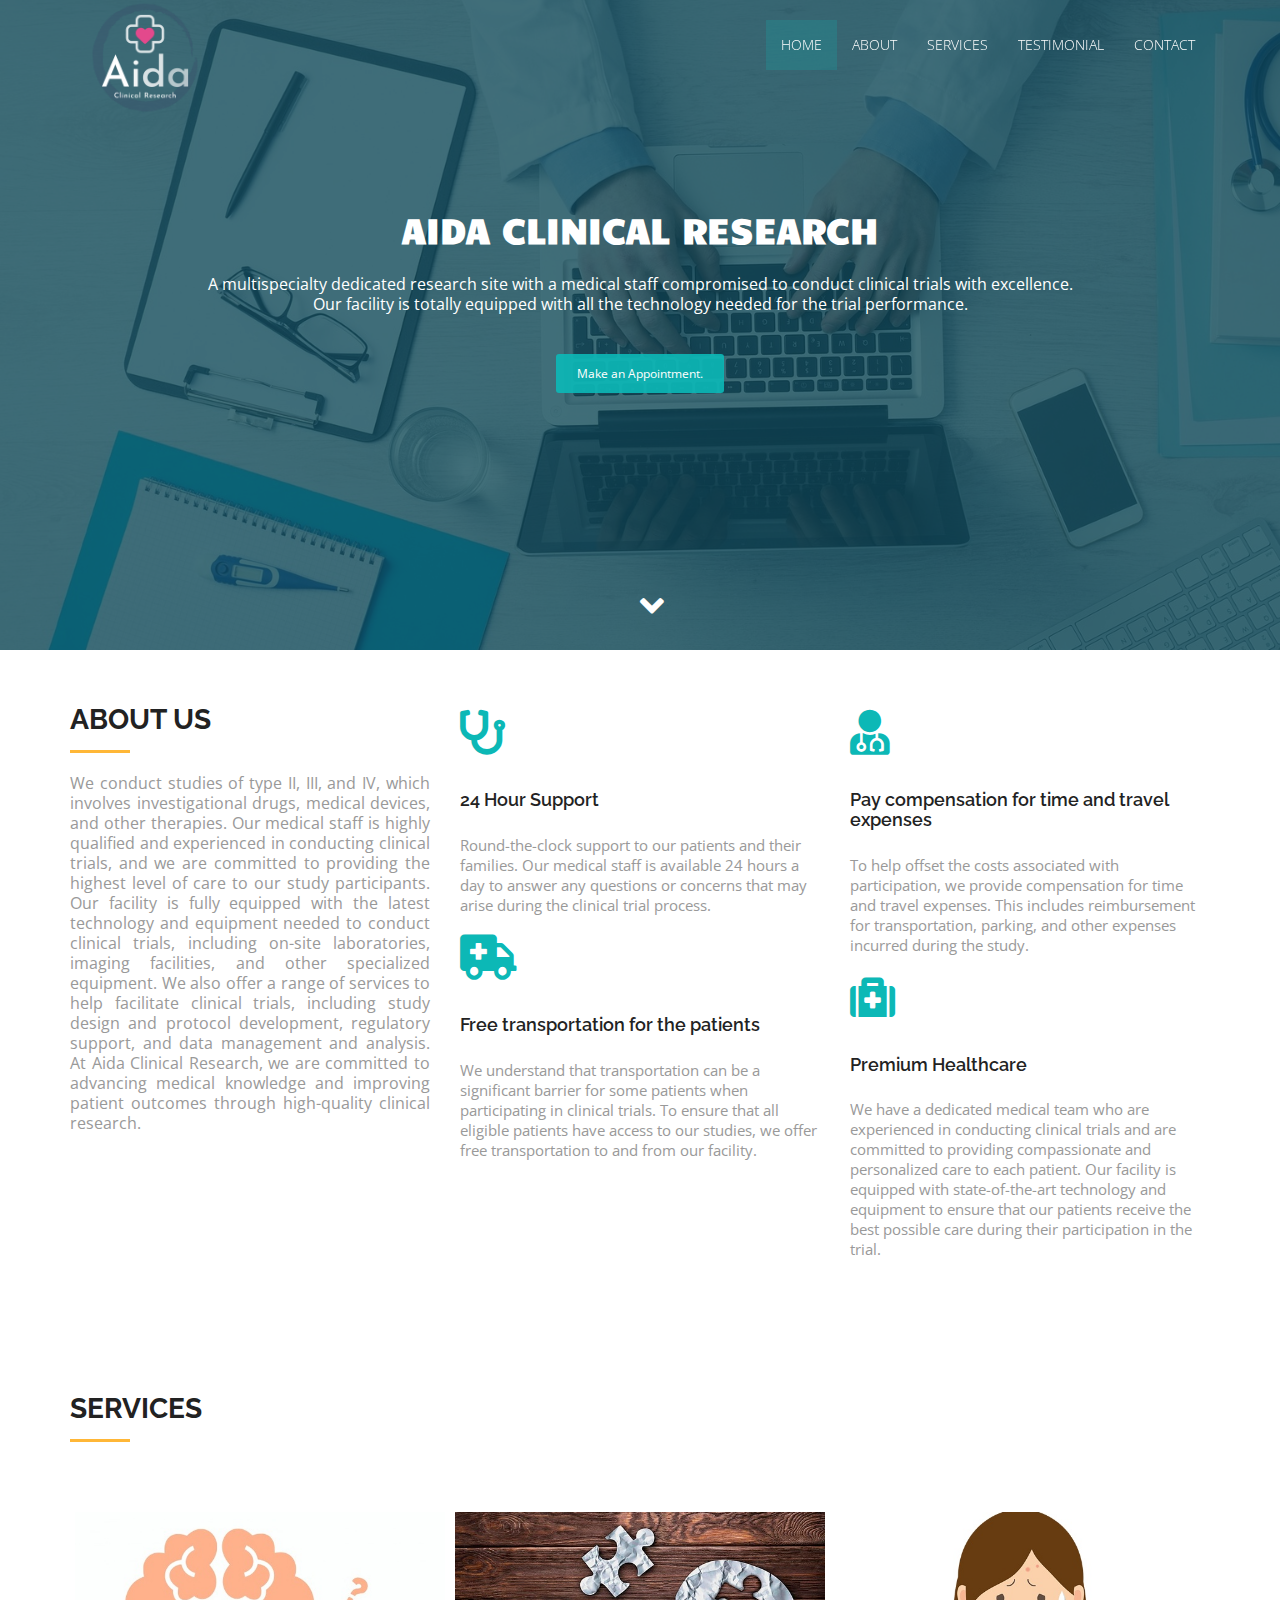
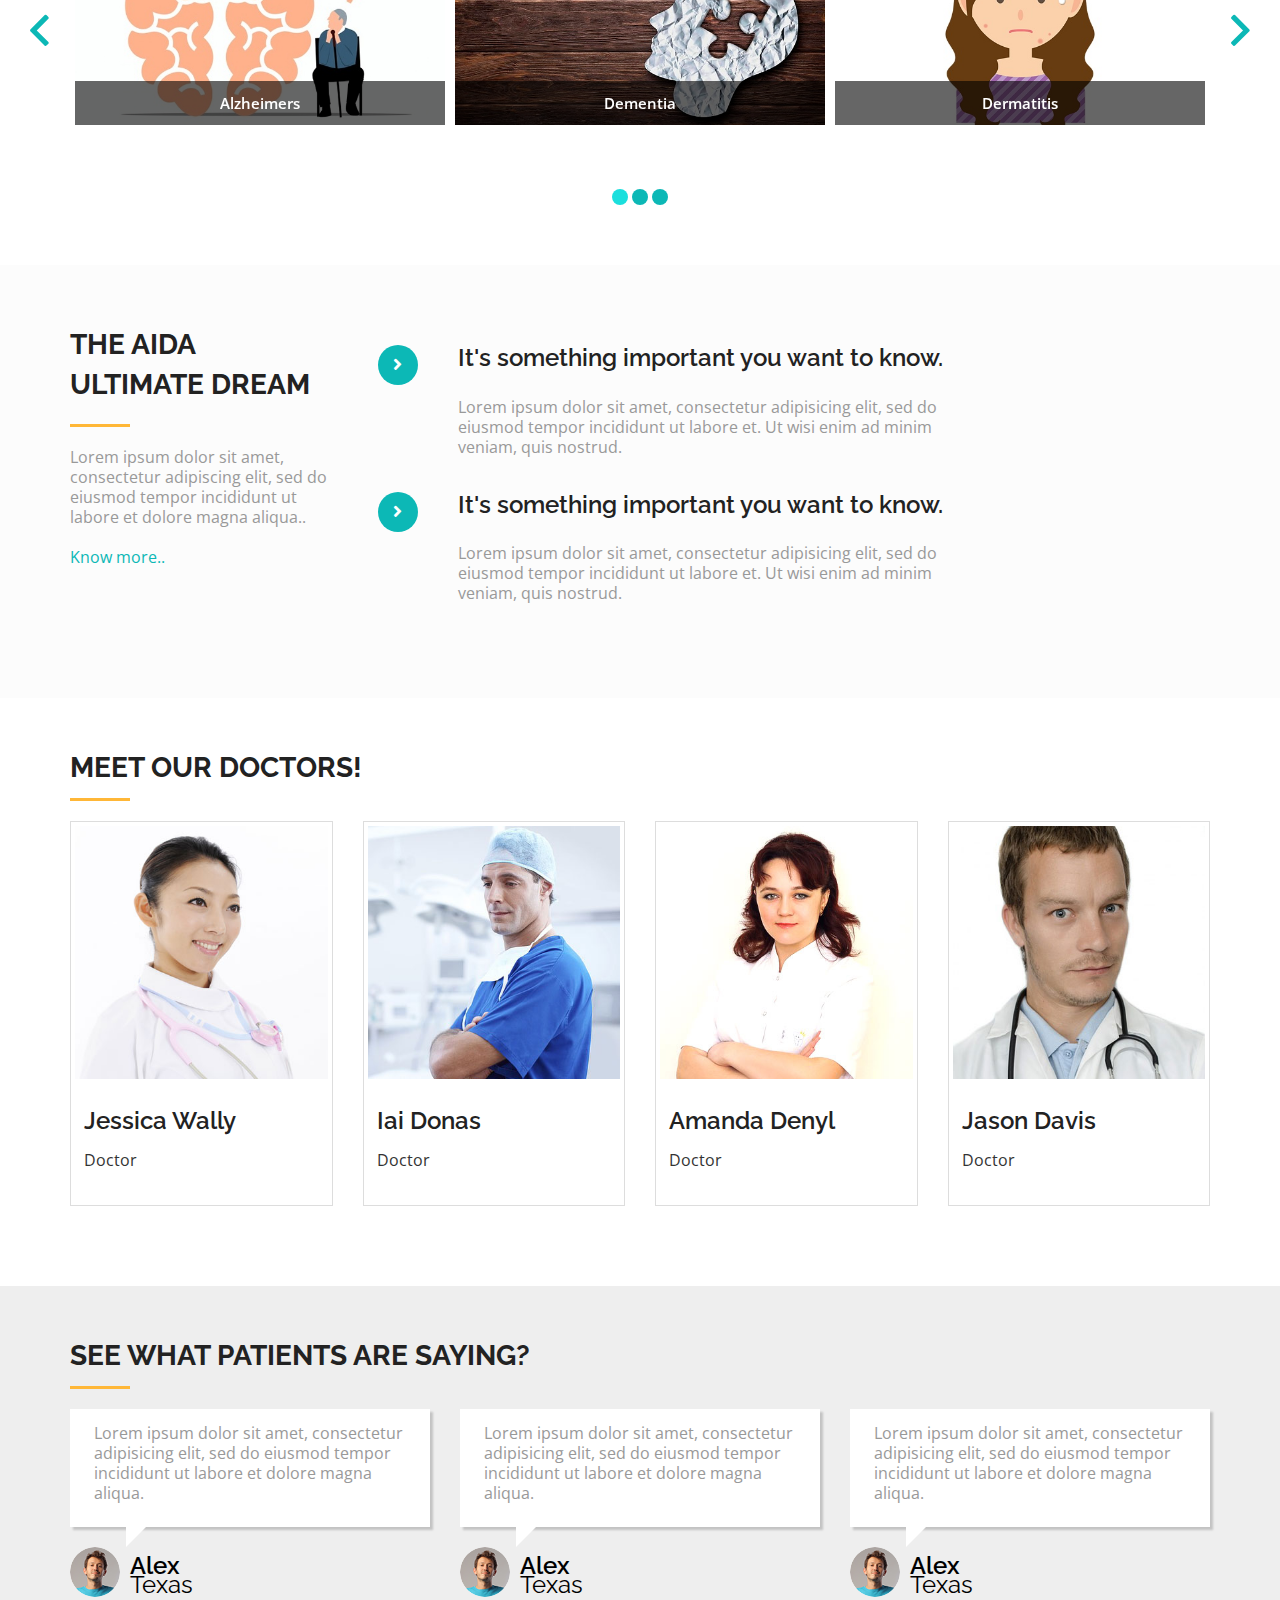
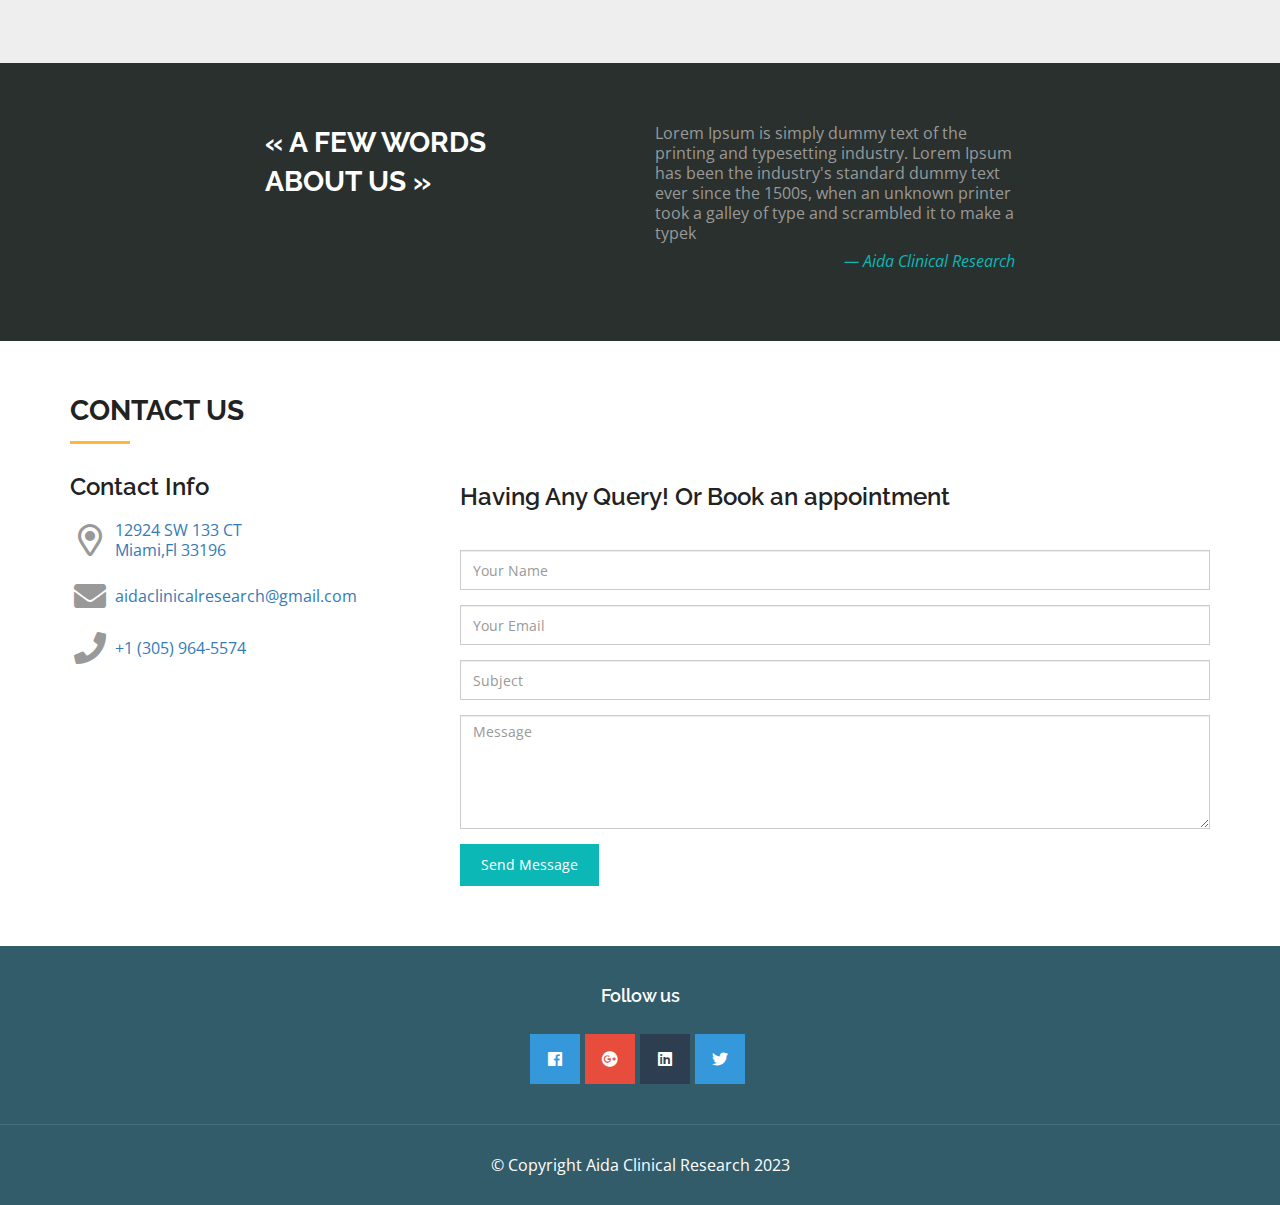
<file: aida/index.html>
<!DOCTYPE html>
<html lang="en">

<head>
  <meta charset="utf-8">
  <meta name="viewport" content="width=device-width, initial-scale=1">
  <title>Aida Clinical Research</title>
  <meta name="description" content="A multispecialty dedicated research site">
  <meta name="keywords" content="Alzheimers, Dementia, Dermatitis, Hypertension, Diabetes, NASH, COPD, Asthma">
  <link rel="icon" type="image/png" href="img/favicon.png">

  <link rel="stylesheet" type="text/css" href="https://fonts.googleapis.com/css?family=Open+Sans|Raleway|Candal">
  <link rel="stylesheet" type="text/css" href="fonts/fontawesome/css/all.css">
  <link rel="stylesheet" type="text/css" href="css/bootstrap.min.css">
  <link rel="stylesheet" type="text/css" href="css/owl.carousel.css">
  <link rel="stylesheet" type="text/css" href="css/style.css">
</head>

<body id="myPage" data-spy="scroll" data-target=".navbar" data-offset="60">
  <!--banner-->
  <section id="banner" class="banner">
    <div class="bg-color">
      <nav class="navbar navbar-default navbar-fixed-top">
        <div class="container">
          <div class="col-md-12">
            <div class="navbar-header">
              <button type="button" class="navbar-toggle" data-toggle="collapse" data-target="#myNavbar">
				        <span class="icon-bar"></span>
				        <span class="icon-bar"></span>
				        <span class="icon-bar"></span>
				      </button>
              <a class="navbar-brand" href="#"><img src="img/logo.png" class="img-responsive"></a>
            </div>
            <div class="collapse navbar-collapse navbar-right" id="myNavbar">
              <ul class="nav navbar-nav">
                <li class="active"><a href="#banner">Home</a></li>
                <li class=""><a href="#service">About</a></li>
                <li class=""><a href="#services">Services</a></li>
                <li class=""><a href="#testimonial">Testimonial</a></li>
                <li class=""><a href="#contact">Contact</a></li>
              </ul>
            </div>
          </div>
        </div>
      </nav>
      <div class="container">
        <div class="row">
          <div class="banner-info">
            <div class="banner-text text-center">
              <h1 class="white">Aida Clinical Research</h1>
              <p>A multispecialty dedicated research site with a medical staff compromised to conduct clinical trials with excellence.<br>
              Our facility is totally equipped with all the technology needed for the trial performance.</p>
              <a href="#contact" class="btn btn-appoint">Make an Appointment.</a>
            </div>
            <div class="overlay-detail text-center">
              <a href="#service"><i class="fa fa-angle-down"></i></a>
            </div>
          </div>
        </div>
      </div>
    </div>
  </section>
  <!--/ banner-->
  <!--service-->
  <section id="service" class="section-padding">
    <div class="container">
      <div class="row">
        <div class="col-md-4 col-sm-4">
          <h2 class="ser-title">About Us</h2>
          <hr class="botm-line">
          <p style="text-align: justify;">We conduct studies of type II, III, and IV, which involves investigational drugs, medical devices, and other therapies.
Our medical staff is highly qualified and experienced in conducting clinical trials, and we are committed to providing the highest level of care to our study participants.
Our facility is fully equipped with the latest technology and equipment needed to conduct clinical trials, including on-site laboratories, imaging facilities, and other specialized equipment.
We also offer a range of services to help facilitate clinical trials, including study design and protocol development, regulatory support, and data management and analysis.
At Aida Clinical Research, we are committed to advancing medical knowledge and improving patient outcomes through high-quality clinical research.</p>
        </div>
        <div class="col-md-4 col-sm-4">
          <div class="service-info">
            <div class="icon">
              <i class="fa fa-stethoscope"></i>
            </div>
            <div class="icon-info">
              <h4>24 Hour Support</h4>
              <p>Round-the-clock support to our patients and their families. Our medical staff is available 24 hours a day to answer any questions or concerns that may arise during the clinical trial process.</p>
            </div>
          </div>
          <div class="service-info">
            <div class="icon">
              <i class="fa fa-ambulance"></i>
            </div>
            <div class="icon-info">
              <h4>Free transportation for the patients</h4>
              <p>We understand that transportation can be a significant barrier for some patients when participating in clinical trials. To ensure that all eligible patients have access to our studies, we offer free transportation to and from our facility.</p>
            </div>
          </div>
        </div>
        <div class="col-md-4 col-sm-4">
          <div class="service-info">
            <div class="icon">
              <i class="fa fa-user-md"></i>
            </div>
            <div class="icon-info">
              <h4>Pay compensation for time and travel expenses</h4>
              <p>To help offset the costs associated with participation, we provide compensation for time and travel expenses. This includes reimbursement for transportation, parking, and other expenses incurred during the study.</p>
            </div>
          </div>
          <div class="service-info">
            <div class="icon">
              <i class="fa fa-medkit"></i>
            </div>
            <div class="icon-info">
              <h4>Premium Healthcare</h4>
              <p>We have a dedicated medical team who are experienced in conducting clinical trials and are committed to providing compassionate and personalized care to each patient. Our facility is equipped with state-of-the-art technology and equipment to ensure that our patients receive the best possible care during their participation in the trial.</p>
            </div>
          </div>
        </div>
      </div>
    </div>
  </section>

  <section id="services" class="section-padding">
    <div class="container">
      <div class="row">
        <div class="col-md-12">
          <h2 class="ser-title">Services</h2>
          <hr class="botm-line">
        </div>
      </div>

      <div class="services_carousel">
        <div class="services_item">
          <p>
            <img src="img/services/alzheimers.jpg" class="img-responsive wp-post-image" alt="Alzheimers">
            <span class="services_item_overlay"></span>
            <span class="services_item_title">Alzheimers</span> 
          </p>
        </div>

        <div class="services_item">
          <p>
            <img src="img/services/dementia.jpg" class="img-responsive wp-post-image" alt="Dementia">
            <span class="services_item_overlay"></span>
            <span class="services_item_title">Dementia</span> 
          </p>
        </div>

        <div class="services_item">
          <p>
            <img src="img/services/dermatitis.jpg" class="img-responsive wp-post-image" alt="Dermatitis">
            <span class="services_item_overlay"></span>
            <span class="services_item_title">Dermatitis</span> 
          </p>
        </div>

        <div class="services_item">
          <p>
            <img src="img/services/hypertension.jpg" class="img-responsive wp-post-image" alt="Hypertension">
            <span class="services_item_overlay"></span>
            <span class="services_item_title">Hypertension</span> 
          </p>
        </div>

        <div class="services_item">
          <p>
            <img src="img/services/diabetes.jpg" class="img-responsive wp-post-image" alt="Diabetes">
            <span class="services_item_overlay"></span>
            <span class="services_item_title">Diabetes</span> 
          </p>
        </div>

        <div class="services_item">
          <p>
            <img src="img/services/nash.jpg" class="img-responsive wp-post-image" alt="NASH">
            <span class="services_item_overlay"></span>
            <span class="services_item_title">NASH</span> 
          </p>
        </div>

        <div class="services_item">
          <p>
            <img src="img/services/copd.jpg" class="img-responsive wp-post-image" alt="COPD">
            <span class="services_item_overlay"></span>
            <span class="services_item_title">COPD</span> 
          </p>
        </div>

        <div class="services_item">
          <p>
            <img src="img/services/asthma.jpg" class="img-responsive wp-post-image" alt="Asthma">
            <span class="services_item_overlay"></span>
            <span class="services_item_title">Asthma</span> 
          </p>
        </div>

        <div class="services_item">
          <p>
            <img src="img/services/and_more.jpg" class="img-responsive wp-post-image" alt="And more...">
            <span class="services_item_overlay"></span>
            <span class="services_item_title">And more...</span> 
          </p>
        </div>
      </div>
    </div>
  </section>

  <!--/ service-->
  <!--about-->
  <section id="about" class="section-padding">
    <div class="container">
      <div class="row">
        <div class="col-md-3 col-sm-4 col-xs-12">
          <div class="section-title">
            <h2 class="head-title lg-line">The Aida <br>Ultimate Dream</h2>
            <hr class="botm-line">
            <p class="sec-para">Lorem ipsum dolor sit amet, consectetur adipiscing elit, sed do eiusmod tempor incididunt ut labore et dolore magna aliqua..</p>
            <a href="" style="color: #0cb8b6; padding-top:10px;">Know more..</a>
          </div>
        </div>
        <div class="col-md-9 col-sm-8 col-xs-12">
          <div style="visibility: visible;" class="col-sm-9 more-features-box">
            <div class="more-features-box-text">
              <div class="more-features-box-text-icon"> <i class="fa fa-angle-right" aria-hidden="true"></i> </div>
              <div class="more-features-box-text-description">
                <h3>It's something important you want to know.</h3>
                <p>Lorem ipsum dolor sit amet, consectetur adipisicing elit, sed do eiusmod tempor incididunt ut labore et. Ut wisi enim ad minim veniam, quis nostrud.</p>
              </div>
            </div>
            <div class="more-features-box-text">
              <div class="more-features-box-text-icon"> <i class="fa fa-angle-right" aria-hidden="true"></i> </div>
              <div class="more-features-box-text-description">
                <h3>It's something important you want to know.</h3>
                <p>Lorem ipsum dolor sit amet, consectetur adipisicing elit, sed do eiusmod tempor incididunt ut labore et. Ut wisi enim ad minim veniam, quis nostrud.</p>
              </div>
            </div>
          </div>
        </div>
      </div>
    </div>
  </section>
  <!--/ about-->
  <!--doctor team-->
  <section id="doctor-team" class="section-padding">
    <div class="container">
      <div class="row">
        <div class="col-md-12">
          <h2 class="ser-title">Meet Our Doctors!</h2>
          <hr class="botm-line">
        </div>
        <div class="col-md-3 col-sm-3 col-xs-6">
          <div class="thumbnail">
            <img src="img/doctor1.jpg" alt="..." class="team-img">
            <div class="caption">
              <h3>Jessica Wally</h3>
              <p>Doctor</p>
            </div>
          </div>
        </div>
        <div class="col-md-3 col-sm-3 col-xs-6">
          <div class="thumbnail">
            <img src="img/doctor2.jpg" alt="..." class="team-img">
            <div class="caption">
              <h3>Iai Donas</h3>
              <p>Doctor</p>
            </div>
          </div>
        </div>
        <div class="col-md-3 col-sm-3 col-xs-6">
          <div class="thumbnail">
            <img src="img/doctor3.jpg" alt="..." class="team-img">
            <div class="caption">
              <h3>Amanda Denyl</h3>
              <p>Doctor</p>
            </div>
          </div>
        </div>
        <div class="col-md-3 col-sm-3 col-xs-6">
          <div class="thumbnail">
            <img src="img/doctor4.jpg" alt="..." class="team-img">
            <div class="caption">
              <h3>Jason Davis</h3>
              <p>Doctor</p>
            </div>
          </div>
        </div>
      </div>
    </div>
  </section>
  <!--/ doctor team-->
  <!--testimonial-->
  <section id="testimonial" class="section-padding">
    <div class="container">
      <div class="row">
        <div class="col-md-12">
          <h2 class="ser-title">see what patients are saying?</h2>
          <hr class="botm-line">
        </div>
        <div class="col-md-4 col-sm-4">
          <div class="testi-details">
            <!-- Paragraph -->
            <p>Lorem ipsum dolor sit amet, consectetur adipisicing elit, sed do eiusmod tempor incididunt ut labore et dolore magna aliqua.</p>
          </div>
          <div class="testi-info">
            <!-- User Image -->
            <a href="#"><img src="img/thumb.png" alt="" class="img-responsive"></a>
            <!-- User Name -->
            <h3>Alex<span>Texas</span></h3>
          </div>
        </div>
        <div class="col-md-4 col-sm-4">
          <div class="testi-details">
            <!-- Paragraph -->
            <p>Lorem ipsum dolor sit amet, consectetur adipisicing elit, sed do eiusmod tempor incididunt ut labore et dolore magna aliqua.</p>
          </div>
          <div class="testi-info">
            <!-- User Image -->
            <a href="#"><img src="img/thumb.png" alt="" class="img-responsive"></a>
            <!-- User Name -->
            <h3>Alex<span>Texas</span></h3>
          </div>
        </div>
        <div class="col-md-4 col-sm-4">
          <div class="testi-details">
            <!-- Paragraph -->
            <p>Lorem ipsum dolor sit amet, consectetur adipisicing elit, sed do eiusmod tempor incididunt ut labore et dolore magna aliqua.</p>
          </div>
          <div class="testi-info">
            <!-- User Image -->
            <a href="#"><img src="img/thumb.png" alt="" class="img-responsive"></a>
            <!-- User Name -->
            <h3>Alex<span>Texas</span></h3>
          </div>
        </div>
      </div>
    </div>
  </section>
  <!--/ testimonial-->
  <!--cta 2-->
  <section id="cta-2" class="section-padding">
    <div class="container">
      <div class=" row">
        <div class="col-md-2"></div>
        <div class="text-right-md col-md-4 col-sm-4">
          <h2 class="section-title white lg-line">« A few words<br> about us »</h2>
        </div>
        <div class="col-md-4 col-sm-5">
          Lorem Ipsum is simply dummy text of the printing and typesetting industry. Lorem Ipsum has been the industry's standard dummy text ever since the 1500s, when an unknown printer took a galley of type and scrambled it to make a typek
          <p class="text-right text-primary"><i>— Aida Clinical Research</i></p>
        </div>
        <div class="col-md-2"></div>
      </div>
    </div>
  </section>
  <!--cta-->
  <!--contact-->
  <section id="contact" class="section-padding">
    <div class="container">
      <div class="row">
        <div class="col-md-12">
          <h2 class="ser-title">Contact us</h2>
          <hr class="botm-line">
        </div>
        <div class="col-md-4 col-sm-4 flex">
          <h3>Contact Info</h3>
          <p><i class="far fa-map-marker-alt fa-fw fa-2x"></i>
            <a href="https://goo.gl/maps/c7AMcgYPyGzkL32t5" target="_blank">12924 SW 133 CT<br>Miami,Fl 33196</a>
          </p>
          <p><i class="fas fa-envelope fa-fw pull-left fa-2x"></i><a href="mailto:aidaclinicalresearch@gmail.com">aidaclinicalresearch@gmail.com</a></p>
          <p><i class="fas fa-phone fa-fw pull-left fa-2x"></i><a href="tel:+13059645574">+1 (305) 964-5574</a></p>
        </div>
        <div class="col-md-8 col-sm-8 marb20">
          <div class="contact-info">
            <h3 class="cnt-ttl">Having Any Query! Or Book an appointment</h3>
            <div class="space"></div>
            <div id="sendmessage">Your message has been sent. Thank you!</div>
            <div id="errormessage"></div>
            <form action="" method="post" role="form" class="contactForm">
              <div class="form-group">
                <input type="text" name="name" class="form-control br-radius-zero" id="name" placeholder="Your Name" data-rule="minlen:4" data-msg="Please enter at least 4 chars" />
                <div class="validation"></div>
              </div>
              <div class="form-group">
                <input type="email" class="form-control br-radius-zero" name="email" id="email" placeholder="Your Email" data-rule="email" data-msg="Please enter a valid email" />
                <div class="validation"></div>
              </div>
              <div class="form-group">
                <input type="text" class="form-control br-radius-zero" name="subject" id="subject" placeholder="Subject" data-rule="minlen:4" data-msg="Please enter at least 8 chars of subject" />
                <div class="validation"></div>
              </div>
              <div class="form-group">
                <textarea class="form-control br-radius-zero" name="message" rows="5" data-rule="required" data-msg="Please write something for us" placeholder="Message"></textarea>
                <div class="validation"></div>
              </div>

              <div class="form-action">
                <button type="submit" class="btn btn-form">Send Message</button>
              </div>
            </form>
          </div>
        </div>
      </div>
    </div>
  </section>
  <!--/ contact-->
  <!--footer-->
  <footer id="footer">
    <div class="top-footer">
      <div class="container">
        <div class="social">
          <h4 class="white no-padding">Follow us</h4>
          <div class="info-sec">
            <ul class="social-icon">
              <li class="bglight-blue"><i class="fab fa-facebook"></i></li>
              <li class="bgred"><i class="fab fa-google-plus"></i></li>
              <li class="bgdark-blue"><i class="fab fa-linkedin"></i></li>
              <li class="bglight-blue"><i class="fab fa-twitter"></i></li>
            </ul>
          </div>
        </div>
      </div>
    </div>
    <div class="footer-line">
      <div class="container">
        <div class="row">
          <div class="col-md-12 text-center">
            © Copyright Aida Clinical Research 2023
          </div>
        </div>
      </div>
    </div>
  </footer>
  <!--/ footer-->

  <script src="js/jquery.min.js"></script>
  <script src="js/jquery.easing.min.js"></script>
  <script src="js/plugins.js"></script>
  <script src="js/bootstrap.min.js"></script>
  <script src="js/custom.js"></script>
  <script src="contactform/contactform.js"></script>

</body>

</html>
</file>
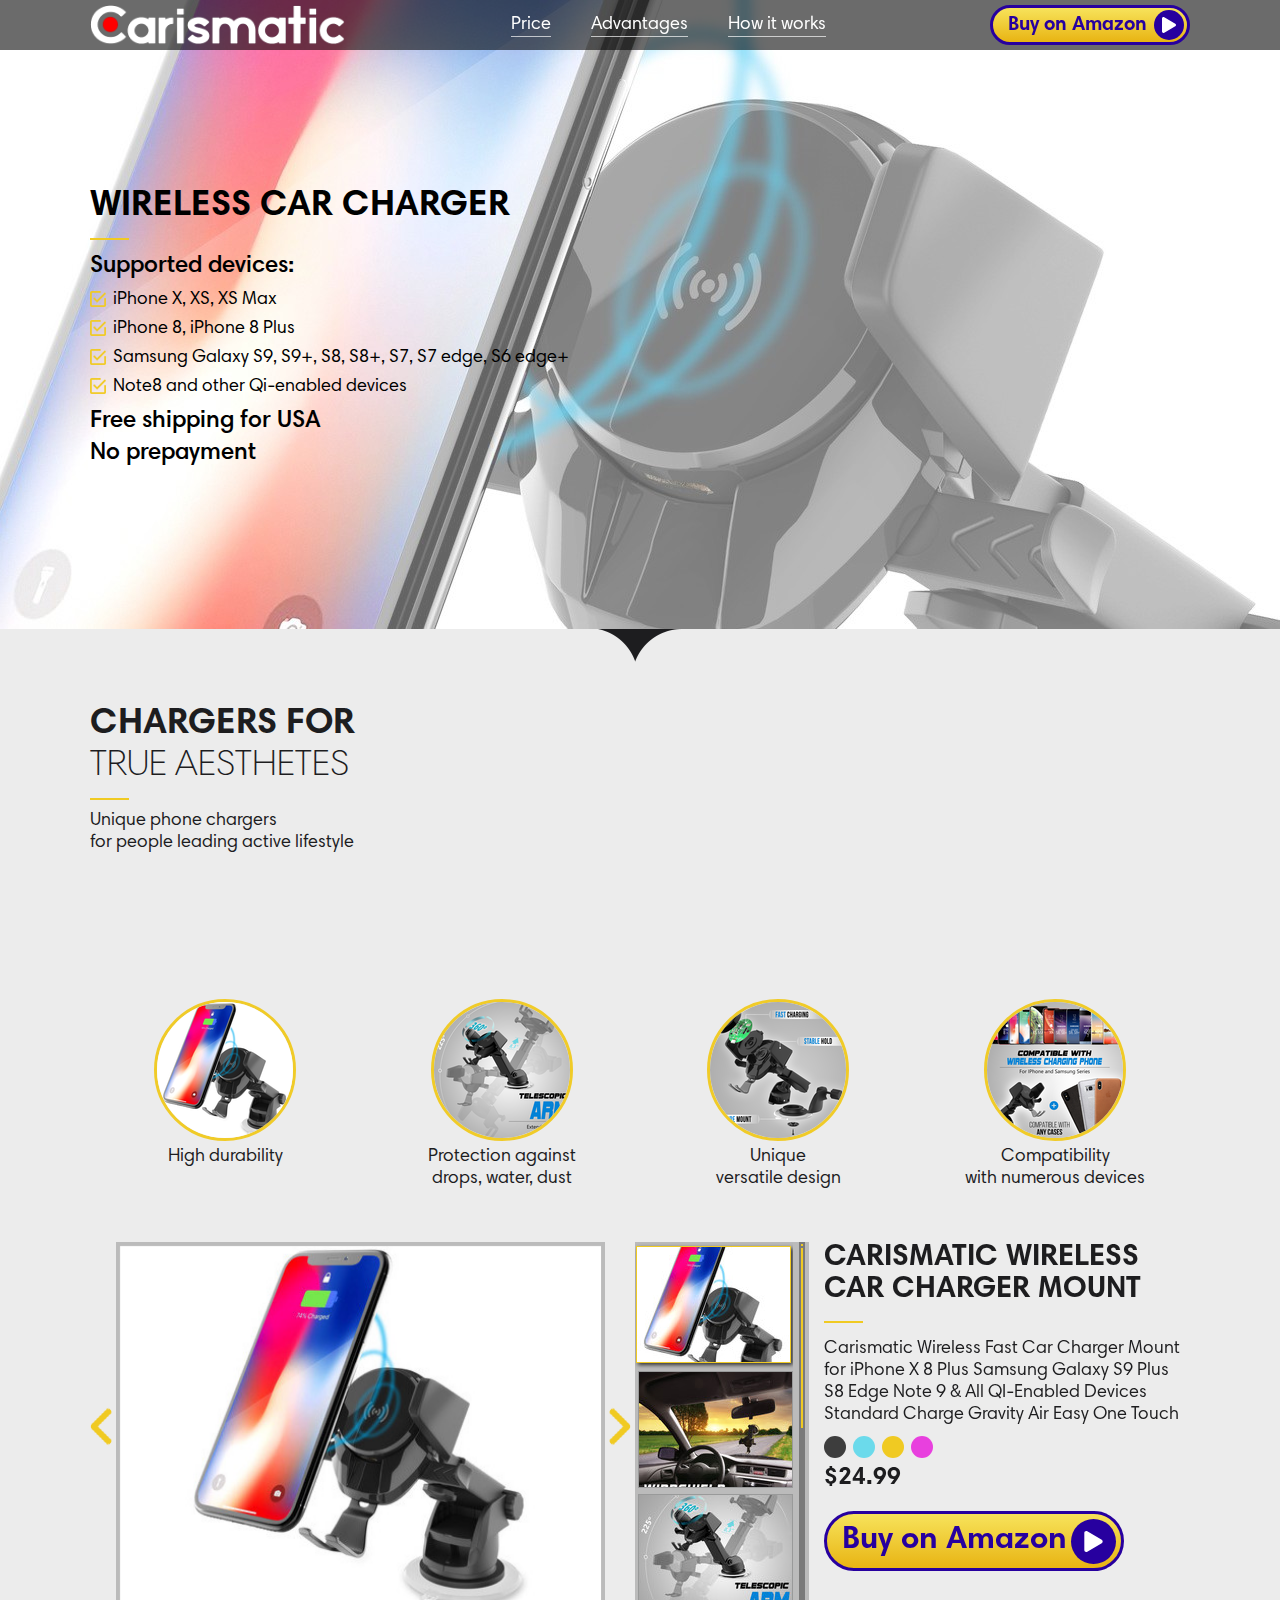
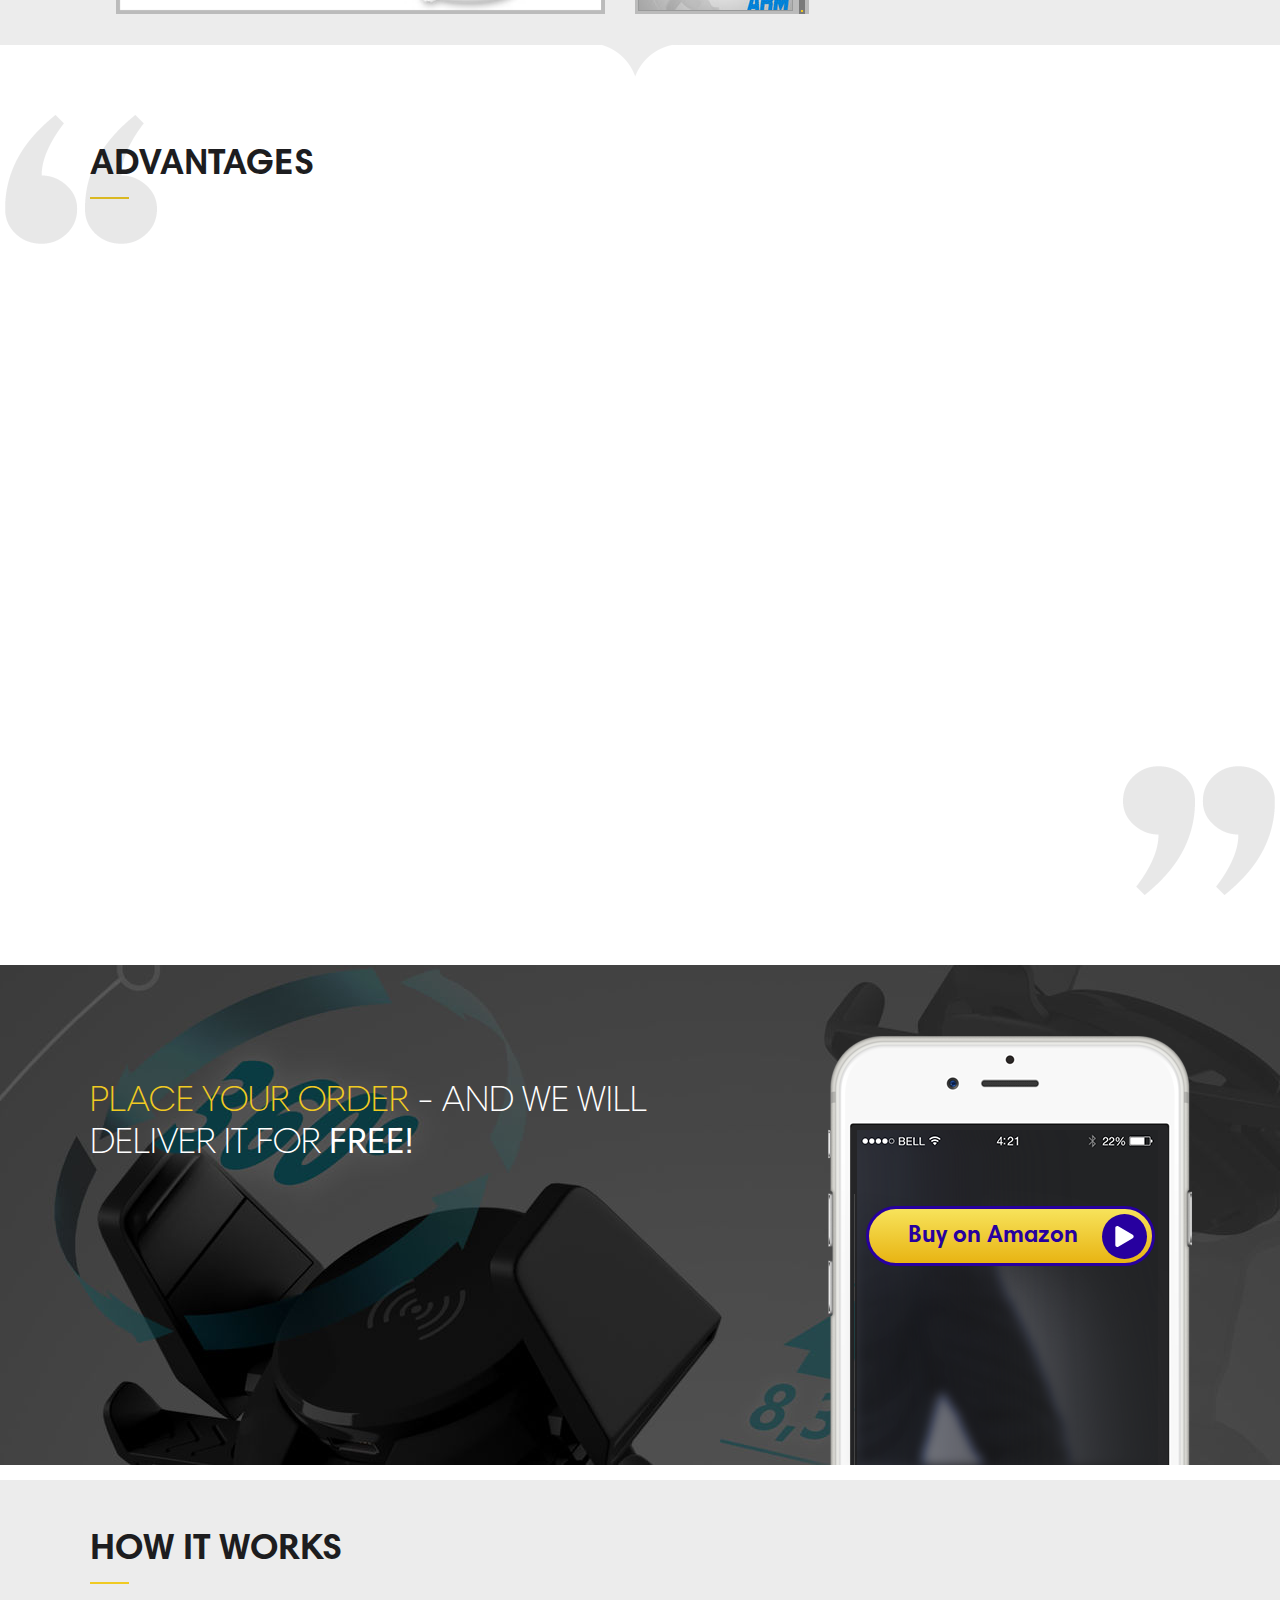
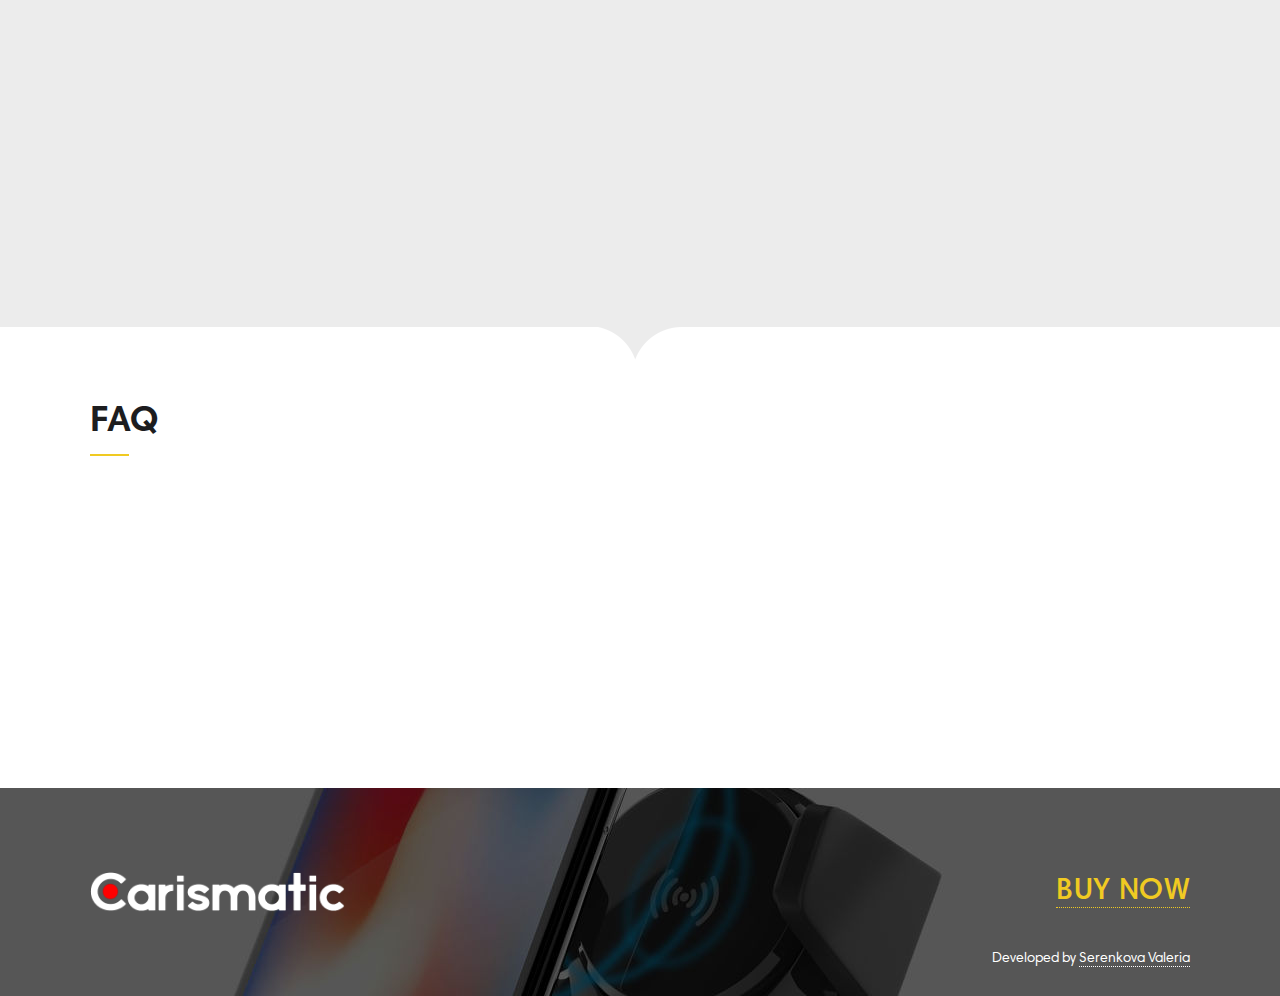
<file: charge/index.html>
<!doctype html>
<html xmlns="http://www.w3.org/1999/xhtml">

	
	<head>
	

		<!-- Meta information (content-type + mobile mod) -->
		<meta http-equiv="Content-Type" content="text/html; charset=UTF-8" />
		<meta name="viewport" content="width=device-width" />
	
	
		<!-- Favicon -->
		<link rel="icon" href="images/favicon.png" type="image/png" />
		<link rel="shortcut icon" href="images/favicon.png" type="image/png" />


		<!-- CSS styles -->
		<link rel="stylesheet" href="css/style.css" type="text/css" media="screen" />
		<link rel="stylesheet" href="css/hover-min.css" type="text/css" media="screen" />
		<link rel="stylesheet" href="css/owl.carousel.css" type="text/css" media="screen" />
		<link rel="stylesheet" href="css/jquery.fancybox.css" type="text/css" media="screen" />
		<link rel="stylesheet" href="css/jscrollpane.css" type="text/css" media="screen" />


		<!-- Inlcude jQuery framework from Google CDN or local copy + jQuery migrate -->
		<script src="js/jquery.js" type="text/javascript"></script>
		<script src="js/jquery-migrate-1.2.1.min.js" type="text/javascript"> </script>
		
		
		<!-- JS Scripts -->
		<script src="js/plugins_all.js" type="text/javascript"> </script>
		
		<!-- IE -->
		<!--[if IE]> <link rel="stylesheet" href="css/ie.css" type="text/css" media="screen" /> <![endif]-->
		<!--[if IE]> <script src="http://html5shiv.googlecode.com/svn/trunk/html5.js"></script> <![endif]-->
		
		<!-- Page title -->
		<title>Carismatic</title>
	

    <!-- Facebook Pixel Code -->
    <script>
      !function(f,b,e,v,n,t,s)
      {if(f.fbq)return;n=f.fbq=function(){n.callMethod?
      n.callMethod.apply(n,arguments):n.queue.push(arguments)};
      if(!f._fbq)f._fbq=n;n.push=n;n.loaded=!0;n.version='2.0';
      n.queue=[];t=b.createElement(e);t.async=!0;
      t.src=v;s=b.getElementsByTagName(e)[0];
      s.parentNode.insertBefore(t,s)}(window, document,'script',
      'https://connect.facebook.net/en_US/fbevents.js');
      fbq('init', '170371670577655');
      fbq('track', 'PageView');
    </script>
    <noscript><img height="1" width="1" style="display:none"
      src="https://www.facebook.com/tr?id=170371670577655&ev=PageView&noscript=1"
    /></noscript>
    <!-- End Facebook Pixel Code -->

    <!-- Yandex.Metrika counter -->
    <script type="text/javascript" >
        (function (d, w, c) {
            (w[c] = w[c] || []).push(function() {
                try {
                    w.yaCounter50924135 = new Ya.Metrika2({
                        id:50924135,
                        clickmap:true,
                        trackLinks:true,
                        accurateTrackBounce:true,
                        webvisor:true
                    });
                } catch(e) { }
            });

            var n = d.getElementsByTagName("script")[0],
                s = d.createElement("script"),
                f = function () { n.parentNode.insertBefore(s, n); };
            s.type = "text/javascript";
            s.async = true;
            s.src = "https://mc.yandex.ru/metrika/tag.js";

            if (w.opera == "[object Opera]") {
                d.addEventListener("DOMContentLoaded", f, false);
            } else { f(); }
        })(document, window, "yandex_metrika_callbacks2");
    </script>
    <noscript><div><img src="https://mc.yandex.ru/watch/50924135" style="position:absolute; left:-9999px;" alt="" /></div></noscript>
    <!-- /Yandex.Metrika counter -->
  
</head>


<body>
<div id="global-wrapper">
	

  <!-- Top lie -->
  <div class="top-lie">
    <div class="centered">
      <!-- Logo -->
      <a href="#" class="logo"></a>
      <div class="nav">
        <a href="#price" class="si-jump">Price</a>
        <a href="#advantages" class="si-jump">Advantages</a>
        <a href="#how" class="si-jump">How it works</a>
      </div>
      <a href="https://www.amazon.com/dp/B07GX26NX3" class="btn-amazon -px50h" data-title="Seismik,  iPhone 5/5s">
        <span>Buy on Amazon</span>
        <div class="arr"><svg><use xlink:href="images/svg/sprite.svg#play"></use></svg></div>
      </a>
    </div>
  </div>



  <div class="show-menu">
    <span class="icon-sandwich"></span>
    <span class="loho"><a href="https://www.amazon.com/dp/B07GX26NX3" class="modal-link big" data-extra="1">BUY NOW</a></span>
  </div>


  <nav class="mobile-nav">
    <div class="align-center nav-overlay">
        <ul class="nav global-nav">
            <li class="title-menu">Menu</li>
            <li><a href="#price" class="si-jump mobile-nav-link">Price</a></li>
            <li><a href="#advantages" class="si-jump mobile-nav-link">Advantages</a></li>
            <li><a href="#how" class="si-jump mobile-nav-link">How it works</a></li>
        </ul>        
    </div>
  </nav>

	<!-- Start: Header -->
	
	<header id="header">

	<div class="centered">
				
		<!-- Header title -->
		<div class="header-title">
			
			<b>
				WIRELESS CAR CHARGER
			</b>
			
			<div class="main-separator"></div>

			Supported devices:
      <ul>
        <li>iPhone X, XS, XS Max</li>
        <li>iPhone 8, iPhone 8 Plus</li>
        <li>Samsung Galaxy S9, S9+, S8, S8+, S7, S7 edge, S6 edge+</li>
        <li>Note8 and other Qi-enabled devices</li>
			</ul>
      Free shipping for USA<br>
      No prepayment

		</div>
		
		
		
		<!-- Tail -->
		<div class="header-tail tail"></div>
		
	</div>
	</header>
	
	<!-- End: Header -->
		
	<!-- Start: Lunatik -->
	
	<article id="lunatik">
	<div class="centered">
			
		<!-- Title -->
		<div class="block-title">
		
			<b>CHARGERS FOR </b><br />
			<span>TRUE AESTHETES</span>
			
			<div class="main-separator"></div>
			
			Unique phone chargers<br>
      for people leading active lifestyle
			
		</div>
		
		
		<!-- USP -->
		<div class="block-usp">
			
			<!-- Single -->
			<div class="block-usp-item">
				
				<img src="images/usp/lunatik/1.png" alt="" class="block-usp-image lunatik-image" /><br />
				High durability
				
			</div>
						
			<!-- Single -->
			<div class="block-usp-item">
				
				<img src="images/usp/lunatik/2.png" alt="" class="block-usp-image lunatik-image" /><br />
				Protection against <br />
				drops, water, dust
				
			</div>
						
			<!-- Single -->
			<div class="block-usp-item">
				
				<img src="images/usp/lunatik/3.png" alt="" class="block-usp-image lunatik-image" /><br />
				Unique<br /> versatile design
				
			</div>
						
			<!-- Single -->
			<div class="block-usp-item">
				
				<img src="images/usp/lunatik/4.png" alt="" class="block-usp-image lunatik-image" /><br />
				Compatibility<br>
        with numerous devices
				
			</div>
			
			<span class="last-line-hack"></span>
			
		</div>
		
		
		<!-- Products slider -->
		<div class="block-products" id="price">
			
			<div class="block-products-items-wrapper">
				
								
				<!-- Single product -->
				<div class="block-products-item current">
				
					<!-- Big -->
					<div class="big-slider-wrapper">
					<div class="big-slider">
						
														
                <div class="big-slider-item">
                  <a href="images/slider/1.jpg" data-rel="fancybox[p-1]"><img src="images/slider/1tb.jpg" alt="" class="big-image" /></a>
                </div>
                              
                <div class="big-slider-item">
                  <a href="images/slider/2.jpg" data-rel="fancybox[p-1]"><img src="images/slider/2tb.jpg" alt="" class="big-image" /></a>
                </div>

                <div class="big-slider-item">
                  <a href="images/slider/3.jpg" data-rel="fancybox[p-1]"><img src="images/slider/3tb.jpg" alt="" class="big-image" /></a>
                </div>

                <div class="big-slider-item">
                  <a href="images/slider/4.jpg" data-rel="fancybox[p-1]"><img src="images/slider/4tb.jpg" alt="" class="big-image" /></a>
                </div>

                <div class="big-slider-item">
                  <a href="images/slider/5.jpg" data-rel="fancybox[p-1]"><img src="images/slider/5tb.jpg" alt="" class="big-image" /></a>
                </div>                
              
                <div class="big-slider-item">
                  <a href="images/slider/6.jpg" data-rel="fancybox[p-1]"><img src="images/slider/6tb.jpg" alt="" class="big-image" /></a>
                </div>

						
					</div>
					</div>
					
					<!-- Small -->
					<div class="small-slider-wrapper">
					<div class="small-slider">
						

								<div class="small-slider-item current" data-color="black">
                  <img src="images/slider/1ts.jpg" alt="" class="small-image" />
                </div>
                              
                <div class="small-slider-item" data-color="black">
                  <img src="images/slider/2ts.jpg" alt="" class="small-image" />
                </div>
                              
                <div class="small-slider-item" data-color="black">
                  <img src="images/slider/3ts.jpg" alt="" class="small-image" />
                </div>
              
                <div class="small-slider-item" data-color="blue">
                  <img src="images/slider/4ts.jpg" alt="" class="small-image" />
                </div>

                <div class="small-slider-item" data-color="blue">
                  <img src="images/slider/5ts.jpg" alt="" class="small-image" />
                </div>

                <div class="small-slider-item" data-color="blue">
                  <img src="images/slider/6ts.jpg" alt="" class="small-image" />
                </div>
	

					</div>
					</div>
					
					<!-- Text -->
					<div class="product-text">
						
						<h3 class="product-title">Carismatic Wireless Car Charger Mount</h3>
						
						<div class="main-separator"></div>
						
						<p>Carismatic Wireless Fast Car Charger Mount for iPhone X 8 Plus Samsung Galaxy S9 Plus S8 Edge Note 9 & All QI-Enabled Devices Standard Charge Gravity Air Easy One Touch</p>
						
							<div class="product-colors">
													<a href="#" class="product-color color-black" data-color="black" data-colorname="Чёрный"></a>
							
													<a href="#" class="product-color color-blue" data-color="blue" data-colorname="Синий"></a>
							
													<a href="#" class="product-color color-yellow" data-color="yellow" data-colorname="Жёлтый"></a>
							
													<a href="#" class="product-color color-pink" data-color="pink" data-colorname="Розовый"></a>
							
												</div>
						
												<div class="product-new-price">$24.99</div>
						
						<a href="https://www.amazon.com/dp/B07GX26NX3" class="btn-amazon" data-title="Seismik,  iPhone 5/5s">
              <span>Buy on Amazon</span>
              <div class="arr"><svg><use xlink:href="images/svg/sprite.svg#play"></use></svg></div>
            </a><br />
						
					</div>
					
					<div class="clear"></div>
				
				</div>
				
								
				<!-- Single product -->
				<div class="block-products-item">
				
					<!-- Big -->
					<div class="big-slider-wrapper">
					<div class="big-slider">
						
														
                <div class="big-slider-item">
                  <a href="images/slider/1.jpg" data-rel="fancybox[p-1]"><img src="images/slider/1tb.jpg" alt="" class="big-image" /></a>
                </div>
                              
                <div class="big-slider-item">
                  <a href="images/slider/2.jpg" data-rel="fancybox[p-1]"><img src="images/slider/2tb.jpg" alt="" class="big-image" /></a>
                </div>

                <div class="big-slider-item">
                  <a href="images/slider/3.jpg" data-rel="fancybox[p-1]"><img src="images/slider/3tb.jpg" alt="" class="big-image" /></a>
                </div>

                <div class="big-slider-item">
                  <a href="images/slider/4.jpg" data-rel="fancybox[p-1]"><img src="images/slider/4tb.jpg" alt="" class="big-image" /></a>
                </div>

                <div class="big-slider-item">
                  <a href="images/slider/5.jpg" data-rel="fancybox[p-1]"><img src="images/slider/5tb.jpg" alt="" class="big-image" /></a>
                </div>                
              
                <div class="big-slider-item">
                  <a href="images/slider/6.jpg" data-rel="fancybox[p-1]"><img src="images/slider/6tb.jpg" alt="" class="big-image" /></a>
                </div>
							
						
					</div>
					</div>
					
					<!-- Small -->
					<div class="small-slider-wrapper">
					<div class="small-slider">
						
														
                <div class="small-slider-item current" data-color="black">
                  <img src="images/slider/1ts.jpg" alt="" class="small-image" />
                </div>
                              
                <div class="small-slider-item" data-color="black">
                  <img src="images/slider/2ts.jpg" alt="" class="small-image" />
                </div>
                              
                <div class="small-slider-item" data-color="black">
                  <img src="images/slider/3ts.jpg" alt="" class="small-image" />
                </div>
              
                <div class="small-slider-item current" data-color="blue">
                  <img src="images/slider/4ts.jpg" alt="" class="small-image" />
                </div>

                <div class="small-slider-item current" data-color="blue">
                  <img src="images/slider/5ts.jpg" alt="" class="small-image" />
                </div>

                <div class="small-slider-item current" data-color="blue">
                  <img src="images/slider/6ts.jpg" alt="" class="small-image" />
                </div>
							

					</div>
					</div>
					
					<!-- Text -->
					<div class="product-text">
						
						<h3 class="product-title">Taktik Strike,  iPhone 5/5s</h3>
						<div class="product-articul">Артикул: 00003</div>
						
						<div class="main-separator"></div>
						
						<p>TAKTIK STRIKE защищает iPhone 5/5s от самых сильных ударов и падений. STRIKE имеет тот же амортизирующий 9 мм силиконовый корпус, что и TAKTIK EXTREME.</p>
						
							<div class="product-colors">
													<a href="#" class="product-color color-black" data-color="black" data-colorname="Чёрный"></a>
							
													<a href="#" class="product-color color-white" data-color="white" data-colorname="Белый"></a>
							
												</div>
						
													<div class="product-old-price">2700 руб.</div>
												<div class="product-new-price">2490 руб.</div>
						
						<a href="#" class="button open-buy-modal" data-title="Taktik Strike,  iPhone 5/5s" data-articul="00003" data-color="black" data-colorname="Чёрный" data-newprice="2490" data-oldprice="2700">Купить</a><br />
						<a href="#" class="open-question-modal" data-extra="Taktik Strike,  iPhone 5/5s, артикул 00003">ЗАДАТЬ ВОПРОС МЕНЕДЖЕРУ</a>
						
					</div>
					
					<div class="clear"></div>
				
				</div>
				
							
			</div>

		</div>
		
		<div class="clear"></div>
		
		<div class="tail lunatik-tail"></div>
		
	</div>
	</article>
	
	<!-- End: Lunatik -->
		
	
	<!-- Start: Reviews -->
	
	<article id="advantages">
	<div class="centered">
	
		<!-- Title -->
		<h2>
			ADVANTAGES
			<span class="main-separator"></span>
		</h2>
		
		<div class="reviews">
			
			<div class="review-quote simple"></div>
			<div class="review-quote reverse"></div>
			
						
				<!-- Single -->
				<div class="review-item">
				
					<svg class="reviews-photo rotate wp-post-image" alt="1"><use xlink:href="images/svg/sprite.svg#american-sign"></use></svg><br />
					
					<p><b>2 IN 1:</b> Carismatic Wireless Charger is a convenient combination of phone holder and wireless charger. Just mount it to the dashboard or windshield, put your phone and forget about messy cables.</p>
				
				</div>
			
						
				<!-- Single -->
				<div class="review-item">
				
					<svg class="reviews-photo rotate wp-post-image" alt="1"><use xlink:href="images/svg/sprite.svg#mobile-alt"></use></svg><br />
					
					<p><b>COMPATIBLE DEVICES:</b> iPhone X, XS, XS Max, iPhone 8, iPhone 8 Plus, Samsung Galaxy S9, S9+, S8, S8+, S7, S7 edge, S6 edge+, Note8 and other Qi-enabled devices.</p>
				
				</div>
			
						
				<!-- Single -->
				<div class="review-item">
				
					<svg class="reviews-photo rotate wp-post-image" alt="1"><use xlink:href="images/svg/sprite.svg#sync-alt"></use></svg><br />
					
					<p><b>ADJUSTABLE VIEWING:</b> 360-degree rotation allows you to set the most comfortable viewing angle and use your phone while driving.</p>
				
				</div>
			
						
				<!-- Single -->
				<div class="review-item">
				
					<svg class="reviews-photo rotate wp-post-image" alt="1"><use xlink:href="images/svg/sprite.svg#car-bump"></use></svg><br />
					
					<p><b>STABLE HOLD:</b> two holder grips and bottom bracket hold your phone firmly even on the bumpy road. Enjoy your ride and do not worry about your phone.</p>
				
				</div>
			
						
				<!-- Single -->
				<div class="review-item">
				
					<svg class="reviews-photo rotate wp-post-image" alt="1"><use xlink:href="images/svg/sprite.svg#wifi"></use></svg><br />
					
					<p><b>VERSATILITY:</b> use the wireless charger not only in your car, but at home, in the office and any other place. You can also detach the charger plate and use it separately from the holder.</p>
				
				</div>			
			
			
		</div>
		
	</div>
	</article>
	
	<!-- End: Reviews -->
	
	
	<!-- Start: Page form -->
	
	<article id="page-form">
	<div class="centered">
		
		<!-- Text -->
		<div class="page-form-text">
		
			<span class="color-yellow">Place your order</span> - and we will<br />
			deliver it for <b>FREE!</b>
			
		</div>
		
		<!-- Form -->
		<div class="send-form page-form">
		
			<div class="form-title">
			
			</div>
		
			<a href="https://www.amazon.com/dp/B07GX26NX3" class="btn-amazon -px250">
        <span>Buy on Amazon</span>
        <div class="arr"><svg><use xlink:href="images/svg/sprite.svg#play"></use></svg></div>
      </a>
		
		</div>
		
	</div>
	</article>
	
	<!-- End: Page form -->
	
	
	<!-- Start: How -->
	
	<article id="how">
	<div class="centered">
	
		<!-- Title -->
		<h2>
			HOW IT WORKS
			<span class="main-separator"></span>
		</h2>
		
		<div class="steps">
			
			<!-- Single -->
			<div class="step-item">
				
				<div class="step-image i-1 buzz-out"></div><br />
				
				<h3>following</h3>
				Follow a link to Amazon page<br />
				<a href="https://www.amazon.com/dp/B07GX26NX3" class="btn-amazon -px250" data-title="Seismik,  iPhone 5/5s">
          <span>Buy on Amazon</span>
          <div class="arr"><svg><use xlink:href="images/svg/sprite.svg#play"></use></svg></div>
        </a>
				
				<div class="step-arrow"></div>
				
			</div>

      <!-- Single -->
      <div class="step-item">
        
        <div class="step-image i-2 buzz-out"></div><br />
        
        <h3>Place an order</h3>
        
        <div class="step-arrow"></div>
        
      </div>

      <!-- Single -->
      <div class="step-item">
        
        <div class="step-image i-4 buzz-out"></div><br />
        
        <h3>Make a payment</h3>
        Using online services
        
        <div class="step-arrow"></div>

      </div>
						
			<!-- Single -->
			<div class="step-item">
				
				<div class="step-image i-3 buzz-out"></div><br />
				
				<h3>SHIPPING</h3>
				Receive your purchase!
				
			</div>
			
		</div>
		
		<div class="tail how-tail"></div>
		
	</div>
	</article>
	
	<!-- End: How -->
	
	
	<!-- Start: FAQ -->
	
	<article id="faq">
	<div class="centered">
	
		<!-- Title -->
		<h2>
			FAQ
			<span class="main-separator"></span>
		</h2>
		
		
				
			<!-- Single -->
			<div class="faq-item">
				<div class="faq-question">CAN I RETURN THE CHARGER?</div>
				<div class="faq-answer"><p>Yes, you can return it within 2 weeks after delivery.</p>
</div>
			</div>
		
				
			<!-- Single -->
			<div class="faq-item">
				<div class="faq-question">HOW DO I PAY?</div>
				<div class="faq-answer"><p>Payment is made online.</p>
</div>
			</div>
		
				
			<!-- Single -->
			<div class="faq-item">
				<div class="faq-question">HOW LONG DOES DELIVERY TAKE?</div>
				<div class="faq-answer"><p>Average delivery time is 2 weeks.</p>
</div>
			</div>
		
				
	</div>
	</article>
	
	<!-- End: FAQ -->
	
	<!-- Start: Footer -->
	
	<footer>
	<div class="centered bottom-lie">
	
		<!-- Logo -->
		<a href="#header" class="logo si-jump"></a>
		
    <div class="right">
  		<!-- Footer phone -->
  		<div class="footer-phone">
  			<a href="#" class="modal-link big" data-extra="2">BUY NOW</a>
  		</div>
  			
  		<!-- Copyright -->
  		<div class="footer-copyright">
  			Developed by <a href="javascript:void(0);">Serenkova Valeria</a>
  		</div>
    </div>
	
	</div>
	</footer>
	
	<!-- End: Footer -->
	
	
	<!-- Start: Modals -->
	
	
		<!-- Overlay -->
		<div class="si-overlay"></div>
		
		
		<div class="si-modals-wrapper">

			<!-- Phone modal -->
			<div class="si-modal phone-modal">
				
				<a href="#" class="si-close"></a>
				
				<form action="send.php" method="post" class="send-form modal-form">
				
					<div class="form-title">
					
						ЗАКАЖИТЕ<br />
						КОНСУЛЬТАЦИЮ
					
					</div>
					
					<div class="form-time"><span class="icon time-icon"></span>ОТВЕТ В ТЕЧЕНИЕ 15 МИН</div>
				
					<input type="text" name="client_name" class="client-name" placeholder="Ваше имя" /><br />
					<input type="tel" name="client_phone" class="client-phone" placeholder="Ваш телефон" /><br />
					<textarea name="client_message" class="client-message" placeholder="Ваше сообщение" cols="10" rows="4"></textarea><br />
						
					<input type="hidden" name="send_type" class="send-type" value="1" />
					<input type="hidden" name="send_extra" class="send-extra" value="1" />
					<input type="hidden" name="send_extra2" class="send-extra2" value="1" />

					<input type="submit" value="Позвоните мне" />
				
				</form>
				
			</div>
				
			<!-- Question modal -->
			<div class="si-modal question-modal">
				
				<a href="#" class="si-close"></a>
				
				<form action="send.php" method="post" class="send-form modal-form">
				
					<div class="form-title">
					
						ЗАДАЙТЕ<br />
						ВОПРОС МЕНЕДЖЕРУ
					
					</div>
					
					<div class="form-time"><span class="icon time-icon"></span>ОТВЕТ В ТЕЧЕНИЕ 15 МИН</div>
				
					<input type="text" name="client_name" class="client-name" placeholder="Ваше имя" /><br />
					<input type="tel" name="client_phone" class="client-phone" placeholder="Ваш телефон" /><br />
					<textarea name="client_message" class="client-message" placeholder="Ваш вопрос" cols="10" rows="4"></textarea><br />
						
					<input type="hidden" name="send_type" class="send-type" value="2" />
					<input type="hidden" name="send_extra" class="send-extra" value="1" />
					<input type="hidden" name="send_extra" class="send-extra" value="1" />

					<input type="submit" value="Задать вопрос" />
				
				</form>
				
			</div>
								
			<!-- Offer modal -->
			<div class="si-modal offer-modal">
				
				<a href="#" class="si-close"></a>
				
				<form action="send.php" method="post" class="send-form modal-form">
				
					<div class="form-title">
					
						ЗАКАЖИТЕ<br />
						КОНСУЛЬТАЦИЮ
					
					</div>
					
					<div class="form-time"><span class="icon time-icon"></span>ОТВЕТ В ТЕЧЕНИЕ 15 МИН</div>
				
					<input type="text" name="client_name" class="client-name" placeholder="Ваше имя" /><br />
					<input type="tel" name="client_phone" class="client-phone" placeholder="Ваш телефон" /><br />
					<textarea name="client_message" class="client-message" placeholder="Ваш вопрос" cols="10" rows="4"></textarea><br />
						
					<input type="hidden" name="send_type" class="send-type" value="3" />
					<input type="hidden" name="send_extra" class="send-extra" value="1" />
					<input type="hidden" name="send_extra" class="send-extra" value="1" />

					<input type="submit" value="Заказать консультацию" />
				
				</form>
				
			</div>
			
			
			<!-- Product modal -->
			<div class="si-modal product-modal">
				
				<a href="#" class="si-close"></a>
				
				<h3 class="product-modal-title">НАЗВАНИЕ ТОВАРА</h3>
				<div class="main-separator"></div>
				
				АРТ.: <span class="product-modal-articul">123123123</span> <br />
				ЦВЕТ: <div class="product-color"></div>
				
				<div class="product-modal-discount">
					
					<h4>Получите <b>скидку на покупку!</b></h4>
					
					<div class="product-modal-prices">
						<div class="product-modal-old-price">14 000 руб.</div>
						<div class="product-modal-new-price">12 000 руб.</div>
					</div>
										
					<div class="product-modal-counter">
						<div class="counter-item"><b>00</b>дней</div>
						<div class="counter-separator">:</div>
						<div class="counter-item"><b>23</b>часа</div>
						<div class="counter-separator">:</div>
						<div class="counter-item"><b>13</b>минут</div>
					</div>
					
				</div>
				
				<div class="clear"></div>
				
				<form action="send.php" method="post" class="send-form modal-form">
				
					<input type="text" name="client_name" class="client-name" placeholder="Ваше имя" />
					<input type="tel" name="client_phone" class="client-phone" placeholder="Ваш телефон" /><br />
						
					<input type="hidden" name="send_type" class="send-type" value="4" />
					<input type="hidden" name="send_extra" class="send-extra" value="1" />
					<input type="hidden" name="send_extra" class="send-extra" value="1" />

					<input type="submit" value="Купить" class="colored" />
				
				</form>
				
			</div>
				
			<!-- Success modal -->
			<div class="si-success-modal">
				
				<a href="#" class="si-close"></a>
				
				<h2>Спасибо!</h2>
				
				НАШ МЕНЕДЖЕР СВЯЖЕТСЯ <br />
				С ВАМИ В ТЕЧЕНИЕ 15 МИН 
				
				<div class="success-time">
					<b>Время работы отдела продаж:</b><br />
					пн-пт с 10.00 до 20.00 (по Москве)
				</div>
				
			</div>
			
		</div>
		

	
	
	<script type="text/javascript" src="js/main.js"> </script>   
   
	
</div>	
</body>
</html>
</file>
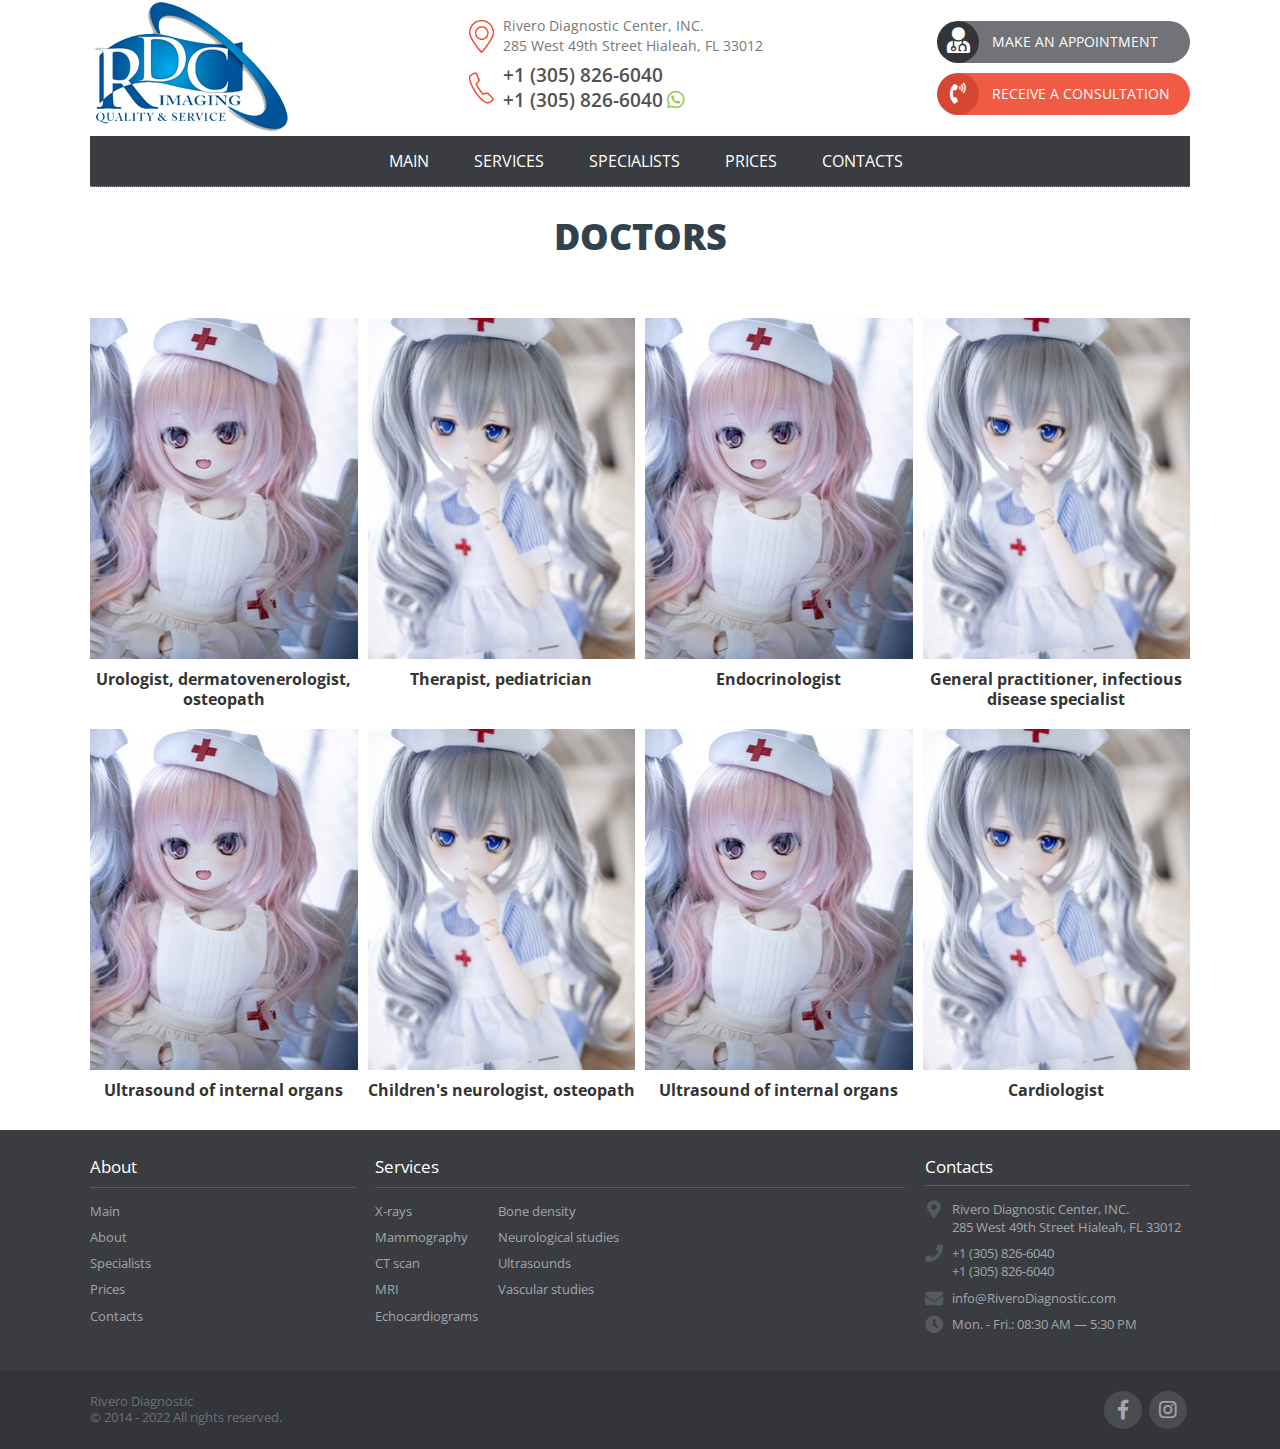
<file: rivero/specialists.html>
<!doctype html>
<html xmlns="http://www.w3.org/1999/xhtml">

  
  <head>
  

    <!-- Meta information (content-type + mobile mod) -->
    <meta http-equiv="Content-Type" content="text/html; charset=UTF-8" />
    <meta name="viewport" content="width=device-width" />
  
  
    <!-- Favicon -->
    <link rel="icon" href="img/favicon.png" type="image/x-icon" />
    <link rel="shortcut icon" href="img/favicon.png" type="image/x-icon" />
    
    
    <!-- Fonts -->
    <link href='http://fonts.googleapis.com/css?family=Open+Sans:300,400italic,400,600,700&amp;subset=cyrillic,latin' rel='stylesheet' type='text/css' />
    
    
    <!-- CSS styles -->
    <link rel="stylesheet" href="css/wpforms-full.css" type="text/css" media="screen" />
    <link rel="stylesheet" href="css/style.css" type="text/css" media="screen" />
    <link rel="stylesheet" href="css/hover-min.css" type="text/css" media="screen" />
    <link rel="stylesheet" href="css/jquery.fancybox.css" type="text/css" media="screen" />
    <link rel="stylesheet" href="css/owl.carousel.css" type="text/css" media="screen" />
    <link rel="stylesheet" href="fonts/fontawesome/css/all.css" type="text/css" media="screen" />


    <!-- Inlcude jQuery framework from Google CDN or local copy + jQuery migrate -->
    <script src="js/jquery.min.js" type="text/javascript"> </script>
    <script src="js/jquery-migrate-1.2.1.min.js" type="text/javascript"> </script>
    
    
    <!-- JS Scripts -->
    <script src="js/plugins_all.js" type="text/javascript"> </script>
    <script src="js/jquery.easing.js" type="text/javascript"> </script>

    
    <script type='text/javascript' src='js/wonderplugincarouselskins.js'></script>
    <script type='text/javascript' src='js/wonderplugincarousel.js'></script>
      
    
    <script type="text/javascript">
      var template_url = '';
    </script>
    <script type="text/javascript" src="js/main.js"> </script>   
 
    
    <!-- OGP -->
    <meta property="og:title" content="" />
    <meta property="og:description" content="" />
    <meta property="og:url" content="" />
    <meta property="og:image" content="" />
    
    <meta name="generator" content="{__engine_ver}" />
    
    <!-- IE -->
    <!--[if IE]> <script src="http://html5shiv.googlecode.com/svn/trunk/html5.js"></script> <![endif]-->
  
    
    <!-- Page title -->
    <title>Rivero Diagnostic Center</title>
  
</head>


<body id="main">
<div id="global-wrapper">

  <div class="show-menu btn-mobile">
      <span></span>
  </div>

  <div class="nav-mobile">
    <div class="close"></div>

      <div class="logo"><img src="img/logo.png"></div>

      <ul class="nav">
        <li><a href="index.html">MAIN</a></li>
        <li><a href="#">SERVICES</a></li>
        <li><a href="specialists.html">SPECIALISTS</a></li>
        <li><a href="#">PRICES</a></li> 
        <li><a href="contacts.html">CONTACTS</a></li>
      </ul>

      <div class="header_buttons">
        <a href="#" class="header_button_book"> <span><i class="fas fa-user-md"></i></span> Make an appointment </a> 
        <a href="#" class="header_button_consult open-phone-modal"> <span><i class="fas fa-phone-volume"></i></span> Receive a consultation </a>
      </div>
  </div>

  <!-- Start: Top -->
  
  <article id="top">
    <div class="centered">

      <div class="contacts">
        <div class="logo"><img src="img/logo.png"></div>

        <div class="c_mid">
          <div class="addr">
            <img class="icon1" src="img/icons/header_address.png">
            <span>Rivero Diagnostic Center, INC.<br>
          285 West 49th Street
          Hialeah, FL 33012</span>
          </div>
          <div class="tel">
            <img class="icon1" src="img/icons/header_phone.png"> 
            <p>
              <a href="tel:+13058266040">+1 (305) 826-6040</a><br>
              <a href="tel:+13058266040">+1 (305) 826-6040</a> 
              <a href="https://api.whatsapp.com/send?phone=13058266040" target="_blank" title="WhatsApp" alt="WhatsApp">
                <i class="fab fa-whatsapp"></i>
              </a>
            </p>
          </div>
        </div>

        <div class="header_buttons">
          <a href="#" class="header_button_book"> <span><i class="fas fa-user-md"></i></span> Make an appointment </a> 
          <a href="#" class="header_button_consult open-phone-modal"> <span><i class="fas fa-phone-volume"></i></span> Receive a consultation </a>
        </div>
      </div>
    
      <nav class="kvs-nav desktop-nav">    
        <ul class="kvs-hmenu">
          <li><a href="index.html">MAIN</a></li>
          <li><a href="#">SERVICES</a></li>
          <li><a href="specialists.html">SPECIALISTS</a></li>
          <li><a href="#">PRICES</a></li> 
          <li><a href="contacts.html">CONTACTS</a></li>
        </ul>
      </nav>
    </div>
    <i class="fas fa-bars"></i>
  </article>
  
  <!-- End: Top -->

<div class="centered" id="node101">
  <h2 class="caption1"><strong>Doctors</strong></h2>
  <br><br><br>
  <div class="specialists">
    <div class="specialist">
      <div class="bg" style="background-image: url('img/specialists/001.jpg');"> 
        <div class="overlay">
          <h3>John Smith</h3>
        </div>
      </div>
      <div class="title">Urologist, dermatovenerologist, osteopath </div>
    </div>
    <div class="specialist">
      <div class="bg" style="background-image: url('img/specialists/002.jpg');"> 
        <div class="overlay">
          <h3>John Smith</h3>
        </div>
      </div>
      <div class="title">Therapist, pediatrician </div>
    </div>
    <div class="specialist">
      <div class="bg" style="background-image: url('img/specialists/001.jpg');"> 
        <div class="overlay">
          <h3>John Smith</h3>
        </div>
      </div>
      <div class="title">Endocrinologist </div>
    </div>     
    <div class="specialist">
      <div class="bg" style="background-image: url('img/specialists/002.jpg');"> 
        <div class="overlay">
          <h3>John Smith</h3>
        </div>
      </div>
      <div class="title">General practitioner, infectious disease specialist </div>
    </div>
    <div class="specialist">
      <div class="bg" style="background-image: url('img/specialists/001.jpg');"> 
        <div class="overlay">
          <h3>John Smith</h3>
        </div>
      </div>
      <div class="title">Ultrasound of internal organs</div>
    </div>
    <div class="specialist">
      <div class="bg" style="background-image: url('img/specialists/002.jpg');"> 
        <div class="overlay">
          <h3>John Smith</h3>
        </div>
      </div>
      <div class="title">Children's neurologist, osteopath </div>
    </div>
    <div class="specialist">
      <div class="bg" style="background-image: url('img/specialists/001.jpg');"> 
        <div class="overlay">
          <h3>John Smith</h3>
        </div>
      </div>
      <div class="title">Ultrasound of internal organs</div>
    </div>
    <div class="specialist">
      <div class="bg" style="background-image: url('img/specialists/002.jpg');"> 
        <div class="overlay">
          <h3>John Smith</h3>
        </div>
      </div>
      <div class="title">Cardiologist</div>
    </div>
         
  </div>
</div>

  <!-- Start: Footer -->
  
  <footer id="footer">
    <div class="centered">
      <div class="flex">
        <div class="item">
          <p class="title">About</p>
          <div class="inner">
            <a href="index.html">Main</a>
            <p>About</p>
            <a href="specialists.html">Specialists</a>
            <p>Prices</p>
            <a href="contacts.html">Contacts</a>
          </div>
        </div>
        <div class="item">
          <p class="title">Services</p>
          <div class="inner">
            <div>
              <p>X-rays</p>
              <p>Mammography</p>
              <p>CT scan</p>
              <p>MRI</p>
              <p>Echocardiograms</p>
            </div>
            <div>
              <p>Bone density</p>
              <p>Neurological studies</p>
              <p>Ultrasounds</p>
              <p>Vascular studies</p>
            </div>
          </div>
        </div>
        <div class="item">
          <p class="title">Contacts</p>
          <div class="inner c3">

            <div>
              <div l><i class="fas fa-map-marker-alt"></i></div>
              <div r>Rivero Diagnostic Center, INC. <br>
          285 West 49th Street
          Hialeah, FL 33012</div>
            </div>

            <div>
              <div l><i class="fas fa-phone"></i></div>
              <div r>
                <a href="tel:+13058266040">+1 (305) 826-6040</a><br>
                <a href="tel:+13058266040">+1 (305) 826-6040</a>
              </div>
            </div>

            <div>
              <div l><i class="fas fa-envelope"></i></div>
              <div r><a href="mailto:info@RiveroDiagnostic.com">info@RiveroDiagnostic.com</a></div>
            </div>

            <div>
              <div l><i class="fas fa-clock"></i></div>
              <div r>
                Mon. - Fri.: 08:30 AM — 5:30 PM
              </div>
            </div>

          </div>
        </div>
      </div>
    </div>

    <div class="footer_bot">
      <div class="centered">
        <div class="copy">
          Rivero Diagnostic<br>
          © 2014 - 2022 All rights reserved.
        </div>
        <div class="social">
          <a href="#" target="_blank"> <i class="fab fa-facebook-f"></i></a>
          <a href="#" target="_blank"> <i class="fab fa-instagram"></i></a>
        </div>
      </div>
    </div>

  </footer>

  <!-- End: Footer -->

    <!-- Start: Modals -->

    <!-- Overlay(s) -->
    <div class="si-overlay"></div>
    <div class="si-overlay-2"></div>
    
    <div class="si-modals-wrapper-2"></div>
    
    
    <div class="si-modals-wrapper">

      <!-- Product modal -->
      <div class="si-modal product-modal"></div>

      <!-- Phone modal -->
      <div class="si-modal phone-modal">
        
        <a href="#" class="si-close"></a>
        
        <form action="#" method="post" class="send-form modal-form" autocomplete="off">
        
          <div class="form-title">
            REQUEST A CONSULTATION
          </div>
          <div class="form-line"></div>
          
          <div class="form-time">
            We will contaсt you within 15 minutes
          </div>
          
          <input type="text" name="client_name" class="client-name border" placeholder="Your name" /><br />
          <input type="tel" name="client_phone" class="client-phone border" placeholder="Your phone" /><br />
          <textarea name="client_message" class="client-message border" cols="10" rows="3" placeholder="Message (optional)"></textarea><br />
            
          <input type="hidden" name="send_type" class="send-type" value="1" />
          <input type="hidden" name="send_extra" class="send-extra" value="1" />

          <input type="submit" value="Call me" />
          
        </form>
        
      </div>

        
      <!-- Success modal -->
      <div class="si-success-modal">
        
        <a href="#" class="si-close"></a>
        
        <h2>Thank you!</h2>
        
        <div class="form-line margin"></div>
        
        Our specialists will contact you<br />
        withing 15 minutes.
        
        <div class="success-time">
          <span class="blue">Business hours:</span><br />
          Mon. - Fri.: 08:30 AM — 5:30 PM
        </div>
        
      </div>
      
    </div>

</body>
</html>
</file>
<file: aida/css/style.css>
html {
  overflow-x: hidden;
}

body {
	font-family: 'Open Sans', sans-serif;
	line-height: 20px;
	color: #999999;
	font-size: 300;
	font-size: 16px;
  overflow-x: hidden;
}
ol, ul {
	list-style: none;
}
blockquote, q {
	quotes: none;
}
blockquote:before, blockquote:after,
q:before, q:after {
	content: '';
	content: none;
}
table {
	border-collapse: collapse;
	border-spacing: 0;
}
h1, h2, h3, h4, h5, h6
{
	font-family: 'Raleway', sans-serif;
	font-weight: 600;
	color: #222222;
}
a, a:hover, a:focus, a:active{
    outline: none;
}

.section-padding{
	padding: 60px 0px;

}
h2 {
    line-height: 20px;
    margin: 0;
    font-size: 28px;
    font-weight: 700;
    text-transform: uppercase;
}
hr.botm-line {
    height: 3px;
    width: 60px;
    background: #ffb737;
    position: relative;
    border: 0;
    margin: 20px 0 20px 0;
}

/***************************************
banner
***************************************/
.navbar {
    margin-bottom: 0px;
    border: 0px;
}
.navbar {
    border-radius: 0px;
}
.navbar-default {
    background-color: #fff;
    padding: 20px 0;
    transition: all 0.3s;
}
.navbar-default {
    background-color: transparent;
    border: 0px;
}
.navbar {
    border-radius: 0px;
}

.navbar-brand
{
	font-family: 'Chewy', cursive;
	font-size: 32px;
}

.navbar-brand img {
    margin-top: -38px;
    width: 120px;
}
.navbar.top-nav-collapse .navbar-brand img {
    margin-top: -19px;
    width: 58px;
}

.navbar-default .navbar-brand, .navbar-default .navbar-brand:hover, .navbar-default .navbar-brand:focus {
    color: #EA6045;
}

@media (max-width: 768px) {
	.navbar-collapse {
		background: rgba(28,74,90, 0.9);
	}
}

.top-nav-collapse {
    padding: 0;
    background: rgba(28,74,90, 0.9);
}

.white, .white:hover, .white:focus
{
	color: #fff;
	width: 100% !important;
}
.block
{
	display: block;
}
.navbar-default .navbar-nav > .active > a, .navbar-default .navbar-nav > .active > a:focus, .navbar-default .navbar-nav > .active > a:hover {
    color: #fff;
    text-transform: uppercase;
    background-color: rgba(12, 184, 182, 0.21);
}
.navbar-default .navbar-nav > li > a
{
	color: #fff;
	text-transform: uppercase;
	font-size: 14px;
	font-weight: 300;
}
.navbar-default .navbar-nav > li > a:hover, .navbar-default .navbar-nav > li > a:focus
{
	color: #fff;
    text-transform: uppercase;
    background-color: rgba(12, 184, 182, 0.21);
}
.affix {
    background-color: #ffffff !important;
}
.affix .navbar-nav > li > a:hover, .affix .navbar-nav > li > a:focus
{
    background-color: rgba(12, 184, 182) !important;
}
#banner{
	background: url('../img/bg-banner.jpg') no-repeat fixed;
	background-size: cover;
	min-height: 650px;
	position: relative;
}
.bg-color{
	background-color: RGBA(13, 70, 83, 0.78);
	min-height: 650px;
}
.banner-info{
	padding-top: 190px;
}
.banner-logo img{
	display: inline-block;
}
.banner-text{
	color: #fff;
}
.banner-text h1{
	font-family: 'Candal', sans-serif;
	font-size: 35px;
	text-transform: uppercase;
	padding-bottom:15px;
}
.btn-appoint, .btn-appoint:hover, .btn-appoint:focus{
	margin-top: 30px;
	padding: 10px 20px;
	font-size: 12px;
	background-color: rgba(12, 184, 182, 0.91);
	border-radius: 3px;
	color: #fff;
}
.overlay-detail a i {
    text-align: center;
    position: absolute;
    bottom: 25px;
    font-size: 38px;
    color: #fff;
    margin: 0 auto;
}
.text-primary i{
    padding-top: 8px;
    display: inline-block;
}
/***************************************
services
***************************************/
.icon i{
	color: #0cb8b6;
	font-size: 45px;
	margin-bottom: 25px;
}
.service-info{
	margin-bottom: 20px;
}
.icon-info h4{
	padding-bottom: 15px;
}
.icon-info p{
	font-size: 15px !important;
}
/***************************************
cta-1
***************************************/
.schedule-tab {
	background-color: #0CB8B6;
	float: left;
}
.medi-info{
	border-right: 1px solid #fff;
}
.medi-info, .time-info{
	padding: 20px;
	color: #fff;
}
.medi-info h3, .time-info h3{
	padding-bottom: 16px;
	color: #fff;
	font-weight: 600;
}
.medi-info-btn, .medi-info-btn:hover, .medi-info-btn:focus {
    margin: 15px 0px 5px;
    display: inline-block;
    border: solid white 2px;
    padding: 3px 8px;
    font-size: 12px;
    color: #fff;
    font-weight: 400 !important;
    cursor: pointer;
}
td {
    border: 0px solid #ededed;
    border-top: 1px solid rgba(216, 216, 216, 0.5);
    padding: 6px 10px 6px 0;
}
.medi-info, .time-info{
    font-size: 14px;
}
/***************************************
about
***************************************/
#about{
    background-color: rgba(238, 238, 238, 0.15);
}
.lg-line{
	line-height: 1.4;
	font-size: 28px;
}
.more-features-box-text-icon {
    float: left;
    width: 40px;
    height: 40px;
    padding-top: 6px;
    background: #0cb8b6;
    -moz-border-radius: 50%;
    -webkit-border-radius: 50%;
    border-radius: 50%;
    color: #fff;
    text-align: center;
}
.more-features-box-text-description h3{
    padding-bottom: 15px;
}
.more-features-box-text-icon i {
    font-size: 18px;
    line-height: 26px;
}
.more-features-box-text-description{
	margin-left: 80px;
	margin-bottom: 35px;
}
.sec-para{
	padding-bottom: 10px;
}
/***************************************
doctor team
***************************************/
.thumbnail {
	border-radius: 0px;
}
.caption h3{
    padding-bottom: 5px;
}
.caption p{
    padding-bottom: 10px;
}
/***************************************
testimonial
***************************************/
#testimonial{
    background-color: #eee;
}
.testi-details {
    background: #fff;
    padding: 14px 24px;
    margin-bottom: 20px;
    box-shadow: 3px 3px 2px 0px rgba(0,0,0,0.18);
    position: relative;
}
.testi-info a {
    display: block;
    width: 50px;
    height: 50px;
    background-color: #fff;
    border-radius: 50%;
    float: left;
    margin-right: 10px;
}
.testi-info a img{
	border-radius: 50%;
}
.testi-info h3 {
    display: inline-block;
    line-height: 22px;
    font-weight: 600;
    color: #000;
    margin-top: 8px;
}
.testi-info h3 > span {
    display: block;
    line-height: 16px;
    font-weight: 400;
}
.testi-details::after {
    content: "";
    position: absolute;
    width: 0;
    height: 0;
    border-style: solid;
    border-color: transparent;
    border-left: 0;
    bottom: -40px;
    left: 56px;
    border-top-color: #fff;
    border-width: 20px;
}
.testi-details::before {
    content: '';
    position: absolute;
    transform: rotate(45deg);
    width: 0px;
    height: 0px;
    bottom: -30px;
    left: 45px;
    border-style: solid;
    border-width: 15px;
    border-color: transparent;
    z-index: -1;
    box-shadow: 3px -13px 5px 0px rgba(0, 0, 0, 0.18);
    border-left: 0;
}
/***************************************
cta -2
***************************************/
#cta-2{
	background-color: rgb(41, 48, 46);
}
.white{
	color: #fff;
}
.icon-play, .icon-play:hover, .icon-play:focus{
	background-color: #0CB8B6;
	padding: 5px 10px;
	color: #fff;
	text-decoration: none;
	padding: 5px 17px;
	margin-top: 26px;
	display: block;
}
.text-primary {
    color: #0cb8b6;
}
.icon-mar
{
	margin-right: 7px;
}
/***************************************
contact us
***************************************/
.space {
    margin-top: 40px;
}
.btn-form, .btn-form:hover, .btn-form:focus {
    background-color: #0cb8b6;
    color: #fff;
    border-radius: 0px;
    padding: 10px 20px;
}
.br-radius-zero {
    border-radius: 0px;
}
.form-control{
	height: 40px;
}

.validation {
    color: red;
    display:none;
    margin: 0 0 20px;
    font-weight:400;
    font-size:13px;
}

#sendmessage {
    color: green;
    border:1px solid green;
    display:none;
    text-align:center;
    padding:15px;
    font-weight:600;
    margin-bottom:15px;
}

#errormessage {
    color: red;
    display:none;
    border:1px solid red;
    text-align:center;
    padding:15px;
    font-weight:600;
    margin-bottom:15px;
}

#sendmessage.show, #errormessage.show, .show {
	display:block;
}


/***************************************
footer
***************************************/
#footer{
	background-color: #325C6A;
}
.ftr-tle {
    height: 50px;
}
.info-sec {
    color: #fff;
}
.quick-info li i {
    font-size: 8px;
    width: 15px;
    height: 15px;
    line-height: 15px;
    text-align: left;
}
.social-icon li {
    float: left;
    width: 50px;
    height: 50px;
    line-height: 50px;
    text-align: center;
    margin-right: 5px;
}
.bglight-blue {
    background-color: #3498DB;
}
.bgred {
    background-color: #E74C3C;
}
.bgdark-blue {
    background-color: #2C3E50;
}
.bglight-blue {
    background-color: #3498DB;
}
.top-footer {
    padding: 40px 0px;
    border-bottom: 1px solid rgba(255, 255, 255, 0.12);
}
.footer-line {
    padding: 30px 0px;
    color: #fff;
}

.footer-line a {
    color: #0CB8B6;
}

.quick-info li a{
    color: #fff;
}
.site-link, .site-link:hover, .site-link:focus
{
    color: #0cb8b6;
    text-transform: none;
}
@media (min-width: 551px) and (max-width: 980px){

}
@media (min-width: 220px) and (max-width: 551px){
    .testi-info{
        margin-bottom: 20px;
    }
    .marb20{
        margin-top: 30px;
    }
    h2{
        font-size: 24px;
        line-height: 1.2;
    }
    .section-title{
        margin-bottom: 30px;
    }
    .medi-info {
    border: 0px;
    border-bottom: 1px solid #fff;
    }
    .service-info{
        margin-top: 20px;
        margin-bottom: 0px;
    }
    .caption h3 {
    font-size: 14px;
    }
    .caption p{
    font-size: 12px;
    padding-bottom: 5px;
    }
    .caption ul li a i{
        font-size: 14px;
    }
    .banner-text h1{
        font-size: 24px;
    }
}


/* ---------------------- */
  #services .services_carousel { margin-top: 50px; }

.services_item {
    margin-bottom: 30px;
    margin: 0 5px;
}

.services_item p {
    display: block;
    position: relative;
    background: #333;
    overflow: hidden;
    padding: 0;
}
.nav-mobile .header_buttons { display: block; max-width: 300px; margin: 40px auto 0 auto; }

.services_item img {
    width: 100%;
    backface-visibility: hidden;
    transform: scale(1);
    transition: all .4s ease;
    height: 213px;
    object-fit: cover;
}

.services_item p:hover img {
    opacity: .8;
    transform: scale(1.02)
}

.services_item_overlay {
    position: absolute;
    top: 0;
    left: 0;
    display: block;
    width: 100%;
    height: 100%;
    z-index: 1;
    -webkit-transition: all .5s ease-in-out;
    -moz-transition: all .5s ease-in-out;
    transition: all .5s ease-in-out
}

.services_item p:hover .services_item_overlay {
    box-shadow: inset 0px 0px 30px 0px rgba(0,0,0,.7)
}

.services_item_title {
    position: absolute;
    bottom: 0;
    left: 0;
    display: block;
    width: 100%;
    padding: 12px;
    font-size: 15px;
    line-height: 20px;
    color: #fff;
    text-align: center;
    font-weight: 600;
    background: #333;
    background: rgba(0,0,0,.6);
    z-index: 10;
    -webkit-transition: all .5s ease-in-out;
    -moz-transition: all .5s ease-in-out;
    transition: all .5s ease-in-out
}

.services_item p:hover .services_item_title {
    background: #1bdfdd;
    bottom: 50%;
    -webkit-transform: translateY(50%);
    -ms-transform: translateY(50%);
    transform: translateY(50%)
}

.services_carousel .owl-dots {
    text-align: center;
}

.services_carousel .owl-dots .owl-dot {
    display: inline-block;
    vertical-align: middle;
    width: 16px;
    height: 16px;
    margin: 0 2px;
    background: #0cb8b6;
    border-radius: 50%
}

.services_carousel .owl-dots .owl-dot.active {
    background: #1bdfdd
}

.services_carousel .owl-nav { position: relative; top: -130px; width: calc(100% + 80px); left: -40px; z-index: -1; display: flex; justify-content: space-between; }
  .services_carousel .owl-nav > * { font-size: 50px; color: #0cb8b6; }
  .services_carousel .owl-nav > *:hover { color: #1bdfdd; }

#contact .flex { display: flex; flex-direction: column; }
  #contact .flex > * { display: flex; align-items: center; margin-top: 10px; }
    #contact .flex > * i { margin-right: 5px; }

#footer .social { display: flex; flex-direction: column; align-items: center; text-align: center; }
  #footer .social > h4 { margin: 0px 0 28px 0; }
  #footer .social .info-sec { display: block; }
  #footer .social .social-icon { padding: 0; }

@media (max-width: 768px) {
  .services_carousel { display: flex; flex-wrap: wrap; justify-content: center; }
    .services_carousel > * { flex-basis: calc(50% - 10px); }

  .service-info { width: calc(50% - 15px); display: inline-block; margin-bottom: 0; margin-top: 20px;}
    .service-info:nth-child(1) { margin-right: 20px; }

  .ser-title, .head-title { text-align: center; }
  hr.botm-line { margin: 20px auto; }

  #contact { text-align: center; }
    #contact .flex { align-items: center; margin-bottom: 50px; }
      #contact .flex h3 { display: none; }
}

@media (max-width: 544px) {
  .services_carousel > * { flex-basis: 100%; margin: 5px 0; }
  .banner-info { padding-left: 20px; padding-right: 20px; }
}

@media (max-width: 442px) {
  .service-info { width: 100%; margin-right: 0; text-align: center; }
  #doctor-team .col-xs-6 { padding: 0 5px; }
}

@media (max-width: 360px) {
  #doctor-team .col-xs-6 { width: 100%; }
}
</file>
<file: charge/css/style.css>
/*---------------- Fonts ----------------*/
@font-face {
    font-family: 'Harmonia';
    src: url('../fonts/HarmoniaSansProCyr-Regular.eot');
    src: url('../fonts/HarmoniaSansProCyr-Regular.eot?#iefix') format('embedded-opentype'),
         url('../fonts/HarmoniaSansProCyr-Regular.woff') format('woff'),
         url('../fonts/HarmoniaSansProCyr-Regular.ttf') format('truetype');
    font-weight: normal;
    font-style: normal;
}

@font-face {
    font-family: 'Harmonia';
    src: url('../fonts/HarmoniaSansProCyr-LightIt.eot');
    src: url('../fonts/HarmoniaSansProCyr-LightIt.eot?#iefix') format('embedded-opentype'),
         url('../fonts/HarmoniaSansProCyr-LightIt.woff') format('woff'),
         url('../fonts/HarmoniaSansProCyr-LightIt.ttf') format('truetype');
    font-weight: normal;
    font-style: italic;
}

@font-face {
    font-family: 'Harmonia';
    src: url('../fonts/HarmoniaSansProCyr-Light.eot');
    src: url('../fonts/HarmoniaSansProCyr-Light.eot?#iefix') format('embedded-opentype'),
         url('../fonts/HarmoniaSansProCyr-Light.woff') format('woff'),
         url('../fonts/HarmoniaSansProCyr-Light.ttf') format('truetype');
    font-weight: 300;
    font-style: normal;
}

@font-face {
    font-family: 'Harmonia';
    src: url('../fonts/HarmoniaSansProCyr-SemiBd.eot');
    src: url('../fonts/HarmoniaSansProCyr-SemiBd.eot?#iefix') format('embedded-opentype'),
         url('../fonts/HarmoniaSansProCyr-SemiBd.woff') format('woff'),
         url('../fonts/HarmoniaSansProCyr-SemiBd.ttf') format('truetype');
    font-weight: 600;
    font-style: normal;
}

@font-face {
    font-family: 'Harmonia';
    src: url('../fonts/HarmoniaSansProCyr-Bold.eot');
    src: url('../fonts/HarmoniaSansProCyr-Bold.eot?#iefix') format('embedded-opentype'),
         url('../fonts/HarmoniaSansProCyr-Bold.woff') format('woff'),
         url('../fonts/HarmoniaSansProCyr-Bold.ttf') format('truetype');
    font-weight: 700;
    font-style: normal;
}

@font-face {
    font-family: 'Harmonia';
    src: url('../fonts/HarmoniaSansProCyr-BoldIt.eot');
    src: url('../fonts/HarmoniaSansProCyr-BoldIt.eot?#iefix') format('embedded-opentype'),
         url('../fonts/HarmoniaSansProCyr-BoldIt.woff') format('woff'),
         url('../fonts/HarmoniaSansProCyr-BoldIt.ttf') format('truetype');
    font-weight: 700;
    font-style: italic;
}

@font-face {
    font-family: 'Harmonia';
    src: url('../fonts/HarmoniaSansProCyr-Black.eot');
    src: url('../fonts/HarmoniaSansProCyr-Black.eot?#iefix') format('embedded-opentype'),
         url('../fonts/HarmoniaSansProCyr-Black.woff') format('woff'),
         url('../fonts/HarmoniaSansProCyr-Black.ttf') format('truetype');
    font-weight: 900;
    font-style: normal;
}


/*---------------- Animation ----------------*/

	/* Shake */
	@-webkit-keyframes shake {0%, 100% {-webkit-transform:translate3d(0, 0, 0);transform:translate3d(0, 0, 0);} 10%, 30%, 50%, 70%, 90% {-webkit-transform: translate3d(-10px, 0, 0);transform: translate3d(-10px, 0, 0);}20%, 40%, 60%, 80% {-webkit-transform: translate3d(10px, 0, 0);transform: translate3d(10px, 0, 0);}}
	@-moz-keyframes shake {0%, 100% {-moz-transform:translate3d(0, 0, 0);transform:translate3d(0, 0, 0);} 10%, 30%, 50%, 70%, 90% {-moz-transform: translate3d(-10px, 0, 0);transform: translate3d(-10px, 0, 0);}20%, 40%, 60%, 80% {-moz-transform: translate3d(10px, 0, 0);transform: translate3d(10px, 0, 0);}}
	@-o-keyframes shake {0%, 100% {-o-transform:translate3d(0, 0, 0);transform:translate3d(0, 0, 0);} 10%, 30%, 50%, 70%, 90% {-o-transform: translate3d(-10px, 0, 0);transform: translate3d(-10px, 0, 0);}20%, 40%, 60%, 80% {-o-transform: translate3d(10px, 0, 0);transform: translate3d(10px, 0, 0);}}
	@keyframes shake {0%, 100% {-webkit-transform:translate3d(0, 0, 0);transform:translate3d(0, 0, 0);} 10%, 30%, 50%, 70%, 90% {-webkit-transform: translate3d(-10px, 0, 0);transform: translate3d(-10px, 0, 0);}20%, 40%, 60%, 80% {-webkit-transform: translate3d(10px, 0, 0);transform: translate3d(10px, 0, 0);}}

		.si-error{-webkit-animation:shake 1 linear 0.8s;-moz-animation:shake 1 linear 0.8s;-o-animation:shake 1 linear 0.8s;animation:shake 1 linear 0.8s;}

/*---------------- Reset ----------------*/

html,body,div,ul,ol,li,h1,h2,h3,h4,h5,h6,pre,code,form,input,button,textarea,p,blockquote,th,td{margin:0;padding:0}
table{border-collapse:collapse;border-spacing:0}
button,img{border:0;vertical-align:middle}
ul,li{list-style:none}
caption,th{text-align:left}
h1,h2,h3,h4,h5,h6{font-size:100%;font-weight:normal}
input,button,textarea,select,optgroup,option{font-family:inherit;font-size:inherit;font-style:inherit;font-weight:inherit}
input,button,textarea,select{font-size:100%;}
body,td,div,input,textarea,select {font-style:normal;font-weight:normal;}
*:focus{outline:none}
header,footer,nav,section,article,aside{display:block}
iframe{border:0}

input::-webkit-input-placeholder,textarea::-webkit-input-placeholder{color:#1d1d1f;}
input::-moz-placeholder,textarea::-moz-placeholder{color:#1d1d1f;}
input::-ms-input-placeholder,textarea::-ms-input-placeholder {color:#1d1d1f;}
input.placeholder,textarea.placeholder{color:#1d1d1f;}

	input.si-error::-webkit-input-placeholder,textarea.si-error::-webkit-input-placeholder{color:#cb0707;}
	input.si-error::-moz-placeholder,textarea.si-error::-moz-placeholder{color:#cb0707;}
	input.si-error::-ms-input-placeholder,textarea.si-error::-ms-input-placeholder {color:#cb0707;}
	input.si-error.placeholder,textarea.si-error.placeholder{color:#cb0707;}

label{cursor:pointer}

input[type=text],input[type=password],input[type=email],input[type=tel],textarea{width:290px;margin:5px 0;border:0;border-top:2px solid #d7d8d8;font:18px Harmonia;color:#1d1d1f;padding:12px 12px 12px 40px;background:#fff url(../images/form-icons.png) -999px 0 no-repeat;position:relative;-webkit-box-sizing:border-box;-moz-box-sizing:border-box;box-sizing:border-box;-webkit-border-radius:4px;-moz-border-radius:4px;border-radius:4px;-webkit-transition:all 0.2s ease-out 0;-moz-transition:all 0.2s ease-out 0;-o-transition:all 0.2s ease-out 0;transition:all 0.2s ease-out 0;}
input[type=text]:focus,input[type=password]:focus,input[type=email]:focus,input[type=tel]:focus,textarea:focus{box-shadow:0 0 10px #f0ca22;}
	input[type=text].si-error,input[type=password].si-error,input[type=email].si-error,input[type=tel].si-error,textarea.si-error{color:#cb0707;border-color:#cb0707;background-image:url(../images/form-icons-red.png)}
	textarea{resize:none;}
	input.client-name{background-position:13px 13px}
	input.client-phone{background-position:13px -45px}
	textarea.client-message{background-position:13px -103px}
input[type=submit],button{-webkit-appearance:none;cursor:pointer;border:0;background:transparent;width:290px;border:3px solid #f0ca22;color:#f0ca22;text-transform:uppercase;margin:10px 0;font:600 18px/24px Harmonia;padding:8px 0;text-align:center;position:relative;-webkit-border-radius:3px;-moz-border-radius:3px;border-radius:3px;-webkit-transition:all 0.2s ease-out 0;-moz-transition:all 0.2s ease-out 0;-o-transition:all 0.2s ease-out 0;transition:all 0.2s ease-out 0;}
input[type=submit]:hover,button:hover{background:#f0ca22;color:#000}
input[type=submit]:active,button:active{background:#d8b51f;border-color:#d8b51f;border-top-color:#b99b1b}

input[type=submit].colored,button.colored{-webkit-appearance:none;cursor:pointer;border:0;margin:10px 0;position:relative;border:1px solid #f0ca22;padding:10px 0;width:290px;text-align:center;text-decoration:none;text-transform:uppercase;text-shadow:0 1px 0 #f6df57;color:#1d1d1f;font:600 18px/22px Harmonia;-webkit-box-shadow:inset 0 1px 2px rgba(255,255,255,.4);-webkit-border-radius: 4px;-moz-border-radius: 4px;border-radius: 4px;background: #f7e35b;background: -webkit-gradient(linear, 0 0, 0 bottom, from(#f7e35b), to(#e8b413));background: -webkit-linear-gradient(#f7e35b, #e8b413);background: -moz-linear-gradient(#f7e35b, #e8b413);background: -ms-linear-gradient(#f7e35b, #e8b413);background: -o-linear-gradient(#f7e35b, #e8b413);background: linear-gradient(#f7e35b, #e8b413);}
input[type=submit].colored:hover,button.colored:hover{background:#e8b111;background: -webkit-gradient(linear, 0 0, 0 bottom, from(#e8b111), to(#f7e35b));background: -webkit-linear-gradient(#e8b111, #f7e35b);background: -moz-linear-gradient(#e8b111, #f7e35b);background: -ms-linear-gradient(#e8b111, #f7e35b);background: -o-linear-gradient(#e8b111, #f7e35b);background: linear-gradient(#e8b111, #f7e35b);-pie-background: linear-gradient(#e8b111, #f7e35b)}
input[type=submit].colored:active,button.colored:active{padding:11px 0 9px;background:#e3a307;background: -webkit-gradient(linear, 0 0, 0 bottom, from(#e3a307), to(#f7e35b));background: -webkit-linear-gradient(#e3a307, #f7e35b);background: -moz-linear-gradient(#e3a307, #f7e35b);background: -ms-linear-gradient(#e3a307, #f7e35b);background: -o-linear-gradient(#e3a307, #f7e35b);background: linear-gradient(#e3a307, #f7e35b);-pie-background: linear-gradient(#e3a307, #f7e35b)}


/*---------------- Styles ----------------*/

html{background:#fff;color:#1d1d1f;font:18px/22px Harmonia}
body{}
html,body{min-width:1150px}
#global-wrapper{overflow:hidden;position:relative}

h1{}
h2{font:700 36px/42px Harmonia}
h3{font:700 18px/22px Harmonia;text-transform:uppercase;padding:0 0 5px}
h4{}
h5{}
h6{}

.header-title ul{margin:5px 0}
	.header-title ul li{margin:7px 0;font:18px/22px Harmonia;padding:0 0 0 23px;background:url(../images/li.png) left 2px no-repeat;}

.align-center { text-align: center; }

p{padding:5px 0}

a{text-decoration:none;}
a:hover{}
	
	a.button{display:inline-block;margin:10px 0;position:relative;border:1px solid #f0ca22;padding:10px 0;width:270px;text-align:center;text-decoration:none;text-transform:uppercase;text-shadow:0 1px 0 #f6df57;color:#1d1d1f;font:600 18px/22px Harmonia;-webkit-box-shadow:inset 0 1px 2px rgba(255,255,255,.4);-webkit-border-radius: 4px;-moz-border-radius: 4px;border-radius: 4px;background: #f7e35b;background: -webkit-gradient(linear, 0 0, 0 bottom, from(#f7e35b), to(#e8b413));background: -webkit-linear-gradient(#f7e35b, #e8b413);background: -moz-linear-gradient(#f7e35b, #e8b413);background: -ms-linear-gradient(#f7e35b, #e8b413);background: -o-linear-gradient(#f7e35b, #e8b413);background: linear-gradient(#f7e35b, #e8b413);}
	a.button:hover{background:#e8b111;background: -webkit-gradient(linear, 0 0, 0 bottom, from(#e8b111), to(#f7e35b));background: -webkit-linear-gradient(#e8b111, #f7e35b);background: -moz-linear-gradient(#e8b111, #f7e35b);background: -ms-linear-gradient(#e8b111, #f7e35b);background: -o-linear-gradient(#e8b111, #f7e35b);background: linear-gradient(#e8b111, #f7e35b);-pie-background: linear-gradient(#e8b111, #f7e35b)}
	a.button:active{padding:11px 0 9px;background:#e3a307;background: -webkit-gradient(linear, 0 0, 0 bottom, from(#e3a307), to(#f7e35b));background: -webkit-linear-gradient(#e3a307, #f7e35b);background: -moz-linear-gradient(#e3a307, #f7e35b);background: -ms-linear-gradient(#e3a307, #f7e35b);background: -o-linear-gradient(#e3a307, #f7e35b);background: linear-gradient(#e3a307, #f7e35b);-pie-background: linear-gradient(#e3a307, #f7e35b)}
			
		a.button.red{color:#fff;text-shadow:0 1px 0 #000;border-color:#a4191d;background: #ff646c;background: -webkit-gradient(linear, 0 0, 0 bottom, from(#ff646c), to(#ff171b));background: -webkit-linear-gradient(#ff646c, #ff171b);background: -moz-linear-gradient(#ff646c, #ff171b);background: -ms-linear-gradient(#ff646c, #ff171b);background: -o-linear-gradient(#ff646c, #ff171b);background: linear-gradient(#ff646c, #ff171b);}
		a.button.red:hover{background:#ff1f24;background: -webkit-gradient(linear, 0 0, 0 bottom, from(#ff1f24), to(#ff646c));background: -webkit-linear-gradient(#ff1f24, #ff646c);background: -moz-linear-gradient(#ff1f24, #ff646c);background: -ms-linear-gradient(#ff1f24, #ff646c);background: -o-linear-gradient(#ff1f24, #ff646c);background: linear-gradient(#ff1f24, #ff646c);-pie-background: linear-gradient(#ff1f24, #ff646c)}
		a.button.red:active{background:#ff0e11;background: -webkit-gradient(linear, 0 0, 0 bottom, from(#ff0e11), to(#ff646c));background: -webkit-linear-gradient(#ff0e11, #ff646c);background: -moz-linear-gradient(#ff0e11, #ff646c);background: -ms-linear-gradient(#ff0e11, #ff646c);background: -o-linear-gradient(#ff0e11, #ff646c);background: linear-gradient(#ff0e11, #ff646c);-pie-background: linear-gradient(#ff0e11, #ff646c)}
		
		a.button.small{font:600 14px/18px Harmonia;width:175px}
	
	a.open-question-modal{font:600 18px/22px Harmonia;color:#1d1d1f;text-decoration:none;text-transform:uppercase;border-bottom:1px dotted}
	a.open-question-modal:hover{border-color:transparent}
		a.open-question-modal.white{color:#fff;}
	
.clear {clear:both}
.centered{width:1100px;margin:0 auto;position:relative}
.last-line-hack{width:100%;display:inline-block;height:0;visibility:hidden}
.invisible{visibility:hidden}

.main-separator{display:block;width:39px;height:2px;background:#f0ca22;margin:10px 0;}
	.main-separator.red{background:#ff282e}

.color-yellow{color:#f0ca22}
	
.icon{display:inline-block;vertical-align:top;position:relative;background:url(../images/icons.png) no-repeat}
	.select-icon{width:28px;height:28px;background-position:0 0;margin:7px 0 0 10px}
	.pay-icon{width:14px;height:18px;background-position:0 -30px;margin:1px 7px 0 0}
	.time-icon{width:19px;height:19px;background-position:-143px -62px;margin:1px 7px 0 0}

.btn-amazon {
  background: #f7e35b;
  background: linear-gradient(#f7e35b, #e8b413);
  display: flex;
  color: #27009f;
  font-size: 32px;
  align-items: center;
  justify-content: center;
  height: 60px;
  box-sizing: border-box;
  padding: 10px 5px 10px 15px;
  border-radius: 30px 30px / 50% 50%;
  border: solid 3px;
  max-width: 300px;
}
  .btn-amazon .arr { 
    width: 45px;
    height: 45px;
    padding: 12px;
    background-color: #27009f;
    border-radius: 50%;
    color: #fff;
    box-sizing: border-box;
    display: flex;
    margin-left: auto;
  }
  .btn-amazon span { font-weight: bold; }
    .btn-amazon .arr svg { max-width: 100%; max-height: 100%; }
.btn-amazon.-px250 { font-size: 24px; }
  .btn-amazon.-px250 span { margin-left: auto; }
.btn-amazon.-px50h { height: 40px; border-radius: 20px 20px / 50% 50%; padding-right: 3px; }
  .btn-amazon.-px50h span { font-size: 20px; }
  .btn-amazon.-px50h .arr { width: 30px; height: 30px; padding: 7px; margin-left: 7px; }
	
	

header{height:629px;background:url(../images/header-bg.jpg) center top no-repeat;}
header .centered{height:629px;}
	.logo{ display: block; background: url(../images/carismatic_tw.png) left top no-repeat; background-size: contain; color: #fff; font: 24px/26px Harmonia; width: 256px; height: 40px; }
		.logo-separator{display:block;width:39px;height:2px;background:#f0ca22;margin:3px 0 0;}
		.logo i{font:18px/18px Harmonia}
	.top-lie { background-color: #00000094; position: fixed; width: 100%; z-index: 101; }
    .top-lie > .centered { display: flex; justify-content: space-between; align-items: center; padding: 5px 0; }
  		.top-lie .phone-link{color:#fff;text-decoration:none;font:24px/36px Harmonia;}
  		.top-lie .phone-link:hover{color:#f0f0f0}
  		.top-lie .modal-link{color:#f0ca22;font:600 14px/16px Harmonia;letter-spacing:0.4px;text-decoration:none;text-transform:uppercase;border-bottom:1px dotted}
  		.top-lie .modal-link:hover{border-bottom:0}
      .top-lie .nav { display: flex; align-items: center; }
        .top-lie .nav > * { color: #fff; margin: 0 20px; border-bottom: solid 1px #ffffffab; }
	.header-title{position:absolute;top:186px;left:0;color:#000;font:600 24px/32px Harmonia; max-width: 728px; }
		.header-title b{text-transform:uppercase;font:700 36px/42px Harmonia;}
		.header-select{padding:60px 0 0;font:700 24px/32px Harmonia;color:#f0ca22;text-transform:uppercase}
			.select-logo{height:30px;display:inline-block;margin:5px 15px 5px 0;background:url(../images/icons.png) no-repeat;-webkit-transition:all 0.2s ease-out 0;-moz-transition:all 0.2s ease-out 0;-o-transition:all 0.2s ease-out 0;transition:all 0.2s ease-out 0;}
				.select-logo.lunatik-logo{width:99px;background-position:-30px 0}
				.select-logo.lunatik-logo:hover{background-position:-30px -30px}
				.select-logo.elementcase-logo{width:221px;background-position:-131px 0}
				.select-logo.elementcase-logo:hover{background-position:-131px -30px}
				.select-logo.melkco-logo{width:132px;background-position:-356px 0}
				.select-logo.melkco-logo:hover{background-position:-356px -30px}
	.header-form{width:365px;height:461px;background:url(../images/top-form-bg.png) no-repeat;-webkit-box-sizing:border-box;-moz-box-sizing:border-box;box-sizing:border-box;padding:20px 38px;position:absolute;top:168px;right:-3px;}
		.header-form .form-title{font:18px/24px Harmonia;color:#fff;text-transform:uppercase;padding:130px 0 20px;letter-spacing:1px}
			.header-form .form-title b{font:700 24px/24px Harmonia;color:#f0ca22}
    .form-btn { -webkit-appearance:none; display: block; cursor:pointer;border:0;background:transparent;width:290px;border:3px solid #f0ca22;color:#f0ca22;text-transform:uppercase;margin:10px 0;font:600 18px/24px Harmonia;padding:8px 0;text-align:center;position:relative;-webkit-border-radius:3px;-moz-border-radius:3px;border-radius:3px;-webkit-transition:all 0.2s ease-out 0;-moz-transition:all 0.2s ease-out 0;-o-transition:all 0.2s ease-out 0;transition:all 0.2s ease-out 0; }
	 .form-btn:hover { background:#f0ca22;color:#000; } 
  .tail{width:83px;height:33px;background:url(../images/tails.png);position:absolute;left:50%;margin-left:-42px;z-index:2}
		.header-tail{top:629px;}
		.lunatik-tail{bottom:-33px;background-position:-85px 0}
		.melkco-tail{bottom:-33px;background-position:-85px 0}
		.white .melkco-tail{background-position:-260px 0}
		.how-tail{bottom:-83px;background-position:-85px 0}
		.elementcase-tail{bottom:-33px;background-position:-170px 0}
	
	/* Extra headers */
	header.extra-header{}
	
	header.lunatik{height:644px;background:#ebebeb;color:#1d1d1f}
	header.lunatik .centered{height:644px;border-bottom:1px solid #a5a5a5}
		header.lunatik .tail{display:none}
		header.lunatik .header-form{top:183px}
		header.lunatik .logo{color:#1d1d1f}
		header.lunatik .header-title{color:#1d1d1f;top:400px;}
		header.lunatik .top-phone a{color:#1d1d1f}
		header.lunatik .block-image{left:400px}
		header.lunatik .block-title{padding:190px 0 0}
		header.lunatik .case-logo{position:absolute;top:120px;right:75px;}
		
	header.melkco{height:644px;background:#fff;color:#1d1d1f}
	header.melkco .centered{height:644px;border-bottom:1px solid #a5a5a5}
		header.melkco .tail{display:none}
		header.melkco .header-form{top:183px}
		header.melkco .logo{color:#1d1d1f}
		header.melkco .header-title{color:#1d1d1f;top:400px;}
		header.melkco .top-phone a{color:#1d1d1f}
		header.melkco .top-phone a:hover{color:#000}
		header.melkco .block-image{left:400px}
		header.melkco .block-title{padding:190px 0 0}
		header.melkco .case-logo{position:absolute;top:120px;right:75px;}
			
	header.elementcase{height:644px;background:url(../images/dark-header.jpg) center top no-repeat}
	header.elementcase .centered{height:644px;border-bottom:1px solid #a5a5a5}
		header.elementcase .header-form{top:183px}
			header.elementcase .header-form .form-title b{color:#ff282e}
			header.elementcase .header-form input[type=submit]{border-color:#ff282e;color:#ff282e}
			header.elementcase .header-form input[type=submit]:hover{background:#ff282e;color:#fff}
			header.elementcase .header-form input[type=submit]:active{background:#ff282e;border-color:#ff282e;border-top-color:#a11a1d}
		header.elementcase .header-title{top:400px;}
		header.elementcase .top-phone a.modal-link{color:#ff282e}
		header.elementcase .block-image{left:400px}
		header.elementcase .block-title{padding:190px 0 0;color:#fff}
		header.elementcase .case-logo{position:absolute;top:120px;right:75px;}
		header.elementcase .tail{display:none}
		header.elementcase .logo{background-position:0 -100px}
			header.elementcase .logo-separator{background:#ff282e}
			header.elementcase li{background-image:url(../images/li-red.png)}
	
	
	
#lunatik{padding:75px 0 1px;background:#ececec;}
	.block-image{position:absolute;top:-75px;left:620px}
	.case-logo{display:block;height:30px;background:url(../images/logos.png) no-repeat;margin:0 0 75px}
		.case-logo.lunatik-logo{width:143px;background-position:0 0}
		.case-logo.elementcase-logo{width:221px;background-position:-146px 0}
		.case-logo.melkco-logo{width:156px;background-position:-370px 0}
	.block-title{font:18px/22px Harmonia;padding:0 0 145px}
		.block-title b{font:700 36px/42px Harmonia}
		.block-title span{font:300 36px/42px Harmonia}
	.block-usp{text-align:justify;}
		.block-usp-item{display:inline-block;vertical-align:top;width:270px;text-align:center;}
		.block-usp-image{position:relative;margin:0 0 5px;-webkit-border-radius:50%;-moz-border-radius:50%;border-radius:50%;-webkit-transition:all 0.5s ease-out 0;-moz-transition:all 0.5s ease-out 0;-o-transition:all 0.5s ease-out 0;transition:all 0.5s ease-out 0;}
		.block-usp-image:hover, .block-usp-image.animated{-webkit-transform: rotateY(180deg);-moz-transform: rotateY(180deg);-ms-transform: rotateY(180deg);-o-transform: rotateY(180deg);transform:rotateY(180deg);}
			.block-usp-image.lunatik-image{border:3px solid #f0cb28;}
			.block-usp-image.lunatik-image:hover{border:3px solid #fc282e;}
			.block-usp-image.elementcase-image{border:3px solid #ff282e;}
			.block-usp-image.elementcase-image:hover{border:3px solid #f0cb28;}
			.block-usp-image.melkco-image{border:3px solid #f0cb28;}
			.block-usp-image.melkco-image:hover{border:3px solid #fc282e;}
	.block-products{padding:30px 0}
		
		.block-products-items-wrapper{position:relative}
			.block-products-item{position:absolute;top:0;left:0;width:100%;z-index:1;opacity:0;}
			.block-products-item.current{z-index:99;position:relative;opacity:1}
		
		.big-slider-wrapper{width:489px;height:372px;background:#bbb;float:left;margin:0 30px 0 26px;float:left}
		.big-slider{width:481px;height:366px;background:#bbb;}
			.big-slider-item{width:481px;height:366px;margin:4px}
			.owl-controls{position:absolute;width:100%;top:165px;left:0}
				.owl-prev, .owl-next{display:block;font-size:0;text-indent:-9999px;color:transparent;width:22px;height:39px;background:url(../images/icons.png) no-repeat;position:absolute;top:0;}
					.owl-prev{background-position:0 -62px;left:-26px;}
					.owl-prev:hover{background-position:-96px -62px;}
					.owl-next{background-position:-24px -62px;right:-26px;}
					.owl-next:hover{background-position:-120px -62px;}
					#elementcase .owl-prev{background-position:-48px -62px}
					#elementcase  .owl-next{background-position:-72px -62px}
		.small-slider{width:174px;background:#bbb;float:left;height:372px;overflow:hidden;}
			.small-slider-item{margin:6px 3px;cursor:pointer}
				.small-image{border:1px solid #999a9a;}
				.small-slider-item.current .small-image{border:1px solid #f0ca22;box-shadow:2px 2px 4px #333;position:relative;left:-2px;top:-2px;}
				.small-slider-item:hover .small-image{border:1px solid #f0ca22;}
		.product-text{width:365px;float:left;margin:0 0 0 15px}
			.product-title{font:700 30px/32px Harmonia}
			.product-articul{font:300 18px/22px Harmonia}
			.product-colors{padding:5px 0 0}
				.product-color{display:inline-block;margin:0 3px 0 0;width:22px;height:22px;position:relative;-webkit-border-radius:50%;-moz-border-radius:50%;border-radius:50%;}
				.product-color:hover,.product-color.current{-webkit-box-shadow:inset 0 1px 3px #000;}
					.product-color.color-red{background:#f55d5a}
					.product-color.color-yellow{background:#f0ca22}
					.product-color.color-black{background: #3D3D3D;}
					.product-color.color-white{background:#fff;border:1px solid #ccc;width:20px;height:20px}
					.product-color.color-green{background:#47c217}
					.product-color.color-pink{background:#e840de}
					.product-color.color-violet{background:#8e148a}
					.product-color.color-dark-gray{background:#404040}
					.product-color.color-light-gray{background:#b0b0b0}
					.product-color.color-silver{background:#dbdbdb}
					.product-color.color-blue{background:#6bdaeb}
			.product-old-price{font:700 18px/22px Harmonia;text-decoration:line-through}
			.product-new-price{font:700 24px/26px Harmonia; margin-bottom: 20px; }
		.products-slider-wrapper{margin:40px 18px 20px;padding:1px 0;}
			.products-slider-item{margin:2px 3px;border:1px solid #999a9a;position:relative;width:205px;cursor:pointer;float:left;position:relative;}
			.products-slider-item:hover{border-color:#f0ca22}
			.products-slider-item.current{top:-2px;border-color:#f0ca22;-webkit-box-shadow:0 2px 3px #000;-moz-box-shadow:0 2px 3px #000;box-shadow:0 2px 3px #000}
				.product-over{position:absolute;margin:4px;top:0;left:0;width:191px}
					.product-title-over{margin:0 0 5px;text-transform:upeprcase;color:#fff;padding:2px 5px;display:inline-block;font:700 18px/22px Harmonia;background:url(../images/overlay-60.png);}
					.product-price-over{text-transform:upeprcase;color:#f0ca22;padding:5px;display:inline-block;font:700 18px/22px Harmonia;background:url(../images/overlay-60.png);}
						.product-price-over span{text-decoration:line-through;color:#bababa;}
			.products-slider .owl-controls{top:52px}
	
#elementcase{padding:75px 0 1px;background:#000 url(../images/black-bg.jpg) center top no-repeat;color:#fff}
#elementcase.multi{background:#000 url(../images/dark-bg.jpg) center top no-repeat;}

#melkco{padding:75px 0 1px;background:#ececec}
#melkco.white{background:#fff}

#advantages{padding:100px 0}
	.reviews{ display: flex; flex-wrap: wrap; justify-content: center; }
		.review-quote{position:absolute;background:url(../images/quotes.png) no-repeat;width:152px;height:129px;}
		.review-quote.simple{top:-30px;left:-85px;}
		.review-quote.reverse{background-position:-160px 0;bottom:-30px;right:-85px;}
		.review-item{ text-align: justify; max-width: 310px; margin: 0px 20px 40px; }
      .review-item svg { color: #f0ca22; }
			.review-photo{margin:0 0 5px;}

#page-form{height:515px;background:url(../images/page-form-bg.jpg) center top no-repeat;}
	.page-form-text{font:300 36px/42px Harmonia;color:#fff;padding:117px 0 0;text-transform:uppercase}
		.form-pay{padding:0 0 5px;font:18px/22px Harmonia}
		.counter{margin:10px 0;overflow:hidden}
			.counter-item{float:left;width:54px;margin:5px 0;text-transform:lowercase;color:#8b8b8b;font:16px/18px Harmonia;text-align:center;}
				.counter-item b{display:block;width:50px;height:50px;margin:0 0 5px;color:#fff;font:30px/50px Harmonia;border:2px solid #fff;text-align:center;position:relative;-webkit-border-radius:3px;-moz-border-radius:3px;border-radius:3px;}
			.counter-separator{font:30px/58px Harmonia;float:left;margin:0 4px;}
	.page-form{width:365px;height:461px;background:url(../images/page-form.png) no-repeat;-webkit-box-sizing:border-box;-moz-box-sizing:border-box;box-sizing:border-box;padding:20px 38px;position:absolute;top:71px;right:-3px;}
		.page-form .form-title{font:18px/24px Harmonia;color:#fff;text-transform:uppercase;padding:130px 0 20px;letter-spacing:1px}
			.page-form .form-title b{font:700 24px/24px Harmonia;color:#f0ca22}

#how{padding:50px 0;background:#ececec}
	.steps{text-align:justify;}
		.step-item{display:inline-block;vertical-align:top;width:260px;text-align:center;position:relative}
			.step-image{width:142px;height:142px;background:url(../images/steps.png) no-repeat;margin:0 0 10px}
				.step-image.i-1{background-position:0 0}
				.step-image.i-2{background-position:-150px 0}
				.step-image.i-3{background-position:-300px 0}
				.step-image.i-4{background-position:-450px 0}
			.step-arrow{width:46px;height:10px;background:url(../images/steps.png) -600px 0 no-repeat;position:absolute;top:62px;left:239px;}
      .step-item .btn-amazon { margin-top: 15px; }
		
#faq{padding:75px 0 50px}
	#faq h2{padding:0 0 20px}
	.faq-item{margin:15px 0;padding:0 0 0 28px;background:url(../images/faq.png) left 4px no-repeat;}
		.faq-question{text-transform:uppercase;font:700 24px/32px Harmonia;}
		.faq-answer{font:18px/22px Harmonia;}
			
footer{height:208px;background:url(../images/footer-bg.jpg) center top no-repeat;}
	.footer-phone{}
		.footer-phone .phone-link{color:#fff;text-decoration:none;font:24px/36px Harmonia;}
		.footer-phone .phone-link:hover{color:#f0f0f0}
		.footer-phone .modal-link{color:#f0ca22;font:600 14px/16px Harmonia;letter-spacing:0.4px;text-decoration:none;text-transform:uppercase;border-bottom:1px dotted}
		.footer-phone .modal-link:hover{border-bottom:0}
	.footer-data{position:absolute;top:128px;left:0;color:#fff}
	.footer-copyright{color:#fff;font:14px/14px Harmonia}
		.footer-copyright a{border-bottom:1px dotted;color:#fff}
		.footer-copyright a:hover{border-bottom:0}






html.si-lock{margin-right:17px !important;overflow:hidden !important}
.si-lock body{overflow:hidden !important;}

.si-overlay{display:none;background:url(../images/si-overlay.png);position:absolute;top:0;left:0;right:0;bottom:0;z-index:103}
.si-modals-wrapper{display:none;position:fixed;top:0;left:0;right:0;bottom:0;z-index:103;overflow:auto;}

.si-modal{display:none;background:#000 url(../images/modal-bg.jpg) center top no-repeat;border:3px solid #f0ca22;padding:25px 50px;width:399px;height:470px;margin:50px auto;position:relative;-webkit-box-sizing:border-box;-moz-box-sizing:border-box;box-sizing:border-box;}		
	.si-modal .form-title{text-transform:uppercase;color:#f0ca22;font:700 27px/32px Harmonia;}		
	.si-modal .form-time{text-transform:uppercase;color:#fff;font:18px/22px Harmonia;margin:10px 0}		
	
	.si-close{display:block;width:16px;height:17px;background:url(../images/icons.png) -164px -62px no-repeat;position:absolute;right:15px;top:15px;}		
	.si-close:hover{background-position:-182px -62px}		
	.si-close:active{background-position:-200px -62px}		
	
	.product-modal{width:651px;height:441px;background-image:url(../images/product-modal-bg.jpg);padding:30px 25px;color:#fff;}
		.product-modal-title{font:700 30px/32px Harmonia;color:#fff;padding:0;margin:0}
		.product-modal .main-separator{margin:5px 0}
		.product-modal .product-color{top:4px}
		.product-modal .modal-form{margin:10px 0 0}
		.product-modal .client-name{margin-right:10px}
		.product-modal-discount{padding:20px 0;}
			.product-modal-discount h4{text-transform:uppercase;font:600 30px/32px Harmonia;color:#f0ca22;overflow:hidden;margin:0 0 5px}
			.product-modal-prices{width:160px;padding:25px 0 0;float:left;}
				.product-modal-old-price{color:#fff;font:700 18px/22px Harmonia;text-decoration:line-through;}
				.product-modal-new-price{color:#f0ca22;font:700 24px/28px Harmonia}
			.product-modal-counter{float:left;width:220px;color:#fff;font:600 18px/24px Harmonia}
				.product-modal-counter .counter-item{float:left;width:44px;margin:5px 5px 5px 0;text-transform:lowercase;color:#8b8b8b;font:italic 12px/18px Harmonia;text-align:center;}
					.product-modal-counter .counter-item b{display:block;width:40px;height:36px;margin:0 2px 5px;color:#f0ca22;font:700 24px/36px Harmonia;border:2px solid #f0ca22;text-align:center;position:relative;-webkit-border-radius:3px;-moz-border-radius:3px;border-radius:3px;}

.si-success-modal{display:none;background:#000 url(../images/success-bg.jpg) center top no-repeat;border:3px solid #f0ca22;padding:22px 0;text-align:center;width:399px;height:265px;margin:50px auto;position:relative;-webkit-box-sizing:border-box;-moz-box-sizing:border-box;box-sizing:border-box;color:#fff;font:600 24px/28px Harmonia}		
	.si-success-modal h2{text-transform:uppercase;color:#f0ca22;font:700 36px/42px Harmonia;padding:20px 0 10px}
	.success-time{color:#fff;font:18px/22px Harmonia;padding:15px 0 0}
		.success-time b{color:#f0ca22}

.modal-link.big { font-size: 30px; line-height: 1; }

.bottom-lie { display: flex; justify-content: space-between; align-items: center; height: 100%; }
 .footer-copyright { position: absolute; white-space: nowrap; bottom: 30px; right: 0; }
 .bottom-lie .right { text-align: right; }


/* ----------- mobile nav ------------- */

.nav-mobile {
  -webkit-transition: all 0.3s ease-in-out;
  -moz-transition: all 0.3s ease-in-out;
  -ms-transition: all 0.3s ease-in-out;
  -o-transition: all 0.3s ease-in-out;
  transition: all 0.3s ease-in-out;
  padding: 15px 0 0 160px;
  display: none; }
  .nav-mobile.active {
    display: block; }
  .nav-mobile.visible {
    position: fixed !important;
    top: 0;
    left: 0;
    bottom: 0;
    right: 0;
    margin: auto;
    background: #C99C67;
    z-index: 120; }
  .nav-mobile .menu-nav {
    margin: 0;
    padding: 0;
    position: relative;
    z-index: 1000; }
    .nav-mobile .menu-nav li {
      list-style-type: none;
      margin-bottom: 10px; }
      .nav-mobile .menu-nav li a, .nav-mobile .menu-nav li .underline, .nav-mobile .menu-nav li .dashed, .nav-mobile .menu-nav li .dotted {
        font: 500 25px/1 'GothamPro', sans-serif;
        color: #fff;
        border-bottom: 1px solid transparent; }
        .nav-mobile .menu-nav li a:hover, .nav-mobile .menu-nav li .underline:hover, .nav-mobile .menu-nav li .dashed:hover, .nav-mobile .menu-nav li .dotted:hover {
          border-bottom: 1px solid #e2cbb2; }


.mobile-nav {
  position: fixed !important;
  left: 0;
  top: 0;
  width: 100%;
  height: 100%;
  z-index: -100;
  opacity: 0; }
  .mobile-nav.active {
    opacity: 1; }
  .mobile-nav.visible {
    z-index: 160; }
  .mobile-nav .pseudo-table,
  .mobile-nav .pseudo-table-cell {
    position: relative;
    z-index: 5; }
  .mobile-nav .nav-overlay {
    background: #fff;
    height: 100%;
    padding-top: 150px; }
  .mobile-nav ul.nav {
    display: inline-block;
    z-index: 15; }
    .mobile-nav ul.nav li {
      display: block;
      margin-bottom: 14px; }
      .mobile-nav ul.nav li:first-child {
color: #242424; font-weight: bold; font-size: 26px; margin-bottom: 30px; } 
    .mobile-nav ul.nav a, .mobile-nav ul.nav .underline, .mobile-nav ul.nav .dashed, .mobile-nav ul.nav .dotted {
      font-size: 18px;
      width: auto; }
    .mobile-nav .si-phone { text-align: center; }
      .mobile-nav .si-phone .phone-link svg { width: 17px; height: 17px; position: relative; top: 1px; }

.mobile-nav a, .mobile-nav .underline, .mobile-nav .dashed, .mobile-nav .dotted {
  font: 400 21px/1 'Myriad Pro Regular', sans-serif;
  color: #575757; }
  .mobile-nav a:hover, .mobile-nav .underline:hover, .mobile-nav .dashed:hover, .mobile-nav .dotted:hover {
    color: #ffdd00;
    border-bottom: 1px solid transparent; }
.mobile-nav:hover, .mobile-nav:active {
  color: #2c2c2c !important;
  border-color: #2c2c2c !important; }

.show-menu {
  transition: all 0.3s ease-in-out;
  height: 40px;
  cursor: pointer !important;
  background: transparent;
  position: fixed;
  left: 0;
  top: 0;
  z-index: 110;
  width: 100%;}
  .show-menu.opened {
    z-index: 170;
    left: 80%; }

  .show-menu.opened .icon-sandwich,
  .show-menu.opened .icon-sandwich::before, 
  .show-menu.opened .icon-sandwich::after {
      background: #575757; 
  }

.show-menu.scroll { background-color: #000; }

.icon-sandwich {
  transition: all 0.3s ease-in-out;
  position: absolute !important;
  top: 0;
  left: 13px;
  bottom: 0;
  margin: auto;
  will-change: transform;
  -webkit-backface-visibility: hidden;
  -webkit-font-smoothing: antialiased;
  transform: rotate(0deg) translateY(0);
  display: inline-block;
  background: #fff;
  width: 36px;
  height: 2px;
  position: relative;
  vertical-align: middle; }
  .icon-sandwich::before, .icon-sandwich::after {
    -webkit-transition: all 0.3s ease-in-out;
    -moz-transition: all 0.3s ease-in-out;
    -ms-transition: all 0.3s ease-in-out;
    -o-transition: all 0.3s ease-in-out;
    transition: all 0.3s ease-in-out;
    background: #fff;
    content: "";
    display: inline-block;
    width: 36px;
    height: 2px;
    position: absolute;
    left: 0;
    opacity: 1; }
  .icon-sandwich::before {
    will-change: transform;
    -webkit-backface-visibility: hidden;
    -webkit-font-smoothing: antialiased;
    -webkit-transform: rotate(0deg) translateX(0);
    -moz-transform: rotate(0deg) translateX(0);
    -ms-transform: rotate(0deg) translateX(0);
    -o-transform: rotate(0deg) translateX(0);
    transform: rotate(0deg) translateX(0);
    top: -13px; }
  .icon-sandwich::after {
    will-change: transform;
    -webkit-backface-visibility: hidden;
    -webkit-font-smoothing: antialiased;
    -webkit-transform: translateY(0);
    -moz-transform: translateY(0);
    -ms-transform: translateY(0);
    -o-transform: translateY(0);
    transform: translateY(0);
    bottom: -13px; }
  .opened .icon-sandwich {
    will-change: transform;
    -webkit-backface-visibility: hidden;
    -webkit-font-smoothing: antialiased;
    -webkit-transform: rotate(45deg);
    -moz-transform: rotate(45deg);
    -ms-transform: rotate(45deg);
    -o-transform: rotate(45deg);
    transform: rotate(45deg);
    background: #575757; }
    .opened .icon-sandwich::before {
      will-change: transform;
      -webkit-backface-visibility: hidden;
      -webkit-font-smoothing: antialiased;
      -webkit-transform: rotate(90deg) translateX(13px);
      -moz-transform: rotate(90deg) translateX(13px);
      -ms-transform: rotate(90deg) translateX(13px);
      -o-transform: rotate(90deg) translateX(13px);
      transform: rotate(90deg) translateX(13px);
      background: #575757; }
    .opened .icon-sandwich::after {
      will-change: transform;
      -webkit-backface-visibility: hidden;
      -webkit-font-smoothing: antialiased;
      -webkit-transform: translateY(100%);
      -moz-transform: translateY(100%);
      -ms-transform: translateY(100%);
      -o-transform: translateY(100%);
      transform: translateY(100%);
      opacity: 0; }

.show-menu { display: none; }
  .show-menu .loho { width: 133px; position: absolute; right: 5px; top: 8px; font: 700 18px/1 'AgoraSlab', sans-serif; color: #fff; transition: color .3s; text-align: right; }
    .show-menu .loho img { max-width: 100%; }
    .show-menu .loho a { color: #f0ca22; font: 600 23px/1 Harmonia; letter-spacing: 0.4px; text-decoration: none; text-transform: uppercase; border-bottom: 1px dotted; }
  .show-menu.scroll .loho { color: #575757; }
.mobile-nav { display: none; transition: opacity .3s; }

.mobile-nav ul.nav li { margin-left: 0; }
.mobile-nav .si-phone { color: #000; margin: 30px 0 0 0; }
  .mobile-nav .si-phone .phone-link { color: #000; margin: 0; font-size: 22px; }
    .mobile-nav .si-phone .phone-link svg { display: inline-block; }
    .mobile-nav .si-phone .phone-link .phone { width: 36px; }
      .mobile-nav .si-phone .phone-link .phone .cls-1 { fill: #575757; }
  .mobile-nav .si-phone .si-phone-text { margin-top: 30px; }


/* -------------------------------------- */


@media screen and (max-width: 1099px){
  html,
  body { min-width: unset; }
  .centered { width: 768px; padding: 0 10px; box-sizing: border-box; }

  .top-lie .logo { width: 128px; height: 20px; }
  .modal-link.big { font-size: 25px; }

  .header-title { position: static; padding-top: 60px; }
  .header-form { position: static; margin: 0 auto; }
  .header-tail { display: none; }
  header,
  header .centered { height: auto; padding-bottom: 20px; }

  .block-title { padding: 0 0 100px; }

  .block-usp { display: flex; flex-wrap: wrap; }
    .block-usp > * { margin-bottom: 40px; width: auto; flex-grow: 1; }

  .product-text { clear: both; width: auto; margin: 40px 0 0 0; }
  .product-new-price { text-align: center; }
  .block-products a.button { display: block; margin: 0 auto; }

  .page-form-text { max-width: 50%; }
    .page-form-text br { display: none; }

  .steps { display: flex; flex-wrap: wrap; justify-content: center; margin-top: 90px; }
    .steps > * { margin-bottom: 45px; }

  #how { padding-bottom: 0; }

  .btn-amazon { margin: 0 auto; }
}

@media screen and (max-width: 767px){
  .centered { width: 480px; }

  .top-lie { display: none; }
  .show-menu { display: block; }
  .mobile-nav { display: block; }

  .header-form { margin-top: 40px; }

  .block-usp > * { flex-basis: 100%; }

  .small-slider-wrapper {  }
    .small-slider { width: 100%; height: 66px; background: transparent; }
      .jspVerticalBar,
      .jspHorizontalBar { display: none; }
      .jspPane { position: static; display: flex; justify-content: center; flex-wrap: wrap; }
      .small-slider-item { flex-basis: 70px; margin: 6px 2px; }
        .small-slider-item .small-image { max-width: 100%; }
  .big-slider-wrapper { width: 100%; margin: 0; background: transparent; height: 310px; overflow: hidden; }
  .big-slider { background: transparent; }
    .big-slider-item { width: 400px; margin: 0 auto; }
    .big-slider-wrapper .owl-prev { left: 0; }
    .big-slider-wrapper .owl-next { right: 0; }
    .owl-controls { top: 136px; }

  .page-form-text { max-width: unset; padding-top: 30px; }
  .page-form { position: static; margin: 30px auto 0 auto; }
  #page-form { height: auto; }

  .step-arrow { display: none; }
}

@media screen and (max-width: 479px){
  .centered { width: 360px; }

  .header-title b { font-size: 25px; line-height: 1; }
  .header-title ul li { font-size: 16px; margin: 0; }
  .header-form { margin-left: -11px; }

  .big-slider-item { width: 340px; }
  .owl-controls { top: 112px; }

  .page-form { margin-left: -11px; }

  .bottom-lie { flex-direction: column; padding: 20px 0; height: auto; }
    .bottom-lie .right { text-align: center; }
    .footer-copyright { position: static; }
    .footer-phone { margin: 40px 0; }

  .small-slider { height: 132px; }
  .big-slider-wrapper { height: 265px; }
}
</file>
<file: charge/css/hover-min.css>
/*!
 * Hover.css (http://ianlunn.co.uk/)
 * Version: 1.0.8
 * Author: Ian Lunn @IanLunn
 * Author URL: http://ianlunn.co.uk/
 * Github: https://github.com/IanLunn/Hover

 * Made available under a MIT License:
 * http://www.opensource.org/licenses/mit-license.php

 * Hover.css Copyright Ian Lunn 2014.
 */.grow{display:inline-block;-webkit-transition-duration:.3s;transition-duration:.3s;-webkit-transition-property:transform;transition-property:transform;-webkit-transform:translateZ(0);transform:translateZ(0);box-shadow:0 0 1px rgba(0,0,0,0)}.grow:active,.grow:focus,.grow:hover{-webkit-transform:scale(1.1);transform:scale(1.1)}.shrink{display:inline-block;-webkit-transition-duration:.3s;transition-duration:.3s;-webkit-transition-property:transform;transition-property:transform;-webkit-transform:translateZ(0);transform:translateZ(0);box-shadow:0 0 1px rgba(0,0,0,0)}.shrink:active,.shrink:focus,.shrink:hover{-webkit-transform:scale(0.9);transform:scale(0.9)}@-webkit-keyframes pulse{25%{-webkit-transform:scale(1.1);transform:scale(1.1)}75%{-webkit-transform:scale(0.9);transform:scale(0.9)}}@keyframes pulse{25%{-webkit-transform:scale(1.1);transform:scale(1.1)}75%{-webkit-transform:scale(0.9);transform:scale(0.9)}}.pulse{display:inline-block;-webkit-transform:translateZ(0);transform:translateZ(0);box-shadow:0 0 1px rgba(0,0,0,0)}.pulse:active,.pulse:focus,.pulse:hover{-webkit-animation-name:pulse;animation-name:pulse;-webkit-animation-duration:1s;animation-duration:1s;-webkit-animation-timing-function:linear;animation-timing-function:linear;-webkit-animation-iteration-count:infinite;animation-iteration-count:infinite}@-webkit-keyframes pulse-grow{to{-webkit-transform:scale(1.1);transform:scale(1.1)}}@keyframes pulse-grow{to{-webkit-transform:scale(1.1);transform:scale(1.1)}}.pulse-grow{display:inline-block;-webkit-transform:translateZ(0);transform:translateZ(0);box-shadow:0 0 1px rgba(0,0,0,0)}.pulse-grow:active,.pulse-grow:focus,.pulse-grow:hover{-webkit-animation-name:pulse-grow;animation-name:pulse-grow;-webkit-animation-duration:.3s;animation-duration:.3s;-webkit-animation-timing-function:linear;animation-timing-function:linear;-webkit-animation-iteration-count:infinite;animation-iteration-count:infinite;-webkit-animation-direction:alternate;animation-direction:alternate}@-webkit-keyframes pulse-shrink{to{-webkit-transform:scale(0.9);transform:scale(0.9)}}@keyframes pulse-shrink{to{-webkit-transform:scale(0.9);transform:scale(0.9)}}.pulse-shrink{display:inline-block;-webkit-transform:translateZ(0);transform:translateZ(0);box-shadow:0 0 1px rgba(0,0,0,0)}.pulse-shrink:active,.pulse-shrink:focus,.pulse-shrink:hover{-webkit-animation-name:pulse-shrink;animation-name:pulse-shrink;-webkit-animation-duration:.3s;animation-duration:.3s;-webkit-animation-timing-function:linear;animation-timing-function:linear;-webkit-animation-iteration-count:infinite;animation-iteration-count:infinite;-webkit-animation-direction:alternate;animation-direction:alternate}@-webkit-keyframes push{50%{-webkit-transform:scale(0.8);transform:scale(0.8)}100%{-webkit-transform:scale(1);transform:scale(1)}}@keyframes push{50%{-webkit-transform:scale(0.8);transform:scale(0.8)}100%{-webkit-transform:scale(1);transform:scale(1)}}.push{display:inline-block;-webkit-transform:translateZ(0);transform:translateZ(0);box-shadow:0 0 1px rgba(0,0,0,0)}.push:active,.push:focus,.push:hover{-webkit-animation-name:push;animation-name:push;-webkit-animation-duration:.3s;animation-duration:.3s;-webkit-animation-timing-function:linear;animation-timing-function:linear;-webkit-animation-iteration-count:1;animation-iteration-count:1}@-webkit-keyframes pop{50%{-webkit-transform:scale(1.2);transform:scale(1.2)}100%{-webkit-transform:scale(1);transform:scale(1)}}@keyframes pop{50%{-webkit-transform:scale(1.2);transform:scale(1.2)}100%{-webkit-transform:scale(1);transform:scale(1)}}.pop{display:inline-block;-webkit-transform:translateZ(0);transform:translateZ(0);box-shadow:0 0 1px rgba(0,0,0,0)}.pop:active,.pop:focus,.pop:hover{-webkit-animation-name:pop;animation-name:pop;-webkit-animation-duration:.3s;animation-duration:.3s;-webkit-animation-timing-function:linear;animation-timing-function:linear;-webkit-animation-iteration-count:1;animation-iteration-count:1}.rotate{display:inline-block;-webkit-transition-duration:.3s;transition-duration:.3s;-webkit-transition-property:transform;transition-property:transform;-webkit-transform:translateZ(0);transform:translateZ(0);box-shadow:0 0 1px rgba(0,0,0,0)}.rotate:active,.rotate:focus,.rotate:hover{-webkit-transform:rotate(4deg);transform:rotate(4deg)}.grow-rotate{display:inline-block;-webkit-transition-duration:.3s;transition-duration:.3s;-webkit-transition-property:transform;transition-property:transform;-webkit-transform:translateZ(0);transform:translateZ(0);box-shadow:0 0 1px rgba(0,0,0,0)}.grow-rotate:active,.grow-rotate:focus,.grow-rotate:hover{-webkit-transform:scale(1.1) rotate(4deg);transform:scale(1.1) rotate(4deg)}.float{display:inline-block;-webkit-transition-duration:.3s;transition-duration:.3s;-webkit-transition-property:transform;transition-property:transform;-webkit-transform:translateZ(0);transform:translateZ(0);box-shadow:0 0 1px rgba(0,0,0,0)}.float:active,.float:focus,.float:hover{-webkit-transform:translateY(-5px);transform:translateY(-5px)}.sink{display:inline-block;-webkit-transition-duration:.3s;transition-duration:.3s;-webkit-transition-property:transform;transition-property:transform;-webkit-transform:translateZ(0);transform:translateZ(0);box-shadow:0 0 1px rgba(0,0,0,0)}.sink:active,.sink:focus,.sink:hover{-webkit-transform:translateY(5px);transform:translateY(5px)}@-webkit-keyframes hover{50%{-webkit-transform:translateY(-3px);transform:translateY(-3px)}100%{-webkit-transform:translateY(-6px);transform:translateY(-6px)}}@keyframes hover{50%{-webkit-transform:translateY(-3px);transform:translateY(-3px)}100%{-webkit-transform:translateY(-6px);transform:translateY(-6px)}}.hover{display:inline-block;-webkit-transition-duration:.5s;transition-duration:.5s;-webkit-transition-property:transform;transition-property:transform;-webkit-transform:translateZ(0);transform:translateZ(0);box-shadow:0 0 1px rgba(0,0,0,0)}.hover:active,.hover:focus,.hover:hover{-webkit-transform:translateY(-6px);transform:translateY(-6px);-webkit-animation-name:hover;animation-name:hover;-webkit-animation-duration:1.5s;animation-duration:1.5s;-webkit-animation-delay:.3s;animation-delay:.3s;-webkit-animation-timing-function:linear;animation-timing-function:linear;-webkit-animation-iteration-count:infinite;animation-iteration-count:infinite;-webkit-animation-direction:alternate;animation-direction:alternate}@-webkit-keyframes hang{50%{-webkit-transform:translateY(3px);transform:translateY(3px)}100%{-webkit-transform:translateY(6px);transform:translateY(6px)}}@keyframes hang{50%{-webkit-transform:translateY(3px);transform:translateY(3px)}100%{-webkit-transform:translateY(6px);transform:translateY(6px)}}.hang{display:inline-block;-webkit-transition-duration:.5s;transition-duration:.5s;-webkit-transition-property:transform;transition-property:transform;-webkit-transform:translateZ(0);transform:translateZ(0);box-shadow:0 0 1px rgba(0,0,0,0)}.hang:active,.hang:focus,.hang:hover{-webkit-transform:translateY(6px);transform:translateY(6px);-webkit-animation-name:hang;animation-name:hang;-webkit-animation-duration:1.5s;animation-duration:1.5s;-webkit-animation-delay:.3s;animation-delay:.3s;-webkit-animation-timing-function:linear;animation-timing-function:linear;-webkit-animation-iteration-count:infinite;animation-iteration-count:infinite;-webkit-animation-direction:alternate;animation-direction:alternate}.skew{display:inline-block;-webkit-transition-duration:.3s;transition-duration:.3s;-webkit-transition-property:transform;transition-property:transform;-webkit-transform:translateZ(0);transform:translateZ(0);box-shadow:0 0 1px rgba(0,0,0,0)}.skew:active,.skew:focus,.skew:hover{-webkit-transform:skew(-10deg);transform:skew(-10deg)}.skew-forward{display:inline-block;-webkit-transition-duration:.3s;transition-duration:.3s;-webkit-transition-property:transform;transition-property:transform;-webkit-transform-origin:0 100%;transform-origin:0 100%;-webkit-transform:translateZ(0);transform:translateZ(0);box-shadow:0 0 1px rgba(0,0,0,0)}.skew-forward:active,.skew-forward:focus,.skew-forward:hover{-webkit-transform:skew(-10deg);transform:skew(-10deg)}.skew-backward{display:inline-block;-webkit-transition-duration:.3s;transition-duration:.3s;-webkit-transition-property:transform;transition-property:transform;-webkit-transform-origin:0 100%;transform-origin:0 100%;-webkit-transform:translateZ(0);transform:translateZ(0);box-shadow:0 0 1px rgba(0,0,0,0)}.skew-backward:active,.skew-backward:focus,.skew-backward:hover{-webkit-transform:skew(10deg);transform:skew(10deg)}@-webkit-keyframes wobble-vertical{16.65%{-webkit-transform:translateY(8px);transform:translateY(8px)}33.3%{-webkit-transform:translateY(-6px);transform:translateY(-6px)}49.95%{-webkit-transform:translateY(4px);transform:translateY(4px)}66.6%{-webkit-transform:translateY(-2px);transform:translateY(-2px)}83.25%{-webkit-transform:translateY(1px);transform:translateY(1px)}100%{-webkit-transform:translateY(0);transform:translateY(0)}}@keyframes wobble-vertical{16.65%{-webkit-transform:translateY(8px);transform:translateY(8px)}33.3%{-webkit-transform:translateY(-6px);transform:translateY(-6px)}49.95%{-webkit-transform:translateY(4px);transform:translateY(4px)}66.6%{-webkit-transform:translateY(-2px);transform:translateY(-2px)}83.25%{-webkit-transform:translateY(1px);transform:translateY(1px)}100%{-webkit-transform:translateY(0);transform:translateY(0)}}.wobble-vertical{display:inline-block;-webkit-transform:translateZ(0);transform:translateZ(0);box-shadow:0 0 1px rgba(0,0,0,0)}.wobble-vertical:active,.wobble-vertical:focus,.wobble-vertical:hover{-webkit-animation-name:wobble-vertical;animation-name:wobble-vertical;-webkit-animation-duration:1s;animation-duration:1s;-webkit-animation-timing-function:ease-in-out;animation-timing-function:ease-in-out;-webkit-animation-iteration-count:1;animation-iteration-count:1}@-webkit-keyframes wobble-horizontal{16.65%{-webkit-transform:translateX(8px);transform:translateX(8px)}33.3%{-webkit-transform:translateX(-6px);transform:translateX(-6px)}49.95%{-webkit-transform:translateX(4px);transform:translateX(4px)}66.6%{-webkit-transform:translateX(-2px);transform:translateX(-2px)}83.25%{-webkit-transform:translateX(1px);transform:translateX(1px)}100%{-webkit-transform:translateX(0);transform:translateX(0)}}@keyframes wobble-horizontal{16.65%{-webkit-transform:translateX(8px);transform:translateX(8px)}33.3%{-webkit-transform:translateX(-6px);transform:translateX(-6px)}49.95%{-webkit-transform:translateX(4px);transform:translateX(4px)}66.6%{-webkit-transform:translateX(-2px);transform:translateX(-2px)}83.25%{-webkit-transform:translateX(1px);transform:translateX(1px)}100%{-webkit-transform:translateX(0);transform:translateX(0)}}.wobble-horizontal{display:inline-block;-webkit-transform:translateZ(0);transform:translateZ(0);box-shadow:0 0 1px rgba(0,0,0,0)}.wobble-horizontal:active,.wobble-horizontal:focus,.wobble-horizontal:hover{-webkit-animation-name:wobble-horizontal;animation-name:wobble-horizontal;-webkit-animation-duration:1s;animation-duration:1s;-webkit-animation-timing-function:ease-in-out;animation-timing-function:ease-in-out;-webkit-animation-iteration-count:1;animation-iteration-count:1}@-webkit-keyframes wobble-to-bottom-right{16.65%{-webkit-transform:translate(8px,8px);transform:translate(8px,8px)}33.3%{-webkit-transform:translate(-6px,-6px);transform:translate(-6px,-6px)}49.95%{-webkit-transform:translate(4px,4px);transform:translate(4px,4px)}66.6%{-webkit-transform:translate(-2px,-2px);transform:translate(-2px,-2px)}83.25%{-webkit-transform:translate(1px,1px);transform:translate(1px,1px)}100%{-webkit-transform:translate(0,0);transform:translate(0,0)}}@keyframes wobble-to-bottom-right{16.65%{-webkit-transform:translate(8px,8px);transform:translate(8px,8px)}33.3%{-webkit-transform:translate(-6px,-6px);transform:translate(-6px,-6px)}49.95%{-webkit-transform:translate(4px,4px);transform:translate(4px,4px)}66.6%{-webkit-transform:translate(-2px,-2px);transform:translate(-2px,-2px)}83.25%{-webkit-transform:translate(1px,1px);transform:translate(1px,1px)}100%{-webkit-transform:translate(0,0);transform:translate(0,0)}}.wobble-to-bottom-right{display:inline-block;-webkit-transform:translateZ(0);transform:translateZ(0);box-shadow:0 0 1px rgba(0,0,0,0)}.wobble-to-bottom-right:active,.wobble-to-bottom-right:focus,.wobble-to-bottom-right:hover{-webkit-animation-name:wobble-to-bottom-right;animation-name:wobble-to-bottom-right;-webkit-animation-duration:1s;animation-duration:1s;-webkit-animation-timing-function:ease-in-out;animation-timing-function:ease-in-out;-webkit-animation-iteration-count:1;animation-iteration-count:1}@-webkit-keyframes wobble-to-top-right{16.65%{-webkit-transform:translate(8px,-8px);transform:translate(8px,-8px)}33.3%{-webkit-transform:translate(-6px,6px);transform:translate(-6px,6px)}49.95%{-webkit-transform:translate(4px,-4px);transform:translate(4px,-4px)}66.6%{-webkit-transform:translate(-2px,2px);transform:translate(-2px,2px)}83.25%{-webkit-transform:translate(1px,-1px);transform:translate(1px,-1px)}100%{-webkit-transform:translate(0,0);transform:translate(0,0)}}@keyframes wobble-to-top-right{16.65%{-webkit-transform:translate(8px,-8px);transform:translate(8px,-8px)}33.3%{-webkit-transform:translate(-6px,6px);transform:translate(-6px,6px)}49.95%{-webkit-transform:translate(4px,-4px);transform:translate(4px,-4px)}66.6%{-webkit-transform:translate(-2px,2px);transform:translate(-2px,2px)}83.25%{-webkit-transform:translate(1px,-1px);transform:translate(1px,-1px)}100%{-webkit-transform:translate(0,0);transform:translate(0,0)}}.wobble-to-top-right{display:inline-block;-webkit-transform:translateZ(0);transform:translateZ(0);box-shadow:0 0 1px rgba(0,0,0,0)}.wobble-to-top-right:active,.wobble-to-top-right:focus,.wobble-to-top-right:hover{-webkit-animation-name:wobble-to-top-right;animation-name:wobble-to-top-right;-webkit-animation-duration:1s;animation-duration:1s;-webkit-animation-timing-function:ease-in-out;animation-timing-function:ease-in-out;-webkit-animation-iteration-count:1;animation-iteration-count:1}@-webkit-keyframes wobble-top{16.65%{-webkit-transform:skew(-12deg);transform:skew(-12deg)}33.3%{-webkit-transform:skew(10deg);transform:skew(10deg)}49.95%{-webkit-transform:skew(-6deg);transform:skew(-6deg)}66.6%{-webkit-transform:skew(4deg);transform:skew(4deg)}83.25%{-webkit-transform:skew(-2deg);transform:skew(-2deg)}100%{-webkit-transform:skew(0);transform:skew(0)}}@keyframes wobble-top{16.65%{-webkit-transform:skew(-12deg);transform:skew(-12deg)}33.3%{-webkit-transform:skew(10deg);transform:skew(10deg)}49.95%{-webkit-transform:skew(-6deg);transform:skew(-6deg)}66.6%{-webkit-transform:skew(4deg);transform:skew(4deg)}83.25%{-webkit-transform:skew(-2deg);transform:skew(-2deg)}100%{-webkit-transform:skew(0);transform:skew(0)}}.wobble-top{display:inline-block;-webkit-transform-origin:0 100%;transform-origin:0 100%;-webkit-transform:translateZ(0);transform:translateZ(0);box-shadow:0 0 1px rgba(0,0,0,0)}.wobble-top:active,.wobble-top:focus,.wobble-top:hover{-webkit-animation-name:wobble-top;animation-name:wobble-top;-webkit-animation-duration:1s;animation-duration:1s;-webkit-animation-timing-function:ease-in-out;animation-timing-function:ease-in-out;-webkit-animation-iteration-count:1;animation-iteration-count:1}@-webkit-keyframes wobble-bottom{16.65%{-webkit-transform:skew(-12deg);transform:skew(-12deg)}33.3%{-webkit-transform:skew(10deg);transform:skew(10deg)}49.95%{-webkit-transform:skew(-6deg);transform:skew(-6deg)}66.6%{-webkit-transform:skew(4deg);transform:skew(4deg)}83.25%{-webkit-transform:skew(-2deg);transform:skew(-2deg)}100%{-webkit-transform:skew(0);transform:skew(0)}}@keyframes wobble-bottom{16.65%{-webkit-transform:skew(-12deg);transform:skew(-12deg)}33.3%{-webkit-transform:skew(10deg);transform:skew(10deg)}49.95%{-webkit-transform:skew(-6deg);transform:skew(-6deg)}66.6%{-webkit-transform:skew(4deg);transform:skew(4deg)}83.25%{-webkit-transform:skew(-2deg);transform:skew(-2deg)}100%{-webkit-transform:skew(0);transform:skew(0)}}.wobble-bottom{display:inline-block;-webkit-transform-origin:100% 0;transform-origin:100% 0;-webkit-transform:translateZ(0);transform:translateZ(0);box-shadow:0 0 1px rgba(0,0,0,0)}.wobble-bottom:active,.wobble-bottom:focus,.wobble-bottom:hover{-webkit-animation-name:wobble-bottom;animation-name:wobble-bottom;-webkit-animation-duration:1s;animation-duration:1s;-webkit-animation-timing-function:ease-in-out;animation-timing-function:ease-in-out;-webkit-animation-iteration-count:1;animation-iteration-count:1}@-webkit-keyframes wobble-skew{16.65%{-webkit-transform:skew(-12deg);transform:skew(-12deg)}33.3%{-webkit-transform:skew(10deg);transform:skew(10deg)}49.95%{-webkit-transform:skew(-6deg);transform:skew(-6deg)}66.6%{-webkit-transform:skew(4deg);transform:skew(4deg)}83.25%{-webkit-transform:skew(-2deg);transform:skew(-2deg)}100%{-webkit-transform:skew(0);transform:skew(0)}}@keyframes wobble-skew{16.65%{-webkit-transform:skew(-12deg);transform:skew(-12deg)}33.3%{-webkit-transform:skew(10deg);transform:skew(10deg)}49.95%{-webkit-transform:skew(-6deg);transform:skew(-6deg)}66.6%{-webkit-transform:skew(4deg);transform:skew(4deg)}83.25%{-webkit-transform:skew(-2deg);transform:skew(-2deg)}100%{-webkit-transform:skew(0);transform:skew(0)}}.wobble-skew{display:inline-block;-webkit-transform:translateZ(0);transform:translateZ(0);box-shadow:0 0 1px rgba(0,0,0,0)}.wobble-skew:active,.wobble-skew:focus,.wobble-skew:hover{-webkit-animation-name:wobble-skew;animation-name:wobble-skew;-webkit-animation-duration:1s;animation-duration:1s;-webkit-animation-timing-function:ease-in-out;animation-timing-function:ease-in-out;-webkit-animation-iteration-count:1;animation-iteration-count:1}@-webkit-keyframes buzz{50%{-webkit-transform:translateX(3px) rotate(2deg);transform:translateX(3px) rotate(2deg)}100%{-webkit-transform:translateX(-3px) rotate(-2deg);transform:translateX(-3px) rotate(-2deg)}}@keyframes buzz{50%{-webkit-transform:translateX(3px) rotate(2deg);transform:translateX(3px) rotate(2deg)}100%{-webkit-transform:translateX(-3px) rotate(-2deg);transform:translateX(-3px) rotate(-2deg)}}.buzz{display:inline-block;-webkit-transform:translateZ(0);transform:translateZ(0);box-shadow:0 0 1px rgba(0,0,0,0)}.buzz:active,.buzz:focus,.buzz:hover{-webkit-animation-name:buzz;animation-name:buzz;-webkit-animation-duration:.15s;animation-duration:.15s;-webkit-animation-timing-function:linear;animation-timing-function:linear;-webkit-animation-iteration-count:infinite;animation-iteration-count:infinite}@-webkit-keyframes buzz-out{10%{-webkit-transform:translateX(3px) rotate(2deg);transform:translateX(3px) rotate(2deg)}20%{-webkit-transform:translateX(-3px) rotate(-2deg);transform:translateX(-3px) rotate(-2deg)}30%{-webkit-transform:translateX(3px) rotate(2deg);transform:translateX(3px) rotate(2deg)}40%{-webkit-transform:translateX(-3px) rotate(-2deg);transform:translateX(-3px) rotate(-2deg)}50%{-webkit-transform:translateX(2px) rotate(1deg);transform:translateX(2px) rotate(1deg)}60%{-webkit-transform:translateX(-2px) rotate(-1deg);transform:translateX(-2px) rotate(-1deg)}70%{-webkit-transform:translateX(2px) rotate(1deg);transform:translateX(2px) rotate(1deg)}80%{-webkit-transform:translateX(-2px) rotate(-1deg);transform:translateX(-2px) rotate(-1deg)}90%{-webkit-transform:translateX(1px) rotate(0);transform:translateX(1px) rotate(0)}100%{-webkit-transform:translateX(-1px) rotate(0);transform:translateX(-1px) rotate(0)}}@keyframes buzz-out{10%{-webkit-transform:translateX(3px) rotate(2deg);transform:translateX(3px) rotate(2deg)}20%{-webkit-transform:translateX(-3px) rotate(-2deg);transform:translateX(-3px) rotate(-2deg)}30%{-webkit-transform:translateX(3px) rotate(2deg);transform:translateX(3px) rotate(2deg)}40%{-webkit-transform:translateX(-3px) rotate(-2deg);transform:translateX(-3px) rotate(-2deg)}50%{-webkit-transform:translateX(2px) rotate(1deg);transform:translateX(2px) rotate(1deg)}60%{-webkit-transform:translateX(-2px) rotate(-1deg);transform:translateX(-2px) rotate(-1deg)}70%{-webkit-transform:translateX(2px) rotate(1deg);transform:translateX(2px) rotate(1deg)}80%{-webkit-transform:translateX(-2px) rotate(-1deg);transform:translateX(-2px) rotate(-1deg)}90%{-webkit-transform:translateX(1px) rotate(0);transform:translateX(1px) rotate(0)}100%{-webkit-transform:translateX(-1px) rotate(0);transform:translateX(-1px) rotate(0)}}.buzz-out{display:inline-block;-webkit-transform:translateZ(0);transform:translateZ(0);box-shadow:0 0 1px rgba(0,0,0,0)}.buzz-out:active,.buzz-out:focus,.buzz-out:hover{-webkit-animation-name:buzz-out;animation-name:buzz-out;-webkit-animation-duration:.75s;animation-duration:.75s;-webkit-animation-timing-function:linear;animation-timing-function:linear;-webkit-animation-iteration-count:1;animation-iteration-count:1}.border-fade{display:inline-block;-webkit-transition-duration:.3s;transition-duration:.3s;-webkit-transition-property:box-shadow;transition-property:box-shadow;-webkit-transform:translateZ(0);transform:translateZ(0);box-shadow:inset 0 0 0 4px #e1e1e1,0 0 1px rgba(0,0,0,0)}.border-fade:active,.border-fade:focus,.border-fade:hover{box-shadow:inset 0 0 0 4px #666,0 0 1px rgba(0,0,0,0)}.hollow{display:inline-block;-webkit-transition-duration:.3s;transition-duration:.3s;-webkit-transition-property:background;transition-property:background;-webkit-transform:translateZ(0);transform:translateZ(0);box-shadow:inset 0 0 0 4px #e1e1e1,0 0 1px rgba(0,0,0,0)}.hollow:active,.hollow:focus,.hollow:hover{background:0 0}.trim{display:inline-block;position:relative;-webkit-transform:translateZ(0);transform:translateZ(0);box-shadow:0 0 1px rgba(0,0,0,0)}.trim:before{content:'';position:absolute;border:#fff solid 4px;top:4px;left:4px;right:4px;bottom:4px;opacity:0;-webkit-transition-duration:.3s;transition-duration:.3s;-webkit-transition-property:opacity;transition-property:opacity}.trim:active:before,.trim:focus:before,.trim:hover:before{opacity:1}.outline-outward{display:inline-block;position:relative;-webkit-transform:translateZ(0);transform:translateZ(0);box-shadow:0 0 1px rgba(0,0,0,0)}.outline-outward:before{content:'';position:absolute;border:#e1e1e1 solid 4px;top:0;right:0;bottom:0;left:0;-webkit-transition-duration:.3s;transition-duration:.3s;-webkit-transition-property:top,right,bottom,left;transition-property:top,right,bottom,left}.outline-outward:active:before,.outline-outward:focus:before,.outline-outward:hover:before{top:-8px;right:-8px;bottom:-8px;left:-8px}.outline-inward{display:inline-block;position:relative;-webkit-transform:translateZ(0);transform:translateZ(0);box-shadow:0 0 1px rgba(0,0,0,0)}.outline-inward:before{pointer-events:none;content:'';position:absolute;border:#e1e1e1 solid 4px;top:-16px;right:-16px;bottom:-16px;left:-16px;opacity:0;-webkit-transition-duration:.3s;transition-duration:.3s;-webkit-transition-property:top,right,bottom,left;transition-property:top,right,bottom,left}.outline-inward:active:before,.outline-inward:focus:before,.outline-inward:hover:before{top:-8px;right:-8px;bottom:-8px;left:-8px;opacity:1}.round-corners{display:inline-block;-webkit-transition-duration:.3s;transition-duration:.3s;-webkit-transition-property:border-radius;transition-property:border-radius;-webkit-transform:translateZ(0);transform:translateZ(0);box-shadow:0 0 1px rgba(0,0,0,0)}.round-corners:active,.round-corners:focus,.round-corners:hover{border-radius:1em}.glow{display:inline-block;-webkit-transition-duration:.3s;transition-duration:.3s;-webkit-transition-property:box-shadow;transition-property:box-shadow;-webkit-transform:translateZ(0);transform:translateZ(0);box-shadow:0 0 1px rgba(0,0,0,0)}.glow:active,.glow:focus,.glow:hover{box-shadow:0 0 8px rgba(0,0,0,.6)}.box-shadow-outset{display:inline-block;-webkit-transition-duration:.3s;transition-duration:.3s;-webkit-transition-property:box-shadow;transition-property:box-shadow;-webkit-transform:translateZ(0);transform:translateZ(0);box-shadow:0 0 1px rgba(0,0,0,0)}.box-shadow-outset:active,.box-shadow-outset:focus,.box-shadow-outset:hover{box-shadow:2px 2px 2px rgba(0,0,0,.6)}.box-shadow-inset{display:inline-block;-webkit-transition-duration:.3s;transition-duration:.3s;-webkit-transition-property:box-shadow;transition-property:box-shadow;box-shadow:inset 0 0 0 rgba(0,0,0,.6),0 0 1px rgba(0,0,0,0);-webkit-transform:translateZ(0);transform:translateZ(0)}.box-shadow-inset:active,.box-shadow-inset:focus,.box-shadow-inset:hover{box-shadow:inset 2px 2px 2px rgba(0,0,0,.6),0 0 1px rgba(0,0,0,0)}.float-shadow{display:inline-block;position:relative;-webkit-transition-duration:.3s;transition-duration:.3s;-webkit-transition-property:transform;transition-property:transform;-webkit-transform:translateZ(0);transform:translateZ(0);box-shadow:0 0 1px rgba(0,0,0,0)}.float-shadow:before{pointer-events:none;position:absolute;z-index:-1;content:'';top:100%;left:5%;height:10px;width:90%;opacity:0;background:radial-gradient(ellipse at center,rgba(0,0,0,.35) 0,rgba(0,0,0,0) 80%);-webkit-transition-duration:.3s;transition-duration:.3s;-webkit-transition-property:transform,opacity;transition-property:transform,opacity}.float-shadow:active,.float-shadow:focus,.float-shadow:hover{-webkit-transform:translateY(-5px);transform:translateY(-5px)}.float-shadow:active:before,.float-shadow:focus:before,.float-shadow:hover:before{opacity:1;-webkit-transform:translateY(5px);transform:translateY(5px)}@-webkit-keyframes hover{50%{-webkit-transform:translateY(-3px);transform:translateY(-3px)}100%{-webkit-transform:translateY(-6px);transform:translateY(-6px)}}@keyframes hover{50%{-webkit-transform:translateY(-3px);transform:translateY(-3px)}100%{-webkit-transform:translateY(-6px);transform:translateY(-6px)}}@-webkit-keyframes hover-shadow{0%{-webkit-transform:translateY(6px);transform:translateY(6px);opacity:.4}50%{-webkit-transform:translateY(3px);transform:translateY(3px);opacity:1}100%{-webkit-transform:translateY(6px);transform:translateY(6px);opacity:.4}}@keyframes hover-shadow{0%{-webkit-transform:translateY(6px);transform:translateY(6px);opacity:.4}50%{-webkit-transform:translateY(3px);transform:translateY(3px);opacity:1}100%{-webkit-transform:translateY(6px);transform:translateY(6px);opacity:.4}}.hover-shadow{display:inline-block;position:relative;-webkit-transition-duration:.3s;transition-duration:.3s;-webkit-transition-property:transform;transition-property:transform;-webkit-transform:translateZ(0);transform:translateZ(0);box-shadow:0 0 1px rgba(0,0,0,0)}.hover-shadow:before{pointer-events:none;position:absolute;z-index:-1;content:'';top:100%;left:5%;height:10px;width:90%;opacity:0;background:radial-gradient(ellipse at center,rgba(0,0,0,.35) 0,rgba(0,0,0,0) 80%);-webkit-transition-duration:.3s;transition-duration:.3s;-webkit-transition-property:transform,opacity;transition-property:transform,opacity}.hover-shadow:active,.hover-shadow:focus,.hover-shadow:hover{-webkit-transform:translateY(-6px);transform:translateY(-6px);-webkit-animation-name:hover;animation-name:hover;-webkit-animation-duration:1.5s;animation-duration:1.5s;-webkit-animation-delay:.3s;animation-delay:.3s;-webkit-animation-timing-function:linear;animation-timing-function:linear;-webkit-animation-iteration-count:infinite;animation-iteration-count:infinite;-webkit-animation-direction:alternate;animation-direction:alternate}.hover-shadow:active:before,.hover-shadow:focus:before,.hover-shadow:hover:before{opacity:.4;-webkit-transform:translateY(6px);transform:translateY(6px);-webkit-animation-name:hover-shadow;animation-name:hover-shadow;-webkit-animation-duration:1.5s;animation-duration:1.5s;-webkit-animation-delay:.3s;animation-delay:.3s;-webkit-animation-timing-function:linear;animation-timing-function:linear;-webkit-animation-iteration-count:infinite;animation-iteration-count:infinite;-webkit-animation-direction:alternate;animation-direction:alternate}.shadow-radial{display:inline-block;position:relative;-webkit-transform:translateZ(0);transform:translateZ(0);box-shadow:0 0 1px rgba(0,0,0,0)}.shadow-radial:after,.shadow-radial:before{pointer-events:none;position:absolute;content:'';left:0;width:100%;box-sizing:border-box;height:5px;opacity:0;-webkit-transition-duration:.3s;transition-duration:.3s;-webkit-transition-property:opacity;transition-property:opacity}.shadow-radial:before{bottom:100%;background:radial-gradient(ellipse at 50% 150%,rgba(0,0,0,.6) 0,rgba(0,0,0,0) 80%)}.shadow-radial:after{top:100%;background:radial-gradient(ellipse at 50% -50%,rgba(0,0,0,.6) 0,rgba(0,0,0,0) 80%)}.shadow-radial:active:after,.shadow-radial:active:before,.shadow-radial:focus:after,.shadow-radial:focus:before,.shadow-radial:hover:after,.shadow-radial:hover:before{opacity:1}.bubble-top{display:inline-block;position:relative;-webkit-transform:translateZ(0);transform:translateZ(0);box-shadow:0 0 1px rgba(0,0,0,0)}.bubble-top:before{pointer-events:none;position:absolute;z-index:-1;content:'';border-style:solid;-webkit-transition-duration:.3s;transition-duration:.3s;-webkit-transition-property:top;transition-property:top;left:calc(50% - 10px);top:0;border-width:0 10px 10px;border-color:transparent transparent #e1e1e1}.bubble-top:active:before,.bubble-top:focus:before,.bubble-top:hover:before{top:-10px}.bubble-right{display:inline-block;position:relative;-webkit-transform:translateZ(0);transform:translateZ(0);box-shadow:0 0 1px rgba(0,0,0,0)}.bubble-right:before{pointer-events:none;position:absolute;z-index:-1;content:'';border-style:solid;-webkit-transition-duration:.3s;transition-duration:.3s;-webkit-transition-property:right;transition-property:right;top:calc(50% - 10px);right:0;border-width:10px 0 10px 10px;border-color:transparent transparent transparent #e1e1e1}.bubble-right:active:before,.bubble-right:focus:before,.bubble-right:hover:before{right:-10px}.bubble-bottom{display:inline-block;position:relative;-webkit-transform:translateZ(0);transform:translateZ(0);box-shadow:0 0 1px rgba(0,0,0,0)}.bubble-bottom:before{pointer-events:none;position:absolute;z-index:-1;content:'';border-style:solid;-webkit-transition-duration:.3s;transition-duration:.3s;-webkit-transition-property:bottom;transition-property:bottom;left:calc(50% - 10px);bottom:0;border-width:10px 10px 0;border-color:#e1e1e1 transparent transparent}.bubble-bottom:active:before,.bubble-bottom:focus:before,.bubble-bottom:hover:before{bottom:-10px}.bubble-left{display:inline-block;position:relative;-webkit-transform:translateZ(0);transform:translateZ(0);box-shadow:0 0 1px rgba(0,0,0,0)}.bubble-left:before{pointer-events:none;position:absolute;z-index:-1;content:'';border-style:solid;-webkit-transition-duration:.3s;transition-duration:.3s;-webkit-transition-property:left;transition-property:left;top:calc(50% - 10px);left:0;border-width:10px 10px 10px 0;border-color:transparent #e1e1e1 transparent transparent}.bubble-left:active:before,.bubble-left:focus:before,.bubble-left:hover:before{left:-10px}.bubble-float-top{display:inline-block;position:relative;-webkit-transition-duration:.3s;transition-duration:.3s;-webkit-transition-property:transform;transition-property:transform;-webkit-transform:translateZ(0);transform:translateZ(0);box-shadow:0 0 1px rgba(0,0,0,0)}.bubble-float-top:before{position:absolute;z-index:-1;content:'';left:calc(50% - 10px);top:0;border-style:solid;border-width:0 10px 10px;border-color:transparent transparent #e1e1e1;-webkit-transition-duration:.3s;transition-duration:.3s;-webkit-transition-property:top;transition-property:top}.bubble-float-top:active,.bubble-float-top:focus,.bubble-float-top:hover{-webkit-transform:translateY(5px) translateZ(0);transform:translateY(5px) translateZ(0)}.bubble-float-top:active:before,.bubble-float-top:focus:before,.bubble-float-top:hover:before{top:-10px}.bubble-float-right{display:inline-block;position:relative;-webkit-transition-duration:.3s;transition-duration:.3s;-webkit-transition-property:transform;transition-property:transform;-webkit-transform:translateZ(0);transform:translateZ(0);box-shadow:0 0 1px rgba(0,0,0,0)}.bubble-float-right:before{position:absolute;z-index:-1;top:calc(50% - 10px);right:0;content:'';border-style:solid;border-width:10px 0 10px 10px;border-color:transparent transparent transparent #e1e1e1;-webkit-transition-duration:.3s;transition-duration:.3s;-webkit-transition-property:right;transition-property:right}.bubble-float-right:active,.bubble-float-right:focus,.bubble-float-right:hover{-webkit-transform:translateX(-5px);transform:translateX(-5px)}.bubble-float-right:active:before,.bubble-float-right:focus:before,.bubble-float-right:hover:before{right:-10px}.bubble-float-bottom{display:inline-block;position:relative;-webkit-transition-duration:.3s;transition-duration:.3s;-webkit-transition-property:transform;transition-property:transform;-webkit-transform:translateZ(0);transform:translateZ(0);box-shadow:0 0 1px rgba(0,0,0,0)}.bubble-float-bottom:before{position:absolute;z-index:-1;content:'';left:calc(50% - 10px);bottom:0;border-style:solid;border-width:10px 10px 0;border-color:#e1e1e1 transparent transparent;-webkit-transition-duration:.3s;transition-duration:.3s;-webkit-transition-property:bottom;transition-property:bottom}.bubble-float-bottom:active,.bubble-float-bottom:focus,.bubble-float-bottom:hover{-webkit-transform:translateY(-5px) translateZ(0);transform:translateY(-5px) translateZ(0)}.bubble-float-bottom:active:before,.bubble-float-bottom:focus:before,.bubble-float-bottom:hover:before{bottom:-10px}.bubble-float-left{display:inline-block;position:relative;-webkit-transition-duration:.3s;transition-duration:.3s;-webkit-transition-property:transform;transition-property:transform;-webkit-transform:translateZ(0);transform:translateZ(0);box-shadow:0 0 1px rgba(0,0,0,0)}.bubble-float-left:before{position:absolute;z-index:-1;content:'';top:calc(50% - 10px);left:0;border-style:solid;border-width:10px 10px 10px 0;border-color:transparent #e1e1e1 transparent transparent;-webkit-transition-duration:.3s;transition-duration:.3s;-webkit-transition-property:left;transition-property:left}.bubble-float-left:active,.bubble-float-left:focus,.bubble-float-left:hover{-webkit-transform:translateX(5px);transform:translateX(5px)}.bubble-float-left:active:before,.bubble-float-left:focus:before,.bubble-float-left:hover:before{left:-10px}.curl-top-left{display:inline-block;position:relative;-webkit-transform:translateZ(0);transform:translateZ(0);box-shadow:0 0 1px rgba(0,0,0,0)}.curl-top-left:before{pointer-events:none;position:absolute;content:'';height:0;width:0;top:0;left:0;background:#fff;background:linear-gradient(135deg,#fff 45%,#aaa 50%,#ccc 56%,#fff 80%);filter:progid:DXImageTransform.Microsoft.gradient(GradientType=0, startColorstr='#ffffff', endColorstr='#000000');z-index:1000;box-shadow:1px 1px 1px rgba(0,0,0,.4);-webkit-transition-duration:.3s;transition-duration:.3s;-webkit-transition-property:width,height;transition-property:width,height}.curl-top-left:active:before,.curl-top-left:focus:before,.curl-top-left:hover:before{width:25px;height:25px}.curl-top-right{display:inline-block;position:relative;-webkit-transform:translateZ(0);transform:translateZ(0);box-shadow:0 0 1px rgba(0,0,0,0)}.curl-top-right:before{pointer-events:none;position:absolute;content:'';height:0;width:0;top:0;right:0;background:#fff;background:linear-gradient(225deg,#fff 45%,#aaa 50%,#ccc 56%,#fff 80%);box-shadow:-1px 1px 1px rgba(0,0,0,.4);-webkit-transition-duration:.3s;transition-duration:.3s;-webkit-transition-property:width,height;transition-property:width,height}.curl-top-right:active:before,.curl-top-right:focus:before,.curl-top-right:hover:before{width:25px;height:25px}.curl-bottom-right{display:inline-block;position:relative;-webkit-transform:translateZ(0);transform:translateZ(0);box-shadow:0 0 1px rgba(0,0,0,0)}.curl-bottom-right:before{pointer-events:none;position:absolute;content:'';height:0;width:0;bottom:0;right:0;background:#fff;background:linear-gradient(315deg,#fff 45%,#aaa 50%,#ccc 56%,#fff 80%);box-shadow:-1px -1px 1px rgba(0,0,0,.4);-webkit-transition-duration:.3s;transition-duration:.3s;-webkit-transition-property:width,height;transition-property:width,height}.curl-bottom-right:active:before,.curl-bottom-right:focus:before,.curl-bottom-right:hover:before{width:25px;height:25px}.curl-bottom-left{display:inline-block;position:relative;-webkit-transform:translateZ(0);transform:translateZ(0);box-shadow:0 0 1px rgba(0,0,0,0)}.curl-bottom-left:before{pointer-events:none;position:absolute;content:'';height:0;width:0;bottom:0;left:0;background:#fff;background:linear-gradient(45deg,#fff 45%,#aaa 50%,#ccc 56%,#fff 80%);box-shadow:1px -1px 1px rgba(0,0,0,.4);-webkit-transition-duration:.3s;transition-duration:.3s;-webkit-transition-property:width,height;transition-property:width,height}.curl-bottom-left:active:before,.curl-bottom-left:focus:before,.curl-bottom-left:hover:before{width:25px;height:25px}
</file>
<file: charge/css/jscrollpane.css>
/*
 * CSS Styles that are needed by jScrollPane for it to operate correctly.
 *
 * Include this stylesheet in your site or copy and paste the styles below into your stylesheet - jScrollPane
 * may not operate correctly without them.
 */

.jspContainer
{
	overflow: hidden;
	position: relative;
}

.jspPane
{
	position: absolute;
}

.jspVerticalBar{position:absolute;top:0;right:0;width:16px;height:99%;background:#bbb;}

.jspHorizontalBar
{
	position: absolute;
	bottom: 0;
	left: 0;
	width: 100%;
	height: 16px;
	background: red;
}

.jspCap
{
	display: none;
}

.jspHorizontalBar .jspCap
{
	float: left;
}

.jspTrack{background:#7a7a7a;position:relative;width:6px;margin:0 0 0 6px}

.jspDrag{background:#f0ca22;position:relative;top:0;left:2px;cursor:pointer;width:2px}
#elementcase .jspDrag{background:#ff282e}

.jspHorizontalBar .jspTrack,
.jspHorizontalBar .jspDrag
{
	float: left;
	height: 100%;
}

.jspArrow
{
	background: #50506d;
	text-indent: -20000px;
	display: block;
	cursor: pointer;
	padding: 0;
	margin: 0;
}

.jspArrow.jspDisabled
{
	cursor: default;
	background: #80808d;
}

.jspVerticalBar .jspArrow{height:2px;width:2px;background:#f0ca22;border:2px solid #7a7a7a;margin:0 0 0 6px}
#elementcase .jspVerticalBar .jspArrow{background:#ff282e;}

.jspHorizontalBar .jspArrow
{
	width: 16px;
	float: left;
	height: 100%;
}

.jspVerticalBar .jspArrow:focus
{
	outline: none;
}

.jspCorner
{
	background: #eeeef4;
	float: left;
	height: 100%;
}

/* Yuk! CSS Hack for IE6 3 pixel bug :( */
* html .jspCorner
{
	margin: 0 -3px 0 0;
}
</file>
<file: rivero/css/wpforms-full.css>
/* ==========================================================================
   Theme - standard form styling
   ========================================================================== */

.wpforms-clear:before {
  content: " ";
  display: table;
}

.wpforms-clear:after {
  clear: both;
  content: " ";
  display: table;
}


/* Resets
----------------------------------------------------------------------------- */

div.wpforms-container-full,
div.wpforms-container-full .wpforms-form * {
  background:none;
  border:0 none;
  border-radius:0;
  -webkit-border-radius:0;
  -moz-border-radius:0;
  float:none;
  font-size:100%;
  height:auto;
  letter-spacing:normal;
  list-style:none;
  outline:none;
  position:static;
  text-decoration:none;
  text-indent:0;
  text-shadow:none;
  text-transform:none;
  width:auto;
  visibility:visible;
  overflow:visible;
  margin:0;
  padding:0;
  box-sizing:border-box;
  -webkit-box-sizing:border-box;
  -moz-box-sizing:border-box;
  -webkit-box-shadow:none;
  -moz-box-shadow:none;
  -ms-box-shadow:none;
  -o-box-shadow:none;
  box-shadow:none;
}

div.wpforms-container-full .wpforms-form input,
div.wpforms-container-full .wpforms-form label,
div.wpforms-container-full .wpforms-form select,
div.wpforms-container-full .wpforms-form button,
div.wpforms-container-full .wpforms-form textarea {
  margin:0;
  border:0;
  padding:0;
  display: inline-block;
  vertical-align: middle;
  background: none;
  height: auto;
  -webkit-box-sizing: border-box;
  -moz-box-sizing: border-box;
  box-sizing: border-box;
}

div.wpforms-container-full .wpforms-form textarea {
  width: 100%;
}

div.wpforms-container-full .wpforms-form ul,
div.wpforms-container-full .wpforms-form ul li {
  background: none !important;
  border: 0 !important;
  margin: 0 !important;
  padding: 0 !important;
  list-style: none !important;
}

div.wpforms-container-full .wpforms-form ul li {
  margin-bottom: 5px !important;
}

div.wpforms-container-full .wpforms-form ul li:last-of-type {
  margin-bottom: 0 !important;
}

div.wpforms-container-full .wpforms-form hr {
  border-top: 1px solid #ccc;
  margin: 0.5em auto;
}

/* Basic Field properties
----------------------------------------------------------------------------- */

/* Field sizes - medium */
div.wpforms-container-full .wpforms-form input.wpforms-field-medium,
div.wpforms-container-full .wpforms-form select.wpforms-field-medium,
div.wpforms-container-full .wpforms-form .wpforms-field-row.wpforms-field-medium {
  max-width: 60%;
}

div.wpforms-container-full .wpforms-form textarea.wpforms-field-medium {
  height: 120px;
}

/* Field sizes - small */
div.wpforms-container-full .wpforms-form input.wpforms-field-small,
div.wpforms-container-full .wpforms-form select.wpforms-field-small,
div.wpforms-container-full .wpforms-form .wpforms-field-row.wpforms-field-small {
  max-width: 25%;
}

div.wpforms-container-full .wpforms-form textarea.wpforms-field-small {
  height: 70px;
}

/* Field sizes - large */
div.wpforms-container-full .wpforms-form input.wpforms-field-large,
div.wpforms-container-full .wpforms-form select.wpforms-field-large,
div.wpforms-container-full .wpforms-form .wpforms-field-row.wpforms-field-large {
  max-width: 100%;
}

div.wpforms-container-full .wpforms-form textarea.wpforms-field-large {
  height: 220px;
}

/* Field container */
div.wpforms-container-full .wpforms-form .wpforms-field {
  padding: 10px 0;
  clear: both;
}

/* Field Description */
div.wpforms-container-full .wpforms-form .wpforms-field-description {
  font-size: 13px;
  line-height: 1.3;
  margin: 8px 0 0 0;
}

div.wpforms-container-full .wpforms-form .wpforms-field-description-before {
  margin: 0 0 8px 0;
}

/* Labels and sub-labels */
div.wpforms-container-full .wpforms-form .wpforms-field-label {
  display: block;
  font-weight: 700;
  font-size: 16px;
  float: none;
  line-height: 1.3;
  margin: 0 0 4px 0;
  padding: 0;
}

div.wpforms-container-full .wpforms-form .wpforms-field-sublabel {
  display: block;
  font-size: 13px;
  float: none;
  font-weight: 400;
  line-height: 1.3;
  margin: 4px 0 0;
  padding: 0;
}

div.wpforms-container-full .wpforms-form .wpforms-field-sublabel.before {
  margin: 0 0 4px 0;
}

div.wpforms-container-full .wpforms-form .wpforms-field-label-inline {
  display: inline;
  vertical-align: baseline;
  font-size: 16px;
  font-weight: 400;
  line-height: 1.3;
}

div.wpforms-container-full .wpforms-form .wpforms-field-label.wpforms-label-hide,
div.wpforms-container-full .wpforms-form .wpforms-field-sublabel.wpforms-sublabel-hide {
  position: absolute;
  left: -99999px;
}

div.wpforms-container-full .wpforms-form .wpforms-required-label {
  color: #ff0000;
  font-weight: 400;
}


/* Rows (multi-line fields: address, credit card, etc)
----------------------------------------------------------------------------- */

div.wpforms-container-full .wpforms-form .wpforms-field-row {
  margin-bottom: 8px;
  position: relative;
}

div.wpforms-container-full .wpforms-form .wpforms-field .wpforms-field-row:last-of-type {
  margin-bottom: 0;
}

/* Clear each row */
div.wpforms-container-full .wpforms-form .wpforms-field-row:before {
  content: " ";
  display: table;
}

div.wpforms-container-full .wpforms-form .wpforms-field-row:after {
  clear: both;
  content: " ";
  display: table;
}


/* Columns
----------------------------------------------------------------------------- */

/* User column classes  */
div.wpforms-container-full .wpforms-form .wpforms-five-sixths,
div.wpforms-container-full .wpforms-form .wpforms-four-sixths,
div.wpforms-container-full .wpforms-form .wpforms-four-fifths,
div.wpforms-container-full .wpforms-form .wpforms-one-fifth,
div.wpforms-container-full .wpforms-form .wpforms-one-fourth,
div.wpforms-container-full .wpforms-form .wpforms-one-half,
div.wpforms-container-full .wpforms-form .wpforms-one-sixth,
div.wpforms-container-full .wpforms-form .wpforms-one-third,
div.wpforms-container-full .wpforms-form .wpforms-three-fourths,
div.wpforms-container-full .wpforms-form .wpforms-three-fifths,
div.wpforms-container-full .wpforms-form .wpforms-three-sixths,
div.wpforms-container-full .wpforms-form .wpforms-two-fourths,
div.wpforms-container-full .wpforms-form .wpforms-two-fifths,
div.wpforms-container-full .wpforms-form .wpforms-two-sixths,
div.wpforms-container-full .wpforms-form .wpforms-two-thirds {
  float: left;
  margin-left: 4%;
  clear: none;
}

div.wpforms-container-full .wpforms-form .wpforms-one-half,
div.wpforms-container-full .wpforms-form .wpforms-three-sixths,
div.wpforms-container-full .wpforms-form .wpforms-two-fourths {
  width: 48%;
}

div.wpforms-container-full .wpforms-form .wpforms-one-third,
div.wpforms-container-full .wpforms-form .wpforms-two-sixths {
  width: 30.6666666667%;
}

div.wpforms-container-full .wpforms-form .wpforms-four-sixths,
div.wpforms-container-full .wpforms-form .wpforms-two-thirds {
  width: 65.3333333333%;
}

div.wpforms-container-full .wpforms-form .wpforms-one-fourth {
  width: 22%;
}

div.wpforms-container-full .wpforms-form .wpforms-three-fourths {
  width: 74%;
}

div.wpforms-container-full .wpforms-form .wpforms-one-fifth {
  width: 16.8%;
}

div.wpforms-container-full .wpforms-form .wpforms-two-fifths {
  width: 37.6%;
}

div.wpforms-container-full .wpforms-form .wpforms-three-fifths {
  width: 58.4%;
}

div.wpforms-container-full .wpforms-form .wpforms-four-fifths {
  width: 79.2%;
}

div.wpforms-container-full .wpforms-form .wpforms-one-sixth {
  width: 13.3333333333%;
}

div.wpforms-container-full .wpforms-form .wpforms-five-sixths {
  width: 82.6666666667%;
}

div.wpforms-container-full .wpforms-form .wpforms-first {
  clear: both !important;
  margin-left: 0 !important;
}

/* User list column classes  */
div.wpforms-container-full .wpforms-form .wpforms-checkbox-2-columns ul,
div.wpforms-container-full .wpforms-form .wpforms-multiplechoice-2-columns ul,
div.wpforms-container-full .wpforms-form .wpforms-list-2-columns ul,
div.wpforms-container-full .wpforms-form .wpforms-checkbox-3-columns ul,
div.wpforms-container-full .wpforms-form .wpforms-multiplechoice-3-columns ul,
div.wpforms-container-full .wpforms-form .wpforms-list-3-columns ul {
  display: -ms-flex;
  display: -webkit-flex;
  display: flex;
  -webkit-flex-wrap: wrap;
  flex-wrap: wrap;
}

div.wpforms-container-full .wpforms-form .wpforms-checkbox-2-columns ul li,
div.wpforms-container-full .wpforms-form .wpforms-multiplechoice-2-columns ul li,
div.wpforms-container-full .wpforms-form .wpforms-list-2-columns ul li {
  width: 50%;
  display: block;
  padding-right: 26px !important;
}

div.wpforms-container-full .wpforms-form .wpforms-checkbox-3-columns ul li,
div.wpforms-container-full .wpforms-form .wpforms-multiplechoice-3-columns ul li,
div.wpforms-container-full .wpforms-form .wpforms-list-3-columns ul li {
  width: 33.3333%;
  display: block;
  padding-right: 26px !important;
}

/* Legacy, for BC */
div.wpforms-container-full .wpforms-form .wpforms-field.wpforms-first-half {
  float: left;
  width: 48%;
  clear: both;
}
div.wpforms-container-full .wpforms-form .wpforms-field.wpforms-last-half {
  float: right;
  width: 48%;
  clear: none;
}
div.wpforms-container-full .wpforms-form .wpforms-field.wpforms-first-third {
  float: left;
  width: 30.666666667%;
  clear: both;
}
div.wpforms-container-full .wpforms-form .wpforms-field.wpforms-middle-third  {
  float: left;
  width: 30.666666667%;
  margin-left: 4%;
  clear: none;
}
div.wpforms-container-full .wpforms-form .wpforms-field.wpforms-last-third {
  float: right;
  width: 30.666666667%;
  clear: none;
}
div.wpforms-container-full .wpforms-form div.wpforms-last {
  float: right !important;
  margin-right: 0 !important;
  clear: none;
}


/* Preset Layouts
----------------------------------------------------------------------------- */

/* Single line */
div.wpforms-container-full.inline-fields {
  overflow: hidden;
}

div.wpforms-container-full.inline-fields .wpforms-form .wpforms-field-container  {
  display: table;
  width: calc(100% - 160px);
  float: left;
}

div.wpforms-container-full.inline-fields .wpforms-form .wpforms-field  {
  display: table-cell;
  padding-right: 2%;
  vertical-align: top;
}

div.wpforms-container-full.inline-fields .wpforms-form .wpforms-submit-container {
  float: right;
  width: 160px;
  clear: none;
}

div.wpforms-container-full.inline-fields .wpforms-form .wpforms-submit {
  display: block;
  width: 100%;
}

div.wpforms-container-full.inline-fields .wpforms-form input.wpforms-field-medium,
div.wpforms-container-full.inline-fields .wpforms-form select.wpforms-field-medium,
div.wpforms-container-full.inline-fields .wpforms-form .wpforms-field-row.wpforms-field-medium {
  max-width: 100%;
}


/* Set Styles
----------------------------------------------------------------------------- */

div.wpforms-container-full .wpforms-form input[type=date],
div.wpforms-container-full .wpforms-form input[type=datetime],
div.wpforms-container-full .wpforms-form input[type=datetime-local],
div.wpforms-container-full .wpforms-form input[type=email],
div.wpforms-container-full .wpforms-form input[type=month],
div.wpforms-container-full .wpforms-form input[type=number],
div.wpforms-container-full .wpforms-form input[type=password],
div.wpforms-container-full .wpforms-form input[type=range],
div.wpforms-container-full .wpforms-form input[type=search],
div.wpforms-container-full .wpforms-form input[type=tel],
div.wpforms-container-full .wpforms-form input[type=text],
div.wpforms-container-full .wpforms-form input[type=time],
div.wpforms-container-full .wpforms-form input[type=url],
div.wpforms-container-full .wpforms-form input[type=week],
div.wpforms-container-full .wpforms-form select,
div.wpforms-container-full .wpforms-form textarea {
  background-color: #fff;
  box-sizing: border-box;
  border-radius: 2px;
  color: #333;
  -webkit-box-sizing:border-box;
  -moz-box-sizing:border-box;
  display: block;
  float: none;
  font-size: 16px;
  border: 1px solid #ccc;
  padding: 6px 10px;
  height: 38px;
  width: 100%;
  line-height: 1.3;
}

div.wpforms-container-full .wpforms-form input[type=checkbox],
div.wpforms-container-full .wpforms-form input[type=radio] {
  border: 1px solid #ccc;
  background-color: #fff;
  width: 14px;
  height: 14px;
  margin: 0 10px 0 3px;
  display: inline-block;
  vertical-align: baseline;
}

div.wpforms-container-full .wpforms-form input[type=radio] {
  border-radius: 50%;
}

div.wpforms-container-full .wpforms-form select {
  max-width: 100%;
  text-transform: none;
  white-space: nowrap;
}

div.wpforms-container-full .wpforms-form .wpforms-page-button {
  font-size: 0.9em;
  font-weight: 400;
  margin: 0 5px;
  min-width: 90px;
  text-align: center;
}

div.wpforms-container-full .wpforms-form input[type=submit]:hover,
div.wpforms-container-full .wpforms-form input[type=submit]:active,
div.wpforms-container-full .wpforms-form button[type=submit]:hover,
div.wpforms-container-full .wpforms-form button[type=submit]:active,
div.wpforms-container-full .wpforms-form .wpforms-page-button:hover,
div.wpforms-container-full .wpforms-form .wpforms-page-button:active {
    background-color: #ff6a6a;
    border-color: #ff6a6a;
    cursor: pointer;
}

div.wpforms-container-full .wpforms-form input:focus,
div.wpforms-container-full .wpforms-form textarea:focus,
div.wpforms-container-full .wpforms-form select:focus {
  border: 1px solid #999;
}


/* Errors, Warnings, etc
----------------------------------------------------------------------------- */

div.wpforms-container-full .wpforms-form .wpforms-error-container {
  color: #990000;
}

div.wpforms-container-full .wpforms-form label.wpforms-error {
  display: block;
  color: #990000;
  font-size: 12px;
  float: none;
}

div.wpforms-container-full .wpforms-form .wpforms-field input.wpforms-error,
div.wpforms-container-full .wpforms-form .wpforms-field textarea.wpforms-error,
div.wpforms-container-full .wpforms-form .wpforms-field select.wpforms-error   {
  border: 1px solid #cc0000;
}

div.wpforms-container-full .wpforms-form .wpforms-field-credit-card-expiration label.wpforms-error,
div.wpforms-container-full .wpforms-form .wpforms-field-credit-card-code label.wpforms-error {
  display: none !important;
}

div.wpforms-container-full .wpforms-form .wpforms-error-alert {
  color: #b94a48;
  background-color: #f2dede;
  border: 1px solid #eed3d7;
  text-shadow: 0 1px 0 rgba(255, 255, 255, 0.5);
  padding: 10px 15px;
  font-size: 13px;
  margin: 0 0 10px 0;
}


/* Confirmation
----------------------------------------------------------------------------- */

.wpforms-confirmation-container-full {
  color: #333;
  margin: 0 0 24px 0;
  background: #e0ffc7;
  border: 1px solid #b4d39b;
  padding: 15px 15px;
}

.wpforms-confirmation-container-full p:last-of-type {
  margin: 0;
}


/* reCAPTCHA Area
----------------------------------------------------------------------------- */

div.wpforms-container-full .wpforms-form .wpforms-recaptcha-container {
  padding: 10px 0 20px 0;
  clear: both;
}

div.wpforms-container-full .wpforms-form .wpforms-recaptcha-container iframe {
  width: 100%;
}


/* Form Header area
----------------------------------------------------------------------------- */

div.wpforms-container-full .wpforms-form .wpforms-title {
  font-size: 26px;
  margin: 0 0 10px 0;
}

div.wpforms-container-full .wpforms-form .wpforms-description {
  margin: 0 0 10px 0;
}


/* Form Footer area
----------------------------------------------------------------------------- */

div.wpforms-container-full .wpforms-form .wpforms-submit-container {
  padding: 10px 0 0 0;
  clear: both;
  position: relative;
}

div.wpforms-container-full .wpforms-form button[type=submit] {
}

div.wpforms-container-full .wpforms-form .wpforms-pagebreak-center {
  text-align: center;
}

div.wpforms-container-full .wpforms-form .wpforms-pagebreak-left {
  text-align: left;
}

div.wpforms-container-full .wpforms-form .wpforms-pagebreak-left .wpforms-page-button {
  margin: 0 10px 0 0;
}

div.wpforms-container-full .wpforms-form .wpforms-pagebreak-right {
  text-align: right;
}

div.wpforms-container-full .wpforms-form .wpforms-pagebreak-right .wpforms-page-button {
  margin: 0 0 0 10px;
}

div.wpforms-container-full .wpforms-form .wpforms-pagebreak-split .wpforms-page-prev {
  float: left;
  margin: 0;
}

div.wpforms-container-full .wpforms-form .wpforms-pagebreak-split .wpforms-page-next {
  float: right;
  margin: 0;
}


/* Credit Card field
----------------------------------------------------------------------------- */

div.wpforms-container-full .wpforms-form .wpforms-field-credit-card-number {
  margin-right: 100px;
}

div.wpforms-container-full .wpforms-form .wpforms-field-credit-card-code {
  position: absolute;
  right: 0;
  top: 0;
  width: 90px;
}

div.wpforms-container-full .wpforms-form .wpforms-field-credit-card-name {
  margin-right: 170px;
}

div.wpforms-container-full .wpforms-form .wpforms-field-credit-card-expiration {
  position: absolute;
  right: 0;
  top: 0;
  width: 160px;
}

div.wpforms-container-full .wpforms-form .wpforms-field-credit-card-expiration select {
  width: 45%;
  float: left;
  display: block;
}

div.wpforms-container-full .wpforms-form .wpforms-field-credit-card-expiration span {
  float: left;
  width: 10%;
  text-align: center;
  line-height: 38px;
}


/* HTML field
----------------------------------------------------------------------------- */

div.wpforms-container-full .wpforms-form .wpforms-field-html ul,
div.wpforms-container-full .wpforms-form .wpforms-field-html ol {
  margin: 0 0 20px !important;
}

div.wpforms-container-full .wpforms-form .wpforms-field-html ul li,
div.wpforms-container-full .wpforms-form .wpforms-field-html ol li {
  margin: 0 0 5px 0 !important;
}

div.wpforms-container-full .wpforms-form .wpforms-field-html ul li {
  list-style: disc !important;
}

div.wpforms-container-full .wpforms-form .wpforms-field-html ol li {
  list-style: decimal !important;
}

div.wpforms-container-full .wpforms-form .wpforms-field-html li > ul,
div.wpforms-container-full .wpforms-form .wpforms-field-html li > ol {
  margin: 6px 0 0 20px !important;
}


/* Date/time field
----------------------------------------------------------------------------- */

div.wpforms-container-full .wpforms-field-date-time-date-sep {
  display:inline-block;
  padding:0 5px;
}

div.wpforms-container-full .wpforms-form .wpforms-field-date-time-date-year,
div.wpforms-container-full .wpforms-form .wpforms-field-date-time-date-day,
div.wpforms-container-full .wpforms-form .wpforms-field-date-time-date-month {
  display:inline-block;
  width:auto;
}


/* Custom Captcha field
----------------------------------------------------------------------------- */

div.wpforms-container-full .wpforms-form .wpforms-captcha-math input {
  display: inline-block;
  width: 70px;
  vertical-align: inherit;
  margin: 0 0 0 5px;
}

div.wpforms-container-full .wpforms-form .wpforms-captcha-equation {
  font-size: 16px;
}

div.wpforms-container-full .wpforms-form .wpforms-captcha-question {
  margin: 0 0 4px 0;
}

/* Rating field
----------------------------------------------------------------------------- */

div.wpforms-container-full .wpforms-form .wpforms-field-rating-item {
  padding-right: 6px;
}

div.wpforms-container-full .wpforms-form .wpforms-field-rating svg {
  cursor: pointer;
  -webkit-transform: perspective(1px) translateZ(0);
  transform: perspective(1px) translateZ(0);
  box-shadow: 0 0 1px transparent;
  opacity: 0.60;
}

div.wpforms-container-full .wpforms-form .wpforms-field-rating-item.selected svg,
div.wpforms-container-full .wpforms-form .wpforms-field-rating-item.hover svg,
div.wpforms-container-full .wpforms-form .wpforms-field-rating-item input:focus + svg {
  -webkit-transform: scale(1.3);
  transform: scale(1.3);
  opacity: 1;
}


/* Page Indicator themes
----------------------------------------------------------------------------- */

div.wpforms-container-full .wpforms-form .wpforms-page-indicator {
  margin: 0 0 20px 0;
  overflow: hidden;
}

/** Circles theme **/
div.wpforms-container-full .wpforms-form .wpforms-page-indicator.circles {
  border-top: 1px solid #dfdfdf;
  border-bottom: 1px solid #dfdfdf;
  padding: 15px 10px;
}

div.wpforms-container-full .wpforms-form .wpforms-page-indicator.circles .wpforms-page-indicator-page {
  float: left;
  margin: 0 20px 0 0;
}

div.wpforms-container-full .wpforms-form .wpforms-page-indicator.circles .wpforms-page-indicator-page:last-of-type {
  margin: 0;
}

div.wpforms-container-full .wpforms-form .wpforms-page-indicator.circles .wpforms-page-indicator-page-number {
  height: 40px;
  width: 40px;
  border-radius: 50%;
  display: inline-block;
  margin: 0 10px 0 0;
  line-height: 40px;
  text-align: center;
  background-color: #ddd;
  color: #666;
}

div.wpforms-container-full .wpforms-form .wpforms-page-indicator.circles .active .wpforms-page-indicator-page-number {
  color: #fff;
}

/* Connector theme */
div.wpforms-container-full .wpforms-form .wpforms-page-indicator.connector .wpforms-page-indicator-page {
  float: left;
  text-align: center;
  font-size: 16px;
  line-height: 1.2;
}

div.wpforms-container-full .wpforms-form .wpforms-page-indicator.connector .wpforms-page-indicator-page-number {
  display: block;
  text-indent: -9999px;
  height: 6px;
  background-color: #ddd;
  margin: 0 0 16px 0;
  position: relative;
}

div.wpforms-container-full .wpforms-form .wpforms-page-indicator.connector .wpforms-page-indicator-page-triangle {
  position: absolute;
  top: 100%;
  left: 50%;
  width: 0;
  height: 0;
  margin-left: -5px;
  border-style: solid;
  border-width: 6px 5px 0 5px;
  border-color: transparent transparent transparent transparent;
}

div.wpforms-container-full .wpforms-form .wpforms-page-indicator.connector .wpforms-page-indicator-page-title {
  display: inline-block;
  padding: 0 15px;
  font-size: 16px;
}

/* Progress theme */
div.wpforms-container-full .wpforms-form .wpforms-page-indicator.progress {
  font-size: 18px;
}

div.wpforms-container-full .wpforms-form .wpforms-page-indicator.progress .wpforms-page-indicator-page-progress-wrap {
  display: block;
  width: 100%;
  background-color: #ddd;
  height: 18px;
  border-radius: 10px;
  overflow: hidden;
  position: relative;
  margin: 5px 0 0;
}

div.wpforms-container-full .wpforms-form .wpforms-page-indicator.progress .wpforms-page-indicator-page-progress {
  height: 18px;
  position: absolute;
  left: 0;
  top: 0;
}

/* Notices
----------------------------------------------------------------------------- */

div.wpforms-container-full .wpforms-notice {
  background-color: #fff;
  border: 1px solid #ddd;
  border-left-width: 12px;
  color: #333;
  font-size: 16px;
  line-height: 1.5;
  margin-bottom: 30px;
  padding: 20px 36px 20px 26px;
  position: relative;
}

div.wpforms-container-full .wpforms-notice .wpforms-delete {
  -webkit-touch-callout: none;
  -webkit-user-select: none;
  -moz-user-select: none;
  -ms-user-select: none;
  user-select: none;
  -moz-appearance: none;
  -webkit-appearance: none;
  background-color: rgba(10, 10, 10, 0.2);
  border: none;
  border-radius: 290486px;
  cursor: pointer;
  display: inline-block;
  height: 20px;
  margin: 0;
  padding: 0;
  outline: none;
  vertical-align: top;
  width: 20px;
  position: absolute;
  right: 10px;
  top: 10px;
}

div.wpforms-container-full .wpforms-notice .wpforms-delete:before,
div.wpforms-container-full .wpforms-notice .wpforms-delete:after {
  background-color: #fff;
  content: "";
  display: block;
  left: 50%;
  position: absolute;
  top: 50%;
  -webkit-transform: translateX(-50%) translateY(-50%) rotate(45deg);
  transform: translateX(-50%) translateY(-50%) rotate(45deg);
  -webkit-transform-origin: center center;
  transform-origin: center center;
}

div.wpforms-container-full .wpforms-notice .wpforms-delete:before {
  height: 2px;
  width: 50%;
}

div.wpforms-container-full .wpforms-notice .wpforms-delete:after {
  height: 50%;
  width: 2px;
}

div.wpforms-container-full .wpforms-notice .wpforms-delete:hover,
div.wpforms-container-full .wpforms-notice .wpforms-delete:focus  {
  background-color: rgba(10, 10, 10, 0.3);
}

div.wpforms-container-full .wpforms-notice a {
  text-decoration: underline;
}

div.wpforms-container-full .wpforms-notice p {
  margin: 0 0 20px 0;
}

div.wpforms-container-full .wpforms-notice p:last-of-type {
  margin-bottom: 0;
}

div.wpforms-container-full .wpforms-notice.wpforms-info .wpforms-notice-action,
div.wpforms-container-full .wpforms-notice.wpforms-info {
  border-color: #3273dc
}

div.wpforms-container-full .wpforms-notice.wpforms-success .wpforms-notice-action,
div.wpforms-container-full .wpforms-notice.wpforms-success {
  border-color: #23d160
}

div.wpforms-container-full .wpforms-notice.wpforms-warning .wpforms-notice-action,
div.wpforms-container-full .wpforms-notice.wpforms-warning {
  border-color: #ffdd57
}

div.wpforms-container-full .wpforms-notice.wpforms-error .wpforms-notice-action,
div.wpforms-container-full .wpforms-notice.wpforms-error {
  border-color: #ff3860
}

div.wpforms-container-full .wpforms-notice .wpforms-notice-actions {
  margin-top: 20px;
}

div.wpforms-container-full .wpforms-notice .wpforms-notice-action {
  border: 2px solid;
  margin-right: 20px;
  padding: 5px;
  text-decoration: none;
}
div.wpforms-container-full .wpforms-notice .wpforms-notice-action:hover,
div.wpforms-container-full .wpforms-notice .wpforms-notice-action:focus,
div.wpforms-container-full .wpforms-notice .wpforms-notice-action:active {
  color: #fff;
}

div.wpforms-container-full .wpforms-notice.wpforms-info .wpforms-notice-action:hover,
div.wpforms-container-full .wpforms-notice.wpforms-info .wpforms-notice-action:focus,
div.wpforms-container-full .wpforms-notice.wpforms-info .wpforms-notice-action:active {
  background-color: #3273dc;
}

div.wpforms-container-full .wpforms-notice.wpforms-success .wpforms-notice-action:hover,
div.wpforms-container-full .wpforms-notice.wpforms-success .wpforms-notice-action:focus,
div.wpforms-container-full .wpforms-notice.wpforms-success .wpforms-notice-action:active {
  background-color: #23d160;
}

div.wpforms-container-full .wpforms-notice.wpforms-warning .wpforms-notice-action:hover,
div.wpforms-container-full .wpforms-notice.wpforms-warning .wpforms-notice-action:focus,
div.wpforms-container-full .wpforms-notice.wpforms-warning .wpforms-notice-action:active {
  background-color: #ffdd57;
  color: inherit;
}

div.wpforms-container-full .wpforms-notice.wpforms-error .wpforms-notice-action:hover,
div.wpforms-container-full .wpforms-notice.wpforms-error .wpforms-notice-action:focus,
div.wpforms-container-full .wpforms-notice.wpforms-error .wpforms-notice-action:active {
  background-color: #ff3860;
}


/* Misc
----------------------------------------------------------------------------- */

div.wpforms-container-full {
  margin-bottom: 24px;
}

div.wpforms-container-full .wpforms-form h3 {
  font-size: 24px;
}

/* Honeypot Area */
div.wpforms-container-full .wpforms-form .wpforms-field-hp {
  display: none !important;
  position: absolute !important;
  left: -9000px !important;
}

div.wpforms-container-full .wpforms-form .wpforms-field-hidden {
  display: none;
}

div.wpforms-container-full .wpforms-form .wpforms-screen-reader-element {
  position: absolute !important;
  clip: rect(0, 0, 0, 0) !important;
  height: 1px !important;
  width: 1px !important;
  border: 0 !important;
  margin: 0 !important;
  padding: 0 !important;
  overflow: hidden !important;
  word-wrap: normal !important;
}


/* Media Queries
----------------------------------------------------------------------------- */

/* Small devices */
@media only screen and (max-width: 600px) {

  /* Mobile width override */
  div.wpforms-container-full .wpforms-form .wpforms-mobile-full {
    width: 100%;
    margin-left: 0;
    float: none;
  }

  /* Full width for all sizes */
  div.wpforms-container-full .wpforms-form input.wpforms-field-medium,
  div.wpforms-container-full .wpforms-form select.wpforms-field-medium,
  div.wpforms-container-full .wpforms-form .wpforms-field-row.wpforms-field-medium,
  div.wpforms-container-full .wpforms-form input.wpforms-field-small,
  div.wpforms-container-full .wpforms-form select.wpforms-field-small,
  div.wpforms-container-full .wpforms-form.wpforms-field-row.wpforms-field-small,
  div.wpforms-container-full .wpforms-form input.wpforms-field-large,
  div.wpforms-container-full .wpforms-form select.wpforms-field-large,
  div.wpforms-container-full .wpforms-form .wpforms-field-row.wpforms-field-large {
    max-width: 100%;
  }

  /* User list column classes  */
  div.wpforms-container-full .wpforms-form .wpforms-checkbox-2-columns ul li,
  div.wpforms-container-full .wpforms-form .wpforms-multiplechoice-2-columns ul li,
  div.wpforms-container-full .wpforms-form .wpforms-list-2-columns ul li,
  div.wpforms-container-full .wpforms-form .wpforms-checkbox-3-columns ul li,
  div.wpforms-container-full .wpforms-form .wpforms-multiplechoice-3-columns ul li,
  div.wpforms-container-full .wpforms-form .wpforms-list-3-columns ul li {
    float: none;
    width: 100%
  }

  /* Page indicator */
  div.wpforms-container-full .wpforms-form .wpforms-page-indicator.circles .wpforms-page-indicator-page {
    float: none;
    display: block;
    margin: 0 0 10px 0;
  }
  div.wpforms-container-full .wpforms-form .wpforms-page-indicator.circles .wpforms-page-indicator-page-number {
    width: 30px;
    height: 30px;
    line-height: 30px;
  }
  div.wpforms-container-full .wpforms-form .wpforms-page-indicator.connector .wpforms-page-indicator-page {
    width: 100% !important;
    padding: 5px 10px;
  }
  div.wpforms-container-full .wpforms-form .wpforms-page-indicator.connector .wpforms-page-indicator-page.active {
    font-weight: 700;
  }
  div.wpforms-container-full .wpforms-form .wpforms-page-indicator.connector .wpforms-page-indicator-page-number {
    display: none;
  }

  /* Date-Time field */
  div.wpforms-container-full .wpforms-form .wpforms-field-date-time .wpforms-one-half {
    width: 100%;
    margin-left: 0;
    float: none;
  }
  div.wpforms-container-full .wpforms-form .wpforms-field-date-time .wpforms-one-half:first-of-type {
    margin-bottom: 8px;
  }

  /* Preset layout - single line */
  div.wpforms-container-full.inline-fields .wpforms-form .wpforms-field-container,
  div.wpforms-container-full.inline-fields .wpforms-form .wpforms-field {
    display: block;
    width: 100%;
  }
  div.wpforms-container-full.inline-fields .wpforms-form .wpforms-submit-container {
    width: 100%;
  }
}
</file>
<file: rivero/css/style.css>
/*---------------- Animation ----------------*/

	/* Shake */
	@-webkit-keyframes shake {0%, 100% {-webkit-transform:translate(0, 0);transform:translate(0, 0);} 10%, 30%, 50%, 70%, 90% {-webkit-transform: translate(-10px, 0);transform: translate(-10px, 0);}20%, 40%, 60%, 80% {-webkit-transform: translate(10px, 0);transform: translate(10px, 0);}}
	@-moz-keyframes shake {0%, 100% {-moz-transform:translate(0, 0);transform:translate(0, 0);} 10%, 30%, 50%, 70%, 90% {-moz-transform: translate(-10px, 0);transform: translate(-10px, 0);}20%, 40%, 60%, 80% {-moz-transform: translate(10px, 0);transform: translate(10px, 0);}}
	@-o-keyframes shake {0%, 100% {-o-transform:translate(0, 0);transform:translate(0, 0);} 10%, 30%, 50%, 70%, 90% {-o-transform: translate(-10px, 0);transform: translate(-10px, 0);}20%, 40%, 60%, 80% {-o-transform: translate(10px, 0);transform: translate(10px, 0);}}
	@keyframes shake {0%, 100% {-webkit-transform:translate(0, 0);transform:translate(0, 0);} 10%, 30%, 50%, 70%, 90% {-webkit-transform: translate(-10px, 0);transform: translate(-10px, 0);}20%, 40%, 60%, 80% {-webkit-transform: translate(10px, 0);transform: translate(10px, 0);}}
	/* Heartbeat */
	@-webkit-keyframes heartbeat {0% {-webkit-transform:scale(1);} 14% {-webkit-transform:scale(1.05);} 28% {-webkit-transform:scale(1);} 42% {-webkit-transform:scale(1.05);} 70% {-webkit-transform:scale(1);}}
	@-moz-keyframes heartbeat {0% {-moz-transform:scale(1);} 14% {-moz-transform:scale(1.05);} 28% {-moz-transform:scale(1);} 42% {-moz-transform:scale(1.05);} 70% {-moz-transform:scale(1);}}
	@-o-keyframes heartbeat {0% {-o-transform:scale(1);} 14% {-o-transform:scale(1.05);} 28% {-o-transform:scale(1);} 42% {-o-transform:scale(1.05);} 70% {-o-transform:scale(1);}}
	@keyframes heartbeat {0% {-webkit-transform:scale(1);transform:scale(1);} 14% {-webkit-transform:scale(1.05);transform:scale(1.05);} 28% {-webkit-transform:scale(1);transform:scale(1);} 42% {-webkit-transform:scale(1.05);transform:scale(1.05);} 70% {-webkit-transform:scale(1);transform:scale(1);}}

		.si-error{-webkit-animation:shake 1 linear 0.8s;-moz-animation:shake 1 linear 0.8s;-o-animation:shake 1 linear 0.8s;animation:shake 1 linear 0.8s;}
		.heartbeat{-webkit-animation:heartbeat infinite linear 2s;-moz-animation:heartbeat infinite linear 2s;-o-animation:heartbeat infinite linear 2s;animation:heartbeat infinite linear 2s;}


@font-face {
    font-family: 'Roboto Slab';
    src: url('../fonts/RobotoSlab-Bold-webfont.eot');
    src: url('../fonts/RobotoSlab-Bold-webfont.eot?#iefix') format('embedded-opentype'),
         url('../fonts/RobotoSlab-Bold-webfont.woff') format('woff'),
         url('../fonts/RobotoSlab-Bold-webfont.ttf') format('truetype'),
         url('../fonts/RobotoSlab-Bold-webfont.svg#roboto_slabbold') format('svg');
    font-weight: bold;
    font-style: normal;
}


/*---------------- Reset ----------------*/

html,body,div,ul,ol,li,h1,h2,h3,h4,h5,h6,pre,code,form,input,button,textarea,p,blockquote,th,td{margin:0;padding:0}
table{border-collapse:collapse;border-spacing:0}
button,img{border:0;vertical-align:middle}
ul,li{list-style:none}
caption,th{text-align:left}
h1,h2,h3,h4,h5,h6{font-size:100%;font-weight:normal}
input,button,textarea,select,optgroup,option{font-family:inherit;font-size:inherit;font-style:inherit;font-weight:inherit}
input,button,textarea,select{font-size:100%;}
body,td,div,input,textarea,select {font-style:normal;font-weight:normal;}
*:focus{outline:none}
header,footer,nav,section,article,aside{display:block}
iframe{border:0}

input::-webkit-input-placeholder,textarea::-webkit-input-placeholder{color:#32424c;}
input::-moz-placeholder,textarea::-moz-placeholder{color:#32424c;}
input::-ms-input-placeholder,textarea::-ms-input-placeholder {color:#32424c;}
input.placeholder,textarea.placeholder{color:#32424c;}

	input.si-error::-webkit-input-placeholder,textarea.si-error::-webkit-input-placeholder{color:#cb0707;}
	input.si-error::-moz-placeholder,textarea.si-error::-moz-placeholder{color:#cb0707;}
	input.si-error::-ms-input-placeholder,textarea.si-error::-ms-input-placeholder {color:#cb0707;}
	input.si-error.placeholder,textarea.si-error.placeholder{color:#cb0707;}

label{cursor:pointer}

input[type=text],input[type=password],input[type=email],input[type=tel],textarea{position:relative;border:1px solid #fff;width:297px;color:#32424c;font:16px 'Open Sans';padding:12px 10px 12px 40px;margin:10px 3px;background:#fff url(../img/form-icons.png) -999px -999px no-repeat;-webkit-border-radius:4px;-moz-border-radius:4px;border-radius:4px;behavior:url(/PIE/PIE.php);-webkit-box-sizing:border-box;-moz-box-sizing:border-box;box-sizing:border-box;-webkit-transition:all 0.2s ease-out 0s;-moz-transition:all 0.2s ease-out 0s;-o-transition:all 0.2s ease-out 0s;transition:all 0.2s ease-out 0s;}
	input[type=text]:focus,input[type=password]:focus,input[type=email]:focus,input[type=tel]:focus,textarea:focus{-webkit-box-shadow:0 0 10px #fff;-moz-box-shadow:0 0 10px #fff;box-shadow:0 0 10px #fff;}
	input[type=text].si-error,input[type=password].si-error,input[type=email].si-error,input[type=tel].si-error,textarea.si-error{color:#cb0707;border-color:#cb0707 !important;background-image:url(../img/form-icons-red.png)}
	textarea{resize:none;}
	input.client-name{background-position:13px 14px}
	input.client-phone{background-position:13px -44px}
	textarea.client-message{background-position:13px -101px}
	input.border, textarea.border{border:1px solid #626363;margin:5px 0}
input[type=submit],button{-webkit-appearance:none;cursor:pointer;border:0;vertical-align:top;position:relative;background:#f15b46;width:297px;border-bottom:3px solid #9f3d2f;color:#fff;font:600 16px/18px 'Open Sans';padding:14px 0px;margin:10px 0;-webkit-border-radius:4px;-moz-border-radius:4px;border-radius:4px;behavior:url(/PIE/PIE.php);-webkit-transition:background 0.2s ease-out 0s;-moz-transition:background 0.2s ease-out 0s;-o-transition:background 0.2s ease-out 0s;transition:background 0.2s ease-out 0s;}
input[type=submit]:hover,button:hover{background:#9f3d2f}
input[type=submit]:active,button:active{position:relative;top:1px;background:#89dbef;border-bottom:0;border-top:3px solid #45abc7}
input[type=submit].disabled,button.disabled{cursor:default;filter:url("data:image/svg+xml;utf8,<svg xmlns=\'http://www.w3.org/2000/svg\'><filter id=\'grayscale\'><feColorMatrix type=\'matrix\' values=\'0.3333 0.3333 0.3333 0 0 0.3333 0.3333 0.3333 0 0 0.3333 0.3333 0.3333 0 0 0 0 0 1 0\'/></filter></svg>#grayscale");filter:gray;-webkit-filter:grayscale(100%);}


/*---------------- Styles ----------------*/

html{background:#fff;color:#000;font:16px/20px 'Open Sans';}
body{padding:0}
#global-wrapper{overflow:hidden;position:relative}

h1{text-align:center;font:18px/22px 'Open Sans';color:#32424c;padding:55px 0}
h2{font:600 36px/42px 'Open Sans';text-transform:uppercase;color:#32424c;}
.white{color:#fff}
	h2 .small{font:24px/28px 'Open Sans'}
	.h2-line{display:inline-block;width:45px;height:2px;margin:0 0 0 8px;background:#3a3c41;vertical-align:middle;}
  .h2-line.white { background: #fff; }
h3{font:700 16px/20px 'Open Sans';color:#32424c;padding:8px 0;text-transform:uppercase}
h4{}
h5{}
h6{}

p{padding:7px 0}

ul{margin:5px 0}
	ul li{margin:2px 0;padding:0 0 0 11px;background:url(../img/li.png) left 7px no-repeat;}

a{text-decoration:none;}
a:hover{}
	
	a.button{display:inline-block;position:relative;background:#49c7e7;border-bottom:2px solid #45abc7;color:#fff;font:600 16px/18px 'Open Sans';padding:11px 18px;margin:10px 0;-webkit-border-radius:4px;-moz-border-radius:4px;border-radius:4px;behavior:url(/PIE/PIE.php);-webkit-transition:background 0.2s ease-out 0s;-moz-transition:background 0.2s ease-out 0s;-o-transition:background 0.2s ease-out 0s;transition:background 0.2s ease-out 0s;}
	a.button:hover{background:#89dbef}
	a.button:active{position:relative;top:1px;background:#89dbef;border-bottom:0;border-top:2px solid #45abc7}
	
		a.button.long{padding:11px 60px}
	
.clear {clear:both}
.centered{margin:0 auto;position:relative}
.last-line-hack{width:100%;display:inline-block;height:0;visibility:hidden}
.invisible{display:none}

.blue{color:#f15b46}

.icon{display:inline-block;vertical-align:top;position:relative;background:url(../img/icons.png) no-repeat}
	.phone-icon{width:15px;height:15px;background-position:0 0;margin:3px 7px 0 0}
	.skype-icon{width:16px;height:16px;background-position:-17px 0;margin:2px 7px 0 0}
	.header-icon{width:90px;height:90px;position:absolute;top:13px;left:14px;}
		.header-icon.i-1{background-position:0 -18px}
		.header-icon.i-2{background-position:-92px -18px}
		.header-icon.i-3{background-position:-184px -18px}
	.message-icon{width:50px;height:50px;background-position:-276px -18px;position:absolute;top:11px;left:175px;z-index:2;border:3px solid #fff;-webkit-border-radius:50%;-moz-border-radius:50%;border-radius:50%;behavior:url(/PIE/PIE.php);}
	.why-icon{width:90px;height:90px;position:absolute;top:13px;left:14px;}
		.why-icon.i-1{background-position:0 -110px}
		.why-icon.i-2{background-position:-92px -110px}
		.why-icon.i-3{background-position:-184px -110px}
		.why-icon.i-4{background-position:-276px -110px}
	.usp-icon{width:68px;height:68px;display:block;margin:20px auto 15px;}
		.usp-icon.i-1{background-position:0 -202px}
		.usp-icon.i-2{background-position:-72px -202px}
		.usp-icon.i-3{background-position:-142px -202px}
		.usp-icon.i-4{background-position:-212px -202px}
		.usp-icon.i-5{background-position:-282px -202px}
		.usp-icon.i-6{background-position:-352px -202px}
	.project-icon{width:30px;height:30px;background-position:-328px -18px;margin:0 3px 0 0}
		.project-title:hover .project-icon,.project-title.active .project-icon{background-position:-360px -18px}
	.zoom-icon{width:36px;height:35px;background-position:-368px -162px;position:absolute;top:50%;left:50%;margin-left:-18px;margin-top:-18px;opacity:0;-moz-transform: scale(5);-webkit-transform: scale(5);-o-transform: scale(5);-ms-transform: scale(5);transform: scale(5);-webkit-transition:all 0.3s ease-out 0s;-moz-transition:all 0.3s ease-out 0s;-o-transition:all 0.3s ease-out 0s;transition:all 0.3s ease-out 0s;}
		.project-photo-link:hover .zoom-icon,.product-photo-link:hover .zoom-icon{-moz-transform: scale(1);-webkit-transform: scale(1);-o-transform: scale(1);-ms-transform: scale(1);transform: scale(1);opacity:1;}
	.quote-icon{width:36px;height:29px;background-position:-332px -50px;display:block;margin:20px 0}
	.history-icon{width:90px;height:90px;position:absolute;top:13px;left:14px;}
		.history-icon.i-1{background-position:0 -272px}
		.history-icon.i-2{background-position:-92px -272px}
		.history-icon.i-3{background-position:-184px -272px}
	
#top{position:fixed;top:0;left:0;width:100%;background:url(../img/white-bg.png) center bottom no-repeat;z-index:99}
#top .fa-bars{display: none;}

	.si-phone{position:absolute;right:0;top:28px;text-align:right;z-index:2;}
		.si-phone .phone-link{color:#32424c;font:18px/20px 'Open Sans';-webkit-transition:all 0.2s ease-out 0s;-moz-transition:all 0.2s ease-out 0s;-o-transition:all 0.2s ease-out 0s;transition:all 0.2s ease-out 0s;}
			.si-phone .phone-link b{font-weight:600}
		.si-phone .phone-link:hover{color:#000}
		.si-phone .skype-link{color:#000;font:16px/18px 'Open Sans'}
			.si-phone .skype-link .dotted{border-bottom:1px dotted;-webkit-transition:all 0.2s ease-out 0s;-moz-transition:all 0.2s ease-out 0s;-o-transition:all 0.2s ease-out 0s;transition:all 0.2s ease-out 0s;}
			.si-phone .skype-link:hover .dotted{border-color:transparent}
	
header{background:url(../img/header-bg.jpg) center top no-repeat;}
header.no-mobile{background-attachment:fixed;}
header .centered{height:750px;}
header .slogan .box { background: #f68574; display: inline; clip-path: polygon( 20px 0px, 100% 0, 100% calc(100% - 20px), calc(100% - 20px) 100%, 0 100%, 0 20px); padding: 5px 19px; }
  header .slogan { color: #fff; font-size: 34px; text-align: center; position: absolute; bottom: 69px; width: 100%; font-weight: bold; }
	
  .header-title{position:absolute;left:0;top:222px;text-align: justify;background:#3a3c41;color:#fff;font: 300 16px/22px 'Open Sans';padding:23px 35px 1px 28px;width: 375px;}
		.header-title b{font-weight:600}
		.header-title h2{color: #fff; font-size: 26px; margin-bottom: 18px;}
		.header-title a{display:inline-block;position:relative;top:-14px;font:16px/18px 'Open Sans';color:#fff;border-bottom:1px dotted;-webkit-transition:all 0.2s ease-out 0s;-moz-transition:all 0.2s ease-out 0s;-o-transition:all 0.2s ease-out 0s;transition:all 0.2s ease-out 0s;}
		.header-title a:hover{border-color:transparent}
	.header-dots-wrapper{width:159px;padding:0 0 0 60px;height:365px;position:absolute;top:181px;right:615px;overflow:hidden;}
		.header-dots{width:159px;height:365px;background:url(../img/header-dots.png) left top no-repeat;-moz-transform:translate(0px, 0px);-webkit-transform:translate(0px, 0px);-o-transform:translate(0px, 0px);-ms-transform:translate(0px, 0px);transform:translate(0px, 0px);-webkit-transition:all 1.5s cubic-bezier(0.175, 0.885, 0.320, 1.275) 0s;-moz-transition:all 1.5s cubic-bezier(0.175, 0.885, 0.320, 1.275) 0s;-o-transition:all 1.5s cubic-bezier(0.175, 0.885, 0.320, 1.275) 0s;transition:all 1.5s cubic-bezier(0.175, 0.885, 0.320, 1.275) 0s;}
			.header-dots.no-show{-moz-transform:translate(159px, 0px);-webkit-transform:translate(159px, 0px);-o-transform:translate(159px, 0px);-ms-transform:translate(159px, 0px);transform:translate(159px, 0px);}
	.header-items{position:absolute;left:492px;top:123px;}
		.header-item{margin:0 0 77px;width:500px}
			.header-icon-wrapper{float:left;width:117px;margin:0 15px 0 0;position:relative;height:109px;}
				.header-icon-circle{width:117px;height:109px;background:url(../img/icons.png) 0 -364px no-repeat;position:absolute;top:0;left:0}
			.header-item-text{overflow:hidden;padding:5px 0 0}
				.header-item-text-inner{display:table-cell;width:300px;height:100px;vertical-align:middle;color:#fff;font: 600 19px/20px 'Open Sans';}
	.block-tail{position:absolute;z-index:3;width:82px;height:23px;background:url(../img/icons.png) -276px -272px no-repeat;left:50%;bottom:0;margin-left:-41px;}
	.block-tail.grey{background-position:-276px -300px;}
	
#message{padding:80px 0;background:url(../img/white-bg.png) center bottom no-repeat;overflow:hidden;position:relative;z-index:2}
	.message-photo-wrapper{width:238px;height:238px;position:relative;float:left;margin:0 30px 0 70px;}
		.message-photo-circle{width:238px;height:238px;border:2px solid #32424c;position:absolute;top:0;left:0;-webkit-box-sizing:border-box;-moz-box-sizing:border-box;box-sizing:border-box;-webkit-border-radius:50%;-moz-border-radius:50%;border-radius:50%;behavior:url(/PIE/PIE.php);}
		.message-image{position:absolute;top:40px;left:40px;}
		.message-quote-icon{width:175px;height:140px;background:url(../img/quote.png) no-repeat;position:absolute;left:-193px;top:48px;}
	.message-text{overflow:hidden;padding:35px 0 0}
		.message-description{padding:20px 0 0;font-weight:700;color:#32424c}
	
	
#justification{background:#f5f5f5;position:relative;margin-top:-22px;padding:95px 0 70px;}
	.justification{padding:110px 0 35px;text-align:justify;border-bottom:1px solid #dcdcdc;}
		.justification-item{display:inline-block;vertical-align:top;width:240px;text-align:center;position:relative}
			.justification-counter{position:absolute;color:#e8e9e9;font:700 256px/100px 'Open Sans';width:100%;text-align:center;left:-10px;top:0;}
			.justification-circle{width:68px;height:68px;font:700 36px/65px 'Open Sans';color:#32424c;border:2px solid #32424c;margin:30px auto 20px;position:relative;-webkit-border-radius:50%;-moz-border-radius:50%;border-radius:50%;behavior:url(/PIE/PIE.php);-webkit-box-sizing:border-box;-moz-box-sizing:border-box;box-sizing:border-box;}
			.justification-text{position:relative;z-index:2}
			.justification-dots-wrapper{position:absolute;top:63px;left:164px;z-index:3}
				.justification-dots{width:198px;height:3px;background:url(../img/icons.png) -35px 0 no-repeat;}
	.justification-message{padding:50px 0 0}	
		.justification-idea{text-align:right;color:#32424c;font:700 16px/18px 'Open Sans';padding:20px 30px 0 0}
	#justification .block-tail{bottom:-70px}
	
#why{margin-top: 60px; padding:20px 0 100px;background:url(../img/texture_gray.jpg);overflow:hidden;position:relative;z-index:2}
  #why .flex { display: flex; justify-content: space-evenly; margin-top: 50px; }
  	.why-item{text-align:center; flex: 1;}
  		.why-icon-wrapper{width:117px;margin:0 auto 15px;position:relative;height:109px;}
  			.why-icon-circle{width:117px;height:109px;background:url(../img/icons.png) -120px -364px no-repeat;position:absolute;top:0;left:0}
	
#usp{background:url(../img/usp-bg.jpg) center -40px no-repeat;position:relative;margin-top:-22px;padding:100px 0 0px;}
#usp.no-mobile{background:fixed url(../img/usp-bg.jpg) center top no-repeat;position:static}
	.usp{padding:60px 0 0;}
		.usp-item{float:left;width:365px;text-align:center;position:relative;margin:0 0 80px}
			.usp-counter{position:absolute;color:#fff;font:700 256px/100px 'Open Sans';width:100%;text-align:center;left:-10px;top:0;opacity:0.09;filter:alpha(opacity=9)}
			.usp-text{color:#fff}
			.usp-icon{-webkit-transform:rotateY(0deg) translate(0px, 0px);-moz-transform:rotateY(0deg) translate(0px, 0px);-ms-transform:rotateY(0deg) translate(0px, 0px);-o-transform:rotateY(0deg) translate(0px, 0px);transform:rotateY(0deg) translate(0px, 0px);-webkit-transition:all 0.5s ease-out 0s;-moz-transition:all 0.5s ease-out 0s;-o-transition:all 0.5s ease-out 0s;transition:all 0.5s ease-out 0s;}
			.usp-item:hover .usp-icon{-webkit-transform:rotateY(360deg) translate(0px, -10px);-moz-transform:rotateY(360deg) translate(0px, -10px);-ms-transform:rotateY(360deg) translate(0px, -10px);-o-transform:rotateY(360deg) translate(0px, -10px);transform:rotateY(360deg) translate(0px, -10px);}
	
.page-form-block{height:405px;background:url(../img/page-form-bg.jpg) center bottom no-repeat;padding:80px 0 0;-webkit-box-sizing:border-box;-moz-box-sizing:border-box;box-sizing:border-box;position:relative;z-index:3}
.page-form-block.type2{height:465px;padding:120px 0 0;}
	.page-form{margin:10px 0;}
		.page-form .form-title{text-transform:uppercase;font:600 18px/22px 'Open Sans';color:#fff}
			.page-form-inner{margin:30px 0 0 95px}
				.page-form-privacy{color:#fff;position:relative;width:297px;text-align:center;float:right;margin:0px 92px 0 0;height:55px;font:16px/55px 'Open Sans';color:#fff}
					.page-form-privacy-icon{position:absolute;top:0;left:50%;margin-left:-20px;width:40px;height:55px;background:url(../img/lock.png) no-repeat;}
				.page-form-skype{float:right;text-align:right;margin:18px 70px 0 0;float:right;}
					.page-form-skype .skype-link{font:16px/18px 'Open Sans';color:#fff}
						.page-form-skype .skype-link .dotted{border-bottom:1px dotted;-webkit-transition:all 0.2s ease-out 0s;-moz-transition:all 0.2s ease-out 0s;-o-transition:all 0.2s ease-out 0s;transition:all 0.2s ease-out 0s;}
						.page-form-skype .skype-link:hover .dotted{border-color:transparent;}
	.page-form-block .block-tail{}
	
	
#catalog{padding:65px 0}
	.catalog{padding:60px 0 0}
		.category-item{float:left;width:320px;margin:10px 70px 20px 0}
		.category-item.long{width:710px}
		.category-item.last{margin-right:0;}
			.category-title{font:700 18px/22px 'Open Sans';text-transform:uppercase}
			.category-line{width:45px;height:2px;background:#49c7e7;margin:10px 0}
			.category-products{overflow:hidden}
				.product-item{float:left;width:320px;}
				.product-item.second{margin-left:70px;}
					.product-title{font:italic 16px/20px 'Open Sans'}
					.product-photo-wrapper{width:280px;background:#f5f5f5;padding:10px;margin:10px 0;-webkit-transition:all 0.2s ease-out 0s;-moz-transition:all 0.2s ease-out 0s;-o-transition:all 0.2s ease-out 0s;transition:all 0.2s ease-out 0s;}
					.product-photo-wrapper:hover{background:#49c7e7;cursor:pointer}
						.product-photo-link{display:block;width:280px;height:313px;overflow:hidden;position:relative;margin:0 10px 0 0}
							.product-photo{width:280px;height:313px;}
							.product-photo-overlay{position:absolute;top:0;left:0;width:280px;height:313px;background:url(../img/si-overlay.png);opacity:0;-webkit-transition:all 0.3s ease-out 0s;-moz-transition:all 0.3s ease-out 0s;-o-transition:all 0.3s ease-out 0s;transition:all 0.3s ease-out 0s;}
								.product-photo-link:hover .product-photo-overlay{opacity:1;}
					.product-photos .owl-controls{z-index:2;}
					.product-photos .owl-nav{position:absolute;top:137px;left:0;width:100%;z-index:2}
						.product-photos .owl-prev, .product-photos .owl-next{display:block;z-index:5;color:transparent;font-size:0;width:12px;height:24px;background:url(../img/icons.png) no-repeat;position:absolute;top:0;} 
						.product-photos .owl-prev{left:10px;background-position:-276px -70px} 
						.product-photos .owl-prev:hover{background-position:-304px -70px !important} 
						.product-photos .owl-next{right:10px;background-position:-290px -70px} 
						.product-photos .owl-next:hover{background-position:-318px -70px !important} 
					.product-price{color:#49c7e7;font:600 18px/22px 'Open Sans';float:left;margin:10px 0}
					.product-more{float:right;margin:10px 20px 10px 0;text-align:right}
						.product-more a{color:#000;font:600 16px/20px 'Open Sans';border-bottom:1px dotted;-webkit-transition:all 0.2s ease-out 0s;-moz-transition:all 0.2s ease-out 0s;-o-transition:all 0.2s ease-out 0s;transition:all 0.2s ease-out 0s;}
						.product-more a:hover{color:#49c7e7}
					.product-text{padding:10px 0 0;border-top:1px solid #e3e3e3;width:300px}
					
#projects{padding:115px 0 50px;position:relative;margin-top:-22px;z-index:2;background:url(../img/gray-bg.png) center bottom no-repeat;}
	.projects{padding:70px 0 0}
		.project-item{margin:10px 0 20px}
			.project-title{font:600 18px/27px 'Open Sans';color:#000;text-transform:uppercase;cursor:pointer;}
				.project-title .dotted{border-bottom:1px dotted}
			.project-title:hover,.project-title.active{color:#49c7e7;}
			.project-text{padding:20px 0;display:none}
			.project-photos{padding:20px 0 0}
				.project-photo-link{display:block;float:left;width:259px;height:173px;overflow:hidden;position:relative;margin:0 10px 10px 0}
					.project-photo{width:259px;height:173px;}
					.project-photo-overlay{position:absolute;top:0;left:0;width:259px;height:173px;background:url(../img/si-overlay.png);opacity:0;-webkit-transition:all 0.3s ease-out 0s;-moz-transition:all 0.3s ease-out 0s;-o-transition:all 0.3s ease-out 0s;transition:all 0.3s ease-out 0s;}
						.project-photo-link:hover .project-photo-overlay{opacity:1;}
				.project-photos .owl-controls{z-index:2;}
				.project-photos .owl-nav{position:absolute;top:85px;left:0;width:100%;z-index:2}
					.project-photos .owl-prev, .project-photos .owl-next{display:block;z-index:5;color:transparent;font-size:0;width:15px;height:31px;background:url(../img/icons.png) no-repeat;position:absolute;top:0;} 
					.project-photos .owl-prev{left:-35px;background-position:-276px -325px} 
					.project-photos .owl-prev:hover{background-position:-310px -325px !important} 
					.project-photos .owl-next{left:1100px;background-position:-293px -325px} 
					.project-photos .owl-next:hover{background-position:-327px -325px !important} 
			.project-after-text{color:#32424c;text-transform:uppercase;font:700 16px/20px 'Open Sans';padding:20px 0;border-bottom:1px solid #e5e5e5}
			
#history{background:url(../img/history-bg.jpg) center -125px no-repeat;color:#fff;margin-top:-22px;padding:100px 0 80px;}
#history.no-mobile{background:fixed url(../img/history-bg.jpg) center top no-repeat;position:static}
	.history-partners{padding:0px 0 70px;text-align:center}
		.history-partner-image{margin:0 10px}
	.history-counters{padding:50px 0;text-align:justify;margin:0 40px}
		.history-counter-item{display:inline-block;vertical-align:top;width:250px;text-align:center;position:relative;}
			.history-counter-icon-wrapper{width:117px;margin:0 auto 10px;position:relative;height:109px;}
				.history-counter-icon-circle{width:117px;height:109px;background:url(../img/icons.png) 0 -364px no-repeat;position:absolute;top:0;left:0}
			.history-counter-text{}
				.history-counter-text b{font:700 20px/24px 'Open Sans'}
			.history-counter-dots{width:248px;height:3px;background:url(../img/icons.png) -35px -5px no-repeat;position:absolute;top:58px;left:192px}
			
footer{background: #3a3c41; padding-top: 10px;}
	.creator{font:600 13px/16px 'Open Sans';color:#32424c;position:absolute;right:0;top:165px}
		.creator a{color:#49c7e7;font-weight:700;border-bottom:1px solid transparent;-webkit-transition:all 0.2s ease-out 0s;-moz-transition:all 0.2s ease-out 0s;-o-transition:all 0.2s ease-out 0s;transition:all 0.2s ease-out 0s;}
		.creator a:hover{border-color:#49c7e7}





html.si-lock{overflow-y:hidden !important;}
.si-lock body{overflow-y:hidden !important;padding-right:17px;}

.si-overlay, .si-overlay-2{display:none;background:url(../img/si-overlay.png);position:absolute;top:0;left:0;right:0;bottom:0;z-index:103}
	.si-overlay-2{z-index:105}
.si-modals-wrapper, .si-modals-wrapper-2{display:none;position:fixed;top:0;left:0;right:0;bottom:0;z-index:103;overflow:auto;}
	.si-modals-wrapper-2{z-index:105}

.si-modal{display:none;background:#fff;border:5px solid #747781;padding:20px;width:470px;margin:50px auto;position:relative;color:#32424c;text-align:center;-webkit-box-sizing:border-box;-moz-box-sizing:border-box;box-sizing:border-box;}		
	.si-modal .form-title{padding:20px 0 10px;font:600 24px/30px 'Open Sans'}
	.form-line{width:45px;height:2px;background:#3a3c41;margin:0 auto}
		.form-line.margin{margin:15px auto}
	.form-time{font:600 16px/20px 'Open Sans';margin:10px 0}
	.si-close{display:block;width:24px;height:24px;background:url(../img/icons.png) -332px -81px no-repeat;position:absolute;right:10px;top:10px;}		
	.si-close:hover{background-position:-358px -81px}		

	.product-modal{width:605px;text-align:left;padding:40px 30px 25px}
		.product-modal-title{color:#32424c;font:600 24px/30px 'Open Sans'}
		.product-modal-line{width:45px;height:2px;background:#49c7e7;margin:10px 0 20px}
		
		.product-form{margin:10px 0 0}
			.product-form .form-title{color:#32424c;font:700 16px/20px 'Open Sans';padding-bottom:0}
			.product-form .form-time{color:#32424c;font:italic 16px/20px 'Open Sans';margin:5px 0;}
		
		.modal-prev,.modal-next{display:block;width:24px;height:24px;background:url(../img/icons.png) no-repeat;position:absolute;top:10px;}
			.modal-next{right:50px;background-position:-394px -110px}
			.modal-next:hover{right:50px;background-position:-394px -136px}
			.modal-prev{right:80px;background-position:-368px -110px}
			.modal-prev:hover{background-position:-368px -136px}
		
		.modal-overlay{position:absolute;top:5px;left:5px;right:5px;bottom:5px;background:#fff;z-index:10;opacity:0.8;display:none;}
			.modal-load{text-align:center;margin:237px 0;}

.si-success-modal{display:none;background:#fff;border:5px solid #49c7e7;padding:60px 20px;width:470px;margin:50px auto;position:relative;color:#32424c;font:600 18px/22px 'Open Sans';text-align:center;-webkit-box-sizing:border-box;-moz-box-sizing:border-box;box-sizing:border-box;}		
	.si-success-modal h2{font:600 30px/34px 'Open Sans'}
	.success-time{margin:15px 0 5px;font:600 18px/22px 'Open Sans'}
	

/* ---------------- header --------------- */
article#top {
  position: relative;
  width: 100%;
}

article#top.clone {
  position: fixed;
  visibility: hidden;
  top: -65px;
  left: 0;
  right: 0;
  z-index: 4;
  transition: 0.2s top cubic-bezier(.3,.73,.3,.74);
}
body.down article#top.clone{
	visibility: visible;
  top: 0;	
  background: #3a3c41;
}
article#top.clone > .centered > *:not(.kvs-nav){
	display: none;
}
article#top.clone > .centered >       .kvs-nav{
	margin: 0;
	text-align: center;
	border: none;
}

ul.kvs-hmenu {
    display: inline-block;
    vertical-align: bottom;
    padding-left: 0;
    padding-right: 0;
}

ul.kvs-hmenu li {
    position: relative;
    z-index: 5;
    display: block;
    float: left;
    background: none;
    margin: 0;
    padding: 0;
    border: 0;
    margin-left: 11px;
}

ul.kvs-hmenu>li>a {
    -webkit-border-radius: 4px;
    -moz-border-radius: 4px;
    border-radius: 4px;
    padding: 0 17px;
    margin: 0 auto;
    position: relative;
    display: block;
    height: 40px;
    cursor: pointer;
    text-decoration: none;
    color: #FFF;
    line-height: 40px;
    text-align: center;
}

.kvs-nav {
    background: #3a3c41;
    border-bottom: 1px dotted rgba(163,180,200,0.8);
    margin: 0 0 29px 0;
    width: 100%;
    display: flex;
    justify-content: center;
}

.wrap{
	height: 220px;
}

h2.title{
	text-align: center;
}

.gridwrap {
    clear: both;
    display: table;
    table-layout: fixed;
    width: 100%;
    position: relative;
}
.col {
    box-sizing: border-box;
    display: table-cell;
    vertical-align: middle;
}

#node487 .gridwrap > .col{
  vertical-align: top;
  width: 33.3333%;
}

#node487{
  text-align: center;
  margin: 10px 0 50px 0;      
}
#node487 > .container{
  width: 100%;
  padding: 0;
}
#node487 .portfolio{
  position: relative;
  border-bottom: 4px solid #00ADFF;
  cursor: pointer;
  overflow: hidden;
}
#node487 .portfolio .overlay{
  width: 100%;
  height: 100%;
  position: absolute;
  z-index: 3;
  top: 0;
  transition: box-shadow 500ms ease-in-out;
}
#node487 .portfolio .overlay > a{
  width: 100%;
  height: 100%;
  display: block;
}
#node487 .portfolio > .title{
  position: absolute;
  right: 0;
  left: 0;
  bottom: 0;
  color: #fff;
  text-align: center;
  font-family: 'Open Sans',sans-serif;
  background-color: rgba(0, 0, 0, 0.56);
  padding: 10px 0 5px 0;
  transition: bottom 500ms ease-in-out;
  z-index: 2;
  font-weight: bold;
}
#node487 .portfolio div[data-type="x-template"]{
	display: none;
}
#node487 > .container > div[data-type="x-template"]{
    background: #222;
    margin-top: 20px;
    overflow: hidden;
    height: 0;
    transition: height 0.3s ease-in-out;
}
#node487 > .container > div[data-type="x-template"] .portfolio{
	border-bottom: none;
}
#node487 > .container > div[data-type="x-template"]  > .flex.lv2{
    display: flex;
	flex-wrap: wrap;
	justify-content: center;
  padding-bottom: 40px;
}
#node487 > .container > div[data-type="x-template"] > .flex.lv2 img{
	max-width: 100%;
}
#node487 > .container > div[data-type="x-template"] .caption1{
	color: #FFF;
  padding: 40px 0 10px 0;
  margin: 0;
}
#node487 .gridwrap > .col img{
  width: 100%;
}
.caption1{
	text-align: center;
}

/* ------------- specialists ----------------- */

#node101 .specialists{
  display: flex;
  flex-wrap:wrap;
  margin:-10px 0 0 -10px;	
}
	#node101 .specialists > .specialist{
	  display: inline-block;
	  margin:10px 0 60px 10px;
	  flex-grow: 1;
	  height: 341px;  
	  width: calc(100% * (1/4) - 10px - 1px);
	}
		#node101 .specialists > .specialist > .bg{
	    background-size: cover;
	    background-repeat: no-repeat;
	    width: 100%;
	    height: 100%;
		}
			#node101 .specialists > .specialist > .bg > .overlay{
		    font-size: 14px;
		    padding: 15px;
		    height: calc(100% - 30px);
		    opacity: 0;
		    background-color: #ffffff7f;
		    display: flex;
		    flex-direction: column;
		    justify-content: space-between;
		    transition: opacity 0.3s;
			}
			#node101 .specialists > .specialist > .bg > .overlay:hover{
				opacity: 1;
			}
				#node101 .specialists > .specialist > .bg > .overlay > h3{
					text-align: center;
				}
		#node101 .specialists > .specialist > .title{
			font-weight: bold;
	    text-align: center;
	    margin-top: 10px;
	    color: #333;
		}


/* ----------------ÐšÐ¾Ð½Ñ‚Ð°ÐºÑ‚Ñ‹-------------------- */

#node503 {
  display: flex;
}
#node503 > * {
    flex-grow: 1;
}
#node503 > p{
  display: none;
}
#node506{
    padding-top: 100px;
}
#node506 .address{
    margin:0;
    padding:0;
    list-style: none;
    text-align: left;
    color: #333;
}
#node506 .address {
    font-size: 24px;
    font-weight: bold;
    font-family: 'Roboto Slab', sans-serif;
    line-height: 1;
}
#node506 .address li{
    position:relative;
    padding-left:55px;
    padding-bottom:34px;
    margin-bottom:35px;
}
#node506 .address li:after{
    content: '';
    position: absolute;
    left:55px;
    bottom:0;
    width:330px;
    height:1px;
    display: block;
    background: #d9d9d9;
}
#node506 .address li:last-child:after{
    display:none;
}
#node506 .address li:first-child{
    background: url("/img/icons/contact/place.png") left top no-repeat;
}
#node506 .address li:nth-child(2){
    background: url("/img/icons/contact/phone.png") left top no-repeat;
}
#node506 .address li:last-child{
    background: url("/img/icons/contact/calendar.png") left top no-repeat;
}
#node506 .address .pr50{
    position: relative;
    width: 50%;
    float: left;
    max-width: 220px;
    min-width: 140px;
}


#node503 .wpforms-container input, #node503 .wpforms-container textarea{
  max-width: unset;
  border: 2px solid #f15b46;
  border-radius: 0;
  margin-bottom: 10px;
}
#node503 .wpforms-container .tfield2{
  margin-right: 1%;
}
#node503 .wpforms-container .tfield3{
  margin-left: 1%;
}
#node503 .wpforms-container .tfield2, #node503 .wpforms-container .tfield3{
  width: 49%;
  float: left;
  clear: none;
}
#node503 .wpforms-container .tfield6{ /* submit */
  background-color: #f15b46;
  border-bottom: solid 3px #d44733;
  font-family: 'Roboto Slab',serif;
  padding: 10px 15px;
}

#node506 #map {
  height: 400px;
  width: 100%;
 }

@media screen and (max-width: 1199px){
  #node503{
    flex-direction: column;
  }
@media screen and (max-width: 544px){ 
    #node506{
      margin: 0;
    }
    #node506 .address .pr50{
      width: 100%;
    }
    #node506 .address{
      font-size: 20px;
    }
  } 
}

/* -------------------------------------------- */		

#footer .flex{display: flex; margin-top: 15px; justify-content: space-evenly;}
  #footer .item { color: #a3a5ab; font-size: 13px; line-height: 1.4; flex: 1; }
  #footer .item:nth-child(2) { flex: 2; margin: 0 20px; }
    #footer .item:nth-child(2) .inner { display: flex; }
      #footer .item:nth-child(2) .inner > * { margin-right: 20px; }
      #footer .item .inner.c3 > div { display: flex; margin-bottom: 8px; }
        #footer .item .inner.c3 > div [l] { font-size: 18px; margin-right: 9px; color: #56595f; width: 18px; display: flex; justify-content: center; }
    #footer .item .title { padding: 0 0 6px 0; margin-bottom: 14px; font-size: 17px; color: #fff; border-bottom: 1px solid #5c5c5c; }
    #footer .item a { color: inherit; transition: color .2s ease; }
    #footer .item:nth-child(-n + 2) p,
    #footer .item:nth-child(-n + 2) a { padding: 0 0 8px 0; display: block; }
    #footer .item a:hover { color: #f15b46; }
  #footer .footer_bot { padding: 20px 0; background: #33353a; margin-top: 30px; }
    #footer .footer_bot > .centered { display: flex; justify-content: space-between; align-items: center; }
    #footer .footer_bot .copy { color: #6c6f77; line-height: 1.2; font-size: 13px; }
    #footer .social a { display: inline-block; vertical-align: middle; margin-right: 3px; width: 38px; height: 38px; font-size: 20px; line-height: 38px; color: #a4a8b3; text-align: center; background: #4a4c52; border-radius: 50%; transition: all .2s ease }
    #footer .social a:hover { color: #fff; background: #f15b46; }


#documents{
	margin-bottom: 30px;
}
#documents h2{
	margin: 30px 0;
	text-align: center;
}



#top .contacts {display: flex; justify-content: space-evenly; align-items: center; }
  #top .contacts .c_mid { margin: 0 auto; display: flex; flex-direction: column; }
    #top .contacts .c_mid > * { display: flex; align-items: center; }
    #top .contacts .c_mid .addr { color: #777; font-size: 14px; }
      #top .contacts .c_mid > * > .icon1 { width: 25px; margin-right: 9px; }
      #top .contacts .c_mid .tel a { color: #515151; font-weight: 600; font-size: 19px; line-height: 1.3;}
      #top .contacts .c_mid .tel .fa-whatsapp { color: #95c757; font-size: 20px; font-weight: 400; }
    

.header_buttons a:link,.header_buttons a:visited {
    display: block;
    position: relative;
    padding: 11px 20px 11px 50px;
    font-size: 14px;
    line-height: 20px;
    color: #fff;
    text-transform: uppercase;
    border-radius: 30px;
    text-align: left
}

.header_buttons a:hover {
    color: #fff
}

.header_buttons a span {
    position: absolute;
    top: 0;
    left: -5px;
    width: 42px;
    height: 42px;
    border-radius: 50%;
    text-align: center
}

.header_buttons a.header_button_book {
    background: #717378
}

.header_buttons a.header_button_book:hover {
    background: #33353a
}

.header_buttons a.header_button_book span {
    font-size: 26px;
    line-height: 38px;
    background: #33353a
}

.header_buttons a.header_button_consult {
    margin-top: 10px;
    background: #f15b46
}

.header_buttons a.header_button_consult:hover {
    background: #d44733
}

.header_buttons a.header_button_consult span {
    font-size: 21px;
    line-height: 40px;
    background: #d44733
}

/* ------------------- */
/* services */
article#services { margin: 70px 0 0 0; }
  #services .services_carousel { margin-top: 50px; }

.services_item {
    margin-bottom: 30px;
    margin: 0 5px;
}

.services_item p {
    display: block;
    position: relative;
    background: #333;
    overflow: hidden;
    padding: 0;
}
.nav-mobile .header_buttons { display: block; max-width: 300px; margin: 40px auto 0 auto; }

.services_item img {
    width: 100%;
    backface-visibility: hidden;
    transform: scale(1);
    transition: all .4s ease;
    height: 213px;
    object-fit: cover;
}

.services_item p:hover img {
    opacity: .8;
    transform: scale(1.02)
}

.services_item_overlay {
    position: absolute;
    top: 0;
    left: 0;
    display: block;
    width: 100%;
    height: 100%;
    z-index: 1;
    -webkit-transition: all .5s ease-in-out;
    -moz-transition: all .5s ease-in-out;
    transition: all .5s ease-in-out
}

.services_item p:hover .services_item_overlay {
    box-shadow: inset 0px 0px 30px 0px rgba(0,0,0,.7)
}

.services_item_title {
    position: absolute;
    bottom: 0;
    left: 0;
    display: block;
    width: 100%;
    padding: 12px;
    font-size: 15px;
    line-height: 20px;
    color: #fff;
    text-align: center;
    font-weight: 600;
    background: #333;
    background: rgba(0,0,0,.6);
    z-index: 10;
    -webkit-transition: all .5s ease-in-out;
    -moz-transition: all .5s ease-in-out;
    transition: all .5s ease-in-out
}

.services_item p:hover .services_item_title {
    background: #f15b46;
    bottom: 50%;
    -webkit-transform: translateY(50%);
    -ms-transform: translateY(50%);
    transform: translateY(50%)
}

.services_carousel .owl-dots {
    text-align: center;
}

.services_carousel .owl-dots .owl-dot {
    display: inline-block;
    vertical-align: middle;
    width: 16px;
    height: 16px;
    margin: 0 2px;
    background: #fab7b0;
    border-radius: 50%
}

.services_carousel .owl-dots .owl-dot.active {
    background: #f15b46
}

.services_carousel .owl-nav { position: relative; top: -130px; width: calc(100% + 80px); left: -40px; z-index: -1; display: flex; justify-content: space-between; }
  .services_carousel .owl-nav > * { font-size: 50px; color: #fab7b0; }
  .services_carousel .owl-nav > *:hover { color: #f15b46; }

.main_features_item_img {
    width: 90px;
    height: 90px;
    margin: 0 auto 10px auto;
    position: relative;
    display: flex;
    align-items: center;
    justify-content: center;
    background: #f35a43;
    border-radius: 50%;
}

.main_features_item_img:after {
    content: "";
    display: block;
    width: 116px;
    height: 108px;
    position: absolute;
    top: -13px;
    left: -13px;
    background: url(../img/circle_heartbeat_white.png) no-repeat 0 0;
    -webkit-animation: heartbeat infinite linear 2s;
    animation: heartbeat infinite linear 2s
}
.main_features_item_img svg { color: #fff; width: 65%; height: 65%; }

.main_map { height: 500px; }

.btn-mobile {
  display: none;
  width: 65px;
  height: 65px;
  border-radius: 50%;
  background: #f15b46;
  float: right;
  position: fixed;
  top: 15px;
  right: 15px;
  z-index: 120; }
  .btn-mobile.active span {
    background: transparent; }
    .btn-mobile.active span::after {
      transform: rotate(45deg);
      top: 0;
      background: #000; }
    .btn-mobile.active span::before {
      transform: rotate(-45deg);
      bottom: 0;
      background: #000; }
  .btn-mobile span {
    -webkit-transition: all 0.3s ease-in-out;
    -moz-transition: all 0.3s ease-in-out;
    -ms-transition: all 0.3s ease-in-out;
    -o-transition: all 0.3s ease-in-out;
    transition: all 0.3s ease-in-out;
    position: absolute;
    width: 27px;
    height: 3px;
    background: #fff;
    top: 48%;
    left: 28%; }
    .btn-mobile span::after {
      -webkit-transition: all 0.3s ease-in-out;
      -moz-transition: all 0.3s ease-in-out;
      -ms-transition: all 0.3s ease-in-out;
      -o-transition: all 0.3s ease-in-out;
      transition: all 0.3s ease-in-out;
      content: '';
      width: 27px;
      height: 3px;
      background: #fff;
      position: absolute;
      top: -8px;
      left: 0; }
    .btn-mobile span::before {
      -webkit-transition: all 0.3s ease-in-out;
      -moz-transition: all 0.3s ease-in-out;
      -ms-transition: all 0.3s ease-in-out;
      -o-transition: all 0.3s ease-in-out;
      transition: all 0.3s ease-in-out;
      content: '';
      width: 27px;
      height: 3px;
      background: #fff;
      position: absolute;
      bottom: -8px;
      left: 0; }

.nav-mobile {
  position: fixed;
  display: none;
  top: 0;
  left: 0;
  bottom: 0;
  right: 0;
  margin: auto;
  -webkit-transition: all 0.3s ease-in-out;
  -moz-transition: all 0.3s ease-in-out;
  -ms-transition: all 0.3s ease-in-out;
  -o-transition: all 0.3s ease-in-out;
  transition: all 0.3s ease-in-out;
  background: #fff;
  z-index: -110;
  text-align: center;
  height: 1000px;
  bottom: auto;
  padding-top: 120px; }
  .nav-mobile.visible {
    z-index: 110;
    display: block; }
  .nav-mobile ul li { display: block; margin-bottom: 15px; background: none; padding: 0; }
    .nav-mobile ul li a, .nav-mobile ul li .underline, .nav-mobile ul li .dashed, .nav-mobile ul li .dotted {
      font: 400 20px/1 'Gotham Pro', sans-serif;
      color: #32424c; }
    .nav-mobile .logo { display: none; }

.svg_icon_cnt { display: flex; align-items: center; justify-content: center; width: 100%; height: 100%; }
  .svg_icon_cnt > * { width: 90px; height: 90px; display: flex !important; justify-content: center; align-items: center; color: #fff; font-size: 36px; }
  .svg_icon_cnt.red > * { background: #f68574; border-radius: 50%; position: relative; top: 3px; }
  .svg_icon_cnt.uspi > * { width: 68px; height: 68px; margin-bottom: 15px; margin-top: 20px; }
  .svg_icon_cnt.whyi > * { background: #f68574; border-radius: 50%; position: relative; top: 3px; }

@media screen and (min-width: 1100px){
	.centered {
    max-width: 1100px;
  }
}

@media screen and (max-width: 1099px){
	.centered {
    max-width: 100%;
  }	
  .centered h2 { text-align: center; }
  header .centered { padding-top: 20px; height: 860px; }
  .usp-counter { top: 20px; }
  ul.kvs-hmenu{
  	text-align: center;
  }
  ul.kvs-hmenu li{
  	display: inline-block;
  	float: none;
  }
  footer{
  	height: auto;
  }
  #footer .flex{
  	flex-direction: column;
  }
  #footer .flex .info-block:nth-child(-n+3){
    padding-left: 49px;
    min-width: 159px;
    margin-bottom: 18px;
  }
  #footer .flex .si-phone, #footer .flex .creator{
		text-align: center;
  }
  #footer .flex .si-phone{
 		margin-top: 25px;
  }
  #footer .flex .creator{
  	margin-top: 10px;
  }
  #footer .item { text-align: center; display: flex; flex-direction: column; align-items: center; margin-bottom: 30px; }
    #footer .item .title { min-width: 120px; }
    #footer .item:nth-child(2) { margin: 0 0 30px 0; }
      #footer .item .inner.c3 > div [r] { text-align: left; }
    #footer .footer_bot > .centered { padding: 0 20px; }


  .header-title{
    position: initial;
    margin: 0 auto;
  }
  .header-dots{
  	display: none;
  }
  .header-items{
  	position: initial;
  	margin-top: 20px;
    display: flex;
    flex-direction: column;  	
  }
  .header-item{
    margin: 20px auto 0 auto;  	
    display: flex;
    justify-content: center;
  }
  #why{
  	padding: 50px 15px;
  }
  #why .flex{
  	display: flex;
  }
  .why-item{
  	margin: 30px 0 0;
  }
  #usp{
  	padding: 100px 15px 0px;
  	background-attachment: fixed;
  }
  .usp{
  	display: flex;
  	flex-wrap: wrap;
  	justify-content: center;
  }
  .page-form-block{
  	text-align: center;
  }
	.page-form-inner {
	    margin: 30px 0 0 0;
	}  
	.history-counters{
    display: flex;
    justify-content: space-around;
	}
	.last-line-hack, .history-counter-dots{
		display: none;
	}
	#node507 .lv3{
		flex-basis: 100%;
	}
	#node507 .lv2, #node507 .lv3{
		font-size: 14px;
		line-height: 1;
	}
}

@media screen and (max-width: 767px){
  .header_buttons { display: none; }
  #top .centered { padding: 10px 10px; }
  #top .contacts .c_mid { margin: 0 0 0 auto; }
    #top .contacts .logo img { width: 128px; }
  #top { border-bottom: solid 1px #e6dfdf }
  body.down .btn-mobile { display: block; }
	article#top:not(.clone) .kvs-nav{
		display: none;
	}
  .header-title h2 { text-align: center; }
	body.down article#top.clone{
	  display: none;
	}
	body.down article#top.clone > .centered{
		display: none;
	}
	body.down article#top.clone .fa-bars{
    display: block;
    color: #fff;
    font-size: 27px;
    padding: 5px 15px;
    position: absolute;
    top: 0;
    right: 0;
    z-index: 7;
	}
	ul.kvs-hmenu{
		position: relative;
		margin-bottom: 0;
	}
	ul.kvs-hmenu li{
    width: 100%;
    border-bottom: solid 1px #fff6;
	}
	#node487 .gridwrap{
		display: flex;
    flex-direction: column;
    align-items: center;    		
	}
	#node487 .gridwrap > .col{
		width: 75%;
	}
	#node101 .specialists > .specialist{
		max-width: calc(100% * (1/2) - 10px - 1px);
		width: calc(100% * (1/2) - 10px - 1px);
	}
	#node101 .specialists > .specialist > .bg > .overlay{
		opacity: 1;
		background-color: transparent;
    color: #fff;
    text-shadow: 0px 0px 5px #000, 0px 0px 20px #000;		
	}
	#node101 .specialists > .specialist > .bg > .overlay > h3{
		color: #fff;
	}
	#node505 > div[data-type="x-template"]{
		white-space: normal;
	}
	#node505 > div[data-type="x-template"] > img{
		margin-bottom: 15px;
	}
	#node507 .lv1{
		flex-wrap: wrap;
	}
	#node507 .lv2{
		flex-basis: 100%;
	}
	#node507 .lv1 > .lv2:nth-child(2){
		height: calc(440px * 4);
	}
	#node507 .lv2, #node507 .lv3{
		font-size: 18px;
	}
	#usp, #history{
		background-repeat-y: repeat;
	}
  #why .flex{
    flex-wrap: wrap;
    justify-content: center;
  }
  .why-item{
    min-width: 200px;
    max-width: 200px;
  }
  #why p,
  #usp p,
  #history .history-text { text-align: justify; }
}

@media screen and (max-width: 559px){
	#history{
		background-attachment: fixed;
	}
	.history-counters{
		flex-direction: column;
    align-items: center;
	}
	.history-counter-item{
		margin-bottom: 30px;
	}
	.page-form-block{
		height: auto;
		padding: 40px 0 20px;
	}
	.header-item-text-inner{
		width: 250px;
	}
	#node487 .gridwrap > .col{
		width: 100%;
	}
  header .slogan { position: static; margin: 70px 0 0px 0; }
	#node505 > div[data-type="x-template"] {
    white-space: normal;
  }
  #node505 > div[data-type="x-template"]  > * {
    width: 100%;
  }
  #node505 > div[data-type="x-template"]  > *:nth-child(1){
    margin-bottom: 15px;
  }
  #node505 #selector{
    flex-wrap: wrap;
  }
  #documents h2{
  	font-size: 28px;
  }
}
@media screen and (max-width: 518px){
	.si-phone{
    position: initial;
	}
	article#top h1{
    padding: 38px 0;
	}
	.header-title{
    width: calc(100% - 60px);
    padding: 10px 20px 0px 20px;
	}
	header,
  header .centered{
		height: auto;
	}
  header .block-tail { bottom: -40px; }
  header { padding-bottom: 40px; }
	#node101 .specialists > .specialist{
		max-width: calc(100% - 10px - 1px);
		width: calc(100% - 10px - 1px);
	}	
	.si-modal{
		width: 100%;
	}
	.si-lock body{
		padding-right: 0;
	}
	.si-modal input[type=text], 
	.si-modal input[type=password], 
	.si-modal input[type=email], 
	.si-modal input[type=tel], 
	.si-modal textarea, 
	.si-modal input[type=submit], 
	.si-modal button{
		width: 100%;
	}
}
@media screen and (max-width: 518px){
	.header-item-text-inner {
	    width: 200px;
	}		
}

@media screen and (max-width: 479px){
  h2 { font-size: 30px; line-height: 1.15; }
    h2 .small { font-size: 20px; line-height: 1.2; }
    .h2-line { width: 30px; }
  #top .contacts .c_mid { margin-left: 0; }
  #top .contacts .logo { display: none; }
  .nav-mobile .logo { display: block; margin-bottom: 20px; }
    .nav-mobile .logo img { width: 128px; }
  .header-item { width: auto; }
    .header-item-text-inner { font-size: 16px; }
  header .slogan { font-size: 26px; }
    header .slogan .box { padding: 8px 30px; }
}
@media screen and (max-width: 359px){
  html,
  .header-title { font-size: 14px; }
  h2 { font-size: 26px; }
    h2 .small { font-size: 18px; }
  #footer .social { min-width: 86px; }
}
</file>
<file: rivero/css/hover-min.css>
/*!
 * Hover.css (http://ianlunn.co.uk/)
 * Version: 1.0.8
 * Author: Ian Lunn @IanLunn
 * Author URL: http://ianlunn.co.uk/
 * Github: https://github.com/IanLunn/Hover

 * Made available under a MIT License:
 * http://www.opensource.org/licenses/mit-license.php

 * Hover.css Copyright Ian Lunn 2014.
 */.grow{display:inline-block;-webkit-transition-duration:.3s;transition-duration:.3s;-webkit-transition-property:transform;transition-property:transform;-webkit-transform:translateZ(0);transform:translateZ(0);box-shadow:0 0 1px rgba(0,0,0,0)}.grow:active,.grow:focus,.grow:hover{-webkit-transform:scale(1.1);transform:scale(1.1)}.shrink{display:inline-block;-webkit-transition-duration:.3s;transition-duration:.3s;-webkit-transition-property:transform;transition-property:transform;-webkit-transform:translateZ(0);transform:translateZ(0);box-shadow:0 0 1px rgba(0,0,0,0)}.shrink:active,.shrink:focus,.shrink:hover{-webkit-transform:scale(0.9);transform:scale(0.9)}@-webkit-keyframes pulse{25%{-webkit-transform:scale(1.1);transform:scale(1.1)}75%{-webkit-transform:scale(0.9);transform:scale(0.9)}}@keyframes pulse{25%{-webkit-transform:scale(1.1);transform:scale(1.1)}75%{-webkit-transform:scale(0.9);transform:scale(0.9)}}.pulse{display:inline-block;-webkit-transform:translateZ(0);transform:translateZ(0);box-shadow:0 0 1px rgba(0,0,0,0)}.pulse:active,.pulse:focus,.pulse:hover{-webkit-animation-name:pulse;animation-name:pulse;-webkit-animation-duration:1s;animation-duration:1s;-webkit-animation-timing-function:linear;animation-timing-function:linear;-webkit-animation-iteration-count:infinite;animation-iteration-count:infinite}@-webkit-keyframes pulse-grow{to{-webkit-transform:scale(1.1);transform:scale(1.1)}}@keyframes pulse-grow{to{-webkit-transform:scale(1.1);transform:scale(1.1)}}.pulse-grow{display:inline-block;-webkit-transform:translateZ(0);transform:translateZ(0);box-shadow:0 0 1px rgba(0,0,0,0)}.pulse-grow:active,.pulse-grow:focus,.pulse-grow:hover{-webkit-animation-name:pulse-grow;animation-name:pulse-grow;-webkit-animation-duration:.3s;animation-duration:.3s;-webkit-animation-timing-function:linear;animation-timing-function:linear;-webkit-animation-iteration-count:infinite;animation-iteration-count:infinite;-webkit-animation-direction:alternate;animation-direction:alternate}@-webkit-keyframes pulse-shrink{to{-webkit-transform:scale(0.9);transform:scale(0.9)}}@keyframes pulse-shrink{to{-webkit-transform:scale(0.9);transform:scale(0.9)}}.pulse-shrink{display:inline-block;-webkit-transform:translateZ(0);transform:translateZ(0);box-shadow:0 0 1px rgba(0,0,0,0)}.pulse-shrink:active,.pulse-shrink:focus,.pulse-shrink:hover{-webkit-animation-name:pulse-shrink;animation-name:pulse-shrink;-webkit-animation-duration:.3s;animation-duration:.3s;-webkit-animation-timing-function:linear;animation-timing-function:linear;-webkit-animation-iteration-count:infinite;animation-iteration-count:infinite;-webkit-animation-direction:alternate;animation-direction:alternate}@-webkit-keyframes push{50%{-webkit-transform:scale(0.8);transform:scale(0.8)}100%{-webkit-transform:scale(1);transform:scale(1)}}@keyframes push{50%{-webkit-transform:scale(0.8);transform:scale(0.8)}100%{-webkit-transform:scale(1);transform:scale(1)}}.push{display:inline-block;-webkit-transform:translateZ(0);transform:translateZ(0);box-shadow:0 0 1px rgba(0,0,0,0)}.push:active,.push:focus,.push:hover{-webkit-animation-name:push;animation-name:push;-webkit-animation-duration:.3s;animation-duration:.3s;-webkit-animation-timing-function:linear;animation-timing-function:linear;-webkit-animation-iteration-count:1;animation-iteration-count:1}@-webkit-keyframes pop{50%{-webkit-transform:scale(1.2);transform:scale(1.2)}100%{-webkit-transform:scale(1);transform:scale(1)}}@keyframes pop{50%{-webkit-transform:scale(1.2);transform:scale(1.2)}100%{-webkit-transform:scale(1);transform:scale(1)}}.pop{display:inline-block;-webkit-transform:translateZ(0);transform:translateZ(0);box-shadow:0 0 1px rgba(0,0,0,0)}.pop:active,.pop:focus,.pop:hover{-webkit-animation-name:pop;animation-name:pop;-webkit-animation-duration:.3s;animation-duration:.3s;-webkit-animation-timing-function:linear;animation-timing-function:linear;-webkit-animation-iteration-count:1;animation-iteration-count:1}.rotate{display:inline-block;-webkit-transition-duration:.3s;transition-duration:.3s;-webkit-transition-property:transform;transition-property:transform;-webkit-transform:translateZ(0);transform:translateZ(0);box-shadow:0 0 1px rgba(0,0,0,0)}.rotate:active,.rotate:focus,.rotate:hover{-webkit-transform:rotate(4deg);transform:rotate(4deg)}.grow-rotate{display:inline-block;-webkit-transition-duration:.3s;transition-duration:.3s;-webkit-transition-property:transform;transition-property:transform;-webkit-transform:translateZ(0);transform:translateZ(0);box-shadow:0 0 1px rgba(0,0,0,0)}.grow-rotate:active,.grow-rotate:focus,.grow-rotate:hover{-webkit-transform:scale(1.1) rotate(4deg);transform:scale(1.1) rotate(4deg)}.float{display:inline-block;-webkit-transition-duration:.3s;transition-duration:.3s;-webkit-transition-property:transform;transition-property:transform;-webkit-transform:translateZ(0);transform:translateZ(0);box-shadow:0 0 1px rgba(0,0,0,0)}.float:active,.float:focus,.float:hover{-webkit-transform:translateY(-5px);transform:translateY(-5px)}.sink{display:inline-block;-webkit-transition-duration:.3s;transition-duration:.3s;-webkit-transition-property:transform;transition-property:transform;-webkit-transform:translateZ(0);transform:translateZ(0);box-shadow:0 0 1px rgba(0,0,0,0)}.sink:active,.sink:focus,.sink:hover{-webkit-transform:translateY(5px);transform:translateY(5px)}@-webkit-keyframes hover{50%{-webkit-transform:translateY(-3px);transform:translateY(-3px)}100%{-webkit-transform:translateY(-6px);transform:translateY(-6px)}}@keyframes hover{50%{-webkit-transform:translateY(-3px);transform:translateY(-3px)}100%{-webkit-transform:translateY(-6px);transform:translateY(-6px)}}.hover{display:inline-block;-webkit-transition-duration:.5s;transition-duration:.5s;-webkit-transition-property:transform;transition-property:transform;-webkit-transform:translateZ(0);transform:translateZ(0);box-shadow:0 0 1px rgba(0,0,0,0)}.hover:active,.hover:focus,.hover:hover{-webkit-transform:translateY(-6px);transform:translateY(-6px);-webkit-animation-name:hover;animation-name:hover;-webkit-animation-duration:1.5s;animation-duration:1.5s;-webkit-animation-delay:.3s;animation-delay:.3s;-webkit-animation-timing-function:linear;animation-timing-function:linear;-webkit-animation-iteration-count:infinite;animation-iteration-count:infinite;-webkit-animation-direction:alternate;animation-direction:alternate}@-webkit-keyframes hang{50%{-webkit-transform:translateY(3px);transform:translateY(3px)}100%{-webkit-transform:translateY(6px);transform:translateY(6px)}}@keyframes hang{50%{-webkit-transform:translateY(3px);transform:translateY(3px)}100%{-webkit-transform:translateY(6px);transform:translateY(6px)}}.hang{display:inline-block;-webkit-transition-duration:.5s;transition-duration:.5s;-webkit-transition-property:transform;transition-property:transform;-webkit-transform:translateZ(0);transform:translateZ(0);box-shadow:0 0 1px rgba(0,0,0,0)}.hang:active,.hang:focus,.hang:hover{-webkit-transform:translateY(6px);transform:translateY(6px);-webkit-animation-name:hang;animation-name:hang;-webkit-animation-duration:1.5s;animation-duration:1.5s;-webkit-animation-delay:.3s;animation-delay:.3s;-webkit-animation-timing-function:linear;animation-timing-function:linear;-webkit-animation-iteration-count:infinite;animation-iteration-count:infinite;-webkit-animation-direction:alternate;animation-direction:alternate}.skew{display:inline-block;-webkit-transition-duration:.3s;transition-duration:.3s;-webkit-transition-property:transform;transition-property:transform;-webkit-transform:translateZ(0);transform:translateZ(0);box-shadow:0 0 1px rgba(0,0,0,0)}.skew:active,.skew:focus,.skew:hover{-webkit-transform:skew(-10deg);transform:skew(-10deg)}.skew-forward{display:inline-block;-webkit-transition-duration:.3s;transition-duration:.3s;-webkit-transition-property:transform;transition-property:transform;-webkit-transform-origin:0 100%;transform-origin:0 100%;-webkit-transform:translateZ(0);transform:translateZ(0);box-shadow:0 0 1px rgba(0,0,0,0)}.skew-forward:active,.skew-forward:focus,.skew-forward:hover{-webkit-transform:skew(-10deg);transform:skew(-10deg)}.skew-backward{display:inline-block;-webkit-transition-duration:.3s;transition-duration:.3s;-webkit-transition-property:transform;transition-property:transform;-webkit-transform-origin:0 100%;transform-origin:0 100%;-webkit-transform:translateZ(0);transform:translateZ(0);box-shadow:0 0 1px rgba(0,0,0,0)}.skew-backward:active,.skew-backward:focus,.skew-backward:hover{-webkit-transform:skew(10deg);transform:skew(10deg)}@-webkit-keyframes wobble-vertical{16.65%{-webkit-transform:translateY(8px);transform:translateY(8px)}33.3%{-webkit-transform:translateY(-6px);transform:translateY(-6px)}49.95%{-webkit-transform:translateY(4px);transform:translateY(4px)}66.6%{-webkit-transform:translateY(-2px);transform:translateY(-2px)}83.25%{-webkit-transform:translateY(1px);transform:translateY(1px)}100%{-webkit-transform:translateY(0);transform:translateY(0)}}@keyframes wobble-vertical{16.65%{-webkit-transform:translateY(8px);transform:translateY(8px)}33.3%{-webkit-transform:translateY(-6px);transform:translateY(-6px)}49.95%{-webkit-transform:translateY(4px);transform:translateY(4px)}66.6%{-webkit-transform:translateY(-2px);transform:translateY(-2px)}83.25%{-webkit-transform:translateY(1px);transform:translateY(1px)}100%{-webkit-transform:translateY(0);transform:translateY(0)}}.wobble-vertical{display:inline-block;-webkit-transform:translateZ(0);transform:translateZ(0);box-shadow:0 0 1px rgba(0,0,0,0)}.wobble-vertical:active,.wobble-vertical:focus,.wobble-vertical:hover{-webkit-animation-name:wobble-vertical;animation-name:wobble-vertical;-webkit-animation-duration:1s;animation-duration:1s;-webkit-animation-timing-function:ease-in-out;animation-timing-function:ease-in-out;-webkit-animation-iteration-count:1;animation-iteration-count:1}@-webkit-keyframes wobble-horizontal{16.65%{-webkit-transform:translateX(8px);transform:translateX(8px)}33.3%{-webkit-transform:translateX(-6px);transform:translateX(-6px)}49.95%{-webkit-transform:translateX(4px);transform:translateX(4px)}66.6%{-webkit-transform:translateX(-2px);transform:translateX(-2px)}83.25%{-webkit-transform:translateX(1px);transform:translateX(1px)}100%{-webkit-transform:translateX(0);transform:translateX(0)}}@keyframes wobble-horizontal{16.65%{-webkit-transform:translateX(8px);transform:translateX(8px)}33.3%{-webkit-transform:translateX(-6px);transform:translateX(-6px)}49.95%{-webkit-transform:translateX(4px);transform:translateX(4px)}66.6%{-webkit-transform:translateX(-2px);transform:translateX(-2px)}83.25%{-webkit-transform:translateX(1px);transform:translateX(1px)}100%{-webkit-transform:translateX(0);transform:translateX(0)}}.wobble-horizontal{display:inline-block;-webkit-transform:translateZ(0);transform:translateZ(0);box-shadow:0 0 1px rgba(0,0,0,0)}.wobble-horizontal:active,.wobble-horizontal:focus,.wobble-horizontal:hover{-webkit-animation-name:wobble-horizontal;animation-name:wobble-horizontal;-webkit-animation-duration:1s;animation-duration:1s;-webkit-animation-timing-function:ease-in-out;animation-timing-function:ease-in-out;-webkit-animation-iteration-count:1;animation-iteration-count:1}@-webkit-keyframes wobble-to-bottom-right{16.65%{-webkit-transform:translate(8px,8px);transform:translate(8px,8px)}33.3%{-webkit-transform:translate(-6px,-6px);transform:translate(-6px,-6px)}49.95%{-webkit-transform:translate(4px,4px);transform:translate(4px,4px)}66.6%{-webkit-transform:translate(-2px,-2px);transform:translate(-2px,-2px)}83.25%{-webkit-transform:translate(1px,1px);transform:translate(1px,1px)}100%{-webkit-transform:translate(0,0);transform:translate(0,0)}}@keyframes wobble-to-bottom-right{16.65%{-webkit-transform:translate(8px,8px);transform:translate(8px,8px)}33.3%{-webkit-transform:translate(-6px,-6px);transform:translate(-6px,-6px)}49.95%{-webkit-transform:translate(4px,4px);transform:translate(4px,4px)}66.6%{-webkit-transform:translate(-2px,-2px);transform:translate(-2px,-2px)}83.25%{-webkit-transform:translate(1px,1px);transform:translate(1px,1px)}100%{-webkit-transform:translate(0,0);transform:translate(0,0)}}.wobble-to-bottom-right{display:inline-block;-webkit-transform:translateZ(0);transform:translateZ(0);box-shadow:0 0 1px rgba(0,0,0,0)}.wobble-to-bottom-right:active,.wobble-to-bottom-right:focus,.wobble-to-bottom-right:hover{-webkit-animation-name:wobble-to-bottom-right;animation-name:wobble-to-bottom-right;-webkit-animation-duration:1s;animation-duration:1s;-webkit-animation-timing-function:ease-in-out;animation-timing-function:ease-in-out;-webkit-animation-iteration-count:1;animation-iteration-count:1}@-webkit-keyframes wobble-to-top-right{16.65%{-webkit-transform:translate(8px,-8px);transform:translate(8px,-8px)}33.3%{-webkit-transform:translate(-6px,6px);transform:translate(-6px,6px)}49.95%{-webkit-transform:translate(4px,-4px);transform:translate(4px,-4px)}66.6%{-webkit-transform:translate(-2px,2px);transform:translate(-2px,2px)}83.25%{-webkit-transform:translate(1px,-1px);transform:translate(1px,-1px)}100%{-webkit-transform:translate(0,0);transform:translate(0,0)}}@keyframes wobble-to-top-right{16.65%{-webkit-transform:translate(8px,-8px);transform:translate(8px,-8px)}33.3%{-webkit-transform:translate(-6px,6px);transform:translate(-6px,6px)}49.95%{-webkit-transform:translate(4px,-4px);transform:translate(4px,-4px)}66.6%{-webkit-transform:translate(-2px,2px);transform:translate(-2px,2px)}83.25%{-webkit-transform:translate(1px,-1px);transform:translate(1px,-1px)}100%{-webkit-transform:translate(0,0);transform:translate(0,0)}}.wobble-to-top-right{display:inline-block;-webkit-transform:translateZ(0);transform:translateZ(0);box-shadow:0 0 1px rgba(0,0,0,0)}.wobble-to-top-right:active,.wobble-to-top-right:focus,.wobble-to-top-right:hover{-webkit-animation-name:wobble-to-top-right;animation-name:wobble-to-top-right;-webkit-animation-duration:1s;animation-duration:1s;-webkit-animation-timing-function:ease-in-out;animation-timing-function:ease-in-out;-webkit-animation-iteration-count:1;animation-iteration-count:1}@-webkit-keyframes wobble-top{16.65%{-webkit-transform:skew(-12deg);transform:skew(-12deg)}33.3%{-webkit-transform:skew(10deg);transform:skew(10deg)}49.95%{-webkit-transform:skew(-6deg);transform:skew(-6deg)}66.6%{-webkit-transform:skew(4deg);transform:skew(4deg)}83.25%{-webkit-transform:skew(-2deg);transform:skew(-2deg)}100%{-webkit-transform:skew(0);transform:skew(0)}}@keyframes wobble-top{16.65%{-webkit-transform:skew(-12deg);transform:skew(-12deg)}33.3%{-webkit-transform:skew(10deg);transform:skew(10deg)}49.95%{-webkit-transform:skew(-6deg);transform:skew(-6deg)}66.6%{-webkit-transform:skew(4deg);transform:skew(4deg)}83.25%{-webkit-transform:skew(-2deg);transform:skew(-2deg)}100%{-webkit-transform:skew(0);transform:skew(0)}}.wobble-top{display:inline-block;-webkit-transform-origin:0 100%;transform-origin:0 100%;-webkit-transform:translateZ(0);transform:translateZ(0);box-shadow:0 0 1px rgba(0,0,0,0)}.wobble-top:active,.wobble-top:focus,.wobble-top:hover{-webkit-animation-name:wobble-top;animation-name:wobble-top;-webkit-animation-duration:1s;animation-duration:1s;-webkit-animation-timing-function:ease-in-out;animation-timing-function:ease-in-out;-webkit-animation-iteration-count:1;animation-iteration-count:1}@-webkit-keyframes wobble-bottom{16.65%{-webkit-transform:skew(-12deg);transform:skew(-12deg)}33.3%{-webkit-transform:skew(10deg);transform:skew(10deg)}49.95%{-webkit-transform:skew(-6deg);transform:skew(-6deg)}66.6%{-webkit-transform:skew(4deg);transform:skew(4deg)}83.25%{-webkit-transform:skew(-2deg);transform:skew(-2deg)}100%{-webkit-transform:skew(0);transform:skew(0)}}@keyframes wobble-bottom{16.65%{-webkit-transform:skew(-12deg);transform:skew(-12deg)}33.3%{-webkit-transform:skew(10deg);transform:skew(10deg)}49.95%{-webkit-transform:skew(-6deg);transform:skew(-6deg)}66.6%{-webkit-transform:skew(4deg);transform:skew(4deg)}83.25%{-webkit-transform:skew(-2deg);transform:skew(-2deg)}100%{-webkit-transform:skew(0);transform:skew(0)}}.wobble-bottom{display:inline-block;-webkit-transform-origin:100% 0;transform-origin:100% 0;-webkit-transform:translateZ(0);transform:translateZ(0);box-shadow:0 0 1px rgba(0,0,0,0)}.wobble-bottom:active,.wobble-bottom:focus,.wobble-bottom:hover{-webkit-animation-name:wobble-bottom;animation-name:wobble-bottom;-webkit-animation-duration:1s;animation-duration:1s;-webkit-animation-timing-function:ease-in-out;animation-timing-function:ease-in-out;-webkit-animation-iteration-count:1;animation-iteration-count:1}@-webkit-keyframes wobble-skew{16.65%{-webkit-transform:skew(-12deg);transform:skew(-12deg)}33.3%{-webkit-transform:skew(10deg);transform:skew(10deg)}49.95%{-webkit-transform:skew(-6deg);transform:skew(-6deg)}66.6%{-webkit-transform:skew(4deg);transform:skew(4deg)}83.25%{-webkit-transform:skew(-2deg);transform:skew(-2deg)}100%{-webkit-transform:skew(0);transform:skew(0)}}@keyframes wobble-skew{16.65%{-webkit-transform:skew(-12deg);transform:skew(-12deg)}33.3%{-webkit-transform:skew(10deg);transform:skew(10deg)}49.95%{-webkit-transform:skew(-6deg);transform:skew(-6deg)}66.6%{-webkit-transform:skew(4deg);transform:skew(4deg)}83.25%{-webkit-transform:skew(-2deg);transform:skew(-2deg)}100%{-webkit-transform:skew(0);transform:skew(0)}}.wobble-skew{display:inline-block;-webkit-transform:translateZ(0);transform:translateZ(0);box-shadow:0 0 1px rgba(0,0,0,0)}.wobble-skew:active,.wobble-skew:focus,.wobble-skew:hover{-webkit-animation-name:wobble-skew;animation-name:wobble-skew;-webkit-animation-duration:1s;animation-duration:1s;-webkit-animation-timing-function:ease-in-out;animation-timing-function:ease-in-out;-webkit-animation-iteration-count:1;animation-iteration-count:1}@-webkit-keyframes buzz{50%{-webkit-transform:translateX(3px) rotate(2deg);transform:translateX(3px) rotate(2deg)}100%{-webkit-transform:translateX(-3px) rotate(-2deg);transform:translateX(-3px) rotate(-2deg)}}@keyframes buzz{50%{-webkit-transform:translateX(3px) rotate(2deg);transform:translateX(3px) rotate(2deg)}100%{-webkit-transform:translateX(-3px) rotate(-2deg);transform:translateX(-3px) rotate(-2deg)}}.buzz{display:inline-block;-webkit-transform:translateZ(0);transform:translateZ(0);box-shadow:0 0 1px rgba(0,0,0,0)}.buzz:active,.buzz:focus,.buzz:hover{-webkit-animation-name:buzz;animation-name:buzz;-webkit-animation-duration:.15s;animation-duration:.15s;-webkit-animation-timing-function:linear;animation-timing-function:linear;-webkit-animation-iteration-count:infinite;animation-iteration-count:infinite}@-webkit-keyframes buzz-out{10%{-webkit-transform:translateX(3px) rotate(2deg);transform:translateX(3px) rotate(2deg)}20%{-webkit-transform:translateX(-3px) rotate(-2deg);transform:translateX(-3px) rotate(-2deg)}30%{-webkit-transform:translateX(3px) rotate(2deg);transform:translateX(3px) rotate(2deg)}40%{-webkit-transform:translateX(-3px) rotate(-2deg);transform:translateX(-3px) rotate(-2deg)}50%{-webkit-transform:translateX(2px) rotate(1deg);transform:translateX(2px) rotate(1deg)}60%{-webkit-transform:translateX(-2px) rotate(-1deg);transform:translateX(-2px) rotate(-1deg)}70%{-webkit-transform:translateX(2px) rotate(1deg);transform:translateX(2px) rotate(1deg)}80%{-webkit-transform:translateX(-2px) rotate(-1deg);transform:translateX(-2px) rotate(-1deg)}90%{-webkit-transform:translateX(1px) rotate(0);transform:translateX(1px) rotate(0)}100%{-webkit-transform:translateX(-1px) rotate(0);transform:translateX(-1px) rotate(0)}}@keyframes buzz-out{10%{-webkit-transform:translateX(3px) rotate(2deg);transform:translateX(3px) rotate(2deg)}20%{-webkit-transform:translateX(-3px) rotate(-2deg);transform:translateX(-3px) rotate(-2deg)}30%{-webkit-transform:translateX(3px) rotate(2deg);transform:translateX(3px) rotate(2deg)}40%{-webkit-transform:translateX(-3px) rotate(-2deg);transform:translateX(-3px) rotate(-2deg)}50%{-webkit-transform:translateX(2px) rotate(1deg);transform:translateX(2px) rotate(1deg)}60%{-webkit-transform:translateX(-2px) rotate(-1deg);transform:translateX(-2px) rotate(-1deg)}70%{-webkit-transform:translateX(2px) rotate(1deg);transform:translateX(2px) rotate(1deg)}80%{-webkit-transform:translateX(-2px) rotate(-1deg);transform:translateX(-2px) rotate(-1deg)}90%{-webkit-transform:translateX(1px) rotate(0);transform:translateX(1px) rotate(0)}100%{-webkit-transform:translateX(-1px) rotate(0);transform:translateX(-1px) rotate(0)}}.buzz-out{display:inline-block;-webkit-transform:translateZ(0);transform:translateZ(0);box-shadow:0 0 1px rgba(0,0,0,0)}.buzz-out:active,.buzz-out:focus,.buzz-out:hover{-webkit-animation-name:buzz-out;animation-name:buzz-out;-webkit-animation-duration:.75s;animation-duration:.75s;-webkit-animation-timing-function:linear;animation-timing-function:linear;-webkit-animation-iteration-count:1;animation-iteration-count:1}.border-fade{display:inline-block;-webkit-transition-duration:.3s;transition-duration:.3s;-webkit-transition-property:box-shadow;transition-property:box-shadow;-webkit-transform:translateZ(0);transform:translateZ(0);box-shadow:inset 0 0 0 4px #e1e1e1,0 0 1px rgba(0,0,0,0)}.border-fade:active,.border-fade:focus,.border-fade:hover{box-shadow:inset 0 0 0 4px #666,0 0 1px rgba(0,0,0,0)}.hollow{display:inline-block;-webkit-transition-duration:.3s;transition-duration:.3s;-webkit-transition-property:background;transition-property:background;-webkit-transform:translateZ(0);transform:translateZ(0);box-shadow:inset 0 0 0 4px #e1e1e1,0 0 1px rgba(0,0,0,0)}.hollow:active,.hollow:focus,.hollow:hover{background:0 0}.trim{display:inline-block;position:relative;-webkit-transform:translateZ(0);transform:translateZ(0);box-shadow:0 0 1px rgba(0,0,0,0)}.trim:before{content:'';position:absolute;border:#fff solid 4px;top:4px;left:4px;right:4px;bottom:4px;opacity:0;-webkit-transition-duration:.3s;transition-duration:.3s;-webkit-transition-property:opacity;transition-property:opacity}.trim:active:before,.trim:focus:before,.trim:hover:before{opacity:1}.outline-outward{display:inline-block;position:relative;-webkit-transform:translateZ(0);transform:translateZ(0);box-shadow:0 0 1px rgba(0,0,0,0)}.outline-outward:before{content:'';position:absolute;border:#e1e1e1 solid 4px;top:0;right:0;bottom:0;left:0;-webkit-transition-duration:.3s;transition-duration:.3s;-webkit-transition-property:top,right,bottom,left;transition-property:top,right,bottom,left}.outline-outward:active:before,.outline-outward:focus:before,.outline-outward:hover:before{top:-8px;right:-8px;bottom:-8px;left:-8px}.outline-inward{display:inline-block;position:relative;-webkit-transform:translateZ(0);transform:translateZ(0);box-shadow:0 0 1px rgba(0,0,0,0)}.outline-inward:before{pointer-events:none;content:'';position:absolute;border:#e1e1e1 solid 4px;top:-16px;right:-16px;bottom:-16px;left:-16px;opacity:0;-webkit-transition-duration:.3s;transition-duration:.3s;-webkit-transition-property:top,right,bottom,left;transition-property:top,right,bottom,left}.outline-inward:active:before,.outline-inward:focus:before,.outline-inward:hover:before{top:-8px;right:-8px;bottom:-8px;left:-8px;opacity:1}.round-corners{display:inline-block;-webkit-transition-duration:.3s;transition-duration:.3s;-webkit-transition-property:border-radius;transition-property:border-radius;-webkit-transform:translateZ(0);transform:translateZ(0);box-shadow:0 0 1px rgba(0,0,0,0)}.round-corners:active,.round-corners:focus,.round-corners:hover{border-radius:1em}.glow{display:inline-block;-webkit-transition-duration:.3s;transition-duration:.3s;-webkit-transition-property:box-shadow;transition-property:box-shadow;-webkit-transform:translateZ(0);transform:translateZ(0);box-shadow:0 0 1px rgba(0,0,0,0)}.glow:active,.glow:focus,.glow:hover{box-shadow:0 0 8px rgba(0,0,0,.6)}.box-shadow-outset{display:inline-block;-webkit-transition-duration:.3s;transition-duration:.3s;-webkit-transition-property:box-shadow;transition-property:box-shadow;-webkit-transform:translateZ(0);transform:translateZ(0);box-shadow:0 0 1px rgba(0,0,0,0)}.box-shadow-outset:active,.box-shadow-outset:focus,.box-shadow-outset:hover{box-shadow:2px 2px 2px rgba(0,0,0,.6)}.box-shadow-inset{display:inline-block;-webkit-transition-duration:.3s;transition-duration:.3s;-webkit-transition-property:box-shadow;transition-property:box-shadow;box-shadow:inset 0 0 0 rgba(0,0,0,.6),0 0 1px rgba(0,0,0,0);-webkit-transform:translateZ(0);transform:translateZ(0)}.box-shadow-inset:active,.box-shadow-inset:focus,.box-shadow-inset:hover{box-shadow:inset 2px 2px 2px rgba(0,0,0,.6),0 0 1px rgba(0,0,0,0)}.float-shadow{display:inline-block;position:relative;-webkit-transition-duration:.3s;transition-duration:.3s;-webkit-transition-property:transform;transition-property:transform;-webkit-transform:translateZ(0);transform:translateZ(0);box-shadow:0 0 1px rgba(0,0,0,0)}.float-shadow:before{pointer-events:none;position:absolute;z-index:-1;content:'';top:100%;left:5%;height:10px;width:90%;opacity:0;background:radial-gradient(ellipse at center,rgba(0,0,0,.35) 0,rgba(0,0,0,0) 80%);-webkit-transition-duration:.3s;transition-duration:.3s;-webkit-transition-property:transform,opacity;transition-property:transform,opacity}.float-shadow:active,.float-shadow:focus,.float-shadow:hover{-webkit-transform:translateY(-5px);transform:translateY(-5px)}.float-shadow:active:before,.float-shadow:focus:before,.float-shadow:hover:before{opacity:1;-webkit-transform:translateY(5px);transform:translateY(5px)}@-webkit-keyframes hover{50%{-webkit-transform:translateY(-3px);transform:translateY(-3px)}100%{-webkit-transform:translateY(-6px);transform:translateY(-6px)}}@keyframes hover{50%{-webkit-transform:translateY(-3px);transform:translateY(-3px)}100%{-webkit-transform:translateY(-6px);transform:translateY(-6px)}}@-webkit-keyframes hover-shadow{0%{-webkit-transform:translateY(6px);transform:translateY(6px);opacity:.4}50%{-webkit-transform:translateY(3px);transform:translateY(3px);opacity:1}100%{-webkit-transform:translateY(6px);transform:translateY(6px);opacity:.4}}@keyframes hover-shadow{0%{-webkit-transform:translateY(6px);transform:translateY(6px);opacity:.4}50%{-webkit-transform:translateY(3px);transform:translateY(3px);opacity:1}100%{-webkit-transform:translateY(6px);transform:translateY(6px);opacity:.4}}.hover-shadow{display:inline-block;position:relative;-webkit-transition-duration:.3s;transition-duration:.3s;-webkit-transition-property:transform;transition-property:transform;-webkit-transform:translateZ(0);transform:translateZ(0);box-shadow:0 0 1px rgba(0,0,0,0)}.hover-shadow:before{pointer-events:none;position:absolute;z-index:-1;content:'';top:100%;left:5%;height:10px;width:90%;opacity:0;background:radial-gradient(ellipse at center,rgba(0,0,0,.35) 0,rgba(0,0,0,0) 80%);-webkit-transition-duration:.3s;transition-duration:.3s;-webkit-transition-property:transform,opacity;transition-property:transform,opacity}.hover-shadow:active,.hover-shadow:focus,.hover-shadow:hover{-webkit-transform:translateY(-6px);transform:translateY(-6px);-webkit-animation-name:hover;animation-name:hover;-webkit-animation-duration:1.5s;animation-duration:1.5s;-webkit-animation-delay:.3s;animation-delay:.3s;-webkit-animation-timing-function:linear;animation-timing-function:linear;-webkit-animation-iteration-count:infinite;animation-iteration-count:infinite;-webkit-animation-direction:alternate;animation-direction:alternate}.hover-shadow:active:before,.hover-shadow:focus:before,.hover-shadow:hover:before{opacity:.4;-webkit-transform:translateY(6px);transform:translateY(6px);-webkit-animation-name:hover-shadow;animation-name:hover-shadow;-webkit-animation-duration:1.5s;animation-duration:1.5s;-webkit-animation-delay:.3s;animation-delay:.3s;-webkit-animation-timing-function:linear;animation-timing-function:linear;-webkit-animation-iteration-count:infinite;animation-iteration-count:infinite;-webkit-animation-direction:alternate;animation-direction:alternate}.shadow-radial{display:inline-block;position:relative;-webkit-transform:translateZ(0);transform:translateZ(0);box-shadow:0 0 1px rgba(0,0,0,0)}.shadow-radial:after,.shadow-radial:before{pointer-events:none;position:absolute;content:'';left:0;width:100%;box-sizing:border-box;height:5px;opacity:0;-webkit-transition-duration:.3s;transition-duration:.3s;-webkit-transition-property:opacity;transition-property:opacity}.shadow-radial:before{bottom:100%;background:radial-gradient(ellipse at 50% 150%,rgba(0,0,0,.6) 0,rgba(0,0,0,0) 80%)}.shadow-radial:after{top:100%;background:radial-gradient(ellipse at 50% -50%,rgba(0,0,0,.6) 0,rgba(0,0,0,0) 80%)}.shadow-radial:active:after,.shadow-radial:active:before,.shadow-radial:focus:after,.shadow-radial:focus:before,.shadow-radial:hover:after,.shadow-radial:hover:before{opacity:1}.bubble-top{display:inline-block;position:relative;-webkit-transform:translateZ(0);transform:translateZ(0);box-shadow:0 0 1px rgba(0,0,0,0)}.bubble-top:before{pointer-events:none;position:absolute;z-index:-1;content:'';border-style:solid;-webkit-transition-duration:.3s;transition-duration:.3s;-webkit-transition-property:top;transition-property:top;left:calc(50% - 10px);top:0;border-width:0 10px 10px;border-color:transparent transparent #e1e1e1}.bubble-top:active:before,.bubble-top:focus:before,.bubble-top:hover:before{top:-10px}.bubble-right{display:inline-block;position:relative;-webkit-transform:translateZ(0);transform:translateZ(0);box-shadow:0 0 1px rgba(0,0,0,0)}.bubble-right:before{pointer-events:none;position:absolute;z-index:-1;content:'';border-style:solid;-webkit-transition-duration:.3s;transition-duration:.3s;-webkit-transition-property:right;transition-property:right;top:calc(50% - 10px);right:0;border-width:10px 0 10px 10px;border-color:transparent transparent transparent #e1e1e1}.bubble-right:active:before,.bubble-right:focus:before,.bubble-right:hover:before{right:-10px}.bubble-bottom{display:inline-block;position:relative;-webkit-transform:translateZ(0);transform:translateZ(0);box-shadow:0 0 1px rgba(0,0,0,0)}.bubble-bottom:before{pointer-events:none;position:absolute;z-index:-1;content:'';border-style:solid;-webkit-transition-duration:.3s;transition-duration:.3s;-webkit-transition-property:bottom;transition-property:bottom;left:calc(50% - 10px);bottom:0;border-width:10px 10px 0;border-color:#e1e1e1 transparent transparent}.bubble-bottom:active:before,.bubble-bottom:focus:before,.bubble-bottom:hover:before{bottom:-10px}.bubble-left{display:inline-block;position:relative;-webkit-transform:translateZ(0);transform:translateZ(0);box-shadow:0 0 1px rgba(0,0,0,0)}.bubble-left:before{pointer-events:none;position:absolute;z-index:-1;content:'';border-style:solid;-webkit-transition-duration:.3s;transition-duration:.3s;-webkit-transition-property:left;transition-property:left;top:calc(50% - 10px);left:0;border-width:10px 10px 10px 0;border-color:transparent #e1e1e1 transparent transparent}.bubble-left:active:before,.bubble-left:focus:before,.bubble-left:hover:before{left:-10px}.bubble-float-top{display:inline-block;position:relative;-webkit-transition-duration:.3s;transition-duration:.3s;-webkit-transition-property:transform;transition-property:transform;-webkit-transform:translateZ(0);transform:translateZ(0);box-shadow:0 0 1px rgba(0,0,0,0)}.bubble-float-top:before{position:absolute;z-index:-1;content:'';left:calc(50% - 10px);top:0;border-style:solid;border-width:0 10px 10px;border-color:transparent transparent #e1e1e1;-webkit-transition-duration:.3s;transition-duration:.3s;-webkit-transition-property:top;transition-property:top}.bubble-float-top:active,.bubble-float-top:focus,.bubble-float-top:hover{-webkit-transform:translateY(5px) translateZ(0);transform:translateY(5px) translateZ(0)}.bubble-float-top:active:before,.bubble-float-top:focus:before,.bubble-float-top:hover:before{top:-10px}.bubble-float-right{display:inline-block;position:relative;-webkit-transition-duration:.3s;transition-duration:.3s;-webkit-transition-property:transform;transition-property:transform;-webkit-transform:translateZ(0);transform:translateZ(0);box-shadow:0 0 1px rgba(0,0,0,0)}.bubble-float-right:before{position:absolute;z-index:-1;top:calc(50% - 10px);right:0;content:'';border-style:solid;border-width:10px 0 10px 10px;border-color:transparent transparent transparent #e1e1e1;-webkit-transition-duration:.3s;transition-duration:.3s;-webkit-transition-property:right;transition-property:right}.bubble-float-right:active,.bubble-float-right:focus,.bubble-float-right:hover{-webkit-transform:translateX(-5px);transform:translateX(-5px)}.bubble-float-right:active:before,.bubble-float-right:focus:before,.bubble-float-right:hover:before{right:-10px}.bubble-float-bottom{display:inline-block;position:relative;-webkit-transition-duration:.3s;transition-duration:.3s;-webkit-transition-property:transform;transition-property:transform;-webkit-transform:translateZ(0);transform:translateZ(0);box-shadow:0 0 1px rgba(0,0,0,0)}.bubble-float-bottom:before{position:absolute;z-index:-1;content:'';left:calc(50% - 10px);bottom:0;border-style:solid;border-width:10px 10px 0;border-color:#e1e1e1 transparent transparent;-webkit-transition-duration:.3s;transition-duration:.3s;-webkit-transition-property:bottom;transition-property:bottom}.bubble-float-bottom:active,.bubble-float-bottom:focus,.bubble-float-bottom:hover{-webkit-transform:translateY(-5px) translateZ(0);transform:translateY(-5px) translateZ(0)}.bubble-float-bottom:active:before,.bubble-float-bottom:focus:before,.bubble-float-bottom:hover:before{bottom:-10px}.bubble-float-left{display:inline-block;position:relative;-webkit-transition-duration:.3s;transition-duration:.3s;-webkit-transition-property:transform;transition-property:transform;-webkit-transform:translateZ(0);transform:translateZ(0);box-shadow:0 0 1px rgba(0,0,0,0)}.bubble-float-left:before{position:absolute;z-index:-1;content:'';top:calc(50% - 10px);left:0;border-style:solid;border-width:10px 10px 10px 0;border-color:transparent #e1e1e1 transparent transparent;-webkit-transition-duration:.3s;transition-duration:.3s;-webkit-transition-property:left;transition-property:left}.bubble-float-left:active,.bubble-float-left:focus,.bubble-float-left:hover{-webkit-transform:translateX(5px);transform:translateX(5px)}.bubble-float-left:active:before,.bubble-float-left:focus:before,.bubble-float-left:hover:before{left:-10px}.curl-top-left{display:inline-block;position:relative;-webkit-transform:translateZ(0);transform:translateZ(0);box-shadow:0 0 1px rgba(0,0,0,0)}.curl-top-left:before{pointer-events:none;position:absolute;content:'';height:0;width:0;top:0;left:0;background:#fff;background:linear-gradient(135deg,#fff 45%,#aaa 50%,#ccc 56%,#fff 80%);filter:progid:DXImageTransform.Microsoft.gradient(GradientType=0, startColorstr='#ffffff', endColorstr='#000000');z-index:1000;box-shadow:1px 1px 1px rgba(0,0,0,.4);-webkit-transition-duration:.3s;transition-duration:.3s;-webkit-transition-property:width,height;transition-property:width,height}.curl-top-left:active:before,.curl-top-left:focus:before,.curl-top-left:hover:before{width:25px;height:25px}.curl-top-right{display:inline-block;position:relative;-webkit-transform:translateZ(0);transform:translateZ(0);box-shadow:0 0 1px rgba(0,0,0,0)}.curl-top-right:before{pointer-events:none;position:absolute;content:'';height:0;width:0;top:0;right:0;background:#fff;background:linear-gradient(225deg,#fff 45%,#aaa 50%,#ccc 56%,#fff 80%);box-shadow:-1px 1px 1px rgba(0,0,0,.4);-webkit-transition-duration:.3s;transition-duration:.3s;-webkit-transition-property:width,height;transition-property:width,height}.curl-top-right:active:before,.curl-top-right:focus:before,.curl-top-right:hover:before{width:25px;height:25px}.curl-bottom-right{display:inline-block;position:relative;-webkit-transform:translateZ(0);transform:translateZ(0);box-shadow:0 0 1px rgba(0,0,0,0)}.curl-bottom-right:before{pointer-events:none;position:absolute;content:'';height:0;width:0;bottom:0;right:0;background:#fff;background:linear-gradient(315deg,#fff 45%,#aaa 50%,#ccc 56%,#fff 80%);box-shadow:-1px -1px 1px rgba(0,0,0,.4);-webkit-transition-duration:.3s;transition-duration:.3s;-webkit-transition-property:width,height;transition-property:width,height}.curl-bottom-right:active:before,.curl-bottom-right:focus:before,.curl-bottom-right:hover:before{width:25px;height:25px}.curl-bottom-left{display:inline-block;position:relative;-webkit-transform:translateZ(0);transform:translateZ(0);box-shadow:0 0 1px rgba(0,0,0,0)}.curl-bottom-left:before{pointer-events:none;position:absolute;content:'';height:0;width:0;bottom:0;left:0;background:#fff;background:linear-gradient(45deg,#fff 45%,#aaa 50%,#ccc 56%,#fff 80%);box-shadow:1px -1px 1px rgba(0,0,0,.4);-webkit-transition-duration:.3s;transition-duration:.3s;-webkit-transition-property:width,height;transition-property:width,height}.curl-bottom-left:active:before,.curl-bottom-left:focus:before,.curl-bottom-left:hover:before{width:25px;height:25px}
</file>
<file: aida/fonts/fontawesome/css/all.css>
/*!
 * Font Awesome Pro 5.0.10 by @fontawesome - https://fontawesome.com
 * License - https://fontawesome.com/license (Commercial License)
 */
.fa,.fab,.fal,.far,.fas{-moz-osx-font-smoothing:grayscale;-webkit-font-smoothing:antialiased;display:inline-block;font-style:normal;font-variant:normal;text-rendering:auto;line-height:1}.fa-lg{font-size:1.33333em;line-height:.75em;vertical-align:-.0667em}.fa-xs{font-size:.75em}.fa-sm{font-size:.875em}.fa-1x{font-size:1em}.fa-2x{font-size:2em}.fa-3x{font-size:3em}.fa-4x{font-size:4em}.fa-5x{font-size:5em}.fa-6x{font-size:6em}.fa-7x{font-size:7em}.fa-8x{font-size:8em}.fa-9x{font-size:9em}.fa-10x{font-size:10em}.fa-fw{text-align:center;width:1.25em}.fa-ul{list-style-type:none;margin-left:2.5em;padding-left:0}.fa-ul>li{position:relative}.fa-li{left:-2em;position:absolute;text-align:center;width:2em;line-height:inherit}.fa-border{border:.08em solid #eee;border-radius:.1em;padding:.2em .25em .15em}.fa-pull-left{float:left}.fa-pull-right{float:right}.fa.fa-pull-left,.fab.fa-pull-left,.fal.fa-pull-left,.far.fa-pull-left,.fas.fa-pull-left{margin-right:.3em}.fa.fa-pull-right,.fab.fa-pull-right,.fal.fa-pull-right,.far.fa-pull-right,.fas.fa-pull-right{margin-left:.3em}.fa-spin{animation:a 2s infinite linear}.fa-pulse{animation:a 1s infinite steps(8)}@keyframes a{0%{transform:rotate(0deg)}to{transform:rotate(1turn)}}.fa-rotate-90{-ms-filter:"progid:DXImageTransform.Microsoft.BasicImage(rotation=1)";transform:rotate(90deg)}.fa-rotate-180{-ms-filter:"progid:DXImageTransform.Microsoft.BasicImage(rotation=2)";transform:rotate(180deg)}.fa-rotate-270{-ms-filter:"progid:DXImageTransform.Microsoft.BasicImage(rotation=3)";transform:rotate(270deg)}.fa-flip-horizontal{-ms-filter:"progid:DXImageTransform.Microsoft.BasicImage(rotation=0, mirror=1)";transform:scaleX(-1)}.fa-flip-vertical{transform:scaleY(-1)}.fa-flip-horizontal.fa-flip-vertical,.fa-flip-vertical{-ms-filter:"progid:DXImageTransform.Microsoft.BasicImage(rotation=2, mirror=1)"}.fa-flip-horizontal.fa-flip-vertical{transform:scale(-1)}:root .fa-flip-horizontal,:root .fa-flip-vertical,:root .fa-rotate-90,:root .fa-rotate-180,:root .fa-rotate-270{-webkit-filter:none;filter:none}.fa-stack{display:inline-block;height:2em;line-height:2em;position:relative;vertical-align:middle;width:2em}.fa-stack-1x,.fa-stack-2x{left:0;position:absolute;text-align:center;width:100%}.fa-stack-1x{line-height:inherit}.fa-stack-2x{font-size:2em}.fa-inverse{color:#fff}.fa-500px:before{content:"\f26e"}.fa-accessible-icon:before{content:"\f368"}.fa-accusoft:before{content:"\f369"}.fa-address-book:before{content:"\f2b9"}.fa-address-card:before{content:"\f2bb"}.fa-adjust:before{content:"\f042"}.fa-adn:before{content:"\f170"}.fa-adversal:before{content:"\f36a"}.fa-affiliatetheme:before{content:"\f36b"}.fa-alarm-clock:before{content:"\f34e"}.fa-algolia:before{content:"\f36c"}.fa-align-center:before{content:"\f037"}.fa-align-justify:before{content:"\f039"}.fa-align-left:before{content:"\f036"}.fa-align-right:before{content:"\f038"}.fa-allergies:before{content:"\f461"}.fa-amazon:before{content:"\f270"}.fa-amazon-pay:before{content:"\f42c"}.fa-ambulance:before{content:"\f0f9"}.fa-american-sign-language-interpreting:before{content:"\f2a3"}.fa-amilia:before{content:"\f36d"}.fa-anchor:before{content:"\f13d"}.fa-android:before{content:"\f17b"}.fa-angellist:before{content:"\f209"}.fa-angle-double-down:before{content:"\f103"}.fa-angle-double-left:before{content:"\f100"}.fa-angle-double-right:before{content:"\f101"}.fa-angle-double-up:before{content:"\f102"}.fa-angle-down:before{content:"\f107"}.fa-angle-left:before{content:"\f104"}.fa-angle-right:before{content:"\f105"}.fa-angle-up:before{content:"\f106"}.fa-angrycreative:before{content:"\f36e"}.fa-angular:before{content:"\f420"}.fa-app-store:before{content:"\f36f"}.fa-app-store-ios:before{content:"\f370"}.fa-apper:before{content:"\f371"}.fa-apple:before{content:"\f179"}.fa-apple-pay:before{content:"\f415"}.fa-archive:before{content:"\f187"}.fa-arrow-alt-circle-down:before{content:"\f358"}.fa-arrow-alt-circle-left:before{content:"\f359"}.fa-arrow-alt-circle-right:before{content:"\f35a"}.fa-arrow-alt-circle-up:before{content:"\f35b"}.fa-arrow-alt-down:before{content:"\f354"}.fa-arrow-alt-from-bottom:before{content:"\f346"}.fa-arrow-alt-from-left:before{content:"\f347"}.fa-arrow-alt-from-right:before{content:"\f348"}.fa-arrow-alt-from-top:before{content:"\f349"}.fa-arrow-alt-left:before{content:"\f355"}.fa-arrow-alt-right:before{content:"\f356"}.fa-arrow-alt-square-down:before{content:"\f350"}.fa-arrow-alt-square-left:before{content:"\f351"}.fa-arrow-alt-square-right:before{content:"\f352"}.fa-arrow-alt-square-up:before{content:"\f353"}.fa-arrow-alt-to-bottom:before{content:"\f34a"}.fa-arrow-alt-to-left:before{content:"\f34b"}.fa-arrow-alt-to-right:before{content:"\f34c"}.fa-arrow-alt-to-top:before{content:"\f34d"}.fa-arrow-alt-up:before{content:"\f357"}.fa-arrow-circle-down:before{content:"\f0ab"}.fa-arrow-circle-left:before{content:"\f0a8"}.fa-arrow-circle-right:before{content:"\f0a9"}.fa-arrow-circle-up:before{content:"\f0aa"}.fa-arrow-down:before{content:"\f063"}.fa-arrow-from-bottom:before{content:"\f342"}.fa-arrow-from-left:before{content:"\f343"}.fa-arrow-from-right:before{content:"\f344"}.fa-arrow-from-top:before{content:"\f345"}.fa-arrow-left:before{content:"\f060"}.fa-arrow-right:before{content:"\f061"}.fa-arrow-square-down:before{content:"\f339"}.fa-arrow-square-left:before{content:"\f33a"}.fa-arrow-square-right:before{content:"\f33b"}.fa-arrow-square-up:before{content:"\f33c"}.fa-arrow-to-bottom:before{content:"\f33d"}.fa-arrow-to-left:before{content:"\f33e"}.fa-arrow-to-right:before{content:"\f340"}.fa-arrow-to-top:before{content:"\f341"}.fa-arrow-up:before{content:"\f062"}.fa-arrows:before{content:"\f047"}.fa-arrows-alt:before{content:"\f0b2"}.fa-arrows-alt-h:before{content:"\f337"}.fa-arrows-alt-v:before{content:"\f338"}.fa-arrows-h:before{content:"\f07e"}.fa-arrows-v:before{content:"\f07d"}.fa-assistive-listening-systems:before{content:"\f2a2"}.fa-asterisk:before{content:"\f069"}.fa-asymmetrik:before{content:"\f372"}.fa-at:before{content:"\f1fa"}.fa-audible:before{content:"\f373"}.fa-audio-description:before{content:"\f29e"}.fa-autoprefixer:before{content:"\f41c"}.fa-avianex:before{content:"\f374"}.fa-aviato:before{content:"\f421"}.fa-aws:before{content:"\f375"}.fa-backward:before{content:"\f04a"}.fa-badge:before{content:"\f335"}.fa-badge-check:before{content:"\f336"}.fa-balance-scale:before{content:"\f24e"}.fa-ban:before{content:"\f05e"}.fa-band-aid:before{content:"\f462"}.fa-bandcamp:before{content:"\f2d5"}.fa-barcode:before{content:"\f02a"}.fa-barcode-alt:before{content:"\f463"}.fa-barcode-read:before{content:"\f464"}.fa-barcode-scan:before{content:"\f465"}.fa-bars:before{content:"\f0c9"}.fa-baseball:before{content:"\f432"}.fa-baseball-ball:before{content:"\f433"}.fa-basketball-ball:before{content:"\f434"}.fa-basketball-hoop:before{content:"\f435"}.fa-bath:before{content:"\f2cd"}.fa-battery-bolt:before{content:"\f376"}.fa-battery-empty:before{content:"\f244"}.fa-battery-full:before{content:"\f240"}.fa-battery-half:before{content:"\f242"}.fa-battery-quarter:before{content:"\f243"}.fa-battery-slash:before{content:"\f377"}.fa-battery-three-quarters:before{content:"\f241"}.fa-bed:before{content:"\f236"}.fa-beer:before{content:"\f0fc"}.fa-behance:before{content:"\f1b4"}.fa-behance-square:before{content:"\f1b5"}.fa-bell:before{content:"\f0f3"}.fa-bell-slash:before{content:"\f1f6"}.fa-bicycle:before{content:"\f206"}.fa-bimobject:before{content:"\f378"}.fa-binoculars:before{content:"\f1e5"}.fa-birthday-cake:before{content:"\f1fd"}.fa-bitbucket:before{content:"\f171"}.fa-bitcoin:before{content:"\f379"}.fa-bity:before{content:"\f37a"}.fa-black-tie:before{content:"\f27e"}.fa-blackberry:before{content:"\f37b"}.fa-blanket:before{content:"\f498"}.fa-blind:before{content:"\f29d"}.fa-blogger:before{content:"\f37c"}.fa-blogger-b:before{content:"\f37d"}.fa-bluetooth:before{content:"\f293"}.fa-bluetooth-b:before{content:"\f294"}.fa-bold:before{content:"\f032"}.fa-bolt:before{content:"\f0e7"}.fa-bomb:before{content:"\f1e2"}.fa-book:before{content:"\f02d"}.fa-book-heart:before{content:"\f499"}.fa-bookmark:before{content:"\f02e"}.fa-bowling-ball:before{content:"\f436"}.fa-bowling-pins:before{content:"\f437"}.fa-box:before{content:"\f466"}.fa-box-alt:before{content:"\f49a"}.fa-box-check:before{content:"\f467"}.fa-box-fragile:before{content:"\f49b"}.fa-box-full:before{content:"\f49c"}.fa-box-heart:before{content:"\f49d"}.fa-box-open:before{content:"\f49e"}.fa-box-up:before{content:"\f49f"}.fa-box-usd:before{content:"\f4a0"}.fa-boxes:before{content:"\f468"}.fa-boxes-alt:before{content:"\f4a1"}.fa-boxing-glove:before{content:"\f438"}.fa-braille:before{content:"\f2a1"}.fa-briefcase:before{content:"\f0b1"}.fa-briefcase-medical:before{content:"\f469"}.fa-browser:before{content:"\f37e"}.fa-btc:before{content:"\f15a"}.fa-bug:before{content:"\f188"}.fa-building:before{content:"\f1ad"}.fa-bullhorn:before{content:"\f0a1"}.fa-bullseye:before{content:"\f140"}.fa-burn:before{content:"\f46a"}.fa-buromobelexperte:before{content:"\f37f"}.fa-bus:before{content:"\f207"}.fa-buysellads:before{content:"\f20d"}.fa-calculator:before{content:"\f1ec"}.fa-calendar:before{content:"\f133"}.fa-calendar-alt:before{content:"\f073"}.fa-calendar-check:before{content:"\f274"}.fa-calendar-edit:before{content:"\f333"}.fa-calendar-exclamation:before{content:"\f334"}.fa-calendar-minus:before{content:"\f272"}.fa-calendar-plus:before{content:"\f271"}.fa-calendar-times:before{content:"\f273"}.fa-camera:before{content:"\f030"}.fa-camera-alt:before{content:"\f332"}.fa-camera-retro:before{content:"\f083"}.fa-capsules:before{content:"\f46b"}.fa-car:before{content:"\f1b9"}.fa-caret-circle-down:before{content:"\f32d"}.fa-caret-circle-left:before{content:"\f32e"}.fa-caret-circle-right:before{content:"\f330"}.fa-caret-circle-up:before{content:"\f331"}.fa-caret-down:before{content:"\f0d7"}.fa-caret-left:before{content:"\f0d9"}.fa-caret-right:before{content:"\f0da"}.fa-caret-square-down:before{content:"\f150"}.fa-caret-square-left:before{content:"\f191"}.fa-caret-square-right:before{content:"\f152"}.fa-caret-square-up:before{content:"\f151"}.fa-caret-up:before{content:"\f0d8"}.fa-cart-arrow-down:before{content:"\f218"}.fa-cart-plus:before{content:"\f217"}.fa-cc-amazon-pay:before{content:"\f42d"}.fa-cc-amex:before{content:"\f1f3"}.fa-cc-apple-pay:before{content:"\f416"}.fa-cc-diners-club:before{content:"\f24c"}.fa-cc-discover:before{content:"\f1f2"}.fa-cc-jcb:before{content:"\f24b"}.fa-cc-mastercard:before{content:"\f1f1"}.fa-cc-paypal:before{content:"\f1f4"}.fa-cc-stripe:before{content:"\f1f5"}.fa-cc-visa:before{content:"\f1f0"}.fa-centercode:before{content:"\f380"}.fa-certificate:before{content:"\f0a3"}.fa-chart-area:before{content:"\f1fe"}.fa-chart-bar:before{content:"\f080"}.fa-chart-line:before{content:"\f201"}.fa-chart-pie:before{content:"\f200"}.fa-check:before{content:"\f00c"}.fa-check-circle:before{content:"\f058"}.fa-check-square:before{content:"\f14a"}.fa-chess:before{content:"\f439"}.fa-chess-bishop:before{content:"\f43a"}.fa-chess-bishop-alt:before{content:"\f43b"}.fa-chess-board:before{content:"\f43c"}.fa-chess-clock:before{content:"\f43d"}.fa-chess-clock-alt:before{content:"\f43e"}.fa-chess-king:before{content:"\f43f"}.fa-chess-king-alt:before{content:"\f440"}.fa-chess-knight:before{content:"\f441"}.fa-chess-knight-alt:before{content:"\f442"}.fa-chess-pawn:before{content:"\f443"}.fa-chess-pawn-alt:before{content:"\f444"}.fa-chess-queen:before{content:"\f445"}.fa-chess-queen-alt:before{content:"\f446"}.fa-chess-rook:before{content:"\f447"}.fa-chess-rook-alt:before{content:"\f448"}.fa-chevron-circle-down:before{content:"\f13a"}.fa-chevron-circle-left:before{content:"\f137"}.fa-chevron-circle-right:before{content:"\f138"}.fa-chevron-circle-up:before{content:"\f139"}.fa-chevron-double-down:before{content:"\f322"}.fa-chevron-double-left:before{content:"\f323"}.fa-chevron-double-right:before{content:"\f324"}.fa-chevron-double-up:before{content:"\f325"}.fa-chevron-down:before{content:"\f078"}.fa-chevron-left:before{content:"\f053"}.fa-chevron-right:before{content:"\f054"}.fa-chevron-square-down:before{content:"\f329"}.fa-chevron-square-left:before{content:"\f32a"}.fa-chevron-square-right:before{content:"\f32b"}.fa-chevron-square-up:before{content:"\f32c"}.fa-chevron-up:before{content:"\f077"}.fa-child:before{content:"\f1ae"}.fa-chrome:before{content:"\f268"}.fa-circle:before{content:"\f111"}.fa-circle-notch:before{content:"\f1ce"}.fa-clipboard:before{content:"\f328"}.fa-clipboard-check:before{content:"\f46c"}.fa-clipboard-list:before{content:"\f46d"}.fa-clock:before{content:"\f017"}.fa-clone:before{content:"\f24d"}.fa-closed-captioning:before{content:"\f20a"}.fa-cloud:before{content:"\f0c2"}.fa-cloud-download:before{content:"\f0ed"}.fa-cloud-download-alt:before{content:"\f381"}.fa-cloud-upload:before{content:"\f0ee"}.fa-cloud-upload-alt:before{content:"\f382"}.fa-cloudscale:before{content:"\f383"}.fa-cloudsmith:before{content:"\f384"}.fa-cloudversify:before{content:"\f385"}.fa-club:before{content:"\f327"}.fa-code:before{content:"\f121"}.fa-code-branch:before{content:"\f126"}.fa-code-commit:before{content:"\f386"}.fa-code-merge:before{content:"\f387"}.fa-codepen:before{content:"\f1cb"}.fa-codiepie:before{content:"\f284"}.fa-coffee:before{content:"\f0f4"}.fa-cog:before{content:"\f013"}.fa-cogs:before{content:"\f085"}.fa-columns:before{content:"\f0db"}.fa-comment:before{content:"\f075"}.fa-comment-alt:before{content:"\f27a"}.fa-comment-alt-check:before{content:"\f4a2"}.fa-comment-alt-dots:before{content:"\f4a3"}.fa-comment-alt-edit:before{content:"\f4a4"}.fa-comment-alt-exclamation:before{content:"\f4a5"}.fa-comment-alt-lines:before{content:"\f4a6"}.fa-comment-alt-minus:before{content:"\f4a7"}.fa-comment-alt-plus:before{content:"\f4a8"}.fa-comment-alt-slash:before{content:"\f4a9"}.fa-comment-alt-smile:before{content:"\f4aa"}.fa-comment-alt-times:before{content:"\f4ab"}.fa-comment-check:before{content:"\f4ac"}.fa-comment-dots:before{content:"\f4ad"}.fa-comment-edit:before{content:"\f4ae"}.fa-comment-exclamation:before{content:"\f4af"}.fa-comment-lines:before{content:"\f4b0"}.fa-comment-minus:before{content:"\f4b1"}.fa-comment-plus:before{content:"\f4b2"}.fa-comment-slash:before{content:"\f4b3"}.fa-comment-smile:before{content:"\f4b4"}.fa-comment-times:before{content:"\f4b5"}.fa-comments:before{content:"\f086"}.fa-comments-alt:before{content:"\f4b6"}.fa-compass:before{content:"\f14e"}.fa-compress:before{content:"\f066"}.fa-compress-alt:before{content:"\f422"}.fa-compress-wide:before{content:"\f326"}.fa-connectdevelop:before{content:"\f20e"}.fa-container-storage:before{content:"\f4b7"}.fa-contao:before{content:"\f26d"}.fa-conveyor-belt:before{content:"\f46e"}.fa-conveyor-belt-alt:before{content:"\f46f"}.fa-copy:before{content:"\f0c5"}.fa-copyright:before{content:"\f1f9"}.fa-couch:before{content:"\f4b8"}.fa-cpanel:before{content:"\f388"}.fa-creative-commons:before{content:"\f25e"}.fa-credit-card:before{content:"\f09d"}.fa-credit-card-blank:before{content:"\f389"}.fa-credit-card-front:before{content:"\f38a"}.fa-cricket:before{content:"\f449"}.fa-crop:before{content:"\f125"}.fa-crosshairs:before{content:"\f05b"}.fa-css3:before{content:"\f13c"}.fa-css3-alt:before{content:"\f38b"}.fa-cube:before{content:"\f1b2"}.fa-cubes:before{content:"\f1b3"}.fa-curling:before{content:"\f44a"}.fa-cut:before{content:"\f0c4"}.fa-cuttlefish:before{content:"\f38c"}.fa-d-and-d:before{content:"\f38d"}.fa-dashcube:before{content:"\f210"}.fa-database:before{content:"\f1c0"}.fa-deaf:before{content:"\f2a4"}.fa-delicious:before{content:"\f1a5"}.fa-deploydog:before{content:"\f38e"}.fa-deskpro:before{content:"\f38f"}.fa-desktop:before{content:"\f108"}.fa-desktop-alt:before{content:"\f390"}.fa-deviantart:before{content:"\f1bd"}.fa-diagnoses:before{content:"\f470"}.fa-diamond:before{content:"\f219"}.fa-digg:before{content:"\f1a6"}.fa-digital-ocean:before{content:"\f391"}.fa-discord:before{content:"\f392"}.fa-discourse:before{content:"\f393"}.fa-dna:before{content:"\f471"}.fa-dochub:before{content:"\f394"}.fa-docker:before{content:"\f395"}.fa-dollar-sign:before{content:"\f155"}.fa-dolly:before{content:"\f472"}.fa-dolly-empty:before{content:"\f473"}.fa-dolly-flatbed:before{content:"\f474"}.fa-dolly-flatbed-alt:before{content:"\f475"}.fa-dolly-flatbed-empty:before{content:"\f476"}.fa-donate:before{content:"\f4b9"}.fa-dot-circle:before{content:"\f192"}.fa-dove:before{content:"\f4ba"}.fa-download:before{content:"\f019"}.fa-draft2digital:before{content:"\f396"}.fa-dribbble:before{content:"\f17d"}.fa-dribbble-square:before{content:"\f397"}.fa-dropbox:before{content:"\f16b"}.fa-drupal:before{content:"\f1a9"}.fa-dumbbell:before{content:"\f44b"}.fa-dyalog:before{content:"\f399"}.fa-earlybirds:before{content:"\f39a"}.fa-edge:before{content:"\f282"}.fa-edit:before{content:"\f044"}.fa-eject:before{content:"\f052"}.fa-elementor:before{content:"\f430"}.fa-ellipsis-h:before{content:"\f141"}.fa-ellipsis-h-alt:before{content:"\f39b"}.fa-ellipsis-v:before{content:"\f142"}.fa-ellipsis-v-alt:before{content:"\f39c"}.fa-ember:before{content:"\f423"}.fa-empire:before{content:"\f1d1"}.fa-envelope:before{content:"\f0e0"}.fa-envelope-open:before{content:"\f2b6"}.fa-envelope-square:before{content:"\f199"}.fa-envira:before{content:"\f299"}.fa-eraser:before{content:"\f12d"}.fa-erlang:before{content:"\f39d"}.fa-ethereum:before{content:"\f42e"}.fa-etsy:before{content:"\f2d7"}.fa-euro-sign:before{content:"\f153"}.fa-exchange:before{content:"\f0ec"}.fa-exchange-alt:before{content:"\f362"}.fa-exclamation:before{content:"\f12a"}.fa-exclamation-circle:before{content:"\f06a"}.fa-exclamation-square:before{content:"\f321"}.fa-exclamation-triangle:before{content:"\f071"}.fa-expand:before{content:"\f065"}.fa-expand-alt:before{content:"\f424"}.fa-expand-arrows:before{content:"\f31d"}.fa-expand-arrows-alt:before{content:"\f31e"}.fa-expand-wide:before{content:"\f320"}.fa-expeditedssl:before{content:"\f23e"}.fa-external-link:before{content:"\f08e"}.fa-external-link-alt:before{content:"\f35d"}.fa-external-link-square:before{content:"\f14c"}.fa-external-link-square-alt:before{content:"\f360"}.fa-eye:before{content:"\f06e"}.fa-eye-dropper:before{content:"\f1fb"}.fa-eye-slash:before{content:"\f070"}.fa-facebook:before{content:"\f09a"}.fa-facebook-f:before{content:"\f39e"}.fa-facebook-messenger:before{content:"\f39f"}.fa-facebook-square:before{content:"\f082"}.fa-fast-backward:before{content:"\f049"}.fa-fast-forward:before{content:"\f050"}.fa-fax:before{content:"\f1ac"}.fa-female:before{content:"\f182"}.fa-field-hockey:before{content:"\f44c"}.fa-fighter-jet:before{content:"\f0fb"}.fa-file:before{content:"\f15b"}.fa-file-alt:before{content:"\f15c"}.fa-file-archive:before{content:"\f1c6"}.fa-file-audio:before{content:"\f1c7"}.fa-file-check:before{content:"\f316"}.fa-file-code:before{content:"\f1c9"}.fa-file-edit:before{content:"\f31c"}.fa-file-excel:before{content:"\f1c3"}.fa-file-exclamation:before{content:"\f31a"}.fa-file-image:before{content:"\f1c5"}.fa-file-medical:before{content:"\f477"}.fa-file-medical-alt:before{content:"\f478"}.fa-file-minus:before{content:"\f318"}.fa-file-pdf:before{content:"\f1c1"}.fa-file-plus:before{content:"\f319"}.fa-file-powerpoint:before{content:"\f1c4"}.fa-file-times:before{content:"\f317"}.fa-file-video:before{content:"\f1c8"}.fa-file-word:before{content:"\f1c2"}.fa-film:before{content:"\f008"}.fa-film-alt:before{content:"\f3a0"}.fa-filter:before{content:"\f0b0"}.fa-fire:before{content:"\f06d"}.fa-fire-extinguisher:before{content:"\f134"}.fa-firefox:before{content:"\f269"}.fa-first-aid:before{content:"\f479"}.fa-first-order:before{content:"\f2b0"}.fa-firstdraft:before{content:"\f3a1"}.fa-flag:before{content:"\f024"}.fa-flag-checkered:before{content:"\f11e"}.fa-flask:before{content:"\f0c3"}.fa-flickr:before{content:"\f16e"}.fa-flipboard:before{content:"\f44d"}.fa-fly:before{content:"\f417"}.fa-folder:before{content:"\f07b"}.fa-folder-open:before{content:"\f07c"}.fa-font:before{content:"\f031"}.fa-font-awesome:before{content:"\f2b4"}.fa-font-awesome-alt:before{content:"\f35c"}.fa-font-awesome-flag:before{content:"\f425"}.fa-fonticons:before{content:"\f280"}.fa-fonticons-fi:before{content:"\f3a2"}.fa-football-ball:before{content:"\f44e"}.fa-football-helmet:before{content:"\f44f"}.fa-forklift:before{content:"\f47a"}.fa-fort-awesome:before{content:"\f286"}.fa-fort-awesome-alt:before{content:"\f3a3"}.fa-forumbee:before{content:"\f211"}.fa-forward:before{content:"\f04e"}.fa-foursquare:before{content:"\f180"}.fa-fragile:before{content:"\f4bb"}.fa-free-code-camp:before{content:"\f2c5"}.fa-freebsd:before{content:"\f3a4"}.fa-frown:before{content:"\f119"}.fa-futbol:before{content:"\f1e3"}.fa-gamepad:before{content:"\f11b"}.fa-gavel:before{content:"\f0e3"}.fa-gem:before{content:"\f3a5"}.fa-genderless:before{content:"\f22d"}.fa-get-pocket:before{content:"\f265"}.fa-gg:before{content:"\f260"}.fa-gg-circle:before{content:"\f261"}.fa-gift:before{content:"\f06b"}.fa-git:before{content:"\f1d3"}.fa-git-square:before{content:"\f1d2"}.fa-github:before{content:"\f09b"}.fa-github-alt:before{content:"\f113"}.fa-github-square:before{content:"\f092"}.fa-gitkraken:before{content:"\f3a6"}.fa-gitlab:before{content:"\f296"}.fa-gitter:before{content:"\f426"}.fa-glass-martini:before{content:"\f000"}.fa-glide:before{content:"\f2a5"}.fa-glide-g:before{content:"\f2a6"}.fa-globe:before{content:"\f0ac"}.fa-gofore:before{content:"\f3a7"}.fa-golf-ball:before{content:"\f450"}.fa-golf-club:before{content:"\f451"}.fa-goodreads:before{content:"\f3a8"}.fa-goodreads-g:before{content:"\f3a9"}.fa-google:before{content:"\f1a0"}.fa-google-drive:before{content:"\f3aa"}.fa-google-play:before{content:"\f3ab"}.fa-google-plus:before{content:"\f2b3"}.fa-google-plus-g:before{content:"\f0d5"}.fa-google-plus-square:before{content:"\f0d4"}.fa-google-wallet:before{content:"\f1ee"}.fa-graduation-cap:before{content:"\f19d"}.fa-gratipay:before{content:"\f184"}.fa-grav:before{content:"\f2d6"}.fa-gripfire:before{content:"\f3ac"}.fa-grunt:before{content:"\f3ad"}.fa-gulp:before{content:"\f3ae"}.fa-h-square:before{content:"\f0fd"}.fa-h1:before{content:"\f313"}.fa-h2:before{content:"\f314"}.fa-h3:before{content:"\f315"}.fa-hacker-news:before{content:"\f1d4"}.fa-hacker-news-square:before{content:"\f3af"}.fa-hand-heart:before{content:"\f4bc"}.fa-hand-holding:before{content:"\f4bd"}.fa-hand-holding-box:before{content:"\f47b"}.fa-hand-holding-heart:before{content:"\f4be"}.fa-hand-holding-seedling:before{content:"\f4bf"}.fa-hand-holding-usd:before{content:"\f4c0"}.fa-hand-holding-water:before{content:"\f4c1"}.fa-hand-lizard:before{content:"\f258"}.fa-hand-paper:before{content:"\f256"}.fa-hand-peace:before{content:"\f25b"}.fa-hand-point-down:before{content:"\f0a7"}.fa-hand-point-left:before{content:"\f0a5"}.fa-hand-point-right:before{content:"\f0a4"}.fa-hand-point-up:before{content:"\f0a6"}.fa-hand-pointer:before{content:"\f25a"}.fa-hand-receiving:before{content:"\f47c"}.fa-hand-rock:before{content:"\f255"}.fa-hand-scissors:before{content:"\f257"}.fa-hand-spock:before{content:"\f259"}.fa-hands:before{content:"\f4c2"}.fa-hands-heart:before{content:"\f4c3"}.fa-hands-helping:before{content:"\f4c4"}.fa-hands-usd:before{content:"\f4c5"}.fa-handshake:before{content:"\f2b5"}.fa-handshake-alt:before{content:"\f4c6"}.fa-hashtag:before{content:"\f292"}.fa-hdd:before{content:"\f0a0"}.fa-heading:before{content:"\f1dc"}.fa-headphones:before{content:"\f025"}.fa-heart:before{content:"\f004"}.fa-heart-circle:before{content:"\f4c7"}.fa-heart-square:before{content:"\f4c8"}.fa-heartbeat:before{content:"\f21e"}.fa-hexagon:before{content:"\f312"}.fa-hips:before{content:"\f452"}.fa-hire-a-helper:before{content:"\f3b0"}.fa-history:before{content:"\f1da"}.fa-hockey-puck:before{content:"\f453"}.fa-hockey-sticks:before{content:"\f454"}.fa-home:before{content:"\f015"}.fa-home-heart:before{content:"\f4c9"}.fa-hooli:before{content:"\f427"}.fa-hospital:before{content:"\f0f8"}.fa-hospital-alt:before{content:"\f47d"}.fa-hospital-symbol:before{content:"\f47e"}.fa-hotjar:before{content:"\f3b1"}.fa-hourglass:before{content:"\f254"}.fa-hourglass-end:before{content:"\f253"}.fa-hourglass-half:before{content:"\f252"}.fa-hourglass-start:before{content:"\f251"}.fa-houzz:before{content:"\f27c"}.fa-html5:before{content:"\f13b"}.fa-hubspot:before{content:"\f3b2"}.fa-i-cursor:before{content:"\f246"}.fa-id-badge:before{content:"\f2c1"}.fa-id-card:before{content:"\f2c2"}.fa-id-card-alt:before{content:"\f47f"}.fa-image:before{content:"\f03e"}.fa-images:before{content:"\f302"}.fa-imdb:before{content:"\f2d8"}.fa-inbox:before{content:"\f01c"}.fa-inbox-in:before{content:"\f310"}.fa-inbox-out:before{content:"\f311"}.fa-indent:before{content:"\f03c"}.fa-industry:before{content:"\f275"}.fa-industry-alt:before{content:"\f3b3"}.fa-info:before{content:"\f129"}.fa-info-circle:before{content:"\f05a"}.fa-info-square:before{content:"\f30f"}.fa-instagram:before{content:"\f16d"}.fa-internet-explorer:before{content:"\f26b"}.fa-inventory:before{content:"\f480"}.fa-ioxhost:before{content:"\f208"}.fa-italic:before{content:"\f033"}.fa-itunes:before{content:"\f3b4"}.fa-itunes-note:before{content:"\f3b5"}.fa-jack-o-lantern:before{content:"\f30e"}.fa-java:before{content:"\f4e4"}.fa-jenkins:before{content:"\f3b6"}.fa-joget:before{content:"\f3b7"}.fa-joomla:before{content:"\f1aa"}.fa-js:before{content:"\f3b8"}.fa-js-square:before{content:"\f3b9"}.fa-jsfiddle:before{content:"\f1cc"}.fa-key:before{content:"\f084"}.fa-keyboard:before{content:"\f11c"}.fa-keycdn:before{content:"\f3ba"}.fa-kickstarter:before{content:"\f3bb"}.fa-kickstarter-k:before{content:"\f3bc"}.fa-korvue:before{content:"\f42f"}.fa-lamp:before{content:"\f4ca"}.fa-language:before{content:"\f1ab"}.fa-laptop:before{content:"\f109"}.fa-laravel:before{content:"\f3bd"}.fa-lastfm:before{content:"\f202"}.fa-lastfm-square:before{content:"\f203"}.fa-leaf:before{content:"\f06c"}.fa-leaf-heart:before{content:"\f4cb"}.fa-leanpub:before{content:"\f212"}.fa-lemon:before{content:"\f094"}.fa-less:before{content:"\f41d"}.fa-level-down:before{content:"\f149"}.fa-level-down-alt:before{content:"\f3be"}.fa-level-up:before{content:"\f148"}.fa-level-up-alt:before{content:"\f3bf"}.fa-life-ring:before{content:"\f1cd"}.fa-lightbulb:before{content:"\f0eb"}.fa-line:before{content:"\f3c0"}.fa-link:before{content:"\f0c1"}.fa-linkedin:before{content:"\f08c"}.fa-linkedin-in:before{content:"\f0e1"}.fa-linode:before{content:"\f2b8"}.fa-linux:before{content:"\f17c"}.fa-lira-sign:before{content:"\f195"}.fa-list:before{content:"\f03a"}.fa-list-alt:before{content:"\f022"}.fa-list-ol:before{content:"\f0cb"}.fa-list-ul:before{content:"\f0ca"}.fa-location-arrow:before{content:"\f124"}.fa-lock:before{content:"\f023"}.fa-lock-alt:before{content:"\f30d"}.fa-lock-open:before{content:"\f3c1"}.fa-lock-open-alt:before{content:"\f3c2"}.fa-long-arrow-alt-down:before{content:"\f309"}.fa-long-arrow-alt-left:before{content:"\f30a"}.fa-long-arrow-alt-right:before{content:"\f30b"}.fa-long-arrow-alt-up:before{content:"\f30c"}.fa-long-arrow-down:before{content:"\f175"}.fa-long-arrow-left:before{content:"\f177"}.fa-long-arrow-right:before{content:"\f178"}.fa-long-arrow-up:before{content:"\f176"}.fa-loveseat:before{content:"\f4cc"}.fa-low-vision:before{content:"\f2a8"}.fa-luchador:before{content:"\f455"}.fa-lyft:before{content:"\f3c3"}.fa-magento:before{content:"\f3c4"}.fa-magic:before{content:"\f0d0"}.fa-magnet:before{content:"\f076"}.fa-male:before{content:"\f183"}.fa-map:before{content:"\f279"}.fa-map-marker:before{content:"\f041"}.fa-map-marker-alt:before{content:"\f3c5"}.fa-map-pin:before{content:"\f276"}.fa-map-signs:before{content:"\f277"}.fa-mars:before{content:"\f222"}.fa-mars-double:before{content:"\f227"}.fa-mars-stroke:before{content:"\f229"}.fa-mars-stroke-h:before{content:"\f22b"}.fa-mars-stroke-v:before{content:"\f22a"}.fa-maxcdn:before{content:"\f136"}.fa-medapps:before{content:"\f3c6"}.fa-medium:before{content:"\f23a"}.fa-medium-m:before{content:"\f3c7"}.fa-medkit:before{content:"\f0fa"}.fa-medrt:before{content:"\f3c8"}.fa-meetup:before{content:"\f2e0"}.fa-meh:before{content:"\f11a"}.fa-mercury:before{content:"\f223"}.fa-microchip:before{content:"\f2db"}.fa-microphone:before{content:"\f130"}.fa-microphone-alt:before{content:"\f3c9"}.fa-microphone-slash:before{content:"\f131"}.fa-microsoft:before{content:"\f3ca"}.fa-minus:before{content:"\f068"}.fa-minus-circle:before{content:"\f056"}.fa-minus-hexagon:before{content:"\f307"}.fa-minus-octagon:before{content:"\f308"}.fa-minus-square:before{content:"\f146"}.fa-mix:before{content:"\f3cb"}.fa-mixcloud:before{content:"\f289"}.fa-mizuni:before{content:"\f3cc"}.fa-mobile:before{content:"\f10b"}.fa-mobile-alt:before{content:"\f3cd"}.fa-mobile-android:before{content:"\f3ce"}.fa-mobile-android-alt:before{content:"\f3cf"}.fa-modx:before{content:"\f285"}.fa-monero:before{content:"\f3d0"}.fa-money-bill:before{content:"\f0d6"}.fa-money-bill-alt:before{content:"\f3d1"}.fa-moon:before{content:"\f186"}.fa-motorcycle:before{content:"\f21c"}.fa-mouse-pointer:before{content:"\f245"}.fa-music:before{content:"\f001"}.fa-napster:before{content:"\f3d2"}.fa-neuter:before{content:"\f22c"}.fa-newspaper:before{content:"\f1ea"}.fa-nintendo-switch:before{content:"\f418"}.fa-node:before{content:"\f419"}.fa-node-js:before{content:"\f3d3"}.fa-notes-medical:before{content:"\f481"}.fa-npm:before{content:"\f3d4"}.fa-ns8:before{content:"\f3d5"}.fa-nutritionix:before{content:"\f3d6"}.fa-object-group:before{content:"\f247"}.fa-object-ungroup:before{content:"\f248"}.fa-octagon:before{content:"\f306"}.fa-odnoklassniki:before{content:"\f263"}.fa-odnoklassniki-square:before{content:"\f264"}.fa-opencart:before{content:"\f23d"}.fa-openid:before{content:"\f19b"}.fa-opera:before{content:"\f26a"}.fa-optin-monster:before{content:"\f23c"}.fa-osi:before{content:"\f41a"}.fa-outdent:before{content:"\f03b"}.fa-page4:before{content:"\f3d7"}.fa-pagelines:before{content:"\f18c"}.fa-paint-brush:before{content:"\f1fc"}.fa-palfed:before{content:"\f3d8"}.fa-pallet:before{content:"\f482"}.fa-pallet-alt:before{content:"\f483"}.fa-paper-plane:before{content:"\f1d8"}.fa-paperclip:before{content:"\f0c6"}.fa-parachute-box:before{content:"\f4cd"}.fa-paragraph:before{content:"\f1dd"}.fa-paste:before{content:"\f0ea"}.fa-patreon:before{content:"\f3d9"}.fa-pause:before{content:"\f04c"}.fa-pause-circle:before{content:"\f28b"}.fa-paw:before{content:"\f1b0"}.fa-paypal:before{content:"\f1ed"}.fa-pen:before{content:"\f304"}.fa-pen-alt:before{content:"\f305"}.fa-pen-square:before{content:"\f14b"}.fa-pencil:before{content:"\f040"}.fa-pencil-alt:before{content:"\f303"}.fa-pennant:before{content:"\f456"}.fa-people-carry:before{content:"\f4ce"}.fa-percent:before{content:"\f295"}.fa-periscope:before{content:"\f3da"}.fa-person-carry:before{content:"\f4cf"}.fa-person-dolly:before{content:"\f4d0"}.fa-person-dolly-empty:before{content:"\f4d1"}.fa-phabricator:before{content:"\f3db"}.fa-phoenix-framework:before{content:"\f3dc"}.fa-phone:before{content:"\f095"}.fa-phone-plus:before{content:"\f4d2"}.fa-phone-slash:before{content:"\f3dd"}.fa-phone-square:before{content:"\f098"}.fa-phone-volume:before{content:"\f2a0"}.fa-php:before{content:"\f457"}.fa-pied-piper:before{content:"\f2ae"}.fa-pied-piper-alt:before{content:"\f1a8"}.fa-pied-piper-hat:before{content:"\f4e5"}.fa-pied-piper-pp:before{content:"\f1a7"}.fa-piggy-bank:before{content:"\f4d3"}.fa-pills:before{content:"\f484"}.fa-pinterest:before{content:"\f0d2"}.fa-pinterest-p:before{content:"\f231"}.fa-pinterest-square:before{content:"\f0d3"}.fa-plane:before{content:"\f072"}.fa-plane-alt:before{content:"\f3de"}.fa-play:before{content:"\f04b"}.fa-play-circle:before{content:"\f144"}.fa-playstation:before{content:"\f3df"}.fa-plug:before{content:"\f1e6"}.fa-plus:before{content:"\f067"}.fa-plus-circle:before{content:"\f055"}.fa-plus-hexagon:before{content:"\f300"}.fa-plus-octagon:before{content:"\f301"}.fa-plus-square:before{content:"\f0fe"}.fa-podcast:before{content:"\f2ce"}.fa-poo:before{content:"\f2fe"}.fa-portrait:before{content:"\f3e0"}.fa-pound-sign:before{content:"\f154"}.fa-power-off:before{content:"\f011"}.fa-prescription-bottle:before{content:"\f485"}.fa-prescription-bottle-alt:before{content:"\f486"}.fa-print:before{content:"\f02f"}.fa-procedures:before{content:"\f487"}.fa-product-hunt:before{content:"\f288"}.fa-pushed:before{content:"\f3e1"}.fa-puzzle-piece:before{content:"\f12e"}.fa-python:before{content:"\f3e2"}.fa-qq:before{content:"\f1d6"}.fa-qrcode:before{content:"\f029"}.fa-question:before{content:"\f128"}.fa-question-circle:before{content:"\f059"}.fa-question-square:before{content:"\f2fd"}.fa-quidditch:before{content:"\f458"}.fa-quinscape:before{content:"\f459"}.fa-quora:before{content:"\f2c4"}.fa-quote-left:before{content:"\f10d"}.fa-quote-right:before{content:"\f10e"}.fa-racquet:before{content:"\f45a"}.fa-ramp-loading:before{content:"\f4d4"}.fa-random:before{content:"\f074"}.fa-ravelry:before{content:"\f2d9"}.fa-react:before{content:"\f41b"}.fa-readme:before{content:"\f4d5"}.fa-rebel:before{content:"\f1d0"}.fa-rectangle-landscape:before{content:"\f2fa"}.fa-rectangle-portrait:before{content:"\f2fb"}.fa-rectangle-wide:before{content:"\f2fc"}.fa-recycle:before{content:"\f1b8"}.fa-red-river:before{content:"\f3e3"}.fa-reddit:before{content:"\f1a1"}.fa-reddit-alien:before{content:"\f281"}.fa-reddit-square:before{content:"\f1a2"}.fa-redo:before{content:"\f01e"}.fa-redo-alt:before{content:"\f2f9"}.fa-registered:before{content:"\f25d"}.fa-rendact:before{content:"\f3e4"}.fa-renren:before{content:"\f18b"}.fa-repeat:before{content:"\f363"}.fa-repeat-1:before{content:"\f365"}.fa-repeat-1-alt:before{content:"\f366"}.fa-repeat-alt:before{content:"\f364"}.fa-reply:before{content:"\f3e5"}.fa-reply-all:before{content:"\f122"}.fa-replyd:before{content:"\f3e6"}.fa-resolving:before{content:"\f3e7"}.fa-retweet:before{content:"\f079"}.fa-retweet-alt:before{content:"\f361"}.fa-ribbon:before{content:"\f4d6"}.fa-road:before{content:"\f018"}.fa-rocket:before{content:"\f135"}.fa-rocketchat:before{content:"\f3e8"}.fa-rockrms:before{content:"\f3e9"}.fa-route:before{content:"\f4d7"}.fa-rss:before{content:"\f09e"}.fa-rss-square:before{content:"\f143"}.fa-ruble-sign:before{content:"\f158"}.fa-rupee-sign:before{content:"\f156"}.fa-safari:before{content:"\f267"}.fa-sass:before{content:"\f41e"}.fa-save:before{content:"\f0c7"}.fa-scanner:before{content:"\f488"}.fa-scanner-keyboard:before{content:"\f489"}.fa-scanner-touchscreen:before{content:"\f48a"}.fa-schlix:before{content:"\f3ea"}.fa-scribd:before{content:"\f28a"}.fa-scrubber:before{content:"\f2f8"}.fa-search:before{content:"\f002"}.fa-search-minus:before{content:"\f010"}.fa-search-plus:before{content:"\f00e"}.fa-searchengin:before{content:"\f3eb"}.fa-seedling:before{content:"\f4d8"}.fa-sellcast:before{content:"\f2da"}.fa-sellsy:before{content:"\f213"}.fa-server:before{content:"\f233"}.fa-servicestack:before{content:"\f3ec"}.fa-share:before{content:"\f064"}.fa-share-all:before{content:"\f367"}.fa-share-alt:before{content:"\f1e0"}.fa-share-alt-square:before{content:"\f1e1"}.fa-share-square:before{content:"\f14d"}.fa-shekel-sign:before{content:"\f20b"}.fa-shield:before{content:"\f132"}.fa-shield-alt:before{content:"\f3ed"}.fa-shield-check:before{content:"\f2f7"}.fa-ship:before{content:"\f21a"}.fa-shipping-fast:before{content:"\f48b"}.fa-shipping-timed:before{content:"\f48c"}.fa-shirtsinbulk:before{content:"\f214"}.fa-shopping-bag:before{content:"\f290"}.fa-shopping-basket:before{content:"\f291"}.fa-shopping-cart:before{content:"\f07a"}.fa-shower:before{content:"\f2cc"}.fa-shuttlecock:before{content:"\f45b"}.fa-sign:before{content:"\f4d9"}.fa-sign-in:before{content:"\f090"}.fa-sign-in-alt:before{content:"\f2f6"}.fa-sign-language:before{content:"\f2a7"}.fa-sign-out:before{content:"\f08b"}.fa-sign-out-alt:before{content:"\f2f5"}.fa-signal:before{content:"\f012"}.fa-simplybuilt:before{content:"\f215"}.fa-sistrix:before{content:"\f3ee"}.fa-sitemap:before{content:"\f0e8"}.fa-skyatlas:before{content:"\f216"}.fa-skype:before{content:"\f17e"}.fa-slack:before{content:"\f198"}.fa-slack-hash:before{content:"\f3ef"}.fa-sliders-h:before{content:"\f1de"}.fa-sliders-h-square:before{content:"\f3f0"}.fa-sliders-v:before{content:"\f3f1"}.fa-sliders-v-square:before{content:"\f3f2"}.fa-slideshare:before{content:"\f1e7"}.fa-smile:before{content:"\f118"}.fa-smile-plus:before{content:"\f4da"}.fa-smoking:before{content:"\f48d"}.fa-snapchat:before{content:"\f2ab"}.fa-snapchat-ghost:before{content:"\f2ac"}.fa-snapchat-square:before{content:"\f2ad"}.fa-snowflake:before{content:"\f2dc"}.fa-sort:before{content:"\f0dc"}.fa-sort-alpha-down:before{content:"\f15d"}.fa-sort-alpha-up:before{content:"\f15e"}.fa-sort-amount-down:before{content:"\f160"}.fa-sort-amount-up:before{content:"\f161"}.fa-sort-down:before{content:"\f0dd"}.fa-sort-numeric-down:before{content:"\f162"}.fa-sort-numeric-up:before{content:"\f163"}.fa-sort-up:before{content:"\f0de"}.fa-soundcloud:before{content:"\f1be"}.fa-space-shuttle:before{content:"\f197"}.fa-spade:before{content:"\f2f4"}.fa-speakap:before{content:"\f3f3"}.fa-spinner:before{content:"\f110"}.fa-spinner-third:before{content:"\f3f4"}.fa-spotify:before{content:"\f1bc"}.fa-square:before{content:"\f0c8"}.fa-square-full:before{content:"\f45c"}.fa-stack-exchange:before{content:"\f18d"}.fa-stack-overflow:before{content:"\f16c"}.fa-star:before{content:"\f005"}.fa-star-exclamation:before{content:"\f2f3"}.fa-star-half:before{content:"\f089"}.fa-staylinked:before{content:"\f3f5"}.fa-steam:before{content:"\f1b6"}.fa-steam-square:before{content:"\f1b7"}.fa-steam-symbol:before{content:"\f3f6"}.fa-step-backward:before{content:"\f048"}.fa-step-forward:before{content:"\f051"}.fa-stethoscope:before{content:"\f0f1"}.fa-sticker-mule:before{content:"\f3f7"}.fa-sticky-note:before{content:"\f249"}.fa-stop:before{content:"\f04d"}.fa-stop-circle:before{content:"\f28d"}.fa-stopwatch:before{content:"\f2f2"}.fa-strava:before{content:"\f428"}.fa-street-view:before{content:"\f21d"}.fa-strikethrough:before{content:"\f0cc"}.fa-stripe:before{content:"\f429"}.fa-stripe-s:before{content:"\f42a"}.fa-studiovinari:before{content:"\f3f8"}.fa-stumbleupon:before{content:"\f1a4"}.fa-stumbleupon-circle:before{content:"\f1a3"}.fa-subscript:before{content:"\f12c"}.fa-subway:before{content:"\f239"}.fa-suitcase:before{content:"\f0f2"}.fa-sun:before{content:"\f185"}.fa-superpowers:before{content:"\f2dd"}.fa-superscript:before{content:"\f12b"}.fa-supple:before{content:"\f3f9"}.fa-sync:before{content:"\f021"}.fa-sync-alt:before{content:"\f2f1"}.fa-syringe:before{content:"\f48e"}.fa-table:before{content:"\f0ce"}.fa-table-tennis:before{content:"\f45d"}.fa-tablet:before{content:"\f10a"}.fa-tablet-alt:before{content:"\f3fa"}.fa-tablet-android:before{content:"\f3fb"}.fa-tablet-android-alt:before{content:"\f3fc"}.fa-tablet-rugged:before{content:"\f48f"}.fa-tablets:before{content:"\f490"}.fa-tachometer:before{content:"\f0e4"}.fa-tachometer-alt:before{content:"\f3fd"}.fa-tag:before{content:"\f02b"}.fa-tags:before{content:"\f02c"}.fa-tape:before{content:"\f4db"}.fa-tasks:before{content:"\f0ae"}.fa-taxi:before{content:"\f1ba"}.fa-telegram:before{content:"\f2c6"}.fa-telegram-plane:before{content:"\f3fe"}.fa-tencent-weibo:before{content:"\f1d5"}.fa-tennis-ball:before{content:"\f45e"}.fa-terminal:before{content:"\f120"}.fa-text-height:before{content:"\f034"}.fa-text-width:before{content:"\f035"}.fa-th:before{content:"\f00a"}.fa-th-large:before{content:"\f009"}.fa-th-list:before{content:"\f00b"}.fa-themeisle:before{content:"\f2b2"}.fa-thermometer:before{content:"\f491"}.fa-thermometer-empty:before{content:"\f2cb"}.fa-thermometer-full:before{content:"\f2c7"}.fa-thermometer-half:before{content:"\f2c9"}.fa-thermometer-quarter:before{content:"\f2ca"}.fa-thermometer-three-quarters:before{content:"\f2c8"}.fa-thumbs-down:before{content:"\f165"}.fa-thumbs-up:before{content:"\f164"}.fa-thumbtack:before{content:"\f08d"}.fa-ticket:before{content:"\f145"}.fa-ticket-alt:before{content:"\f3ff"}.fa-times:before{content:"\f00d"}.fa-times-circle:before{content:"\f057"}.fa-times-hexagon:before{content:"\f2ee"}.fa-times-octagon:before{content:"\f2f0"}.fa-times-square:before{content:"\f2d3"}.fa-tint:before{content:"\f043"}.fa-toggle-off:before{content:"\f204"}.fa-toggle-on:before{content:"\f205"}.fa-trademark:before{content:"\f25c"}.fa-train:before{content:"\f238"}.fa-transgender:before{content:"\f224"}.fa-transgender-alt:before{content:"\f225"}.fa-trash:before{content:"\f1f8"}.fa-trash-alt:before{content:"\f2ed"}.fa-tree:before{content:"\f1bb"}.fa-tree-alt:before{content:"\f400"}.fa-trello:before{content:"\f181"}.fa-triangle:before{content:"\f2ec"}.fa-tripadvisor:before{content:"\f262"}.fa-trophy:before{content:"\f091"}.fa-trophy-alt:before{content:"\f2eb"}.fa-truck:before{content:"\f0d1"}.fa-truck-container:before{content:"\f4dc"}.fa-truck-couch:before{content:"\f4dd"}.fa-truck-loading:before{content:"\f4de"}.fa-truck-moving:before{content:"\f4df"}.fa-truck-ramp:before{content:"\f4e0"}.fa-tty:before{content:"\f1e4"}.fa-tumblr:before{content:"\f173"}.fa-tumblr-square:before{content:"\f174"}.fa-tv:before{content:"\f26c"}.fa-tv-retro:before{content:"\f401"}.fa-twitch:before{content:"\f1e8"}.fa-twitter:before{content:"\f099"}.fa-twitter-square:before{content:"\f081"}.fa-typo3:before{content:"\f42b"}.fa-uber:before{content:"\f402"}.fa-uikit:before{content:"\f403"}.fa-umbrella:before{content:"\f0e9"}.fa-underline:before{content:"\f0cd"}.fa-undo:before{content:"\f0e2"}.fa-undo-alt:before{content:"\f2ea"}.fa-uniregistry:before{content:"\f404"}.fa-universal-access:before{content:"\f29a"}.fa-university:before{content:"\f19c"}.fa-unlink:before{content:"\f127"}.fa-unlock:before{content:"\f09c"}.fa-unlock-alt:before{content:"\f13e"}.fa-untappd:before{content:"\f405"}.fa-upload:before{content:"\f093"}.fa-usb:before{content:"\f287"}.fa-usd-circle:before{content:"\f2e8"}.fa-usd-square:before{content:"\f2e9"}.fa-user:before{content:"\f007"}.fa-user-alt:before{content:"\f406"}.fa-user-circle:before{content:"\f2bd"}.fa-user-md:before{content:"\f0f0"}.fa-user-plus:before{content:"\f234"}.fa-user-secret:before{content:"\f21b"}.fa-user-times:before{content:"\f235"}.fa-users:before{content:"\f0c0"}.fa-ussunnah:before{content:"\f407"}.fa-utensil-fork:before{content:"\f2e3"}.fa-utensil-knife:before{content:"\f2e4"}.fa-utensil-spoon:before{content:"\f2e5"}.fa-utensils:before{content:"\f2e7"}.fa-utensils-alt:before{content:"\f2e6"}.fa-vaadin:before{content:"\f408"}.fa-venus:before{content:"\f221"}.fa-venus-double:before{content:"\f226"}.fa-venus-mars:before{content:"\f228"}.fa-viacoin:before{content:"\f237"}.fa-viadeo:before{content:"\f2a9"}.fa-viadeo-square:before{content:"\f2aa"}.fa-vial:before{content:"\f492"}.fa-vials:before{content:"\f493"}.fa-viber:before{content:"\f409"}.fa-video:before{content:"\f03d"}.fa-video-plus:before{content:"\f4e1"}.fa-video-slash:before{content:"\f4e2"}.fa-vimeo:before{content:"\f40a"}.fa-vimeo-square:before{content:"\f194"}.fa-vimeo-v:before{content:"\f27d"}.fa-vine:before{content:"\f1ca"}.fa-vk:before{content:"\f189"}.fa-vnv:before{content:"\f40b"}.fa-volleyball-ball:before{content:"\f45f"}.fa-volume-down:before{content:"\f027"}.fa-volume-mute:before{content:"\f2e2"}.fa-volume-off:before{content:"\f026"}.fa-volume-up:before{content:"\f028"}.fa-vuejs:before{content:"\f41f"}.fa-warehouse:before{content:"\f494"}.fa-warehouse-alt:before{content:"\f495"}.fa-watch:before{content:"\f2e1"}.fa-weibo:before{content:"\f18a"}.fa-weight:before{content:"\f496"}.fa-weixin:before{content:"\f1d7"}.fa-whatsapp:before{content:"\f232"}.fa-whatsapp-square:before{content:"\f40c"}.fa-wheelchair:before{content:"\f193"}.fa-whistle:before{content:"\f460"}.fa-whmcs:before{content:"\f40d"}.fa-wifi:before{content:"\f1eb"}.fa-wikipedia-w:before{content:"\f266"}.fa-window:before{content:"\f40e"}.fa-window-alt:before{content:"\f40f"}.fa-window-close:before{content:"\f410"}.fa-window-maximize:before{content:"\f2d0"}.fa-window-minimize:before{content:"\f2d1"}.fa-window-restore:before{content:"\f2d2"}.fa-windows:before{content:"\f17a"}.fa-wine-glass:before{content:"\f4e3"}.fa-won-sign:before{content:"\f159"}.fa-wordpress:before{content:"\f19a"}.fa-wordpress-simple:before{content:"\f411"}.fa-wpbeginner:before{content:"\f297"}.fa-wpexplorer:before{content:"\f2de"}.fa-wpforms:before{content:"\f298"}.fa-wrench:before{content:"\f0ad"}.fa-x-ray:before{content:"\f497"}.fa-xbox:before{content:"\f412"}.fa-xing:before{content:"\f168"}.fa-xing-square:before{content:"\f169"}.fa-y-combinator:before{content:"\f23b"}.fa-yahoo:before{content:"\f19e"}.fa-yandex:before{content:"\f413"}.fa-yandex-international:before{content:"\f414"}.fa-yelp:before{content:"\f1e9"}.fa-yen-sign:before{content:"\f157"}.fa-yoast:before{content:"\f2b1"}.fa-youtube:before{content:"\f167"}.fa-youtube-square:before{content:"\f431"}.sr-only{border:0;clip:rect(0,0,0,0);height:1px;margin:-1px;overflow:hidden;padding:0;position:absolute;width:1px}.sr-only-focusable:active,.sr-only-focusable:focus{clip:auto;height:auto;margin:0;overflow:visible;position:static;width:auto}@font-face{font-family:Font Awesome\ 5 Brands;font-style:normal;font-weight:400;src:url(../webfonts/fa-brands-400.eot);src:url(../webfonts/fa-brands-400.eot?#iefix) format("embedded-opentype"),url(../webfonts/fa-brands-400.woff2) format("woff2"),url(../webfonts/fa-brands-400.woff) format("woff"),url(../webfonts/fa-brands-400.ttf) format("truetype"),url(../webfonts/fa-brands-400.svg#fontawesome) format("svg")}.fab{font-family:Font Awesome\ 5 Brands}@font-face{font-family:Font Awesome\ 5 Pro;font-style:normal;font-weight:300;src:url(../webfonts/fa-light-300.eot);src:url(../webfonts/fa-light-300.eot?#iefix) format("embedded-opentype"),url(../webfonts/fa-light-300.woff2) format("woff2"),url(../webfonts/fa-light-300.woff) format("woff"),url(../webfonts/fa-light-300.ttf) format("truetype"),url(../webfonts/fa-light-300.svg#fontawesome) format("svg")}.fal{font-weight:300}@font-face{font-family:Font Awesome\ 5 Pro;font-style:normal;font-weight:400;src:url(../webfonts/fa-regular-400.eot);src:url(../webfonts/fa-regular-400.eot?#iefix) format("embedded-opentype"),url(../webfonts/fa-regular-400.woff2) format("woff2"),url(../webfonts/fa-regular-400.woff) format("woff"),url(../webfonts/fa-regular-400.ttf) format("truetype"),url(../webfonts/fa-regular-400.svg#fontawesome) format("svg")}.fal,.far{font-family:Font Awesome\ 5 Pro}.far{font-weight:400}@font-face{font-family:Font Awesome\ 5 Pro;font-style:normal;font-weight:900;src:url(../webfonts/fa-solid-900.eot);src:url(../webfonts/fa-solid-900.eot?#iefix) format("embedded-opentype"),url(../webfonts/fa-solid-900.woff2) format("woff2"),url(../webfonts/fa-solid-900.woff) format("woff"),url(../webfonts/fa-solid-900.ttf) format("truetype"),url(../webfonts/fa-solid-900.svg#fontawesome) format("svg")}.fa,.fas{font-family:Font Awesome\ 5 Pro;font-weight:900}
</file>
<file: rivero/fonts/fontawesome/css/all.css>
/*!
 * Font Awesome Pro 5.0.10 by @fontawesome - https://fontawesome.com
 * License - https://fontawesome.com/license (Commercial License)
 */
.fa,.fab,.fal,.far,.fas{-moz-osx-font-smoothing:grayscale;-webkit-font-smoothing:antialiased;display:inline-block;font-style:normal;font-variant:normal;text-rendering:auto;line-height:1}.fa-lg{font-size:1.33333em;line-height:.75em;vertical-align:-.0667em}.fa-xs{font-size:.75em}.fa-sm{font-size:.875em}.fa-1x{font-size:1em}.fa-2x{font-size:2em}.fa-3x{font-size:3em}.fa-4x{font-size:4em}.fa-5x{font-size:5em}.fa-6x{font-size:6em}.fa-7x{font-size:7em}.fa-8x{font-size:8em}.fa-9x{font-size:9em}.fa-10x{font-size:10em}.fa-fw{text-align:center;width:1.25em}.fa-ul{list-style-type:none;margin-left:2.5em;padding-left:0}.fa-ul>li{position:relative}.fa-li{left:-2em;position:absolute;text-align:center;width:2em;line-height:inherit}.fa-border{border:.08em solid #eee;border-radius:.1em;padding:.2em .25em .15em}.fa-pull-left{float:left}.fa-pull-right{float:right}.fa.fa-pull-left,.fab.fa-pull-left,.fal.fa-pull-left,.far.fa-pull-left,.fas.fa-pull-left{margin-right:.3em}.fa.fa-pull-right,.fab.fa-pull-right,.fal.fa-pull-right,.far.fa-pull-right,.fas.fa-pull-right{margin-left:.3em}.fa-spin{animation:a 2s infinite linear}.fa-pulse{animation:a 1s infinite steps(8)}@keyframes a{0%{transform:rotate(0deg)}to{transform:rotate(1turn)}}.fa-rotate-90{-ms-filter:"progid:DXImageTransform.Microsoft.BasicImage(rotation=1)";transform:rotate(90deg)}.fa-rotate-180{-ms-filter:"progid:DXImageTransform.Microsoft.BasicImage(rotation=2)";transform:rotate(180deg)}.fa-rotate-270{-ms-filter:"progid:DXImageTransform.Microsoft.BasicImage(rotation=3)";transform:rotate(270deg)}.fa-flip-horizontal{-ms-filter:"progid:DXImageTransform.Microsoft.BasicImage(rotation=0, mirror=1)";transform:scaleX(-1)}.fa-flip-vertical{transform:scaleY(-1)}.fa-flip-horizontal.fa-flip-vertical,.fa-flip-vertical{-ms-filter:"progid:DXImageTransform.Microsoft.BasicImage(rotation=2, mirror=1)"}.fa-flip-horizontal.fa-flip-vertical{transform:scale(-1)}:root .fa-flip-horizontal,:root .fa-flip-vertical,:root .fa-rotate-90,:root .fa-rotate-180,:root .fa-rotate-270{-webkit-filter:none;filter:none}.fa-stack{display:inline-block;height:2em;line-height:2em;position:relative;vertical-align:middle;width:2em}.fa-stack-1x,.fa-stack-2x{left:0;position:absolute;text-align:center;width:100%}.fa-stack-1x{line-height:inherit}.fa-stack-2x{font-size:2em}.fa-inverse{color:#fff}.fa-500px:before{content:"\f26e"}.fa-accessible-icon:before{content:"\f368"}.fa-accusoft:before{content:"\f369"}.fa-address-book:before{content:"\f2b9"}.fa-address-card:before{content:"\f2bb"}.fa-adjust:before{content:"\f042"}.fa-adn:before{content:"\f170"}.fa-adversal:before{content:"\f36a"}.fa-affiliatetheme:before{content:"\f36b"}.fa-alarm-clock:before{content:"\f34e"}.fa-algolia:before{content:"\f36c"}.fa-align-center:before{content:"\f037"}.fa-align-justify:before{content:"\f039"}.fa-align-left:before{content:"\f036"}.fa-align-right:before{content:"\f038"}.fa-allergies:before{content:"\f461"}.fa-amazon:before{content:"\f270"}.fa-amazon-pay:before{content:"\f42c"}.fa-ambulance:before{content:"\f0f9"}.fa-american-sign-language-interpreting:before{content:"\f2a3"}.fa-amilia:before{content:"\f36d"}.fa-anchor:before{content:"\f13d"}.fa-android:before{content:"\f17b"}.fa-angellist:before{content:"\f209"}.fa-angle-double-down:before{content:"\f103"}.fa-angle-double-left:before{content:"\f100"}.fa-angle-double-right:before{content:"\f101"}.fa-angle-double-up:before{content:"\f102"}.fa-angle-down:before{content:"\f107"}.fa-angle-left:before{content:"\f104"}.fa-angle-right:before{content:"\f105"}.fa-angle-up:before{content:"\f106"}.fa-angrycreative:before{content:"\f36e"}.fa-angular:before{content:"\f420"}.fa-app-store:before{content:"\f36f"}.fa-app-store-ios:before{content:"\f370"}.fa-apper:before{content:"\f371"}.fa-apple:before{content:"\f179"}.fa-apple-pay:before{content:"\f415"}.fa-archive:before{content:"\f187"}.fa-arrow-alt-circle-down:before{content:"\f358"}.fa-arrow-alt-circle-left:before{content:"\f359"}.fa-arrow-alt-circle-right:before{content:"\f35a"}.fa-arrow-alt-circle-up:before{content:"\f35b"}.fa-arrow-alt-down:before{content:"\f354"}.fa-arrow-alt-from-bottom:before{content:"\f346"}.fa-arrow-alt-from-left:before{content:"\f347"}.fa-arrow-alt-from-right:before{content:"\f348"}.fa-arrow-alt-from-top:before{content:"\f349"}.fa-arrow-alt-left:before{content:"\f355"}.fa-arrow-alt-right:before{content:"\f356"}.fa-arrow-alt-square-down:before{content:"\f350"}.fa-arrow-alt-square-left:before{content:"\f351"}.fa-arrow-alt-square-right:before{content:"\f352"}.fa-arrow-alt-square-up:before{content:"\f353"}.fa-arrow-alt-to-bottom:before{content:"\f34a"}.fa-arrow-alt-to-left:before{content:"\f34b"}.fa-arrow-alt-to-right:before{content:"\f34c"}.fa-arrow-alt-to-top:before{content:"\f34d"}.fa-arrow-alt-up:before{content:"\f357"}.fa-arrow-circle-down:before{content:"\f0ab"}.fa-arrow-circle-left:before{content:"\f0a8"}.fa-arrow-circle-right:before{content:"\f0a9"}.fa-arrow-circle-up:before{content:"\f0aa"}.fa-arrow-down:before{content:"\f063"}.fa-arrow-from-bottom:before{content:"\f342"}.fa-arrow-from-left:before{content:"\f343"}.fa-arrow-from-right:before{content:"\f344"}.fa-arrow-from-top:before{content:"\f345"}.fa-arrow-left:before{content:"\f060"}.fa-arrow-right:before{content:"\f061"}.fa-arrow-square-down:before{content:"\f339"}.fa-arrow-square-left:before{content:"\f33a"}.fa-arrow-square-right:before{content:"\f33b"}.fa-arrow-square-up:before{content:"\f33c"}.fa-arrow-to-bottom:before{content:"\f33d"}.fa-arrow-to-left:before{content:"\f33e"}.fa-arrow-to-right:before{content:"\f340"}.fa-arrow-to-top:before{content:"\f341"}.fa-arrow-up:before{content:"\f062"}.fa-arrows:before{content:"\f047"}.fa-arrows-alt:before{content:"\f0b2"}.fa-arrows-alt-h:before{content:"\f337"}.fa-arrows-alt-v:before{content:"\f338"}.fa-arrows-h:before{content:"\f07e"}.fa-arrows-v:before{content:"\f07d"}.fa-assistive-listening-systems:before{content:"\f2a2"}.fa-asterisk:before{content:"\f069"}.fa-asymmetrik:before{content:"\f372"}.fa-at:before{content:"\f1fa"}.fa-audible:before{content:"\f373"}.fa-audio-description:before{content:"\f29e"}.fa-autoprefixer:before{content:"\f41c"}.fa-avianex:before{content:"\f374"}.fa-aviato:before{content:"\f421"}.fa-aws:before{content:"\f375"}.fa-backward:before{content:"\f04a"}.fa-badge:before{content:"\f335"}.fa-badge-check:before{content:"\f336"}.fa-balance-scale:before{content:"\f24e"}.fa-ban:before{content:"\f05e"}.fa-band-aid:before{content:"\f462"}.fa-bandcamp:before{content:"\f2d5"}.fa-barcode:before{content:"\f02a"}.fa-barcode-alt:before{content:"\f463"}.fa-barcode-read:before{content:"\f464"}.fa-barcode-scan:before{content:"\f465"}.fa-bars:before{content:"\f0c9"}.fa-baseball:before{content:"\f432"}.fa-baseball-ball:before{content:"\f433"}.fa-basketball-ball:before{content:"\f434"}.fa-basketball-hoop:before{content:"\f435"}.fa-bath:before{content:"\f2cd"}.fa-battery-bolt:before{content:"\f376"}.fa-battery-empty:before{content:"\f244"}.fa-battery-full:before{content:"\f240"}.fa-battery-half:before{content:"\f242"}.fa-battery-quarter:before{content:"\f243"}.fa-battery-slash:before{content:"\f377"}.fa-battery-three-quarters:before{content:"\f241"}.fa-bed:before{content:"\f236"}.fa-beer:before{content:"\f0fc"}.fa-behance:before{content:"\f1b4"}.fa-behance-square:before{content:"\f1b5"}.fa-bell:before{content:"\f0f3"}.fa-bell-slash:before{content:"\f1f6"}.fa-bicycle:before{content:"\f206"}.fa-bimobject:before{content:"\f378"}.fa-binoculars:before{content:"\f1e5"}.fa-birthday-cake:before{content:"\f1fd"}.fa-bitbucket:before{content:"\f171"}.fa-bitcoin:before{content:"\f379"}.fa-bity:before{content:"\f37a"}.fa-black-tie:before{content:"\f27e"}.fa-blackberry:before{content:"\f37b"}.fa-blanket:before{content:"\f498"}.fa-blind:before{content:"\f29d"}.fa-blogger:before{content:"\f37c"}.fa-blogger-b:before{content:"\f37d"}.fa-bluetooth:before{content:"\f293"}.fa-bluetooth-b:before{content:"\f294"}.fa-bold:before{content:"\f032"}.fa-bolt:before{content:"\f0e7"}.fa-bomb:before{content:"\f1e2"}.fa-book:before{content:"\f02d"}.fa-book-heart:before{content:"\f499"}.fa-bookmark:before{content:"\f02e"}.fa-bowling-ball:before{content:"\f436"}.fa-bowling-pins:before{content:"\f437"}.fa-box:before{content:"\f466"}.fa-box-alt:before{content:"\f49a"}.fa-box-check:before{content:"\f467"}.fa-box-fragile:before{content:"\f49b"}.fa-box-full:before{content:"\f49c"}.fa-box-heart:before{content:"\f49d"}.fa-box-open:before{content:"\f49e"}.fa-box-up:before{content:"\f49f"}.fa-box-usd:before{content:"\f4a0"}.fa-boxes:before{content:"\f468"}.fa-boxes-alt:before{content:"\f4a1"}.fa-boxing-glove:before{content:"\f438"}.fa-braille:before{content:"\f2a1"}.fa-briefcase:before{content:"\f0b1"}.fa-briefcase-medical:before{content:"\f469"}.fa-browser:before{content:"\f37e"}.fa-btc:before{content:"\f15a"}.fa-bug:before{content:"\f188"}.fa-building:before{content:"\f1ad"}.fa-bullhorn:before{content:"\f0a1"}.fa-bullseye:before{content:"\f140"}.fa-burn:before{content:"\f46a"}.fa-buromobelexperte:before{content:"\f37f"}.fa-bus:before{content:"\f207"}.fa-buysellads:before{content:"\f20d"}.fa-calculator:before{content:"\f1ec"}.fa-calendar:before{content:"\f133"}.fa-calendar-alt:before{content:"\f073"}.fa-calendar-check:before{content:"\f274"}.fa-calendar-edit:before{content:"\f333"}.fa-calendar-exclamation:before{content:"\f334"}.fa-calendar-minus:before{content:"\f272"}.fa-calendar-plus:before{content:"\f271"}.fa-calendar-times:before{content:"\f273"}.fa-camera:before{content:"\f030"}.fa-camera-alt:before{content:"\f332"}.fa-camera-retro:before{content:"\f083"}.fa-capsules:before{content:"\f46b"}.fa-car:before{content:"\f1b9"}.fa-caret-circle-down:before{content:"\f32d"}.fa-caret-circle-left:before{content:"\f32e"}.fa-caret-circle-right:before{content:"\f330"}.fa-caret-circle-up:before{content:"\f331"}.fa-caret-down:before{content:"\f0d7"}.fa-caret-left:before{content:"\f0d9"}.fa-caret-right:before{content:"\f0da"}.fa-caret-square-down:before{content:"\f150"}.fa-caret-square-left:before{content:"\f191"}.fa-caret-square-right:before{content:"\f152"}.fa-caret-square-up:before{content:"\f151"}.fa-caret-up:before{content:"\f0d8"}.fa-cart-arrow-down:before{content:"\f218"}.fa-cart-plus:before{content:"\f217"}.fa-cc-amazon-pay:before{content:"\f42d"}.fa-cc-amex:before{content:"\f1f3"}.fa-cc-apple-pay:before{content:"\f416"}.fa-cc-diners-club:before{content:"\f24c"}.fa-cc-discover:before{content:"\f1f2"}.fa-cc-jcb:before{content:"\f24b"}.fa-cc-mastercard:before{content:"\f1f1"}.fa-cc-paypal:before{content:"\f1f4"}.fa-cc-stripe:before{content:"\f1f5"}.fa-cc-visa:before{content:"\f1f0"}.fa-centercode:before{content:"\f380"}.fa-certificate:before{content:"\f0a3"}.fa-chart-area:before{content:"\f1fe"}.fa-chart-bar:before{content:"\f080"}.fa-chart-line:before{content:"\f201"}.fa-chart-pie:before{content:"\f200"}.fa-check:before{content:"\f00c"}.fa-check-circle:before{content:"\f058"}.fa-check-square:before{content:"\f14a"}.fa-chess:before{content:"\f439"}.fa-chess-bishop:before{content:"\f43a"}.fa-chess-bishop-alt:before{content:"\f43b"}.fa-chess-board:before{content:"\f43c"}.fa-chess-clock:before{content:"\f43d"}.fa-chess-clock-alt:before{content:"\f43e"}.fa-chess-king:before{content:"\f43f"}.fa-chess-king-alt:before{content:"\f440"}.fa-chess-knight:before{content:"\f441"}.fa-chess-knight-alt:before{content:"\f442"}.fa-chess-pawn:before{content:"\f443"}.fa-chess-pawn-alt:before{content:"\f444"}.fa-chess-queen:before{content:"\f445"}.fa-chess-queen-alt:before{content:"\f446"}.fa-chess-rook:before{content:"\f447"}.fa-chess-rook-alt:before{content:"\f448"}.fa-chevron-circle-down:before{content:"\f13a"}.fa-chevron-circle-left:before{content:"\f137"}.fa-chevron-circle-right:before{content:"\f138"}.fa-chevron-circle-up:before{content:"\f139"}.fa-chevron-double-down:before{content:"\f322"}.fa-chevron-double-left:before{content:"\f323"}.fa-chevron-double-right:before{content:"\f324"}.fa-chevron-double-up:before{content:"\f325"}.fa-chevron-down:before{content:"\f078"}.fa-chevron-left:before{content:"\f053"}.fa-chevron-right:before{content:"\f054"}.fa-chevron-square-down:before{content:"\f329"}.fa-chevron-square-left:before{content:"\f32a"}.fa-chevron-square-right:before{content:"\f32b"}.fa-chevron-square-up:before{content:"\f32c"}.fa-chevron-up:before{content:"\f077"}.fa-child:before{content:"\f1ae"}.fa-chrome:before{content:"\f268"}.fa-circle:before{content:"\f111"}.fa-circle-notch:before{content:"\f1ce"}.fa-clipboard:before{content:"\f328"}.fa-clipboard-check:before{content:"\f46c"}.fa-clipboard-list:before{content:"\f46d"}.fa-clock:before{content:"\f017"}.fa-clone:before{content:"\f24d"}.fa-closed-captioning:before{content:"\f20a"}.fa-cloud:before{content:"\f0c2"}.fa-cloud-download:before{content:"\f0ed"}.fa-cloud-download-alt:before{content:"\f381"}.fa-cloud-upload:before{content:"\f0ee"}.fa-cloud-upload-alt:before{content:"\f382"}.fa-cloudscale:before{content:"\f383"}.fa-cloudsmith:before{content:"\f384"}.fa-cloudversify:before{content:"\f385"}.fa-club:before{content:"\f327"}.fa-code:before{content:"\f121"}.fa-code-branch:before{content:"\f126"}.fa-code-commit:before{content:"\f386"}.fa-code-merge:before{content:"\f387"}.fa-codepen:before{content:"\f1cb"}.fa-codiepie:before{content:"\f284"}.fa-coffee:before{content:"\f0f4"}.fa-cog:before{content:"\f013"}.fa-cogs:before{content:"\f085"}.fa-columns:before{content:"\f0db"}.fa-comment:before{content:"\f075"}.fa-comment-alt:before{content:"\f27a"}.fa-comment-alt-check:before{content:"\f4a2"}.fa-comment-alt-dots:before{content:"\f4a3"}.fa-comment-alt-edit:before{content:"\f4a4"}.fa-comment-alt-exclamation:before{content:"\f4a5"}.fa-comment-alt-lines:before{content:"\f4a6"}.fa-comment-alt-minus:before{content:"\f4a7"}.fa-comment-alt-plus:before{content:"\f4a8"}.fa-comment-alt-slash:before{content:"\f4a9"}.fa-comment-alt-smile:before{content:"\f4aa"}.fa-comment-alt-times:before{content:"\f4ab"}.fa-comment-check:before{content:"\f4ac"}.fa-comment-dots:before{content:"\f4ad"}.fa-comment-edit:before{content:"\f4ae"}.fa-comment-exclamation:before{content:"\f4af"}.fa-comment-lines:before{content:"\f4b0"}.fa-comment-minus:before{content:"\f4b1"}.fa-comment-plus:before{content:"\f4b2"}.fa-comment-slash:before{content:"\f4b3"}.fa-comment-smile:before{content:"\f4b4"}.fa-comment-times:before{content:"\f4b5"}.fa-comments:before{content:"\f086"}.fa-comments-alt:before{content:"\f4b6"}.fa-compass:before{content:"\f14e"}.fa-compress:before{content:"\f066"}.fa-compress-alt:before{content:"\f422"}.fa-compress-wide:before{content:"\f326"}.fa-connectdevelop:before{content:"\f20e"}.fa-container-storage:before{content:"\f4b7"}.fa-contao:before{content:"\f26d"}.fa-conveyor-belt:before{content:"\f46e"}.fa-conveyor-belt-alt:before{content:"\f46f"}.fa-copy:before{content:"\f0c5"}.fa-copyright:before{content:"\f1f9"}.fa-couch:before{content:"\f4b8"}.fa-cpanel:before{content:"\f388"}.fa-creative-commons:before{content:"\f25e"}.fa-credit-card:before{content:"\f09d"}.fa-credit-card-blank:before{content:"\f389"}.fa-credit-card-front:before{content:"\f38a"}.fa-cricket:before{content:"\f449"}.fa-crop:before{content:"\f125"}.fa-crosshairs:before{content:"\f05b"}.fa-css3:before{content:"\f13c"}.fa-css3-alt:before{content:"\f38b"}.fa-cube:before{content:"\f1b2"}.fa-cubes:before{content:"\f1b3"}.fa-curling:before{content:"\f44a"}.fa-cut:before{content:"\f0c4"}.fa-cuttlefish:before{content:"\f38c"}.fa-d-and-d:before{content:"\f38d"}.fa-dashcube:before{content:"\f210"}.fa-database:before{content:"\f1c0"}.fa-deaf:before{content:"\f2a4"}.fa-delicious:before{content:"\f1a5"}.fa-deploydog:before{content:"\f38e"}.fa-deskpro:before{content:"\f38f"}.fa-desktop:before{content:"\f108"}.fa-desktop-alt:before{content:"\f390"}.fa-deviantart:before{content:"\f1bd"}.fa-diagnoses:before{content:"\f470"}.fa-diamond:before{content:"\f219"}.fa-digg:before{content:"\f1a6"}.fa-digital-ocean:before{content:"\f391"}.fa-discord:before{content:"\f392"}.fa-discourse:before{content:"\f393"}.fa-dna:before{content:"\f471"}.fa-dochub:before{content:"\f394"}.fa-docker:before{content:"\f395"}.fa-dollar-sign:before{content:"\f155"}.fa-dolly:before{content:"\f472"}.fa-dolly-empty:before{content:"\f473"}.fa-dolly-flatbed:before{content:"\f474"}.fa-dolly-flatbed-alt:before{content:"\f475"}.fa-dolly-flatbed-empty:before{content:"\f476"}.fa-donate:before{content:"\f4b9"}.fa-dot-circle:before{content:"\f192"}.fa-dove:before{content:"\f4ba"}.fa-download:before{content:"\f019"}.fa-draft2digital:before{content:"\f396"}.fa-dribbble:before{content:"\f17d"}.fa-dribbble-square:before{content:"\f397"}.fa-dropbox:before{content:"\f16b"}.fa-drupal:before{content:"\f1a9"}.fa-dumbbell:before{content:"\f44b"}.fa-dyalog:before{content:"\f399"}.fa-earlybirds:before{content:"\f39a"}.fa-edge:before{content:"\f282"}.fa-edit:before{content:"\f044"}.fa-eject:before{content:"\f052"}.fa-elementor:before{content:"\f430"}.fa-ellipsis-h:before{content:"\f141"}.fa-ellipsis-h-alt:before{content:"\f39b"}.fa-ellipsis-v:before{content:"\f142"}.fa-ellipsis-v-alt:before{content:"\f39c"}.fa-ember:before{content:"\f423"}.fa-empire:before{content:"\f1d1"}.fa-envelope:before{content:"\f0e0"}.fa-envelope-open:before{content:"\f2b6"}.fa-envelope-square:before{content:"\f199"}.fa-envira:before{content:"\f299"}.fa-eraser:before{content:"\f12d"}.fa-erlang:before{content:"\f39d"}.fa-ethereum:before{content:"\f42e"}.fa-etsy:before{content:"\f2d7"}.fa-euro-sign:before{content:"\f153"}.fa-exchange:before{content:"\f0ec"}.fa-exchange-alt:before{content:"\f362"}.fa-exclamation:before{content:"\f12a"}.fa-exclamation-circle:before{content:"\f06a"}.fa-exclamation-square:before{content:"\f321"}.fa-exclamation-triangle:before{content:"\f071"}.fa-expand:before{content:"\f065"}.fa-expand-alt:before{content:"\f424"}.fa-expand-arrows:before{content:"\f31d"}.fa-expand-arrows-alt:before{content:"\f31e"}.fa-expand-wide:before{content:"\f320"}.fa-expeditedssl:before{content:"\f23e"}.fa-external-link:before{content:"\f08e"}.fa-external-link-alt:before{content:"\f35d"}.fa-external-link-square:before{content:"\f14c"}.fa-external-link-square-alt:before{content:"\f360"}.fa-eye:before{content:"\f06e"}.fa-eye-dropper:before{content:"\f1fb"}.fa-eye-slash:before{content:"\f070"}.fa-facebook:before{content:"\f09a"}.fa-facebook-f:before{content:"\f39e"}.fa-facebook-messenger:before{content:"\f39f"}.fa-facebook-square:before{content:"\f082"}.fa-fast-backward:before{content:"\f049"}.fa-fast-forward:before{content:"\f050"}.fa-fax:before{content:"\f1ac"}.fa-female:before{content:"\f182"}.fa-field-hockey:before{content:"\f44c"}.fa-fighter-jet:before{content:"\f0fb"}.fa-file:before{content:"\f15b"}.fa-file-alt:before{content:"\f15c"}.fa-file-archive:before{content:"\f1c6"}.fa-file-audio:before{content:"\f1c7"}.fa-file-check:before{content:"\f316"}.fa-file-code:before{content:"\f1c9"}.fa-file-edit:before{content:"\f31c"}.fa-file-excel:before{content:"\f1c3"}.fa-file-exclamation:before{content:"\f31a"}.fa-file-image:before{content:"\f1c5"}.fa-file-medical:before{content:"\f477"}.fa-file-medical-alt:before{content:"\f478"}.fa-file-minus:before{content:"\f318"}.fa-file-pdf:before{content:"\f1c1"}.fa-file-plus:before{content:"\f319"}.fa-file-powerpoint:before{content:"\f1c4"}.fa-file-times:before{content:"\f317"}.fa-file-video:before{content:"\f1c8"}.fa-file-word:before{content:"\f1c2"}.fa-film:before{content:"\f008"}.fa-film-alt:before{content:"\f3a0"}.fa-filter:before{content:"\f0b0"}.fa-fire:before{content:"\f06d"}.fa-fire-extinguisher:before{content:"\f134"}.fa-firefox:before{content:"\f269"}.fa-first-aid:before{content:"\f479"}.fa-first-order:before{content:"\f2b0"}.fa-firstdraft:before{content:"\f3a1"}.fa-flag:before{content:"\f024"}.fa-flag-checkered:before{content:"\f11e"}.fa-flask:before{content:"\f0c3"}.fa-flickr:before{content:"\f16e"}.fa-flipboard:before{content:"\f44d"}.fa-fly:before{content:"\f417"}.fa-folder:before{content:"\f07b"}.fa-folder-open:before{content:"\f07c"}.fa-font:before{content:"\f031"}.fa-font-awesome:before{content:"\f2b4"}.fa-font-awesome-alt:before{content:"\f35c"}.fa-font-awesome-flag:before{content:"\f425"}.fa-fonticons:before{content:"\f280"}.fa-fonticons-fi:before{content:"\f3a2"}.fa-football-ball:before{content:"\f44e"}.fa-football-helmet:before{content:"\f44f"}.fa-forklift:before{content:"\f47a"}.fa-fort-awesome:before{content:"\f286"}.fa-fort-awesome-alt:before{content:"\f3a3"}.fa-forumbee:before{content:"\f211"}.fa-forward:before{content:"\f04e"}.fa-foursquare:before{content:"\f180"}.fa-fragile:before{content:"\f4bb"}.fa-free-code-camp:before{content:"\f2c5"}.fa-freebsd:before{content:"\f3a4"}.fa-frown:before{content:"\f119"}.fa-futbol:before{content:"\f1e3"}.fa-gamepad:before{content:"\f11b"}.fa-gavel:before{content:"\f0e3"}.fa-gem:before{content:"\f3a5"}.fa-genderless:before{content:"\f22d"}.fa-get-pocket:before{content:"\f265"}.fa-gg:before{content:"\f260"}.fa-gg-circle:before{content:"\f261"}.fa-gift:before{content:"\f06b"}.fa-git:before{content:"\f1d3"}.fa-git-square:before{content:"\f1d2"}.fa-github:before{content:"\f09b"}.fa-github-alt:before{content:"\f113"}.fa-github-square:before{content:"\f092"}.fa-gitkraken:before{content:"\f3a6"}.fa-gitlab:before{content:"\f296"}.fa-gitter:before{content:"\f426"}.fa-glass-martini:before{content:"\f000"}.fa-glide:before{content:"\f2a5"}.fa-glide-g:before{content:"\f2a6"}.fa-globe:before{content:"\f0ac"}.fa-gofore:before{content:"\f3a7"}.fa-golf-ball:before{content:"\f450"}.fa-golf-club:before{content:"\f451"}.fa-goodreads:before{content:"\f3a8"}.fa-goodreads-g:before{content:"\f3a9"}.fa-google:before{content:"\f1a0"}.fa-google-drive:before{content:"\f3aa"}.fa-google-play:before{content:"\f3ab"}.fa-google-plus:before{content:"\f2b3"}.fa-google-plus-g:before{content:"\f0d5"}.fa-google-plus-square:before{content:"\f0d4"}.fa-google-wallet:before{content:"\f1ee"}.fa-graduation-cap:before{content:"\f19d"}.fa-gratipay:before{content:"\f184"}.fa-grav:before{content:"\f2d6"}.fa-gripfire:before{content:"\f3ac"}.fa-grunt:before{content:"\f3ad"}.fa-gulp:before{content:"\f3ae"}.fa-h-square:before{content:"\f0fd"}.fa-h1:before{content:"\f313"}.fa-h2:before{content:"\f314"}.fa-h3:before{content:"\f315"}.fa-hacker-news:before{content:"\f1d4"}.fa-hacker-news-square:before{content:"\f3af"}.fa-hand-heart:before{content:"\f4bc"}.fa-hand-holding:before{content:"\f4bd"}.fa-hand-holding-box:before{content:"\f47b"}.fa-hand-holding-heart:before{content:"\f4be"}.fa-hand-holding-seedling:before{content:"\f4bf"}.fa-hand-holding-usd:before{content:"\f4c0"}.fa-hand-holding-water:before{content:"\f4c1"}.fa-hand-lizard:before{content:"\f258"}.fa-hand-paper:before{content:"\f256"}.fa-hand-peace:before{content:"\f25b"}.fa-hand-point-down:before{content:"\f0a7"}.fa-hand-point-left:before{content:"\f0a5"}.fa-hand-point-right:before{content:"\f0a4"}.fa-hand-point-up:before{content:"\f0a6"}.fa-hand-pointer:before{content:"\f25a"}.fa-hand-receiving:before{content:"\f47c"}.fa-hand-rock:before{content:"\f255"}.fa-hand-scissors:before{content:"\f257"}.fa-hand-spock:before{content:"\f259"}.fa-hands:before{content:"\f4c2"}.fa-hands-heart:before{content:"\f4c3"}.fa-hands-helping:before{content:"\f4c4"}.fa-hands-usd:before{content:"\f4c5"}.fa-handshake:before{content:"\f2b5"}.fa-handshake-alt:before{content:"\f4c6"}.fa-hashtag:before{content:"\f292"}.fa-hdd:before{content:"\f0a0"}.fa-heading:before{content:"\f1dc"}.fa-headphones:before{content:"\f025"}.fa-heart:before{content:"\f004"}.fa-heart-circle:before{content:"\f4c7"}.fa-heart-square:before{content:"\f4c8"}.fa-heartbeat:before{content:"\f21e"}.fa-hexagon:before{content:"\f312"}.fa-hips:before{content:"\f452"}.fa-hire-a-helper:before{content:"\f3b0"}.fa-history:before{content:"\f1da"}.fa-hockey-puck:before{content:"\f453"}.fa-hockey-sticks:before{content:"\f454"}.fa-home:before{content:"\f015"}.fa-home-heart:before{content:"\f4c9"}.fa-hooli:before{content:"\f427"}.fa-hospital:before{content:"\f0f8"}.fa-hospital-alt:before{content:"\f47d"}.fa-hospital-symbol:before{content:"\f47e"}.fa-hotjar:before{content:"\f3b1"}.fa-hourglass:before{content:"\f254"}.fa-hourglass-end:before{content:"\f253"}.fa-hourglass-half:before{content:"\f252"}.fa-hourglass-start:before{content:"\f251"}.fa-houzz:before{content:"\f27c"}.fa-html5:before{content:"\f13b"}.fa-hubspot:before{content:"\f3b2"}.fa-i-cursor:before{content:"\f246"}.fa-id-badge:before{content:"\f2c1"}.fa-id-card:before{content:"\f2c2"}.fa-id-card-alt:before{content:"\f47f"}.fa-image:before{content:"\f03e"}.fa-images:before{content:"\f302"}.fa-imdb:before{content:"\f2d8"}.fa-inbox:before{content:"\f01c"}.fa-inbox-in:before{content:"\f310"}.fa-inbox-out:before{content:"\f311"}.fa-indent:before{content:"\f03c"}.fa-industry:before{content:"\f275"}.fa-industry-alt:before{content:"\f3b3"}.fa-info:before{content:"\f129"}.fa-info-circle:before{content:"\f05a"}.fa-info-square:before{content:"\f30f"}.fa-instagram:before{content:"\f16d"}.fa-internet-explorer:before{content:"\f26b"}.fa-inventory:before{content:"\f480"}.fa-ioxhost:before{content:"\f208"}.fa-italic:before{content:"\f033"}.fa-itunes:before{content:"\f3b4"}.fa-itunes-note:before{content:"\f3b5"}.fa-jack-o-lantern:before{content:"\f30e"}.fa-java:before{content:"\f4e4"}.fa-jenkins:before{content:"\f3b6"}.fa-joget:before{content:"\f3b7"}.fa-joomla:before{content:"\f1aa"}.fa-js:before{content:"\f3b8"}.fa-js-square:before{content:"\f3b9"}.fa-jsfiddle:before{content:"\f1cc"}.fa-key:before{content:"\f084"}.fa-keyboard:before{content:"\f11c"}.fa-keycdn:before{content:"\f3ba"}.fa-kickstarter:before{content:"\f3bb"}.fa-kickstarter-k:before{content:"\f3bc"}.fa-korvue:before{content:"\f42f"}.fa-lamp:before{content:"\f4ca"}.fa-language:before{content:"\f1ab"}.fa-laptop:before{content:"\f109"}.fa-laravel:before{content:"\f3bd"}.fa-lastfm:before{content:"\f202"}.fa-lastfm-square:before{content:"\f203"}.fa-leaf:before{content:"\f06c"}.fa-leaf-heart:before{content:"\f4cb"}.fa-leanpub:before{content:"\f212"}.fa-lemon:before{content:"\f094"}.fa-less:before{content:"\f41d"}.fa-level-down:before{content:"\f149"}.fa-level-down-alt:before{content:"\f3be"}.fa-level-up:before{content:"\f148"}.fa-level-up-alt:before{content:"\f3bf"}.fa-life-ring:before{content:"\f1cd"}.fa-lightbulb:before{content:"\f0eb"}.fa-line:before{content:"\f3c0"}.fa-link:before{content:"\f0c1"}.fa-linkedin:before{content:"\f08c"}.fa-linkedin-in:before{content:"\f0e1"}.fa-linode:before{content:"\f2b8"}.fa-linux:before{content:"\f17c"}.fa-lira-sign:before{content:"\f195"}.fa-list:before{content:"\f03a"}.fa-list-alt:before{content:"\f022"}.fa-list-ol:before{content:"\f0cb"}.fa-list-ul:before{content:"\f0ca"}.fa-location-arrow:before{content:"\f124"}.fa-lock:before{content:"\f023"}.fa-lock-alt:before{content:"\f30d"}.fa-lock-open:before{content:"\f3c1"}.fa-lock-open-alt:before{content:"\f3c2"}.fa-long-arrow-alt-down:before{content:"\f309"}.fa-long-arrow-alt-left:before{content:"\f30a"}.fa-long-arrow-alt-right:before{content:"\f30b"}.fa-long-arrow-alt-up:before{content:"\f30c"}.fa-long-arrow-down:before{content:"\f175"}.fa-long-arrow-left:before{content:"\f177"}.fa-long-arrow-right:before{content:"\f178"}.fa-long-arrow-up:before{content:"\f176"}.fa-loveseat:before{content:"\f4cc"}.fa-low-vision:before{content:"\f2a8"}.fa-luchador:before{content:"\f455"}.fa-lyft:before{content:"\f3c3"}.fa-magento:before{content:"\f3c4"}.fa-magic:before{content:"\f0d0"}.fa-magnet:before{content:"\f076"}.fa-male:before{content:"\f183"}.fa-map:before{content:"\f279"}.fa-map-marker:before{content:"\f041"}.fa-map-marker-alt:before{content:"\f3c5"}.fa-map-pin:before{content:"\f276"}.fa-map-signs:before{content:"\f277"}.fa-mars:before{content:"\f222"}.fa-mars-double:before{content:"\f227"}.fa-mars-stroke:before{content:"\f229"}.fa-mars-stroke-h:before{content:"\f22b"}.fa-mars-stroke-v:before{content:"\f22a"}.fa-maxcdn:before{content:"\f136"}.fa-medapps:before{content:"\f3c6"}.fa-medium:before{content:"\f23a"}.fa-medium-m:before{content:"\f3c7"}.fa-medkit:before{content:"\f0fa"}.fa-medrt:before{content:"\f3c8"}.fa-meetup:before{content:"\f2e0"}.fa-meh:before{content:"\f11a"}.fa-mercury:before{content:"\f223"}.fa-microchip:before{content:"\f2db"}.fa-microphone:before{content:"\f130"}.fa-microphone-alt:before{content:"\f3c9"}.fa-microphone-slash:before{content:"\f131"}.fa-microsoft:before{content:"\f3ca"}.fa-minus:before{content:"\f068"}.fa-minus-circle:before{content:"\f056"}.fa-minus-hexagon:before{content:"\f307"}.fa-minus-octagon:before{content:"\f308"}.fa-minus-square:before{content:"\f146"}.fa-mix:before{content:"\f3cb"}.fa-mixcloud:before{content:"\f289"}.fa-mizuni:before{content:"\f3cc"}.fa-mobile:before{content:"\f10b"}.fa-mobile-alt:before{content:"\f3cd"}.fa-mobile-android:before{content:"\f3ce"}.fa-mobile-android-alt:before{content:"\f3cf"}.fa-modx:before{content:"\f285"}.fa-monero:before{content:"\f3d0"}.fa-money-bill:before{content:"\f0d6"}.fa-money-bill-alt:before{content:"\f3d1"}.fa-moon:before{content:"\f186"}.fa-motorcycle:before{content:"\f21c"}.fa-mouse-pointer:before{content:"\f245"}.fa-music:before{content:"\f001"}.fa-napster:before{content:"\f3d2"}.fa-neuter:before{content:"\f22c"}.fa-newspaper:before{content:"\f1ea"}.fa-nintendo-switch:before{content:"\f418"}.fa-node:before{content:"\f419"}.fa-node-js:before{content:"\f3d3"}.fa-notes-medical:before{content:"\f481"}.fa-npm:before{content:"\f3d4"}.fa-ns8:before{content:"\f3d5"}.fa-nutritionix:before{content:"\f3d6"}.fa-object-group:before{content:"\f247"}.fa-object-ungroup:before{content:"\f248"}.fa-octagon:before{content:"\f306"}.fa-odnoklassniki:before{content:"\f263"}.fa-odnoklassniki-square:before{content:"\f264"}.fa-opencart:before{content:"\f23d"}.fa-openid:before{content:"\f19b"}.fa-opera:before{content:"\f26a"}.fa-optin-monster:before{content:"\f23c"}.fa-osi:before{content:"\f41a"}.fa-outdent:before{content:"\f03b"}.fa-page4:before{content:"\f3d7"}.fa-pagelines:before{content:"\f18c"}.fa-paint-brush:before{content:"\f1fc"}.fa-palfed:before{content:"\f3d8"}.fa-pallet:before{content:"\f482"}.fa-pallet-alt:before{content:"\f483"}.fa-paper-plane:before{content:"\f1d8"}.fa-paperclip:before{content:"\f0c6"}.fa-parachute-box:before{content:"\f4cd"}.fa-paragraph:before{content:"\f1dd"}.fa-paste:before{content:"\f0ea"}.fa-patreon:before{content:"\f3d9"}.fa-pause:before{content:"\f04c"}.fa-pause-circle:before{content:"\f28b"}.fa-paw:before{content:"\f1b0"}.fa-paypal:before{content:"\f1ed"}.fa-pen:before{content:"\f304"}.fa-pen-alt:before{content:"\f305"}.fa-pen-square:before{content:"\f14b"}.fa-pencil:before{content:"\f040"}.fa-pencil-alt:before{content:"\f303"}.fa-pennant:before{content:"\f456"}.fa-people-carry:before{content:"\f4ce"}.fa-percent:before{content:"\f295"}.fa-periscope:before{content:"\f3da"}.fa-person-carry:before{content:"\f4cf"}.fa-person-dolly:before{content:"\f4d0"}.fa-person-dolly-empty:before{content:"\f4d1"}.fa-phabricator:before{content:"\f3db"}.fa-phoenix-framework:before{content:"\f3dc"}.fa-phone:before{content:"\f095"}.fa-phone-plus:before{content:"\f4d2"}.fa-phone-slash:before{content:"\f3dd"}.fa-phone-square:before{content:"\f098"}.fa-phone-volume:before{content:"\f2a0"}.fa-php:before{content:"\f457"}.fa-pied-piper:before{content:"\f2ae"}.fa-pied-piper-alt:before{content:"\f1a8"}.fa-pied-piper-hat:before{content:"\f4e5"}.fa-pied-piper-pp:before{content:"\f1a7"}.fa-piggy-bank:before{content:"\f4d3"}.fa-pills:before{content:"\f484"}.fa-pinterest:before{content:"\f0d2"}.fa-pinterest-p:before{content:"\f231"}.fa-pinterest-square:before{content:"\f0d3"}.fa-plane:before{content:"\f072"}.fa-plane-alt:before{content:"\f3de"}.fa-play:before{content:"\f04b"}.fa-play-circle:before{content:"\f144"}.fa-playstation:before{content:"\f3df"}.fa-plug:before{content:"\f1e6"}.fa-plus:before{content:"\f067"}.fa-plus-circle:before{content:"\f055"}.fa-plus-hexagon:before{content:"\f300"}.fa-plus-octagon:before{content:"\f301"}.fa-plus-square:before{content:"\f0fe"}.fa-podcast:before{content:"\f2ce"}.fa-poo:before{content:"\f2fe"}.fa-portrait:before{content:"\f3e0"}.fa-pound-sign:before{content:"\f154"}.fa-power-off:before{content:"\f011"}.fa-prescription-bottle:before{content:"\f485"}.fa-prescription-bottle-alt:before{content:"\f486"}.fa-print:before{content:"\f02f"}.fa-procedures:before{content:"\f487"}.fa-product-hunt:before{content:"\f288"}.fa-pushed:before{content:"\f3e1"}.fa-puzzle-piece:before{content:"\f12e"}.fa-python:before{content:"\f3e2"}.fa-qq:before{content:"\f1d6"}.fa-qrcode:before{content:"\f029"}.fa-question:before{content:"\f128"}.fa-question-circle:before{content:"\f059"}.fa-question-square:before{content:"\f2fd"}.fa-quidditch:before{content:"\f458"}.fa-quinscape:before{content:"\f459"}.fa-quora:before{content:"\f2c4"}.fa-quote-left:before{content:"\f10d"}.fa-quote-right:before{content:"\f10e"}.fa-racquet:before{content:"\f45a"}.fa-ramp-loading:before{content:"\f4d4"}.fa-random:before{content:"\f074"}.fa-ravelry:before{content:"\f2d9"}.fa-react:before{content:"\f41b"}.fa-readme:before{content:"\f4d5"}.fa-rebel:before{content:"\f1d0"}.fa-rectangle-landscape:before{content:"\f2fa"}.fa-rectangle-portrait:before{content:"\f2fb"}.fa-rectangle-wide:before{content:"\f2fc"}.fa-recycle:before{content:"\f1b8"}.fa-red-river:before{content:"\f3e3"}.fa-reddit:before{content:"\f1a1"}.fa-reddit-alien:before{content:"\f281"}.fa-reddit-square:before{content:"\f1a2"}.fa-redo:before{content:"\f01e"}.fa-redo-alt:before{content:"\f2f9"}.fa-registered:before{content:"\f25d"}.fa-rendact:before{content:"\f3e4"}.fa-renren:before{content:"\f18b"}.fa-repeat:before{content:"\f363"}.fa-repeat-1:before{content:"\f365"}.fa-repeat-1-alt:before{content:"\f366"}.fa-repeat-alt:before{content:"\f364"}.fa-reply:before{content:"\f3e5"}.fa-reply-all:before{content:"\f122"}.fa-replyd:before{content:"\f3e6"}.fa-resolving:before{content:"\f3e7"}.fa-retweet:before{content:"\f079"}.fa-retweet-alt:before{content:"\f361"}.fa-ribbon:before{content:"\f4d6"}.fa-road:before{content:"\f018"}.fa-rocket:before{content:"\f135"}.fa-rocketchat:before{content:"\f3e8"}.fa-rockrms:before{content:"\f3e9"}.fa-route:before{content:"\f4d7"}.fa-rss:before{content:"\f09e"}.fa-rss-square:before{content:"\f143"}.fa-ruble-sign:before{content:"\f158"}.fa-rupee-sign:before{content:"\f156"}.fa-safari:before{content:"\f267"}.fa-sass:before{content:"\f41e"}.fa-save:before{content:"\f0c7"}.fa-scanner:before{content:"\f488"}.fa-scanner-keyboard:before{content:"\f489"}.fa-scanner-touchscreen:before{content:"\f48a"}.fa-schlix:before{content:"\f3ea"}.fa-scribd:before{content:"\f28a"}.fa-scrubber:before{content:"\f2f8"}.fa-search:before{content:"\f002"}.fa-search-minus:before{content:"\f010"}.fa-search-plus:before{content:"\f00e"}.fa-searchengin:before{content:"\f3eb"}.fa-seedling:before{content:"\f4d8"}.fa-sellcast:before{content:"\f2da"}.fa-sellsy:before{content:"\f213"}.fa-server:before{content:"\f233"}.fa-servicestack:before{content:"\f3ec"}.fa-share:before{content:"\f064"}.fa-share-all:before{content:"\f367"}.fa-share-alt:before{content:"\f1e0"}.fa-share-alt-square:before{content:"\f1e1"}.fa-share-square:before{content:"\f14d"}.fa-shekel-sign:before{content:"\f20b"}.fa-shield:before{content:"\f132"}.fa-shield-alt:before{content:"\f3ed"}.fa-shield-check:before{content:"\f2f7"}.fa-ship:before{content:"\f21a"}.fa-shipping-fast:before{content:"\f48b"}.fa-shipping-timed:before{content:"\f48c"}.fa-shirtsinbulk:before{content:"\f214"}.fa-shopping-bag:before{content:"\f290"}.fa-shopping-basket:before{content:"\f291"}.fa-shopping-cart:before{content:"\f07a"}.fa-shower:before{content:"\f2cc"}.fa-shuttlecock:before{content:"\f45b"}.fa-sign:before{content:"\f4d9"}.fa-sign-in:before{content:"\f090"}.fa-sign-in-alt:before{content:"\f2f6"}.fa-sign-language:before{content:"\f2a7"}.fa-sign-out:before{content:"\f08b"}.fa-sign-out-alt:before{content:"\f2f5"}.fa-signal:before{content:"\f012"}.fa-simplybuilt:before{content:"\f215"}.fa-sistrix:before{content:"\f3ee"}.fa-sitemap:before{content:"\f0e8"}.fa-skyatlas:before{content:"\f216"}.fa-skype:before{content:"\f17e"}.fa-slack:before{content:"\f198"}.fa-slack-hash:before{content:"\f3ef"}.fa-sliders-h:before{content:"\f1de"}.fa-sliders-h-square:before{content:"\f3f0"}.fa-sliders-v:before{content:"\f3f1"}.fa-sliders-v-square:before{content:"\f3f2"}.fa-slideshare:before{content:"\f1e7"}.fa-smile:before{content:"\f118"}.fa-smile-plus:before{content:"\f4da"}.fa-smoking:before{content:"\f48d"}.fa-snapchat:before{content:"\f2ab"}.fa-snapchat-ghost:before{content:"\f2ac"}.fa-snapchat-square:before{content:"\f2ad"}.fa-snowflake:before{content:"\f2dc"}.fa-sort:before{content:"\f0dc"}.fa-sort-alpha-down:before{content:"\f15d"}.fa-sort-alpha-up:before{content:"\f15e"}.fa-sort-amount-down:before{content:"\f160"}.fa-sort-amount-up:before{content:"\f161"}.fa-sort-down:before{content:"\f0dd"}.fa-sort-numeric-down:before{content:"\f162"}.fa-sort-numeric-up:before{content:"\f163"}.fa-sort-up:before{content:"\f0de"}.fa-soundcloud:before{content:"\f1be"}.fa-space-shuttle:before{content:"\f197"}.fa-spade:before{content:"\f2f4"}.fa-speakap:before{content:"\f3f3"}.fa-spinner:before{content:"\f110"}.fa-spinner-third:before{content:"\f3f4"}.fa-spotify:before{content:"\f1bc"}.fa-square:before{content:"\f0c8"}.fa-square-full:before{content:"\f45c"}.fa-stack-exchange:before{content:"\f18d"}.fa-stack-overflow:before{content:"\f16c"}.fa-star:before{content:"\f005"}.fa-star-exclamation:before{content:"\f2f3"}.fa-star-half:before{content:"\f089"}.fa-staylinked:before{content:"\f3f5"}.fa-steam:before{content:"\f1b6"}.fa-steam-square:before{content:"\f1b7"}.fa-steam-symbol:before{content:"\f3f6"}.fa-step-backward:before{content:"\f048"}.fa-step-forward:before{content:"\f051"}.fa-stethoscope:before{content:"\f0f1"}.fa-sticker-mule:before{content:"\f3f7"}.fa-sticky-note:before{content:"\f249"}.fa-stop:before{content:"\f04d"}.fa-stop-circle:before{content:"\f28d"}.fa-stopwatch:before{content:"\f2f2"}.fa-strava:before{content:"\f428"}.fa-street-view:before{content:"\f21d"}.fa-strikethrough:before{content:"\f0cc"}.fa-stripe:before{content:"\f429"}.fa-stripe-s:before{content:"\f42a"}.fa-studiovinari:before{content:"\f3f8"}.fa-stumbleupon:before{content:"\f1a4"}.fa-stumbleupon-circle:before{content:"\f1a3"}.fa-subscript:before{content:"\f12c"}.fa-subway:before{content:"\f239"}.fa-suitcase:before{content:"\f0f2"}.fa-sun:before{content:"\f185"}.fa-superpowers:before{content:"\f2dd"}.fa-superscript:before{content:"\f12b"}.fa-supple:before{content:"\f3f9"}.fa-sync:before{content:"\f021"}.fa-sync-alt:before{content:"\f2f1"}.fa-syringe:before{content:"\f48e"}.fa-table:before{content:"\f0ce"}.fa-table-tennis:before{content:"\f45d"}.fa-tablet:before{content:"\f10a"}.fa-tablet-alt:before{content:"\f3fa"}.fa-tablet-android:before{content:"\f3fb"}.fa-tablet-android-alt:before{content:"\f3fc"}.fa-tablet-rugged:before{content:"\f48f"}.fa-tablets:before{content:"\f490"}.fa-tachometer:before{content:"\f0e4"}.fa-tachometer-alt:before{content:"\f3fd"}.fa-tag:before{content:"\f02b"}.fa-tags:before{content:"\f02c"}.fa-tape:before{content:"\f4db"}.fa-tasks:before{content:"\f0ae"}.fa-taxi:before{content:"\f1ba"}.fa-telegram:before{content:"\f2c6"}.fa-telegram-plane:before{content:"\f3fe"}.fa-tencent-weibo:before{content:"\f1d5"}.fa-tennis-ball:before{content:"\f45e"}.fa-terminal:before{content:"\f120"}.fa-text-height:before{content:"\f034"}.fa-text-width:before{content:"\f035"}.fa-th:before{content:"\f00a"}.fa-th-large:before{content:"\f009"}.fa-th-list:before{content:"\f00b"}.fa-themeisle:before{content:"\f2b2"}.fa-thermometer:before{content:"\f491"}.fa-thermometer-empty:before{content:"\f2cb"}.fa-thermometer-full:before{content:"\f2c7"}.fa-thermometer-half:before{content:"\f2c9"}.fa-thermometer-quarter:before{content:"\f2ca"}.fa-thermometer-three-quarters:before{content:"\f2c8"}.fa-thumbs-down:before{content:"\f165"}.fa-thumbs-up:before{content:"\f164"}.fa-thumbtack:before{content:"\f08d"}.fa-ticket:before{content:"\f145"}.fa-ticket-alt:before{content:"\f3ff"}.fa-times:before{content:"\f00d"}.fa-times-circle:before{content:"\f057"}.fa-times-hexagon:before{content:"\f2ee"}.fa-times-octagon:before{content:"\f2f0"}.fa-times-square:before{content:"\f2d3"}.fa-tint:before{content:"\f043"}.fa-toggle-off:before{content:"\f204"}.fa-toggle-on:before{content:"\f205"}.fa-trademark:before{content:"\f25c"}.fa-train:before{content:"\f238"}.fa-transgender:before{content:"\f224"}.fa-transgender-alt:before{content:"\f225"}.fa-trash:before{content:"\f1f8"}.fa-trash-alt:before{content:"\f2ed"}.fa-tree:before{content:"\f1bb"}.fa-tree-alt:before{content:"\f400"}.fa-trello:before{content:"\f181"}.fa-triangle:before{content:"\f2ec"}.fa-tripadvisor:before{content:"\f262"}.fa-trophy:before{content:"\f091"}.fa-trophy-alt:before{content:"\f2eb"}.fa-truck:before{content:"\f0d1"}.fa-truck-container:before{content:"\f4dc"}.fa-truck-couch:before{content:"\f4dd"}.fa-truck-loading:before{content:"\f4de"}.fa-truck-moving:before{content:"\f4df"}.fa-truck-ramp:before{content:"\f4e0"}.fa-tty:before{content:"\f1e4"}.fa-tumblr:before{content:"\f173"}.fa-tumblr-square:before{content:"\f174"}.fa-tv:before{content:"\f26c"}.fa-tv-retro:before{content:"\f401"}.fa-twitch:before{content:"\f1e8"}.fa-twitter:before{content:"\f099"}.fa-twitter-square:before{content:"\f081"}.fa-typo3:before{content:"\f42b"}.fa-uber:before{content:"\f402"}.fa-uikit:before{content:"\f403"}.fa-umbrella:before{content:"\f0e9"}.fa-underline:before{content:"\f0cd"}.fa-undo:before{content:"\f0e2"}.fa-undo-alt:before{content:"\f2ea"}.fa-uniregistry:before{content:"\f404"}.fa-universal-access:before{content:"\f29a"}.fa-university:before{content:"\f19c"}.fa-unlink:before{content:"\f127"}.fa-unlock:before{content:"\f09c"}.fa-unlock-alt:before{content:"\f13e"}.fa-untappd:before{content:"\f405"}.fa-upload:before{content:"\f093"}.fa-usb:before{content:"\f287"}.fa-usd-circle:before{content:"\f2e8"}.fa-usd-square:before{content:"\f2e9"}.fa-user:before{content:"\f007"}.fa-user-alt:before{content:"\f406"}.fa-user-circle:before{content:"\f2bd"}.fa-user-md:before{content:"\f0f0"}.fa-user-plus:before{content:"\f234"}.fa-user-secret:before{content:"\f21b"}.fa-user-times:before{content:"\f235"}.fa-users:before{content:"\f0c0"}.fa-ussunnah:before{content:"\f407"}.fa-utensil-fork:before{content:"\f2e3"}.fa-utensil-knife:before{content:"\f2e4"}.fa-utensil-spoon:before{content:"\f2e5"}.fa-utensils:before{content:"\f2e7"}.fa-utensils-alt:before{content:"\f2e6"}.fa-vaadin:before{content:"\f408"}.fa-venus:before{content:"\f221"}.fa-venus-double:before{content:"\f226"}.fa-venus-mars:before{content:"\f228"}.fa-viacoin:before{content:"\f237"}.fa-viadeo:before{content:"\f2a9"}.fa-viadeo-square:before{content:"\f2aa"}.fa-vial:before{content:"\f492"}.fa-vials:before{content:"\f493"}.fa-viber:before{content:"\f409"}.fa-video:before{content:"\f03d"}.fa-video-plus:before{content:"\f4e1"}.fa-video-slash:before{content:"\f4e2"}.fa-vimeo:before{content:"\f40a"}.fa-vimeo-square:before{content:"\f194"}.fa-vimeo-v:before{content:"\f27d"}.fa-vine:before{content:"\f1ca"}.fa-vk:before{content:"\f189"}.fa-vnv:before{content:"\f40b"}.fa-volleyball-ball:before{content:"\f45f"}.fa-volume-down:before{content:"\f027"}.fa-volume-mute:before{content:"\f2e2"}.fa-volume-off:before{content:"\f026"}.fa-volume-up:before{content:"\f028"}.fa-vuejs:before{content:"\f41f"}.fa-warehouse:before{content:"\f494"}.fa-warehouse-alt:before{content:"\f495"}.fa-watch:before{content:"\f2e1"}.fa-weibo:before{content:"\f18a"}.fa-weight:before{content:"\f496"}.fa-weixin:before{content:"\f1d7"}.fa-whatsapp:before{content:"\f232"}.fa-whatsapp-square:before{content:"\f40c"}.fa-wheelchair:before{content:"\f193"}.fa-whistle:before{content:"\f460"}.fa-whmcs:before{content:"\f40d"}.fa-wifi:before{content:"\f1eb"}.fa-wikipedia-w:before{content:"\f266"}.fa-window:before{content:"\f40e"}.fa-window-alt:before{content:"\f40f"}.fa-window-close:before{content:"\f410"}.fa-window-maximize:before{content:"\f2d0"}.fa-window-minimize:before{content:"\f2d1"}.fa-window-restore:before{content:"\f2d2"}.fa-windows:before{content:"\f17a"}.fa-wine-glass:before{content:"\f4e3"}.fa-won-sign:before{content:"\f159"}.fa-wordpress:before{content:"\f19a"}.fa-wordpress-simple:before{content:"\f411"}.fa-wpbeginner:before{content:"\f297"}.fa-wpexplorer:before{content:"\f2de"}.fa-wpforms:before{content:"\f298"}.fa-wrench:before{content:"\f0ad"}.fa-x-ray:before{content:"\f497"}.fa-xbox:before{content:"\f412"}.fa-xing:before{content:"\f168"}.fa-xing-square:before{content:"\f169"}.fa-y-combinator:before{content:"\f23b"}.fa-yahoo:before{content:"\f19e"}.fa-yandex:before{content:"\f413"}.fa-yandex-international:before{content:"\f414"}.fa-yelp:before{content:"\f1e9"}.fa-yen-sign:before{content:"\f157"}.fa-yoast:before{content:"\f2b1"}.fa-youtube:before{content:"\f167"}.fa-youtube-square:before{content:"\f431"}.sr-only{border:0;clip:rect(0,0,0,0);height:1px;margin:-1px;overflow:hidden;padding:0;position:absolute;width:1px}.sr-only-focusable:active,.sr-only-focusable:focus{clip:auto;height:auto;margin:0;overflow:visible;position:static;width:auto}@font-face{font-family:Font Awesome\ 5 Brands;font-style:normal;font-weight:400;src:url(../webfonts/fa-brands-400.eot);src:url(../webfonts/fa-brands-400.eot?#iefix) format("embedded-opentype"),url(../webfonts/fa-brands-400.woff2) format("woff2"),url(../webfonts/fa-brands-400.woff) format("woff"),url(../webfonts/fa-brands-400.ttf) format("truetype"),url(../webfonts/fa-brands-400.svg#fontawesome) format("svg")}.fab{font-family:Font Awesome\ 5 Brands}@font-face{font-family:Font Awesome\ 5 Pro;font-style:normal;font-weight:300;src:url(../webfonts/fa-light-300.eot);src:url(../webfonts/fa-light-300.eot?#iefix) format("embedded-opentype"),url(../webfonts/fa-light-300.woff2) format("woff2"),url(../webfonts/fa-light-300.woff) format("woff"),url(../webfonts/fa-light-300.ttf) format("truetype"),url(../webfonts/fa-light-300.svg#fontawesome) format("svg")}.fal{font-weight:300}@font-face{font-family:Font Awesome\ 5 Pro;font-style:normal;font-weight:400;src:url(../webfonts/fa-regular-400.eot);src:url(../webfonts/fa-regular-400.eot?#iefix) format("embedded-opentype"),url(../webfonts/fa-regular-400.woff2) format("woff2"),url(../webfonts/fa-regular-400.woff) format("woff"),url(../webfonts/fa-regular-400.ttf) format("truetype"),url(../webfonts/fa-regular-400.svg#fontawesome) format("svg")}.fal,.far{font-family:Font Awesome\ 5 Pro}.far{font-weight:400}@font-face{font-family:Font Awesome\ 5 Pro;font-style:normal;font-weight:900;src:url(../webfonts/fa-solid-900.eot);src:url(../webfonts/fa-solid-900.eot?#iefix) format("embedded-opentype"),url(../webfonts/fa-solid-900.woff2) format("woff2"),url(../webfonts/fa-solid-900.woff) format("woff"),url(../webfonts/fa-solid-900.ttf) format("truetype"),url(../webfonts/fa-solid-900.svg#fontawesome) format("svg")}.fa,.fas{font-family:Font Awesome\ 5 Pro;font-weight:900}
</file>
